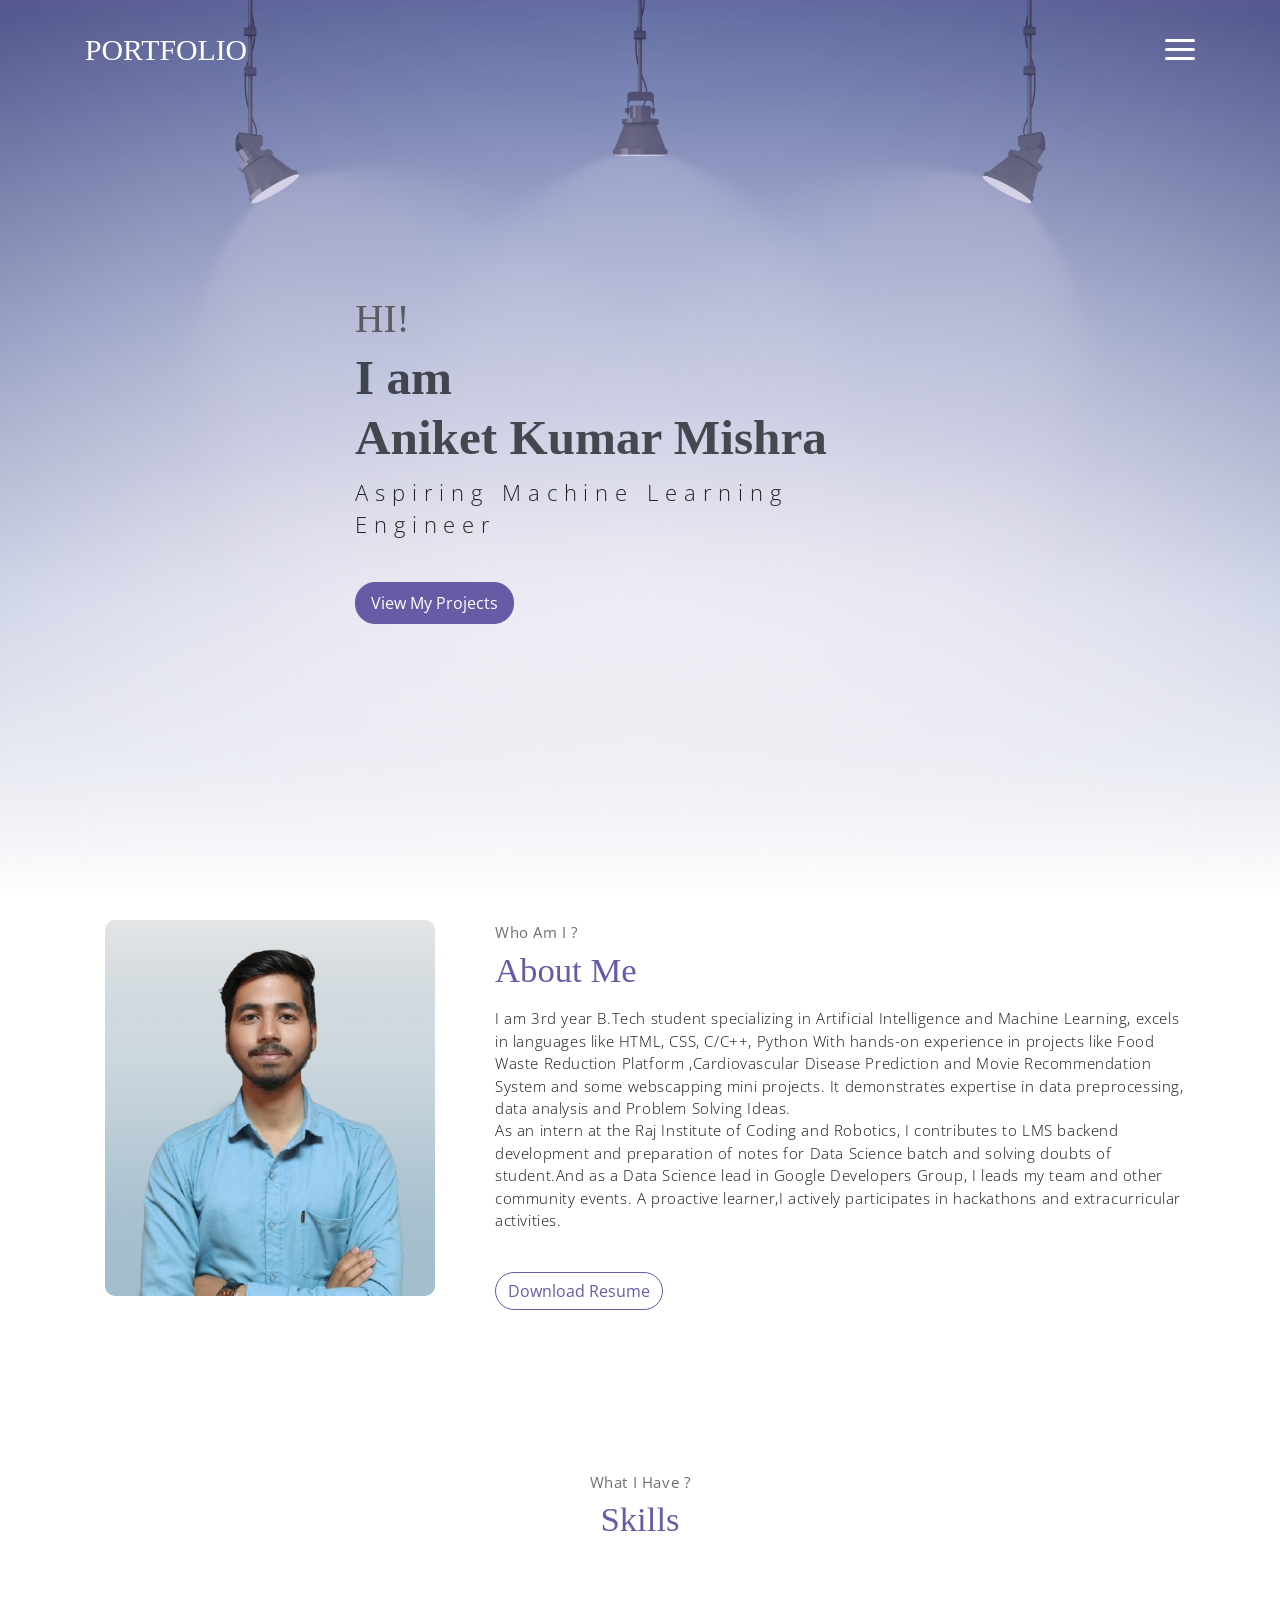
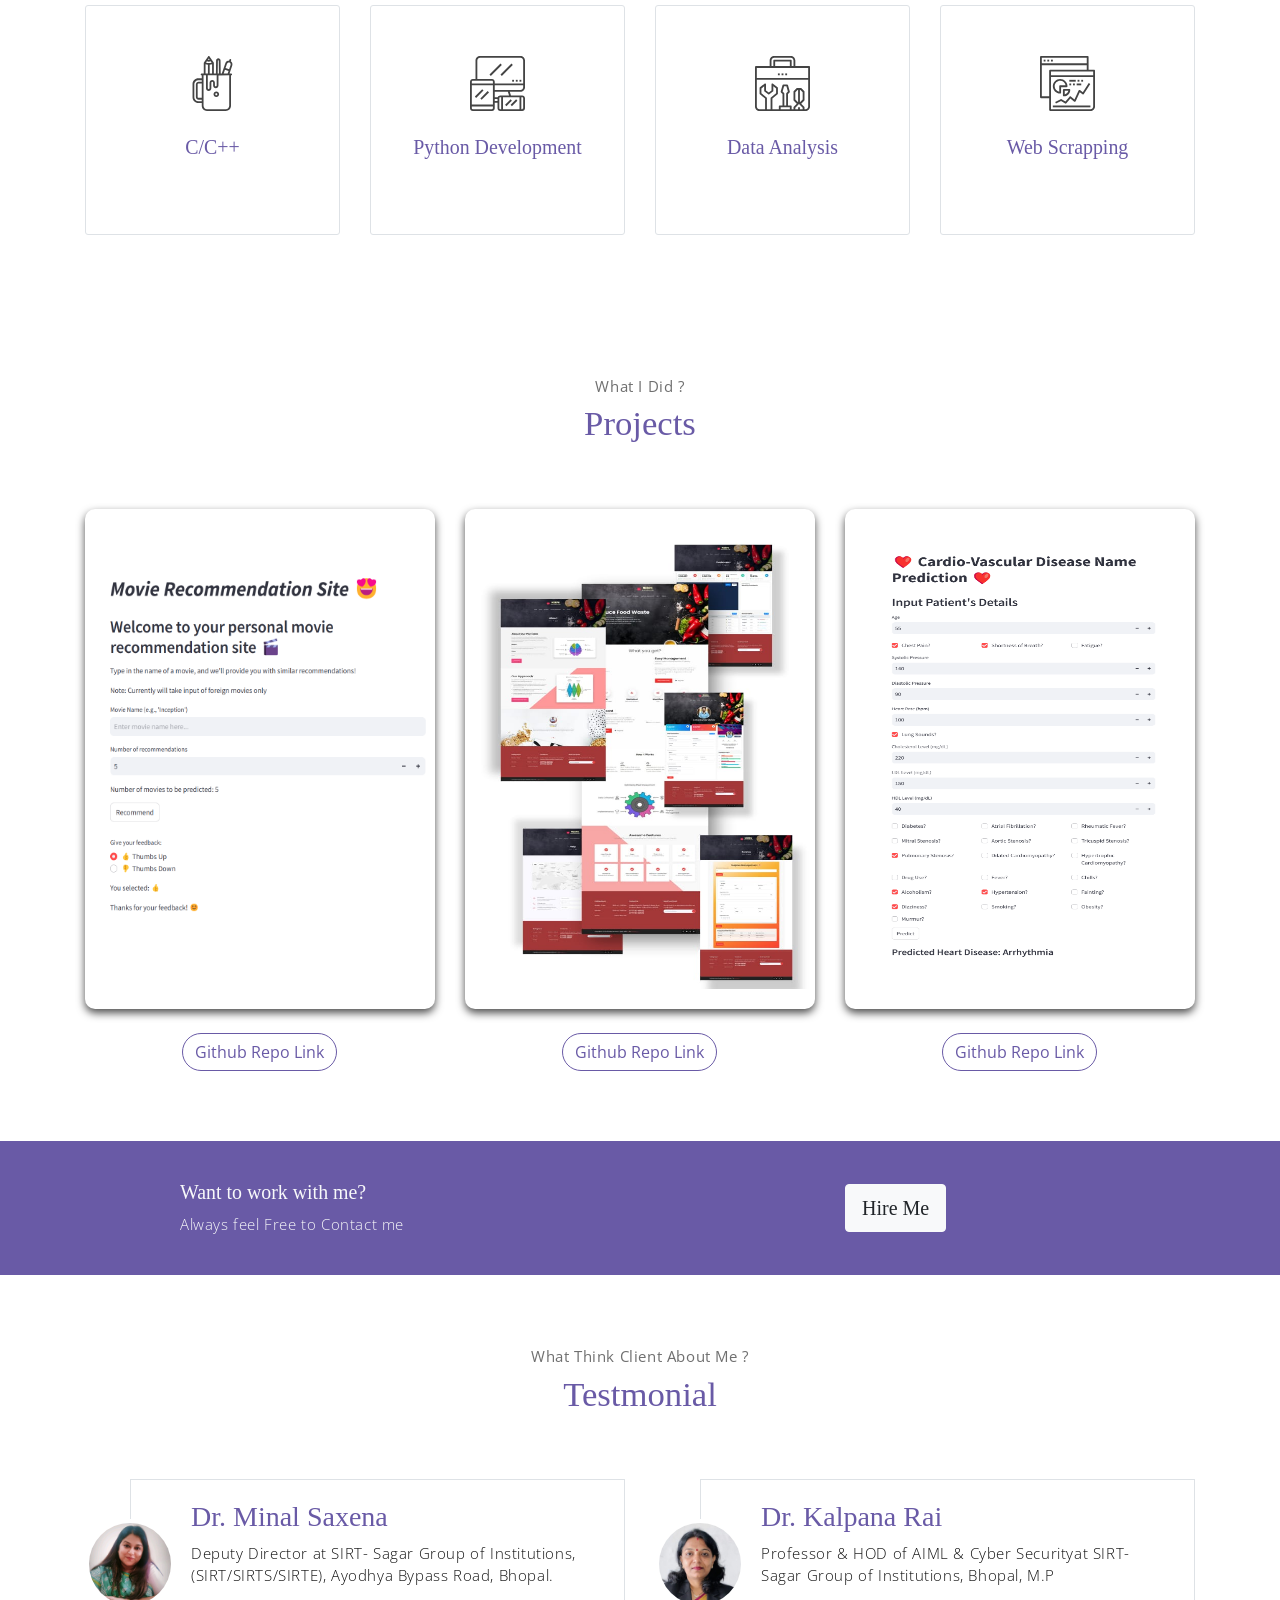
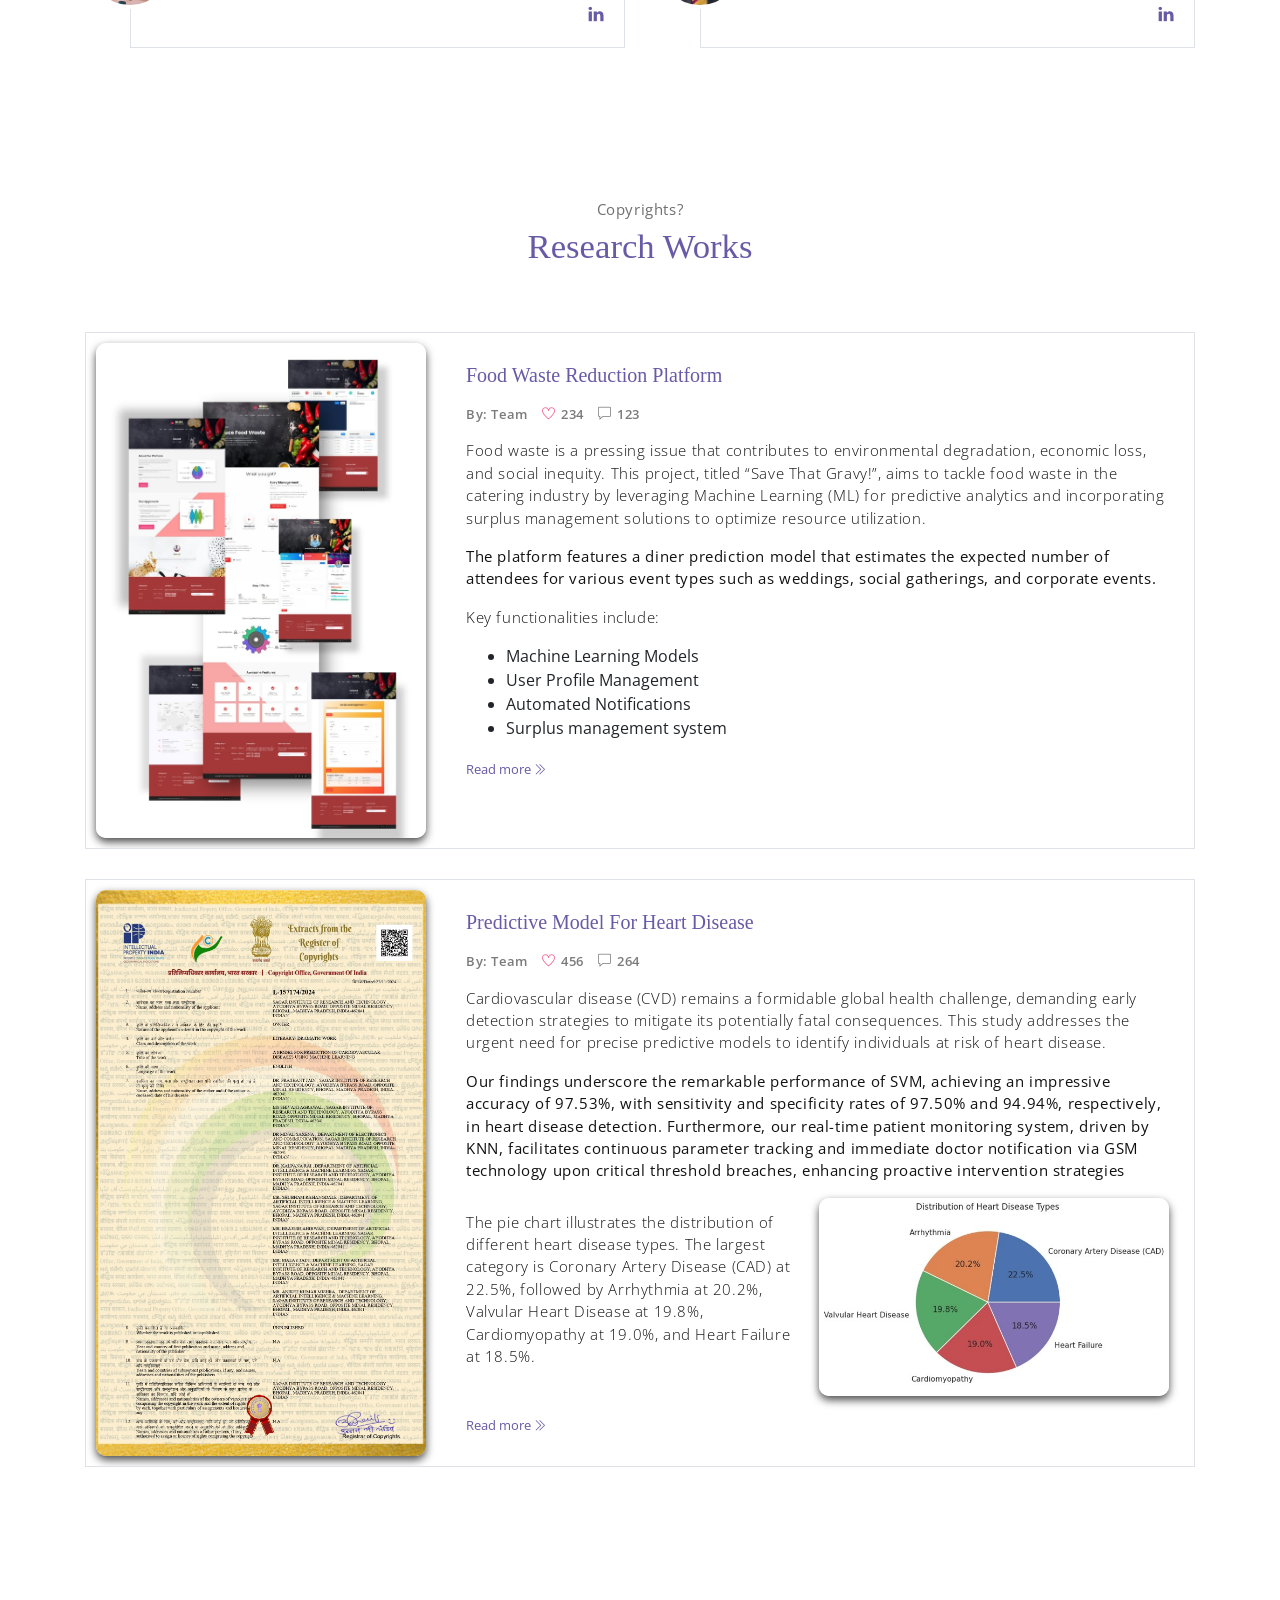
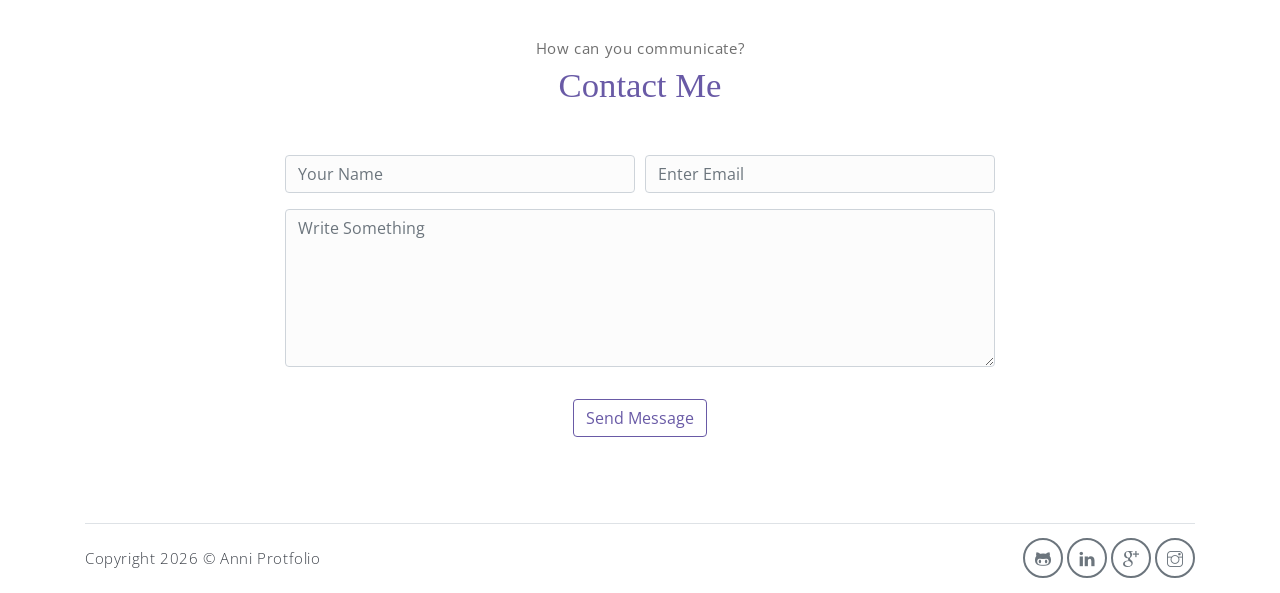
<file: index.html>
<!DOCTYPE html>
<html lang="en">

<head>
    <meta charset="utf-8">
    <meta name="viewport" content="width=device-width, initial-scale=1, shrink-to-fit=no">
    <meta name="author" content="Aniket">
    <title>Anni Portfolio</title>
    <!-- font icons -->
    <link rel="stylesheet" href="assets/vendors/themify-icons/css/themify-icons.css">
    <!-- Bootstrap + Meyawo main styles -->
    <link rel="stylesheet" href="assets/css/index.css">
</head>

<body data-spy="scroll" data-target=".navbar" data-offset="40" id="home">

    <!-- Page Navbar -->
    <nav class="custom-navbar" data-spy="affix" data-offset-top="20">
        <div class="container">
            <a class="logo" href="">PORTFOLIO</a>
            <ul class="nav">
                <li class="item">
                    <a class="link" href="#home">Home</a>
                </li>
                <li class="item">
                    <a class="link" href="#about">About</a>
                </li>
                <li class="item">
                    <a class="link" href="#portfolio">Projects</a>
                </li>
                <li class="item">
                    <a class="link" href="#testmonial">Testmonial</a>
                </li>
                <li class="item">
                    <a class="link" href="#blog">Research</a>
                </li>
                <li class="item">
                    <a class="link" href="#contact">Contact</a>
                </li>
                <li class="item ml-md-3">
                    <a href="assets/pdf/Aniket's Resume Aug 24.pdf" class="btn btn-primary"
                        download="Aniket_kumar_mishra_resume.pdf">My Resume</a>
                </li>
            </ul>
            <a href="javascript:void(0)" id="nav-toggle" class="hamburger hamburger--elastic">
                <div class="hamburger-box">
                    <div class="hamburger-inner"></div>
                </div>
            </a>
        </div>
    </nav><!-- End of Page Navbar -->

    <!-- page header -->
    <header id="home" class="header">
        <div class="overlay"></div>
        <div class="header-content container">
            <h1 class="header-title">
                <span class="up">HI!</span>
                <span class="down">I am</span>
                <span class="more-down">Aniket Kumar Mishra</span>
            </h1>
            <p class="header-subtitle">Aspiring Machine Learning Engineer</p>

            <a href="#portfolio" class="btn btn-primary">View My Projects</a>
        </div>
    </header><!-- end of page header -->

    <!-- about section -->
    <section class="section pt-0" id="about">
        <!-- container -->
        <div class="container text-center">
            <!-- about wrapper -->
            <div class="about">
                <div class="about-img-holder">
                    <img src="assets/imgs/man.png" class="about-img" alt="#">
                </div>
                <div class="about-caption">
                    <p class="section-subtitle">Who Am I ?</p>
                    <h2 class="section-title mb-3">About Me</h2>
                    <p>
                        I am 3rd year B.Tech student specializing in Artificial Intelligence and Machine Learning,
                        excels in languages like HTML, CSS, C/C++, Python With hands-on experience in projects like Food
                        Waste Reduction Platform ,Cardiovascular Disease Prediction and Movie Recommendation System and
                        some webscapping mini projects. It demonstrates expertise in data preprocessing, data analysis
                        and Problem Solving Ideas. <br> As an intern at the Raj Institute of Coding and Robotics, I
                        contributes to LMS backend development and preparation of notes for Data Science batch and
                        solving doubts of student.And as a Data Science lead in Google Developers Group, I leads my team
                        and other community events. A proactive learner,I actively participates in hackathons and
                        extracurricular activities.
                    </p>
                    <a href="assets/pdf/Aniket's Resume Dec 24.pdf" class="btn-rounded btn btn-outline-primary mt-4"
                        download="Aniket_kumar_mishra_resume.pdf">Download Resume</a>
                </div>
            </div><!-- end of about wrapper -->
        </div><!-- end of container -->
    </section> <!-- end of about section -->

    <!-- service section -->
    <section class="section" id="service">
        <div class="container text-center">
            <p class="section-subtitle">What I Have ?</p>
            <h6 class="section-title mb-6">Skills</h6>
            <!-- row -->
            <div class="row">
                <div class="col-md-6 col-lg-3">
                    <div class="service-card">
                        <div class="body">
                            <img src="assets/imgs/pencil-case.svg" alt="#" class="icon">
                            <h6 class="title">C/C++</h6>
                            <p class="subtitle">Implementation in the projects.</p>
                        </div>
                    </div>
                </div>
                <div class="col-md-6 col-lg-3">
                    <div class="service-card">
                        <div class="body">
                            <img src="assets/imgs/responsive.svg" alt="#" class="icon">
                            <h6 class="title">Python Development</h6>
                            <p class="subtitle">Implementation in the projects.</p>
                        </div>
                    </div>
                </div>
                <div class="col-md-6 col-lg-3">
                    <div class="service-card">
                        <div class="body">
                            <img src="assets/imgs/toolbox.svg" alt="#" class="icon">
                            <h6 class="title">Data Analysis</h6>
                            <p class="subtitle">Implementation in the projects.</p>
                        </div>
                    </div>
                </div>
                <div class="col-md-6 col-lg-3">
                    <div class="service-card">
                        <div class="body">
                            <img src="assets/imgs/analytics.svg" alt="#" class="icon">
                            <h6 class="title">Web Scrapping</h6>
                            <p class="subtitle">Implementation in the projects.</p>
                        </div>
                    </div>
                </div>
            </div><!-- end of row -->
        </div>
    </section><!-- end of service section -->

    <!-- Projects section -->
    <section class="section" id="portfolio">
        <div class="container text-center">
            <p class="section-subtitle">What I Did ?</p>
            <h6 class="section-title mb-6">Projects</h6>
            <!-- row -->
            <div class="row">
                <div class="col-md-4">
                    <a href="https://movie-recommenderr.streamlit.app/" target="_blank" class="portfolio-card">
                        <img class="portfolio-card-img" src="assets/imgs/project-2.png" class="img-responsive rounded"
                            alt="#">
                        <span class="portfolio-card-overlay">
                            <span class="portfolio-card-caption">
                                <h4>Movie Recommendation System</h5>
                                    <p class="font-weight-normal">Unsupervised Learning.</p>
                            </span>
                        </span>
                    </a>
                    <a href="https://github.com/anni990/Movie-Recommendation-System" target="_blank" class="btn-rounded btn btn-outline-primary mt-4"> Github Repo Link</a>
                </div>
                <div class="col-md-4">
                    <a href="https://morph-ai.onrender.com" target="_blank" class="portfolio-card">
                        <img src="assets/imgs/project-1.jpeg" class="portfolio-card-img" alt="#">
                        <span class="portfolio-card-overlay">
                            <span class="portfolio-card-caption">
                                <h4>Morph, "Save That Gravy"</h5>
                                    <p class="font-weight-normal">A Food Waste Rduction Platform</p>
                            </span>
                        </span>
                    </a>
                    <a href="https://github.com/anni990/My-Public-Minor-Project" target="_blank" class="btn-rounded btn btn-outline-primary mt-4"> Github Repo Link</a>
                </div>
                <div class="col-md-4">
                    <a href="#" class="portfolio-card">
                        <img class="portfolio-card-img" src="assets/imgs/project-3.png" class="img-responsive rounded"
                            alt="#">
                        <span class="portfolio-card-overlay">
                            <span class="portfolio-card-caption">
                                <h4>Heart Disease Prediction Model</h5>
                                    <p class="font-weight-normal">Using Machine learning on real Data.</p>
                            </span>
                        </span>
                    </a>
                    <a href="https://github.com/anni990/Heart-Dieases_Model" target="_blank" class="btn-rounded btn btn-outline-primary mt-4"> Github Repo Link</a>
                </div>
            </div><!-- end of row -->
        </div><!-- end of container -->
    </section> <!-- end of Projects section -->


    <!-- section -->
    <section class="section-sm bg-primary">
        <!-- container -->
        <div class="container text-center text-sm-left">
            <!-- row -->
            <div class="row align-items-center">
                <div class="col-sm offset-md-1 mb-4 mb-md-0">
                    <h6 class="title text-light">Want to work with me?</h6>
                    <p class="m-0 text-light">Always feel Free to Contact me</p>
                </div>
                <div class="col-sm offset-sm-2 offset-md-3">
                    <a href="#contact" class="btn btn-lg my-font btn-light rounded">Hire Me</a>
                </div>
            </div> <!-- end of row -->
        </div> <!-- end of container -->
    </section> <!-- end of section -->

    <!-- testimonial section -->
    <section class="section" id="testmonial">
        <div class="container text-center">
            <p class="section-subtitle">What Think Client About Me ?</p>
            <h6 class="section-title mb-6">Testmonial</h6>

            <!-- row -->
            <div class="row">
                <div class="col-md-6">
                    <div class="testimonial-card">
                        <div class="testimonial-card-img-holder">
                            <img src="assets/imgs/test-1.jpg" class="testimonial-card-img" alt="#">
                        </div>
                        <div class="testimonial-card-body">
                            <h3>Dr. Minal Saxena</h3>
                            <p class="testimonial-card-subtitle">
                                Deputy Director at SIRT- Sagar Group of Institutions, (SIRT/SIRTS/SIRTE), Ayodhya Bypass
                                Road, Bhopal.</p>
                            <div class="social-links text-right m-auto ml-sm-auto">
                                <a href="https://www.linkedin.com/in/dr-minal-saxena-9759baa0/" class="link"><i
                                        class="ti-linkedin"></i></a>
                            </div>
                        </div>
                    </div>
                </div>
                <div class="col-md-6">
                    <div class="testimonial-card">
                        <div class="testimonial-card-img-holder">
                            <img src="assets/imgs/test-2.jpg" class="testimonial-card-img" alt="#">
                        </div>
                        <div class="testimonial-card-body">
                            <h3>Dr. Kalpana Rai</h3>
                            <p class="testimonial-card-subtitle">
                                Professor & HOD of AIML & Cyber Securityat SIRT- Sagar Group of Institutions, Bhopal,
                                M.P</p>
                            <div class="social-links text-right m-auto ml-sm-auto">
                                <a href="https://www.linkedin.com/in/kalpana-rai-48077834/" class="link"><i
                                        class="ti-linkedin"></i></a>
                            </div>
                        </div>
                    </div>
                </div>
            </div>
        </div> <!-- end of container -->
    </section> <!-- end of testimonial section -->

    <!-- blog section -->
    <section class="section" id="blog">
        <!-- container -->
        <div class="container text-center">
            <p class="section-subtitle">Copyrights?</p>
            <h6 class="section-title mb-6">Research Works</h6>
            <!-- blog-wrapper -->
            <div class="blog-card">
                <div class="blog-card-header">
                    <img src="assets/imgs/project-1.jpeg" class="blog-card-img" alt="#">
                </div>
                <div class="blog-card-body">
                    <h5 class="blog-card-title">Food Waste Reduction Platform</h6>

                        <p class="blog-card-caption">
                            <a href="#">By: Team</a>
                            <a href="#"><i class="ti-heart text-danger"></i> 234</a>
                            <a href="#"><i class="ti-comment"></i> 123</a>
                        </p>
                        <p>Food waste is a pressing issue that contributes to environmental degradation, economic loss,
                            and social inequity. This project, titled “Save That Gravy!”, aims to tackle food waste in
                            the
                            catering industry by leveraging Machine Learning (ML) for predictive analytics and
                            incorporating surplus management solutions to optimize resource utilization.</p>

                        <p><b>The platform features a diner prediction model that estimates the expected number of
                                attendees for various event types such as weddings, social gatherings, and corporate
                                events.</b>
                        </p>
                        <p>Key functionalities include:</p>
                        <ul>
                            <li>Machine Learning Models</li>
                            <li>User Profile Management</li>
                            <li>Automated Notifications</li>
                            <li>Surplus management system</li>
                        </ul>

                        <a href="#" class="blog-card-link">Read more <i class="ti-angle-double-right"></i></a>
                </div>
            </div><!-- end of blog wrapper -->

            <!-- blog-wrapper -->
            <div class="blog-card">
                <div class="blog-card-header">
                    <img src="assets/imgs/Research 2.jpg" class="blog-card-img" alt="#">
                </div>
                <div class="blog-card-body">
                    <h5 class="blog-card-title">Predictive Model For Heart Disease</h6>

                        <p class="blog-card-caption">
                            <a href="#">By: Team</a>
                            <a href="#"><i class="ti-heart text-danger"></i> 456</a>
                            <a href="#"><i class="ti-comment"></i> 264</a>
                        </p>

                        <p>Cardiovascular disease (CVD) remains a formidable global health challenge, demanding early
                            detection strategies to mitigate its
                            potentially fatal consequences. This study addresses the urgent need for precise predictive
                            models to identify individuals at risk of
                            heart disease.</p>

                        <p><b>Our findings underscore the remarkable performance of SVM, achieving an impressive
                                accuracy of 97.53%, with sensitivity and
                                specificity rates of 97.50% and 94.94%, respectively, in heart disease detection.
                                Furthermore, our real-time patient monitoring
                                system, driven by KNN, facilitates continuous parameter tracking and immediate doctor
                                notification via GSM technology upon
                                critical threshold breaches, enhancing proactive intervention strategies</b></p>
                        <span class="blog-card-more-content row">
                            <p>The pie chart illustrates the distribution of different heart disease types. The largest
                                category is Coronary Artery Disease (CAD) at 22.5%, followed by Arrhythmia at 20.2%,
                                Valvular Heart Disease at 19.8%, Cardiomyopathy at 19.0%, and Heart Failure at 18.5%.
                            </p>
                            <img src="assets/imgs/pie-chart-dieases.jpg" alt="#" class="blog-card-inner-img">
                        </span>
                        <a href="#" class="blog-card-link">Read more <i class="ti-angle-double-right"></i></a>
                </div>
            </div><!-- end of blog wrapper -->

        </div><!-- end of container -->
    </section><!-- end of blog section -->

    <!-- contact section -->
    <section class="section" id="contact">
        <div class="container text-center">
            <p class="section-subtitle">How can you communicate?</p>
            <h6 class="section-title mb-5">Contact Me</h6>
            <!-- contact form -->
            <form action="" class="contact-form col-md-10 col-lg-8 m-auto">
                <div class="form-row">
                    <div class="form-group col-sm-6">
                        <input type="text" size="50" class="form-control" placeholder="Your Name" required>
                    </div>
                    <div class="form-group col-sm-6">
                        <input type="email" class="form-control" placeholder="Enter Email" requried>
                    </div>
                    <div class="form-group col-sm-12">
                        <textarea name="comment" id="comment" rows="6" class="form-control"
                            placeholder="Write Something"></textarea>
                    </div>
                    <div class="form-group col-sm-12 mt-3">
                        <input type="submit" value="Send Message" class="btn btn-outline-primary rounded">
                    </div>
                </div>
            </form><!-- end of contact form -->
        </div><!-- end of container -->
    </section><!-- end of contact section -->

    <!-- footer -->
    <div class="container">
        <footer class="footer">
            <p class="mb-0">Copyright
                <script>document.write(new Date().getFullYear())</script> &copy; <a href="#">Anni</a> Protfolio
            </p>
            <div class="social-links text-right m-auto ml-sm-auto">
                <a href="https://github.com/anni990" class="link" target="_blank"><i class="ti-github"></i></a>
                <a href="https://www.linkedin.com/in/aniket-kumar-mishra-35a9b5262/" class="link" target="_blank"><i
                        class="ti-linkedin"></i></a>
                <a href="https://mail.google.com/mail/u/0/?tab=rm&ogbl#inbox?compose=new" class="link"
                    target="_blank"><i class="ti-google"></i></a>
                <a href="https://www.instagram.com/_aniket_990/" class="link" target="_blank"><i
                        class="ti-instagram"></i></a>
            </div>
        </footer>
    </div> <!-- end of page footer -->

    <!-- core  -->
    <script src="assets/vendors/jquery/jquery-3.4.1.js"></script>
    <script src="assets/vendors/bootstrap/bootstrap.bundle.js"></script>

    <!-- bootstrap 3 affix -->
    <script src="assets/vendors/bootstrap/bootstrap.affix.js"></script>

    <!-- Meyawo js -->
    <script src="assets/js/meyawo.js"></script>

</body>

</html>
</file>
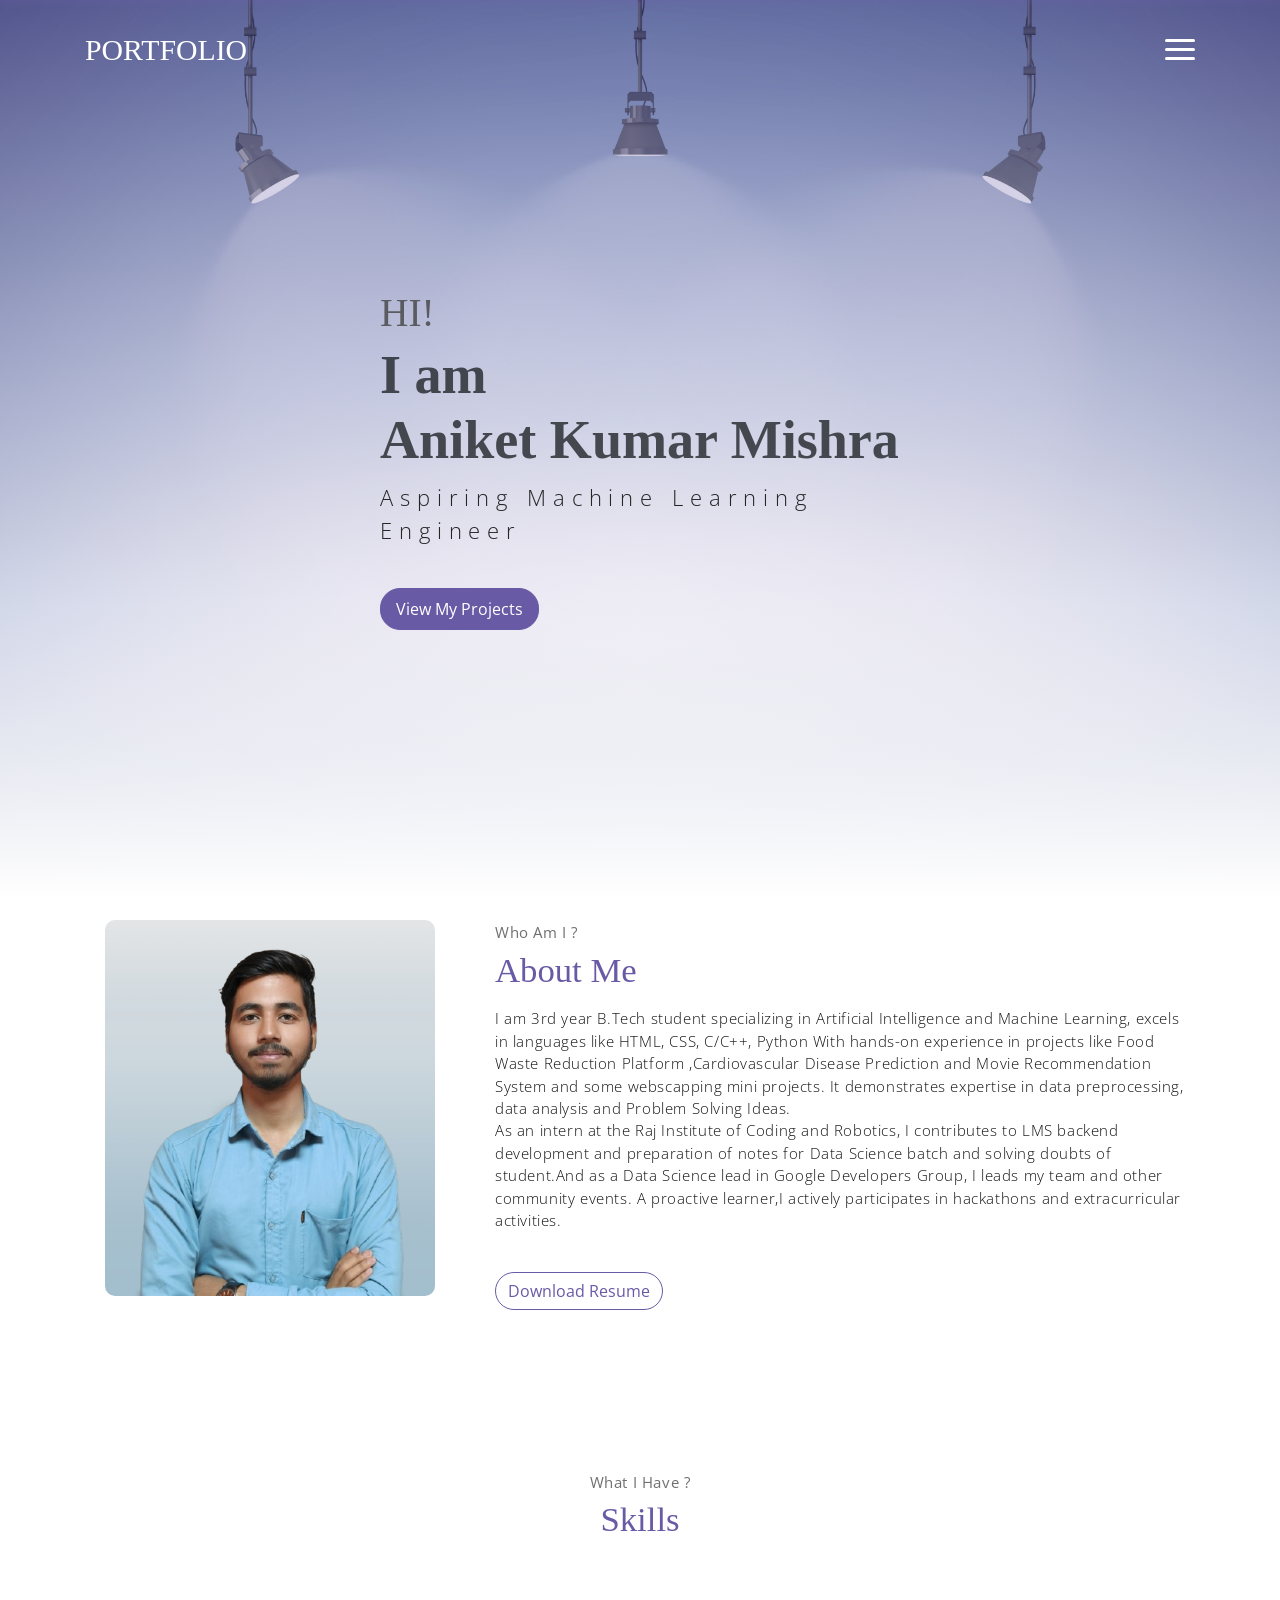
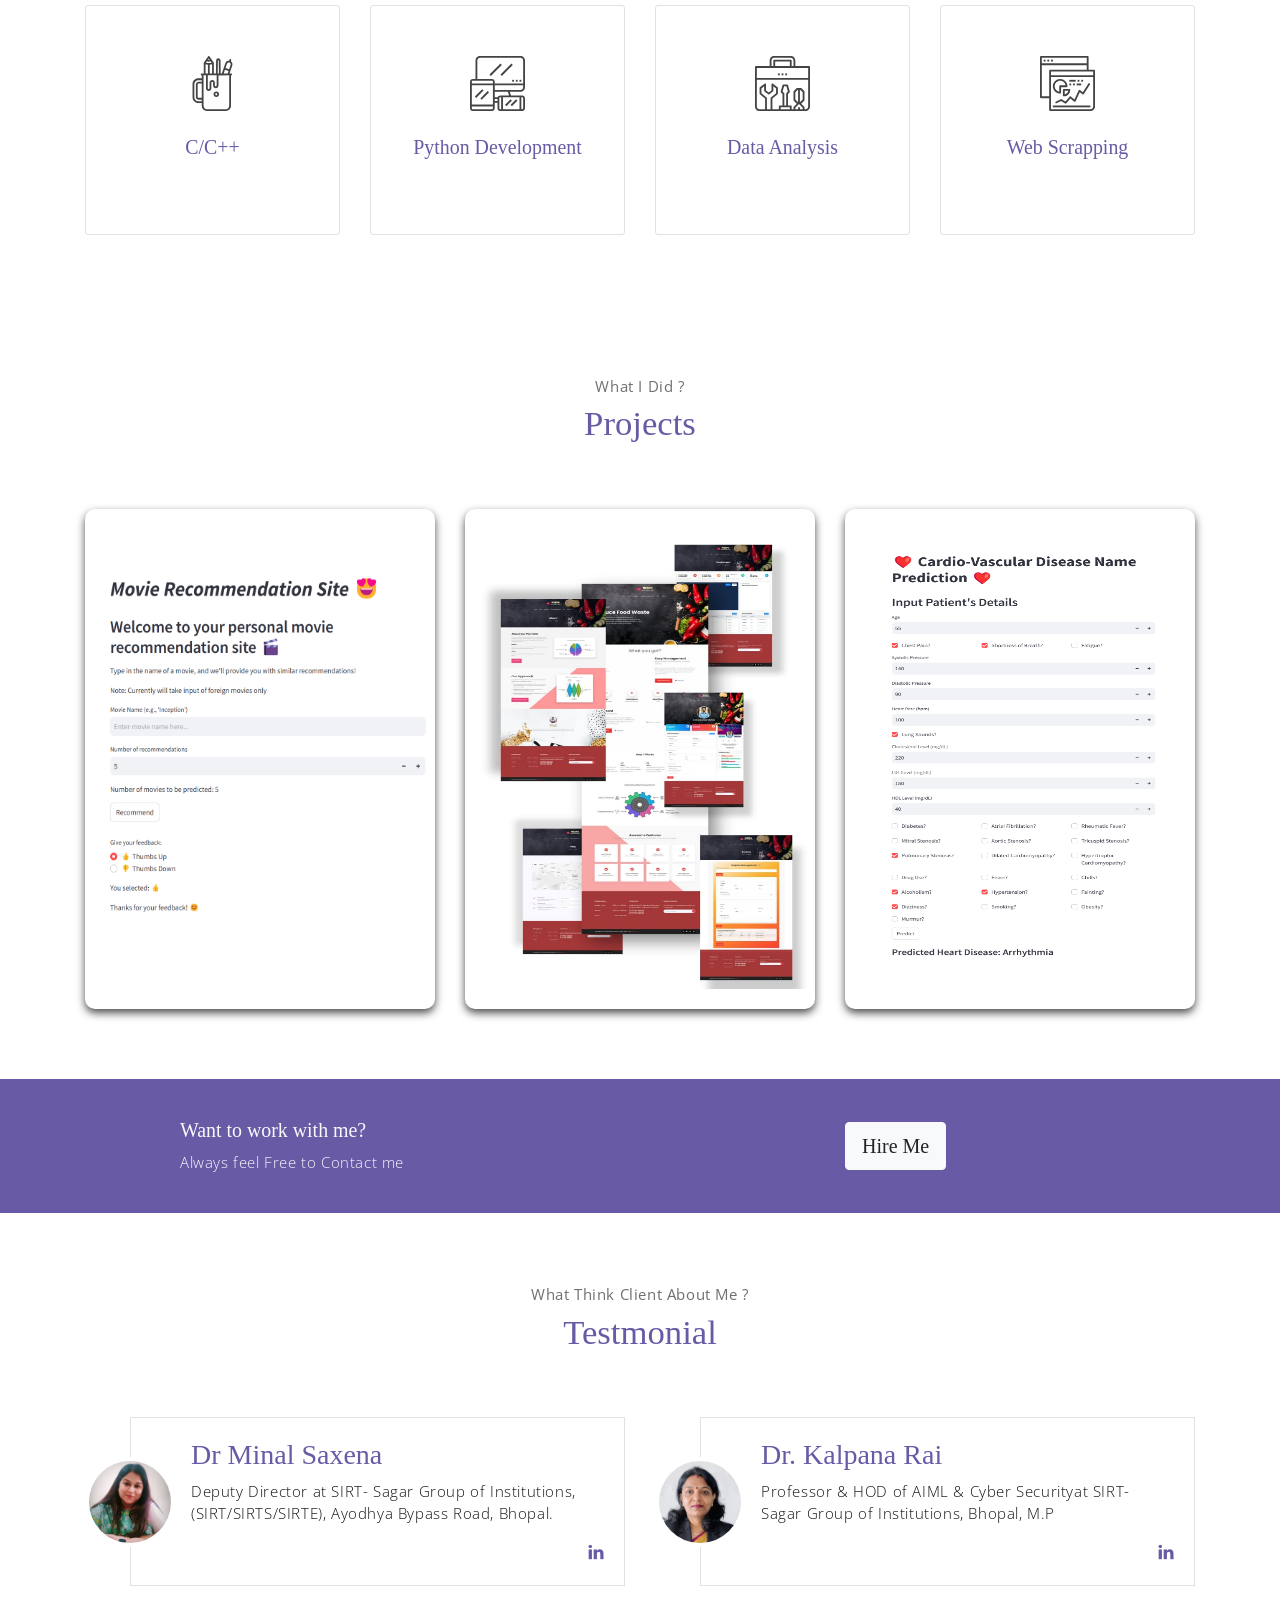
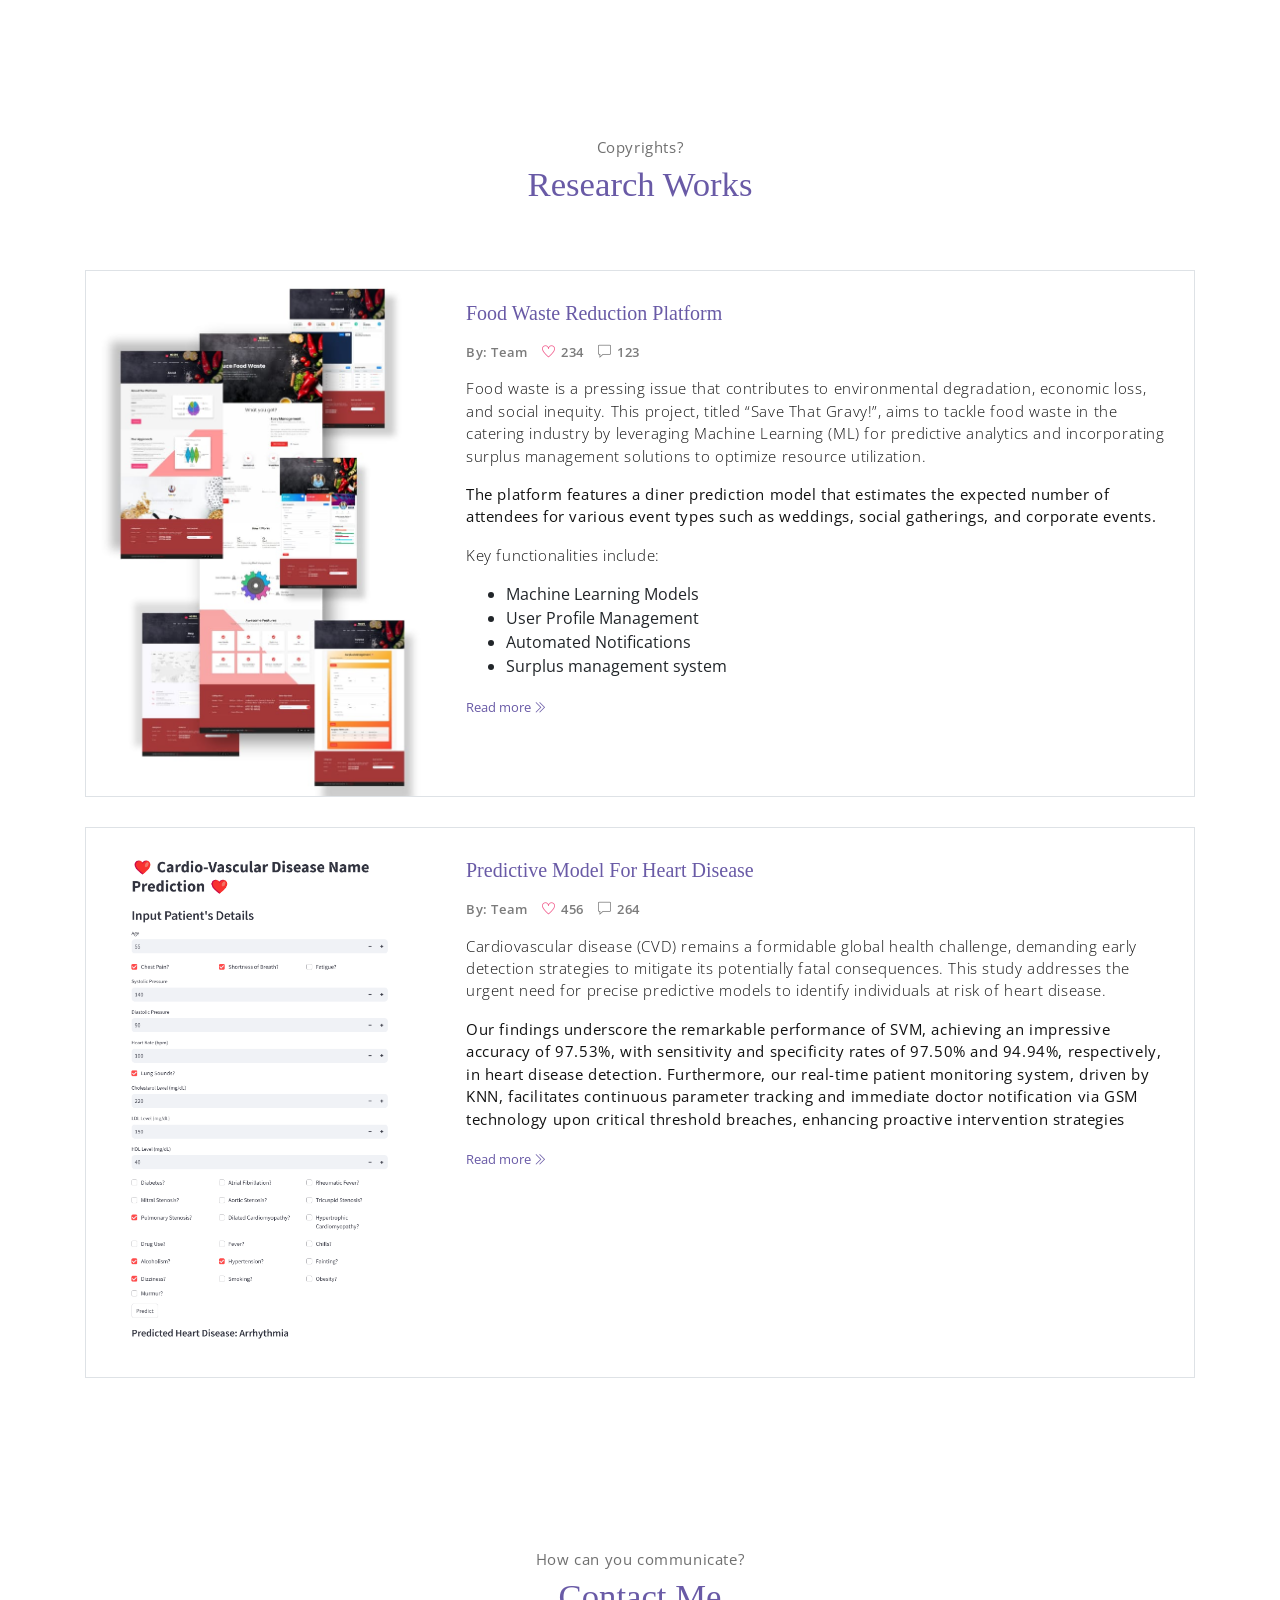
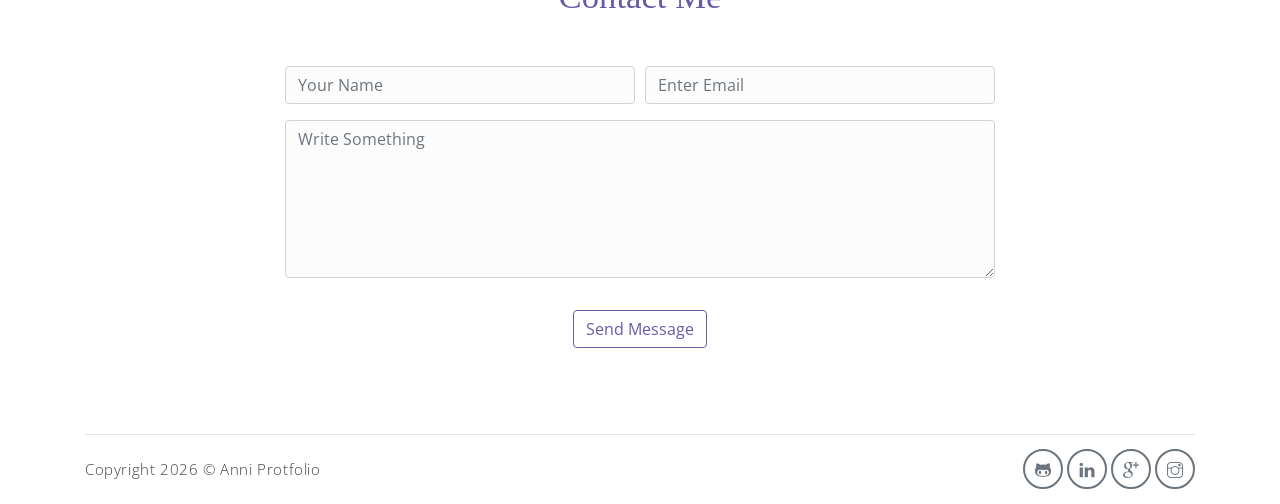
<file: MyPort/index.html>
<!DOCTYPE html>
<html lang="en">

<head>
    <meta charset="utf-8">
    <meta name="viewport" content="width=device-width, initial-scale=1, shrink-to-fit=no">
    <meta name="author" content="Aniket">
    <title>Anni Portfolio</title>
    <!-- font icons -->
    <link rel="stylesheet" href="assets/vendors/themify-icons/css/themify-icons.css">
    <!-- Bootstrap + Meyawo main styles -->
    <link rel="stylesheet" href="assets/css/index.css">
</head>

<body data-spy="scroll" data-target=".navbar" data-offset="40" id="home">

    <!-- Page Navbar -->
    <nav class="custom-navbar" data-spy="affix" data-offset-top="20">
        <div class="container">
            <a class="logo" href="">PORTFOLIO</a>
            <ul class="nav">
                <li class="item">
                    <a class="link" href="#home">Home</a>
                </li>
                <li class="item">
                    <a class="link" href="#about">About</a>
                </li>
                <li class="item">
                    <a class="link" href="#portfolio">Projects</a>
                </li>
                <li class="item">
                    <a class="link" href="#testmonial">Testmonial</a>
                </li>
                <li class="item">
                    <a class="link" href="#blog">Research</a>
                </li>
                <li class="item">
                    <a class="link" href="#contact">Contact</a>
                </li>
                <li class="item ml-md-3">
                    <a href="assets/pdf/Aniket's Resume Aug 24.pdf" class="btn btn-primary"
                        download="Aniket_kumar_mishra_resume.pdf">My Resume</a>
                </li>
            </ul>
            <a href="javascript:void(0)" id="nav-toggle" class="hamburger hamburger--elastic">
                <div class="hamburger-box">
                    <div class="hamburger-inner"></div>
                </div>
            </a>
        </div>
    </nav><!-- End of Page Navbar -->

    <!-- page header -->
    <header id="home" class="header">
        <div class="overlay"></div>
        <div class="header-content container">
            <h1 class="header-title">
                <span class="up">HI!</span>
                <span class="down">I am</span>
                <span class="more-down">Aniket Kumar Mishra</span>
            </h1>
            <p class="header-subtitle">Aspiring Machine Learning Engineer</p>

            <a href="#portfolio" class="btn btn-primary">View My Projects</a>
        </div>
    </header><!-- end of page header -->

    <!-- about section -->
    <section class="section pt-0" id="about">
        <!-- container -->
        <div class="container text-center">
            <!-- about wrapper -->
            <div class="about">
                <div class="about-img-holder">
                    <img src="assets/imgs/man.png" class="about-img" alt="#">
                </div>
                <div class="about-caption">
                    <p class="section-subtitle">Who Am I ?</p>
                    <h2 class="section-title mb-3">About Me</h2>
                    <p>
                        I am 3rd year B.Tech student specializing in Artificial Intelligence and Machine Learning,
                        excels in languages like HTML, CSS, C/C++, Python With hands-on experience in projects like Food
                        Waste Reduction Platform ,Cardiovascular Disease Prediction and Movie Recommendation System and
                        some webscapping mini projects. It demonstrates expertise in data preprocessing, data analysis
                        and Problem Solving Ideas. <br> As an intern at the Raj Institute of Coding and Robotics, I
                        contributes to LMS backend development and preparation of notes for Data Science batch and
                        solving doubts of student.And as a Data Science lead in Google Developers Group, I leads my team
                        and other community events. A proactive learner,I actively participates in hackathons and
                        extracurricular activities.
                    </p>
                    <a href="assets/pdf/Aniket's Resume Aug 24.pdf" class="btn-rounded btn btn-outline-primary mt-4"
                        download="Aniket_kumar_mishra_resume.pdf">Download Resume</a>
                </div>
            </div><!-- end of about wrapper -->
        </div><!-- end of container -->
    </section> <!-- end of about section -->

    <!-- service section -->
    <section class="section" id="service">
        <div class="container text-center">
            <p class="section-subtitle">What I Have ?</p>
            <h6 class="section-title mb-6">Skills</h6>
            <!-- row -->
            <div class="row">
                <div class="col-md-6 col-lg-3">
                    <div class="service-card">
                        <div class="body">
                            <img src="assets/imgs/pencil-case.svg" alt="#" class="icon">
                            <h6 class="title">C/C++</h6>
                            <p class="subtitle">Implementation in the projects.</p>
                        </div>
                    </div>
                </div>
                <div class="col-md-6 col-lg-3">
                    <div class="service-card">
                        <div class="body">
                            <img src="assets/imgs/responsive.svg" alt="#" class="icon">
                            <h6 class="title">Python Development</h6>
                            <p class="subtitle">Implementation in the projects.</p>
                        </div>
                    </div>
                </div>
                <div class="col-md-6 col-lg-3">
                    <div class="service-card">
                        <div class="body">
                            <img src="assets/imgs/toolbox.svg" alt="#" class="icon">
                            <h6 class="title">Data Analysis</h6>
                            <p class="subtitle">Implementation in the projects.</p>
                        </div>
                    </div>
                </div>
                <div class="col-md-6 col-lg-3">
                    <div class="service-card">
                        <div class="body">
                            <img src="assets/imgs/analytics.svg" alt="#" class="icon">
                            <h6 class="title">Web Scrapping</h6>
                            <p class="subtitle">Implementation in the projects.</p>
                        </div>
                    </div>
                </div>
            </div><!-- end of row -->
        </div>
    </section><!-- end of service section -->

    <!-- portfolio section -->
    <section class="section" id="portfolio">
        <div class="container text-center">
            <p class="section-subtitle">What I Did ?</p>
            <h6 class="section-title mb-6">Projects</h6>
            <!-- row -->
            <div class="row">
                <div class="col-md-4">
                    <a href="https://movie-recommenderr.streamlit.app/" target="_blank" class="portfolio-card">
                        <img class="portfolio-card-img" src="assets/imgs/project-2.png" class="img-responsive rounded"
                            alt="#">
                        <span class="portfolio-card-overlay">
                            <span class="portfolio-card-caption">
                                <h4>Movie Recommendation System</h5>
                                    <p class="font-weight-normal">Unsupervised Learning.</p>
                            </span>
                        </span>
                    </a>
                </div>
                <div class="col-md-4">
                    <a href="https://morph-ai.onrender.com" target="_blank" class="portfolio-card">
                        <img src="assets/imgs/project-1.jpeg" class="portfolio-card-img" alt="#">
                        <span class="portfolio-card-overlay">
                            <span class="portfolio-card-caption">
                                <h4>Morph, "Save That Gravy"</h5>
                                    <p class="font-weight-normal">A Food Waste Rduction Platform</p>
                            </span>
                        </span>
                    </a>
                </div>
                <div class="col-md-4">
                    <a href="#" class="portfolio-card">
                        <img class="portfolio-card-img" src="assets/imgs/project-3.png" class="img-responsive rounded"
                            alt="#">
                        <span class="portfolio-card-overlay">
                            <span class="portfolio-card-caption">
                                <h4>Heart Disease Prediction Model</h5>
                                    <p class="font-weight-normal">Using Machine learning on real Data.</p>
                            </span>
                        </span>
                    </a>
                </div>
            </div><!-- end of row -->
        </div><!-- end of container -->
    </section> <!-- end of portfolio section -->


    <!-- section -->
    <section class="section-sm bg-primary">
        <!-- container -->
        <div class="container text-center text-sm-left">
            <!-- row -->
            <div class="row align-items-center">
                <div class="col-sm offset-md-1 mb-4 mb-md-0">
                    <h6 class="title text-light">Want to work with me?</h6>
                    <p class="m-0 text-light">Always feel Free to Contact me</p>
                </div>
                <div class="col-sm offset-sm-2 offset-md-3">
                    <a href="#contact" class="btn btn-lg my-font btn-light rounded">Hire Me</a>
                </div>
            </div> <!-- end of row -->
        </div> <!-- end of container -->
    </section> <!-- end of section -->

    <!-- testimonial section -->
    <section class="section" id="testmonial">
        <div class="container text-center">
            <p class="section-subtitle">What Think Client About Me ?</p>
            <h6 class="section-title mb-6">Testmonial</h6>

            <!-- row -->
            <div class="row">
                <div class="col-md-6">
                    <div class="testimonial-card">
                        <div class="testimonial-card-img-holder">
                            <img src="assets/imgs/test-1.jpg" class="testimonial-card-img" alt="#">
                        </div>
                        <div class="testimonial-card-body">
                            <h3>Dr Minal Saxena</h3>
                            <p class="testimonial-card-subtitle">
                                Deputy Director at SIRT- Sagar Group of Institutions, (SIRT/SIRTS/SIRTE), Ayodhya Bypass
                                Road, Bhopal.</p>
                            <div class="social-links text-right m-auto ml-sm-auto">
                                <a href="https://www.linkedin.com/in/dr-minal-saxena-9759baa0/" class="link"><i
                                        class="ti-linkedin"></i></a>
                            </div>
                        </div>
                    </div>
                </div>
                <div class="col-md-6">
                    <div class="testimonial-card">
                        <div class="testimonial-card-img-holder">
                            <img src="assets/imgs/test-2.jpg" class="testimonial-card-img" alt="#">
                        </div>
                        <div class="testimonial-card-body">
                            <h3>Dr. Kalpana Rai</h3>
                            <p class="testimonial-card-subtitle">
                              Professor & HOD of AIML & Cyber Securityat SIRT- Sagar Group of Institutions, Bhopal, M.P</p>
                            <div class="social-links text-right m-auto ml-sm-auto">
                                <a href="https://www.linkedin.com/in/kalpana-rai-48077834/" class="link"><i
                                        class="ti-linkedin"></i></a>
                            </div>
                        </div>
                    </div>
                </div>
            </div>
        </div> <!-- end of container -->
    </section> <!-- end of testimonial section -->

    <!-- blog section -->
    <section class="section" id="blog">
        <!-- container -->
        <div class="container text-center">
            <p class="section-subtitle">Copyrights?</p>
            <h6 class="section-title mb-6">Research Works</h6>
            <!-- blog-wrapper -->
            <div class="blog-card">
                <div class="blog-card-header">
                    <img src="assets/imgs/project-1.jpeg" class="blog-card-img" alt="#">
                </div>
                <div class="blog-card-body">
                    <h5 class="blog-card-title">Food Waste Reduction Platform</h6>

                        <p class="blog-card-caption">
                            <a href="#">By: Team</a>
                            <a href="#"><i class="ti-heart text-danger"></i> 234</a>
                            <a href="#"><i class="ti-comment"></i> 123</a>
                        </p>
                        <p>Food waste is a pressing issue that contributes to environmental degradation, economic loss,
                            and social inequity. This project, titled “Save That Gravy!”, aims to tackle food waste in
                            the
                            catering industry by leveraging Machine Learning (ML) for predictive analytics and
                            incorporating surplus management solutions to optimize resource utilization.</p>

                        <p><b>The platform features a diner prediction model that estimates the expected number of
                                attendees for various event types such as weddings, social gatherings, and corporate
                                events.</b>
                        </p>
                        <p>Key functionalities include:</p>
                        <ul>
                            <li>Machine Learning Models</li>
                            <li>User Profile Management</li>
                            <li>Automated Notifications</li>
                            <li>Surplus management system</li>
                        </ul>

                        <a href="#" class="blog-card-link">Read more <i class="ti-angle-double-right"></i></a>
                </div>
            </div><!-- end of blog wrapper -->

            <!-- blog-wrapper -->
            <div class="blog-card">
                <div class="blog-card-header">
                    <img src="assets/imgs/project-3.png" class="blog-card-img" alt="#">
                </div>
                <div class="blog-card-body">
                    <h5 class="blog-card-title">Predictive Model For Heart Disease</h6>

                        <p class="blog-card-caption">
                            <a href="#">By: Team</a>
                            <a href="#"><i class="ti-heart text-danger"></i> 456</a>
                            <a href="#"><i class="ti-comment"></i> 264</a>
                        </p>

                        <p>Cardiovascular disease (CVD) remains a formidable global health challenge, demanding early
                            detection strategies to mitigate its
                            potentially fatal consequences. This study addresses the urgent need for precise predictive
                            models to identify individuals at risk of
                            heart disease.</p>

                        <p><b>Our findings underscore the remarkable performance of SVM, achieving an impressive
                                accuracy of 97.53%, with sensitivity and
                                specificity rates of 97.50% and 94.94%, respectively, in heart disease detection.
                                Furthermore, our real-time patient monitoring
                                system, driven by KNN, facilitates continuous parameter tracking and immediate doctor
                                notification via GSM technology upon
                                critical threshold breaches, enhancing proactive intervention strategies</b></p>

                        <a href="#" class="blog-card-link">Read more <i class="ti-angle-double-right"></i></a>
                </div>
            </div><!-- end of blog wrapper -->

        </div><!-- end of container -->
    </section><!-- end of blog section -->

    <!-- contact section -->
    <section class="section" id="contact">
        <div class="container text-center">
            <p class="section-subtitle">How can you communicate?</p>
            <h6 class="section-title mb-5">Contact Me</h6>
            <!-- contact form -->
            <form action="" class="contact-form col-md-10 col-lg-8 m-auto">
                <div class="form-row">
                    <div class="form-group col-sm-6">
                        <input type="text" size="50" class="form-control" placeholder="Your Name" required>
                    </div>
                    <div class="form-group col-sm-6">
                        <input type="email" class="form-control" placeholder="Enter Email" requried>
                    </div>
                    <div class="form-group col-sm-12">
                        <textarea name="comment" id="comment" rows="6" class="form-control"
                            placeholder="Write Something"></textarea>
                    </div>
                    <div class="form-group col-sm-12 mt-3">
                        <input type="submit" value="Send Message" class="btn btn-outline-primary rounded">
                    </div>
                </div>
            </form><!-- end of contact form -->
        </div><!-- end of container -->
    </section><!-- end of contact section -->

    <!-- footer -->
    <div class="container">
        <footer class="footer">
            <p class="mb-0">Copyright
                <script>document.write(new Date().getFullYear())</script> &copy; <a href="#">Anni</a> Protfolio
            </p>
            <div class="social-links text-right m-auto ml-sm-auto">
                <a href="https://github.com/anni990" class="link" target="_blank"><i class="ti-github"></i></a>
                <a href="https://www.linkedin.com/in/aniket-kumar-mishra-35a9b5262/" class="link" target="_blank"><i
                        class="ti-linkedin"></i></a>
                <a href="https://mail.google.com/mail/u/0/?tab=rm&ogbl#inbox?compose=new" class="link" target="_blank"><i class="ti-google"></i></a>
                <a href="https://www.instagram.com/_aniket_990/" class="link" target="_blank"><i class="ti-instagram"></i></a>
            </div>
        </footer>
    </div> <!-- end of page footer -->

    <!-- core  -->
    <script src="assets/vendors/jquery/jquery-3.4.1.js"></script>
    <script src="assets/vendors/bootstrap/bootstrap.bundle.js"></script>

    <!-- bootstrap 3 affix -->
    <script src="assets/vendors/bootstrap/bootstrap.affix.js"></script>

    <!-- Meyawo js -->
    <script src="assets/js/meyawo.js"></script>

</body>

</html>
</file>
<file: assets/vendors/themify-icons/css/themify-icons.css>
@font-face {
	font-family: 'themify';
	src:url("../fonts/themify.eot?-fvbane");
	src:url("../fonts/themify.eot?#iefix-fvbane") format("embedded-opentype"),
		url("../fonts/themify.woff?-fvbane") format("woff"),
		url("../fonts/themify.ttf?-fvbane") format("truetype"),
		url("../fonts/themify.svg?-fvbane#themify") format("svg");
	font-weight: normal;
	font-style: normal;
}

[class^="ti-"], [class*=" ti-"] {
	font-family: 'themify';
	speak: none;
	font-style: normal;
	font-weight: normal;
	font-variant: normal;
	text-transform: none;
	line-height: 1;

	/* Better Font Rendering =========== */
	-webkit-font-smoothing: antialiased;
	-moz-osx-font-smoothing: grayscale;
}

.ti-wand:before {
	content: "\e600";
}
.ti-volume:before {
	content: "\e601";
}
.ti-user:before {
	content: "\e602";
}
.ti-unlock:before {
	content: "\e603";
}
.ti-unlink:before {
	content: "\e604";
}
.ti-trash:before {
	content: "\e605";
}
.ti-thought:before {
	content: "\e606";
}
.ti-target:before {
	content: "\e607";
}
.ti-tag:before {
	content: "\e608";
}
.ti-tablet:before {
	content: "\e609";
}
.ti-star:before {
	content: "\e60a";
}
.ti-spray:before {
	content: "\e60b";
}
.ti-signal:before {
	content: "\e60c";
}
.ti-shopping-cart:before {
	content: "\e60d";
}
.ti-shopping-cart-full:before {
	content: "\e60e";
}
.ti-settings:before {
	content: "\e60f";
}
.ti-search:before {
	content: "\e610";
}
.ti-zoom-in:before {
	content: "\e611";
}
.ti-zoom-out:before {
	content: "\e612";
}
.ti-cut:before {
	content: "\e613";
}
.ti-ruler:before {
	content: "\e614";
}
.ti-ruler-pencil:before {
	content: "\e615";
}
.ti-ruler-alt:before {
	content: "\e616";
}
.ti-bookmark:before {
	content: "\e617";
}
.ti-bookmark-alt:before {
	content: "\e618";
}
.ti-reload:before {
	content: "\e619";
}
.ti-plus:before {
	content: "\e61a";
}
.ti-pin:before {
	content: "\e61b";
}
.ti-pencil:before {
	content: "\e61c";
}
.ti-pencil-alt:before {
	content: "\e61d";
}
.ti-paint-roller:before {
	content: "\e61e";
}
.ti-paint-bucket:before {
	content: "\e61f";
}
.ti-na:before {
	content: "\e620";
}
.ti-mobile:before {
	content: "\e621";
}
.ti-minus:before {
	content: "\e622";
}
.ti-medall:before {
	content: "\e623";
}
.ti-medall-alt:before {
	content: "\e624";
}
.ti-marker:before {
	content: "\e625";
}
.ti-marker-alt:before {
	content: "\e626";
}
.ti-arrow-up:before {
	content: "\e627";
}
.ti-arrow-right:before {
	content: "\e628";
}
.ti-arrow-left:before {
	content: "\e629";
}
.ti-arrow-down:before {
	content: "\e62a";
}
.ti-lock:before {
	content: "\e62b";
}
.ti-location-arrow:before {
	content: "\e62c";
}
.ti-link:before {
	content: "\e62d";
}
.ti-layout:before {
	content: "\e62e";
}
.ti-layers:before {
	content: "\e62f";
}
.ti-layers-alt:before {
	content: "\e630";
}
.ti-key:before {
	content: "\e631";
}
.ti-import:before {
	content: "\e632";
}
.ti-image:before {
	content: "\e633";
}
.ti-heart:before {
	content: "\e634";
}
.ti-heart-broken:before {
	content: "\e635";
}
.ti-hand-stop:before {
	content: "\e636";
}
.ti-hand-open:before {
	content: "\e637";
}
.ti-hand-drag:before {
	content: "\e638";
}
.ti-folder:before {
	content: "\e639";
}
.ti-flag:before {
	content: "\e63a";
}
.ti-flag-alt:before {
	content: "\e63b";
}
.ti-flag-alt-2:before {
	content: "\e63c";
}
.ti-eye:before {
	content: "\e63d";
}
.ti-export:before {
	content: "\e63e";
}
.ti-exchange-vertical:before {
	content: "\e63f";
}
.ti-desktop:before {
	content: "\e640";
}
.ti-cup:before {
	content: "\e641";
}
.ti-crown:before {
	content: "\e642";
}
.ti-comments:before {
	content: "\e643";
}
.ti-comment:before {
	content: "\e644";
}
.ti-comment-alt:before {
	content: "\e645";
}
.ti-close:before {
	content: "\e646";
}
.ti-clip:before {
	content: "\e647";
}
.ti-angle-up:before {
	content: "\e648";
}
.ti-angle-right:before {
	content: "\e649";
}
.ti-angle-left:before {
	content: "\e64a";
}
.ti-angle-down:before {
	content: "\e64b";
}
.ti-check:before {
	content: "\e64c";
}
.ti-check-box:before {
	content: "\e64d";
}
.ti-camera:before {
	content: "\e64e";
}
.ti-announcement:before {
	content: "\e64f";
}
.ti-brush:before {
	content: "\e650";
}
.ti-briefcase:before {
	content: "\e651";
}
.ti-bolt:before {
	content: "\e652";
}
.ti-bolt-alt:before {
	content: "\e653";
}
.ti-blackboard:before {
	content: "\e654";
}
.ti-bag:before {
	content: "\e655";
}
.ti-move:before {
	content: "\e656";
}
.ti-arrows-vertical:before {
	content: "\e657";
}
.ti-arrows-horizontal:before {
	content: "\e658";
}
.ti-fullscreen:before {
	content: "\e659";
}
.ti-arrow-top-right:before {
	content: "\e65a";
}
.ti-arrow-top-left:before {
	content: "\e65b";
}
.ti-arrow-circle-up:before {
	content: "\e65c";
}
.ti-arrow-circle-right:before {
	content: "\e65d";
}
.ti-arrow-circle-left:before {
	content: "\e65e";
}
.ti-arrow-circle-down:before {
	content: "\e65f";
}
.ti-angle-double-up:before {
	content: "\e660";
}
.ti-angle-double-right:before {
	content: "\e661";
}
.ti-angle-double-left:before {
	content: "\e662";
}
.ti-angle-double-down:before {
	content: "\e663";
}
.ti-zip:before {
	content: "\e664";
}
.ti-world:before {
	content: "\e665";
}
.ti-wheelchair:before {
	content: "\e666";
}
.ti-view-list:before {
	content: "\e667";
}
.ti-view-list-alt:before {
	content: "\e668";
}
.ti-view-grid:before {
	content: "\e669";
}
.ti-uppercase:before {
	content: "\e66a";
}
.ti-upload:before {
	content: "\e66b";
}
.ti-underline:before {
	content: "\e66c";
}
.ti-truck:before {
	content: "\e66d";
}
.ti-timer:before {
	content: "\e66e";
}
.ti-ticket:before {
	content: "\e66f";
}
.ti-thumb-up:before {
	content: "\e670";
}
.ti-thumb-down:before {
	content: "\e671";
}
.ti-text:before {
	content: "\e672";
}
.ti-stats-up:before {
	content: "\e673";
}
.ti-stats-down:before {
	content: "\e674";
}
.ti-split-v:before {
	content: "\e675";
}
.ti-split-h:before {
	content: "\e676";
}
.ti-smallcap:before {
	content: "\e677";
}
.ti-shine:before {
	content: "\e678";
}
.ti-shift-right:before {
	content: "\e679";
}
.ti-shift-left:before {
	content: "\e67a";
}
.ti-shield:before {
	content: "\e67b";
}
.ti-notepad:before {
	content: "\e67c";
}
.ti-server:before {
	content: "\e67d";
}
.ti-quote-right:before {
	content: "\e67e";
}
.ti-quote-left:before {
	content: "\e67f";
}
.ti-pulse:before {
	content: "\e680";
}
.ti-printer:before {
	content: "\e681";
}
.ti-power-off:before {
	content: "\e682";
}
.ti-plug:before {
	content: "\e683";
}
.ti-pie-chart:before {
	content: "\e684";
}
.ti-paragraph:before {
	content: "\e685";
}
.ti-panel:before {
	content: "\e686";
}
.ti-package:before {
	content: "\e687";
}
.ti-music:before {
	content: "\e688";
}
.ti-music-alt:before {
	content: "\e689";
}
.ti-mouse:before {
	content: "\e68a";
}
.ti-mouse-alt:before {
	content: "\e68b";
}
.ti-money:before {
	content: "\e68c";
}
.ti-microphone:before {
	content: "\e68d";
}
.ti-menu:before {
	content: "\e68e";
}
.ti-menu-alt:before {
	content: "\e68f";
}
.ti-map:before {
	content: "\e690";
}
.ti-map-alt:before {
	content: "\e691";
}
.ti-loop:before {
	content: "\e692";
}
.ti-location-pin:before {
	content: "\e693";
}
.ti-list:before {
	content: "\e694";
}
.ti-light-bulb:before {
	content: "\e695";
}
.ti-Italic:before {
	content: "\e696";
}
.ti-info:before {
	content: "\e697";
}
.ti-infinite:before {
	content: "\e698";
}
.ti-id-badge:before {
	content: "\e699";
}
.ti-hummer:before {
	content: "\e69a";
}
.ti-home:before {
	content: "\e69b";
}
.ti-help:before {
	content: "\e69c";
}
.ti-headphone:before {
	content: "\e69d";
}
.ti-harddrives:before {
	content: "\e69e";
}
.ti-harddrive:before {
	content: "\e69f";
}
.ti-gift:before {
	content: "\e6a0";
}
.ti-game:before {
	content: "\e6a1";
}
.ti-filter:before {
	content: "\e6a2";
}
.ti-files:before {
	content: "\e6a3";
}
.ti-file:before {
	content: "\e6a4";
}
.ti-eraser:before {
	content: "\e6a5";
}
.ti-envelope:before {
	content: "\e6a6";
}
.ti-download:before {
	content: "\e6a7";
}
.ti-direction:before {
	content: "\e6a8";
}
.ti-direction-alt:before {
	content: "\e6a9";
}
.ti-dashboard:before {
	content: "\e6aa";
}
.ti-control-stop:before {
	content: "\e6ab";
}
.ti-control-shuffle:before {
	content: "\e6ac";
}
.ti-control-play:before {
	content: "\e6ad";
}
.ti-control-pause:before {
	content: "\e6ae";
}
.ti-control-forward:before {
	content: "\e6af";
}
.ti-control-backward:before {
	content: "\e6b0";
}
.ti-cloud:before {
	content: "\e6b1";
}
.ti-cloud-up:before {
	content: "\e6b2";
}
.ti-cloud-down:before {
	content: "\e6b3";
}
.ti-clipboard:before {
	content: "\e6b4";
}
.ti-car:before {
	content: "\e6b5";
}
.ti-calendar:before {
	content: "\e6b6";
}
.ti-book:before {
	content: "\e6b7";
}
.ti-bell:before {
	content: "\e6b8";
}
.ti-basketball:before {
	content: "\e6b9";
}
.ti-bar-chart:before {
	content: "\e6ba";
}
.ti-bar-chart-alt:before {
	content: "\e6bb";
}
.ti-back-right:before {
	content: "\e6bc";
}
.ti-back-left:before {
	content: "\e6bd";
}
.ti-arrows-corner:before {
	content: "\e6be";
}
.ti-archive:before {
	content: "\e6bf";
}
.ti-anchor:before {
	content: "\e6c0";
}
.ti-align-right:before {
	content: "\e6c1";
}
.ti-align-left:before {
	content: "\e6c2";
}
.ti-align-justify:before {
	content: "\e6c3";
}
.ti-align-center:before {
	content: "\e6c4";
}
.ti-alert:before {
	content: "\e6c5";
}
.ti-alarm-clock:before {
	content: "\e6c6";
}
.ti-agenda:before {
	content: "\e6c7";
}
.ti-write:before {
	content: "\e6c8";
}
.ti-window:before {
	content: "\e6c9";
}
.ti-widgetized:before {
	content: "\e6ca";
}
.ti-widget:before {
	content: "\e6cb";
}
.ti-widget-alt:before {
	content: "\e6cc";
}
.ti-wallet:before {
	content: "\e6cd";
}
.ti-video-clapper:before {
	content: "\e6ce";
}
.ti-video-camera:before {
	content: "\e6cf";
}
.ti-vector:before {
	content: "\e6d0";
}
.ti-themify-logo:before {
	content: "\e6d1";
}
.ti-themify-favicon:before {
	content: "\e6d2";
}
.ti-themify-favicon-alt:before {
	content: "\e6d3";
}
.ti-support:before {
	content: "\e6d4";
}
.ti-stamp:before {
	content: "\e6d5";
}
.ti-split-v-alt:before {
	content: "\e6d6";
}
.ti-slice:before {
	content: "\e6d7";
}
.ti-shortcode:before {
	content: "\e6d8";
}
.ti-shift-right-alt:before {
	content: "\e6d9";
}
.ti-shift-left-alt:before {
	content: "\e6da";
}
.ti-ruler-alt-2:before {
	content: "\e6db";
}
.ti-receipt:before {
	content: "\e6dc";
}
.ti-pin2:before {
	content: "\e6dd";
}
.ti-pin-alt:before {
	content: "\e6de";
}
.ti-pencil-alt2:before {
	content: "\e6df";
}
.ti-palette:before {
	content: "\e6e0";
}
.ti-more:before {
	content: "\e6e1";
}
.ti-more-alt:before {
	content: "\e6e2";
}
.ti-microphone-alt:before {
	content: "\e6e3";
}
.ti-magnet:before {
	content: "\e6e4";
}
.ti-line-double:before {
	content: "\e6e5";
}
.ti-line-dotted:before {
	content: "\e6e6";
}
.ti-line-dashed:before {
	content: "\e6e7";
}
.ti-layout-width-full:before {
	content: "\e6e8";
}
.ti-layout-width-default:before {
	content: "\e6e9";
}
.ti-layout-width-default-alt:before {
	content: "\e6ea";
}
.ti-layout-tab:before {
	content: "\e6eb";
}
.ti-layout-tab-window:before {
	content: "\e6ec";
}
.ti-layout-tab-v:before {
	content: "\e6ed";
}
.ti-layout-tab-min:before {
	content: "\e6ee";
}
.ti-layout-slider:before {
	content: "\e6ef";
}
.ti-layout-slider-alt:before {
	content: "\e6f0";
}
.ti-layout-sidebar-right:before {
	content: "\e6f1";
}
.ti-layout-sidebar-none:before {
	content: "\e6f2";
}
.ti-layout-sidebar-left:before {
	content: "\e6f3";
}
.ti-layout-placeholder:before {
	content: "\e6f4";
}
.ti-layout-menu:before {
	content: "\e6f5";
}
.ti-layout-menu-v:before {
	content: "\e6f6";
}
.ti-layout-menu-separated:before {
	content: "\e6f7";
}
.ti-layout-menu-full:before {
	content: "\e6f8";
}
.ti-layout-media-right-alt:before {
	content: "\e6f9";
}
.ti-layout-media-right:before {
	content: "\e6fa";
}
.ti-layout-media-overlay:before {
	content: "\e6fb";
}
.ti-layout-media-overlay-alt:before {
	content: "\e6fc";
}
.ti-layout-media-overlay-alt-2:before {
	content: "\e6fd";
}
.ti-layout-media-left-alt:before {
	content: "\e6fe";
}
.ti-layout-media-left:before {
	content: "\e6ff";
}
.ti-layout-media-center-alt:before {
	content: "\e700";
}
.ti-layout-media-center:before {
	content: "\e701";
}
.ti-layout-list-thumb:before {
	content: "\e702";
}
.ti-layout-list-thumb-alt:before {
	content: "\e703";
}
.ti-layout-list-post:before {
	content: "\e704";
}
.ti-layout-list-large-image:before {
	content: "\e705";
}
.ti-layout-line-solid:before {
	content: "\e706";
}
.ti-layout-grid4:before {
	content: "\e707";
}
.ti-layout-grid3:before {
	content: "\e708";
}
.ti-layout-grid2:before {
	content: "\e709";
}
.ti-layout-grid2-thumb:before {
	content: "\e70a";
}
.ti-layout-cta-right:before {
	content: "\e70b";
}
.ti-layout-cta-left:before {
	content: "\e70c";
}
.ti-layout-cta-center:before {
	content: "\e70d";
}
.ti-layout-cta-btn-right:before {
	content: "\e70e";
}
.ti-layout-cta-btn-left:before {
	content: "\e70f";
}
.ti-layout-column4:before {
	content: "\e710";
}
.ti-layout-column3:before {
	content: "\e711";
}
.ti-layout-column2:before {
	content: "\e712";
}
.ti-layout-accordion-separated:before {
	content: "\e713";
}
.ti-layout-accordion-merged:before {
	content: "\e714";
}
.ti-layout-accordion-list:before {
	content: "\e715";
}
.ti-ink-pen:before {
	content: "\e716";
}
.ti-info-alt:before {
	content: "\e717";
}
.ti-help-alt:before {
	content: "\e718";
}
.ti-headphone-alt:before {
	content: "\e719";
}
.ti-hand-point-up:before {
	content: "\e71a";
}
.ti-hand-point-right:before {
	content: "\e71b";
}
.ti-hand-point-left:before {
	content: "\e71c";
}
.ti-hand-point-down:before {
	content: "\e71d";
}
.ti-gallery:before {
	content: "\e71e";
}
.ti-face-smile:before {
	content: "\e71f";
}
.ti-face-sad:before {
	content: "\e720";
}
.ti-credit-card:before {
	content: "\e721";
}
.ti-control-skip-forward:before {
	content: "\e722";
}
.ti-control-skip-backward:before {
	content: "\e723";
}
.ti-control-record:before {
	content: "\e724";
}
.ti-control-eject:before {
	content: "\e725";
}
.ti-comments-smiley:before {
	content: "\e726";
}
.ti-brush-alt:before {
	content: "\e727";
}
.ti-youtube:before {
	content: "\e728";
}
.ti-vimeo:before {
	content: "\e729";
}
.ti-twitter:before {
	content: "\e72a";
}
.ti-time:before {
	content: "\e72b";
}
.ti-tumblr:before {
	content: "\e72c";
}
.ti-skype:before {
	content: "\e72d";
}
.ti-share:before {
	content: "\e72e";
}
.ti-share-alt:before {
	content: "\e72f";
}
.ti-rocket:before {
	content: "\e730";
}
.ti-pinterest:before {
	content: "\e731";
}
.ti-new-window:before {
	content: "\e732";
}
.ti-microsoft:before {
	content: "\e733";
}
.ti-list-ol:before {
	content: "\e734";
}
.ti-linkedin:before {
	content: "\e735";
}
.ti-layout-sidebar-2:before {
	content: "\e736";
}
.ti-layout-grid4-alt:before {
	content: "\e737";
}
.ti-layout-grid3-alt:before {
	content: "\e738";
}
.ti-layout-grid2-alt:before {
	content: "\e739";
}
.ti-layout-column4-alt:before {
	content: "\e73a";
}
.ti-layout-column3-alt:before {
	content: "\e73b";
}
.ti-layout-column2-alt:before {
	content: "\e73c";
}
.ti-instagram:before {
	content: "\e73d";
}
.ti-google:before {
	content: "\e73e";
}
.ti-github:before {
	content: "\e73f";
}
.ti-flickr:before {
	content: "\e740";
}
.ti-facebook:before {
	content: "\e741";
}
.ti-dropbox:before {
	content: "\e742";
}
.ti-dribbble:before {
	content: "\e743";
}
.ti-apple:before {
	content: "\e744";
}
.ti-android:before {
	content: "\e745";
}
.ti-save:before {
	content: "\e746";
}
.ti-save-alt:before {
	content: "\e747";
}
.ti-yahoo:before {
	content: "\e748";
}
.ti-wordpress:before {
	content: "\e749";
}
.ti-vimeo-alt:before {
	content: "\e74a";
}
.ti-twitter-alt:before {
	content: "\e74b";
}
.ti-tumblr-alt:before {
	content: "\e74c";
}
.ti-trello:before {
	content: "\e74d";
}
.ti-stack-overflow:before {
	content: "\e74e";
}
.ti-soundcloud:before {
	content: "\e74f";
}
.ti-sharethis:before {
	content: "\e750";
}
.ti-sharethis-alt:before {
	content: "\e751";
}
.ti-reddit:before {
	content: "\e752";
}
.ti-pinterest-alt:before {
	content: "\e753";
}
.ti-microsoft-alt:before {
	content: "\e754";
}
.ti-linux:before {
	content: "\e755";
}
.ti-jsfiddle:before {
	content: "\e756";
}
.ti-joomla:before {
	content: "\e757";
}
.ti-html5:before {
	content: "\e758";
}
.ti-flickr-alt:before {
	content: "\e759";
}
.ti-email:before {
	content: "\e75a";
}
.ti-drupal:before {
	content: "\e75b";
}
.ti-dropbox-alt:before {
	content: "\e75c";
}
.ti-css3:before {
	content: "\e75d";
}
.ti-rss:before {
	content: "\e75e";
}
.ti-rss-alt:before {
	content: "\e75f";
}
</file>
<file: assets/css/index.css>
@charset "UTF-8";
@import url("https://fonts.googleapis.com/css?family=Baloo+Paaji|Open+Sans:300,300i,400,400i,600,600i,700,700i");
:root {
  --blue: #1e549f;
  --indigo: #695aa6;
  --purple: #6f42c1;
  --pink: #e83e8c;
  --red: #ec185d;
  --orange: #ff6d02;
  --yellow: #ffc107;
  --green: #1bb74f;
  --teal: #20c997;
  --cyan: #17a2b8;
  --white: #fff;
  --gray: #6c757d;
  --gray-dark: #393e46;
  --primary: #695aa6;
  --secondary: #393e46;
  --success: #1bb74f;
  --info: #17a2b8;
  --warning: #ff6d02;
  --danger: #ec185d;
  --light: #f8f9fa;
  --dark: #212529;
  --breakpoint-xs: 0;
  --breakpoint-sm: 576px;
  --breakpoint-md: 768px;
  --breakpoint-lg: 992px;
  --breakpoint-xl: 1200px;
  --font-family-sans-serif: "Open Sans", sans-serif;
  --font-family-monospace: SFMono-Regular, Menlo, Monaco, Consolas, "Liberation Mono", "Courier New", monospace;
}

*,
*::before,
*::after {
  box-sizing: border-box;
}

html {
  font-family: sans-serif;
  line-height: 1.15;
  -webkit-text-size-adjust: 100%;
  -webkit-tap-highlight-color: rgba(0, 0, 0, 0);
}

article, aside, figcaption, figure, footer, header, hgroup, main, nav, section {
  display: block;
}

body {
  margin: 0;
  font-family: "Open Sans", sans-serif;
  font-size: 1rem;
  font-weight: 400;
  line-height: 1.5;
  color: #212529;
  text-align: left;
  background-color: #fff;
}

[tabindex="-1"]:focus {
  outline: 0 !important;
}

hr {
  box-sizing: content-box;
  height: 0;
  overflow: visible;
}

h1, h2, h3, h4, h5, h6 {
  margin-top: 0;
  margin-bottom: 0.5rem;
}

p {
  margin-top: 0;
  margin-bottom: 1rem;
}

abbr[title],
abbr[data-original-title] {
  text-decoration: underline;
  -webkit-text-decoration: underline dotted;
          text-decoration: underline dotted;
  cursor: help;
  border-bottom: 0;
  -webkit-text-decoration-skip-ink: none;
          text-decoration-skip-ink: none;
}

address {
  margin-bottom: 1rem;
  font-style: normal;
  line-height: inherit;
}

ol,
ul,
dl {
  margin-top: 0;
  margin-bottom: 1rem;
}

ol ol,
ul ul,
ol ul,
ul ol {
  margin-bottom: 0;
}

dt {
  font-weight: 700;
}

dd {
  margin-bottom: .5rem;
  margin-left: 0;
}

blockquote {
  margin: 0 0 1rem;
}

b,
strong {
  font-weight: bolder;
}

small {
  font-size: 80%;
}

sub,
sup {
  position: relative;
  font-size: 75%;
  line-height: 0;
  vertical-align: baseline;
}

sub {
  bottom: -.25em;
}

sup {
  top: -.5em;
}

a {
  color: #695aa6;
  text-decoration: none;
  background-color: transparent;
}

a:hover {
  color: #493f75;
  text-decoration: none;
}

a:not([href]):not([tabindex]) {
  color: inherit;
  text-decoration: none;
}

a:not([href]):not([tabindex]):hover, a:not([href]):not([tabindex]):focus {
  color: inherit;
  text-decoration: none;
}

a:not([href]):not([tabindex]):focus {
  outline: 0;
}

pre,
code,
kbd,
samp {
  font-family: SFMono-Regular, Menlo, Monaco, Consolas, "Liberation Mono", "Courier New", monospace;
  font-size: 1em;
}

pre {
  margin-top: 0;
  margin-bottom: 1rem;
  overflow: auto;
}

figure {
  margin: 0 0 1rem;
}

img {
  vertical-align: middle;
  border-style: none;
}

svg {
  overflow: hidden;
  vertical-align: middle;
}

table {
  border-collapse: collapse;
}

caption {
  padding-top: 0.75rem;
  padding-bottom: 0.75rem;
  color: #6c757d;
  text-align: left;
  caption-side: bottom;
}

th {
  text-align: inherit;
}

label {
  display: inline-block;
  margin-bottom: 0.5rem;
}

button {
  border-radius: 0;
}

button:focus {
  outline: 1px dotted;
  outline: 5px auto -webkit-focus-ring-color;
}

input,
button,
select,
optgroup,
textarea {
  margin: 0;
  font-family: inherit;
  font-size: inherit;
  line-height: inherit;
}

button,
input {
  overflow: visible;
}

button,
select {
  text-transform: none;
}

select {
  word-wrap: normal;
}

button,
[type="button"],
[type="reset"],
[type="submit"] {
  -webkit-appearance: button;
}

button:not(:disabled),
[type="button"]:not(:disabled),
[type="reset"]:not(:disabled),
[type="submit"]:not(:disabled) {
  cursor: pointer;
}

button::-moz-focus-inner,
[type="button"]::-moz-focus-inner,
[type="reset"]::-moz-focus-inner,
[type="submit"]::-moz-focus-inner {
  padding: 0;
  border-style: none;
}

input[type="radio"],
input[type="checkbox"] {
  box-sizing: border-box;
  padding: 0;
}

input[type="date"],
input[type="time"],
input[type="datetime-local"],
input[type="month"] {
  -webkit-appearance: listbox;
}

textarea {
  overflow: auto;
  resize: vertical;
}

fieldset {
  min-width: 0;
  padding: 0;
  margin: 0;
  border: 0;
}

legend {
  display: block;
  width: 100%;
  max-width: 100%;
  padding: 0;
  margin-bottom: .5rem;
  font-size: 1.5rem;
  line-height: inherit;
  color: inherit;
  white-space: normal;
}

progress {
  vertical-align: baseline;
}

[type="number"]::-webkit-inner-spin-button,
[type="number"]::-webkit-outer-spin-button {
  height: auto;
}

[type="search"] {
  outline-offset: -2px;
  -webkit-appearance: none;
}

[type="search"]::-webkit-search-decoration {
  -webkit-appearance: none;
}

::-webkit-file-upload-button {
  font: inherit;
  -webkit-appearance: button;
}

output {
  display: inline-block;
}

summary {
  display: list-item;
  cursor: pointer;
}

template {
  display: none;
}

[hidden] {
  display: none !important;
}

h1, h2, h3, h4, h5, h6,
.h1, .h2, .h3, .h4, .h5, .h6 {
  margin-bottom: 0.5rem;
  font-weight: 500;
  line-height: 1.2;
}

h1, .h1 {
  font-size: 2.5rem;
}

h2, .h2 {
  font-size: 2rem;
}

h3, .h3 {
  font-size: 1.75rem;
}

h4, .h4 {
  font-size: 1.5rem;
}

h5, .h5 {
  font-size: 1.25rem;
}

h6, .h6 {
  font-size: 1rem;
}

.lead {
  font-size: 1.25rem;
  font-weight: 300;
}

.display-1 {
  font-size: 6rem;
  font-weight: 300;
  line-height: 1.2;
}

.display-2 {
  font-size: 5.5rem;
  font-weight: 300;
  line-height: 1.2;
}

.display-3 {
  font-size: 4.5rem;
  font-weight: 300;
  line-height: 1.2;
}

.display-4 {
  font-size: 3.5rem;
  font-weight: 300;
  line-height: 1.2;
}

hr {
  margin-top: 1rem;
  margin-bottom: 1rem;
  border: 0;
  border-top: 1px solid rgba(0, 0, 0, 0.1);
}

small,
.small {
  font-size: 80%;
  font-weight: 400;
}

mark,
.mark {
  padding: 0.2em;
  background-color: #fcf8e3;
}

.list-unstyled {
  padding-left: 0;
  list-style: none;
}

.list-inline {
  padding-left: 0;
  list-style: none;
}

.list-inline-item {
  display: inline-block;
}

.list-inline-item:not(:last-child) {
  margin-right: 0.5rem;
}

.initialism {
  font-size: 90%;
  text-transform: uppercase;
}

.blockquote {
  margin-bottom: 1rem;
  font-size: 1.25rem;
}

.blockquote-footer {
  display: block;
  font-size: 80%;
  color: #6c757d;
}

.blockquote-footer::before {
  content: "\2014\00A0";
}

.img-fluid {
  max-width: 100%;
  height: auto;
}

.img-thumbnail {
  padding: 0.25rem;
  background-color: #fff;
  border: 1px solid #dee2e6;
  border-radius: 0.25rem;
  max-width: 100%;
  height: auto;
}

.figure {
  display: inline-block;
}

.figure-img {
  margin-bottom: 0.5rem;
  line-height: 1;
}

.figure-caption {
  font-size: 90%;
  color: #6c757d;
}

code {
  font-size: 87.5%;
  color: #e83e8c;
  word-break: break-word;
}

a > code {
  color: inherit;
}

kbd {
  padding: 0.2rem 0.4rem;
  font-size: 87.5%;
  color: #fff;
  background-color: #212529;
  border-radius: 0.2rem;
}

kbd kbd {
  padding: 0;
  font-size: 100%;
  font-weight: 700;
}

pre {
  display: block;
  font-size: 87.5%;
  color: #212529;
}

pre code {
  font-size: inherit;
  color: inherit;
  word-break: normal;
}

.pre-scrollable {
  max-height: 340px;
  overflow-y: scroll;
}

.container {
  width: 100%;
  padding-right: 15px;
  padding-left: 15px;
  margin-right: auto;
  margin-left: auto;
}

@media (min-width: 576px) {
  .container {
    max-width: 540px;
  }
}

@media (min-width: 768px) {
  .container {
    max-width: 720px;
  }
}

@media (min-width: 992px) {
  .container {
    max-width: 960px;
  }
}

@media (min-width: 1200px) {
  .container {
    max-width: 1140px;
  }
}

.container-fluid {
  width: 100%;
  padding-right: 15px;
  padding-left: 15px;
  margin-right: auto;
  margin-left: auto;
}

.row {
  display: -webkit-box;
  display: -webkit-flex;
  display: -ms-flexbox;
  display: flex;
  -webkit-flex-wrap: wrap;
      -ms-flex-wrap: wrap;
          flex-wrap: wrap;
  margin-right: -15px;
  margin-left: -15px;
}

.no-gutters {
  margin-right: 0;
  margin-left: 0;
}

.no-gutters > .col,
.no-gutters > [class*="col-"] {
  padding-right: 0;
  padding-left: 0;
}

.col-1, .col-2, .col-3, .col-4, .col-5, .col-6, .col-7, .col-8, .col-9, .col-10, .col-11, .col-12, .col,
.col-auto, .col-sm-1, .col-sm-2, .col-sm-3, .col-sm-4, .col-sm-5, .col-sm-6, .col-sm-7, .col-sm-8, .col-sm-9, .col-sm-10, .col-sm-11, .col-sm-12, .col-sm,
.col-sm-auto, .col-md-1, .col-md-2, .col-md-3, .col-md-4, .col-md-5, .col-md-6, .col-md-7, .col-md-8, .col-md-9, .col-md-10, .col-md-11, .col-md-12, .col-md,
.col-md-auto, .col-lg-1, .col-lg-2, .col-lg-3, .col-lg-4, .col-lg-5, .col-lg-6, .col-lg-7, .col-lg-8, .col-lg-9, .col-lg-10, .col-lg-11, .col-lg-12, .col-lg,
.col-lg-auto, .col-xl-1, .col-xl-2, .col-xl-3, .col-xl-4, .col-xl-5, .col-xl-6, .col-xl-7, .col-xl-8, .col-xl-9, .col-xl-10, .col-xl-11, .col-xl-12, .col-xl,
.col-xl-auto {
  position: relative;
  width: 100%;
  padding-right: 15px;
  padding-left: 15px;
}

.col {
  -webkit-flex-basis: 0;
      -ms-flex-preferred-size: 0;
          flex-basis: 0;
  -webkit-box-flex: 1;
  -webkit-flex-grow: 1;
      -ms-flex-positive: 1;
          flex-grow: 1;
  max-width: 100%;
}

.col-auto {
  -webkit-box-flex: 0;
  -webkit-flex: 0 0 auto;
      -ms-flex: 0 0 auto;
          flex: 0 0 auto;
  width: auto;
  max-width: 100%;
}

.col-1 {
  -webkit-box-flex: 0;
  -webkit-flex: 0 0 8.33333%;
      -ms-flex: 0 0 8.33333%;
          flex: 0 0 8.33333%;
  max-width: 8.33333%;
}

.col-2 {
  -webkit-box-flex: 0;
  -webkit-flex: 0 0 16.66667%;
      -ms-flex: 0 0 16.66667%;
          flex: 0 0 16.66667%;
  max-width: 16.66667%;
}

.col-3 {
  -webkit-box-flex: 0;
  -webkit-flex: 0 0 25%;
      -ms-flex: 0 0 25%;
          flex: 0 0 25%;
  max-width: 25%;
}

.col-4 {
  -webkit-box-flex: 0;
  -webkit-flex: 0 0 33.33333%;
      -ms-flex: 0 0 33.33333%;
          flex: 0 0 33.33333%;
  max-width: 33.33333%;
}

.col-5 {
  -webkit-box-flex: 0;
  -webkit-flex: 0 0 41.66667%;
      -ms-flex: 0 0 41.66667%;
          flex: 0 0 41.66667%;
  max-width: 41.66667%;
}

.col-6 {
  -webkit-box-flex: 0;
  -webkit-flex: 0 0 50%;
      -ms-flex: 0 0 50%;
          flex: 0 0 50%;
  max-width: 50%;
}

.col-7 {
  -webkit-box-flex: 0;
  -webkit-flex: 0 0 58.33333%;
      -ms-flex: 0 0 58.33333%;
          flex: 0 0 58.33333%;
  max-width: 58.33333%;
}

.col-8 {
  -webkit-box-flex: 0;
  -webkit-flex: 0 0 66.66667%;
      -ms-flex: 0 0 66.66667%;
          flex: 0 0 66.66667%;
  max-width: 66.66667%;
}

.col-9 {
  -webkit-box-flex: 0;
  -webkit-flex: 0 0 75%;
      -ms-flex: 0 0 75%;
          flex: 0 0 75%;
  max-width: 75%;
}

.col-10 {
  -webkit-box-flex: 0;
  -webkit-flex: 0 0 83.33333%;
      -ms-flex: 0 0 83.33333%;
          flex: 0 0 83.33333%;
  max-width: 83.33333%;
}

.col-11 {
  -webkit-box-flex: 0;
  -webkit-flex: 0 0 91.66667%;
      -ms-flex: 0 0 91.66667%;
          flex: 0 0 91.66667%;
  max-width: 91.66667%;
}

.col-12 {
  -webkit-box-flex: 0;
  -webkit-flex: 0 0 100%;
      -ms-flex: 0 0 100%;
          flex: 0 0 100%;
  max-width: 100%;
}

.order-first {
  -webkit-box-ordinal-group: 0;
  -webkit-order: -1;
      -ms-flex-order: -1;
          order: -1;
}

.order-last {
  -webkit-box-ordinal-group: 14;
  -webkit-order: 13;
      -ms-flex-order: 13;
          order: 13;
}

.order-0 {
  -webkit-box-ordinal-group: 1;
  -webkit-order: 0;
      -ms-flex-order: 0;
          order: 0;
}

.order-1 {
  -webkit-box-ordinal-group: 2;
  -webkit-order: 1;
      -ms-flex-order: 1;
          order: 1;
}

.order-2 {
  -webkit-box-ordinal-group: 3;
  -webkit-order: 2;
      -ms-flex-order: 2;
          order: 2;
}

.order-3 {
  -webkit-box-ordinal-group: 4;
  -webkit-order: 3;
      -ms-flex-order: 3;
          order: 3;
}

.order-4 {
  -webkit-box-ordinal-group: 5;
  -webkit-order: 4;
      -ms-flex-order: 4;
          order: 4;
}

.order-5 {
  -webkit-box-ordinal-group: 6;
  -webkit-order: 5;
      -ms-flex-order: 5;
          order: 5;
}

.order-6 {
  -webkit-box-ordinal-group: 7;
  -webkit-order: 6;
      -ms-flex-order: 6;
          order: 6;
}

.order-7 {
  -webkit-box-ordinal-group: 8;
  -webkit-order: 7;
      -ms-flex-order: 7;
          order: 7;
}

.order-8 {
  -webkit-box-ordinal-group: 9;
  -webkit-order: 8;
      -ms-flex-order: 8;
          order: 8;
}

.order-9 {
  -webkit-box-ordinal-group: 10;
  -webkit-order: 9;
      -ms-flex-order: 9;
          order: 9;
}

.order-10 {
  -webkit-box-ordinal-group: 11;
  -webkit-order: 10;
      -ms-flex-order: 10;
          order: 10;
}

.order-11 {
  -webkit-box-ordinal-group: 12;
  -webkit-order: 11;
      -ms-flex-order: 11;
          order: 11;
}

.order-12 {
  -webkit-box-ordinal-group: 13;
  -webkit-order: 12;
      -ms-flex-order: 12;
          order: 12;
}

.offset-1 {
  margin-left: 8.33333%;
}

.offset-2 {
  margin-left: 16.66667%;
}

.offset-3 {
  margin-left: 25%;
}

.offset-4 {
  margin-left: 33.33333%;
}

.offset-5 {
  margin-left: 41.66667%;
}

.offset-6 {
  margin-left: 50%;
}

.offset-7 {
  margin-left: 58.33333%;
}

.offset-8 {
  margin-left: 66.66667%;
}

.offset-9 {
  margin-left: 75%;
}

.offset-10 {
  margin-left: 83.33333%;
}

.offset-11 {
  margin-left: 91.66667%;
}

@media (min-width: 576px) {
  .col-sm {
    -webkit-flex-basis: 0;
        -ms-flex-preferred-size: 0;
            flex-basis: 0;
    -webkit-box-flex: 1;
    -webkit-flex-grow: 1;
        -ms-flex-positive: 1;
            flex-grow: 1;
    max-width: 100%;
  }
  .col-sm-auto {
    -webkit-box-flex: 0;
    -webkit-flex: 0 0 auto;
        -ms-flex: 0 0 auto;
            flex: 0 0 auto;
    width: auto;
    max-width: 100%;
  }
  .col-sm-1 {
    -webkit-box-flex: 0;
    -webkit-flex: 0 0 8.33333%;
        -ms-flex: 0 0 8.33333%;
            flex: 0 0 8.33333%;
    max-width: 8.33333%;
  }
  .col-sm-2 {
    -webkit-box-flex: 0;
    -webkit-flex: 0 0 16.66667%;
        -ms-flex: 0 0 16.66667%;
            flex: 0 0 16.66667%;
    max-width: 16.66667%;
  }
  .col-sm-3 {
    -webkit-box-flex: 0;
    -webkit-flex: 0 0 25%;
        -ms-flex: 0 0 25%;
            flex: 0 0 25%;
    max-width: 25%;
  }
  .col-sm-4 {
    -webkit-box-flex: 0;
    -webkit-flex: 0 0 33.33333%;
        -ms-flex: 0 0 33.33333%;
            flex: 0 0 33.33333%;
    max-width: 33.33333%;
  }
  .col-sm-5 {
    -webkit-box-flex: 0;
    -webkit-flex: 0 0 41.66667%;
        -ms-flex: 0 0 41.66667%;
            flex: 0 0 41.66667%;
    max-width: 41.66667%;
  }
  .col-sm-6 {
    -webkit-box-flex: 0;
    -webkit-flex: 0 0 50%;
        -ms-flex: 0 0 50%;
            flex: 0 0 50%;
    max-width: 50%;
  }
  .col-sm-7 {
    -webkit-box-flex: 0;
    -webkit-flex: 0 0 58.33333%;
        -ms-flex: 0 0 58.33333%;
            flex: 0 0 58.33333%;
    max-width: 58.33333%;
  }
  .col-sm-8 {
    -webkit-box-flex: 0;
    -webkit-flex: 0 0 66.66667%;
        -ms-flex: 0 0 66.66667%;
            flex: 0 0 66.66667%;
    max-width: 66.66667%;
  }
  .col-sm-9 {
    -webkit-box-flex: 0;
    -webkit-flex: 0 0 75%;
        -ms-flex: 0 0 75%;
            flex: 0 0 75%;
    max-width: 75%;
  }
  .col-sm-10 {
    -webkit-box-flex: 0;
    -webkit-flex: 0 0 83.33333%;
        -ms-flex: 0 0 83.33333%;
            flex: 0 0 83.33333%;
    max-width: 83.33333%;
  }
  .col-sm-11 {
    -webkit-box-flex: 0;
    -webkit-flex: 0 0 91.66667%;
        -ms-flex: 0 0 91.66667%;
            flex: 0 0 91.66667%;
    max-width: 91.66667%;
  }
  .col-sm-12 {
    -webkit-box-flex: 0;
    -webkit-flex: 0 0 100%;
        -ms-flex: 0 0 100%;
            flex: 0 0 100%;
    max-width: 100%;
  }
  .order-sm-first {
    -webkit-box-ordinal-group: 0;
    -webkit-order: -1;
        -ms-flex-order: -1;
            order: -1;
  }
  .order-sm-last {
    -webkit-box-ordinal-group: 14;
    -webkit-order: 13;
        -ms-flex-order: 13;
            order: 13;
  }
  .order-sm-0 {
    -webkit-box-ordinal-group: 1;
    -webkit-order: 0;
        -ms-flex-order: 0;
            order: 0;
  }
  .order-sm-1 {
    -webkit-box-ordinal-group: 2;
    -webkit-order: 1;
        -ms-flex-order: 1;
            order: 1;
  }
  .order-sm-2 {
    -webkit-box-ordinal-group: 3;
    -webkit-order: 2;
        -ms-flex-order: 2;
            order: 2;
  }
  .order-sm-3 {
    -webkit-box-ordinal-group: 4;
    -webkit-order: 3;
        -ms-flex-order: 3;
            order: 3;
  }
  .order-sm-4 {
    -webkit-box-ordinal-group: 5;
    -webkit-order: 4;
        -ms-flex-order: 4;
            order: 4;
  }
  .order-sm-5 {
    -webkit-box-ordinal-group: 6;
    -webkit-order: 5;
        -ms-flex-order: 5;
            order: 5;
  }
  .order-sm-6 {
    -webkit-box-ordinal-group: 7;
    -webkit-order: 6;
        -ms-flex-order: 6;
            order: 6;
  }
  .order-sm-7 {
    -webkit-box-ordinal-group: 8;
    -webkit-order: 7;
        -ms-flex-order: 7;
            order: 7;
  }
  .order-sm-8 {
    -webkit-box-ordinal-group: 9;
    -webkit-order: 8;
        -ms-flex-order: 8;
            order: 8;
  }
  .order-sm-9 {
    -webkit-box-ordinal-group: 10;
    -webkit-order: 9;
        -ms-flex-order: 9;
            order: 9;
  }
  .order-sm-10 {
    -webkit-box-ordinal-group: 11;
    -webkit-order: 10;
        -ms-flex-order: 10;
            order: 10;
  }
  .order-sm-11 {
    -webkit-box-ordinal-group: 12;
    -webkit-order: 11;
        -ms-flex-order: 11;
            order: 11;
  }
  .order-sm-12 {
    -webkit-box-ordinal-group: 13;
    -webkit-order: 12;
        -ms-flex-order: 12;
            order: 12;
  }
  .offset-sm-0 {
    margin-left: 0;
  }
  .offset-sm-1 {
    margin-left: 8.33333%;
  }
  .offset-sm-2 {
    margin-left: 16.66667%;
  }
  .offset-sm-3 {
    margin-left: 25%;
  }
  .offset-sm-4 {
    margin-left: 33.33333%;
  }
  .offset-sm-5 {
    margin-left: 41.66667%;
  }
  .offset-sm-6 {
    margin-left: 50%;
  }
  .offset-sm-7 {
    margin-left: 58.33333%;
  }
  .offset-sm-8 {
    margin-left: 66.66667%;
  }
  .offset-sm-9 {
    margin-left: 75%;
  }
  .offset-sm-10 {
    margin-left: 83.33333%;
  }
  .offset-sm-11 {
    margin-left: 91.66667%;
  }
}

@media (min-width: 768px) {
  .col-md {
    -webkit-flex-basis: 0;
        -ms-flex-preferred-size: 0;
            flex-basis: 0;
    -webkit-box-flex: 1;
    -webkit-flex-grow: 1;
        -ms-flex-positive: 1;
            flex-grow: 1;
    max-width: 100%;
  }
  .col-md-auto {
    -webkit-box-flex: 0;
    -webkit-flex: 0 0 auto;
        -ms-flex: 0 0 auto;
            flex: 0 0 auto;
    width: auto;
    max-width: 100%;
  }
  .col-md-1 {
    -webkit-box-flex: 0;
    -webkit-flex: 0 0 8.33333%;
        -ms-flex: 0 0 8.33333%;
            flex: 0 0 8.33333%;
    max-width: 8.33333%;
  }
  .col-md-2 {
    -webkit-box-flex: 0;
    -webkit-flex: 0 0 16.66667%;
        -ms-flex: 0 0 16.66667%;
            flex: 0 0 16.66667%;
    max-width: 16.66667%;
  }
  .col-md-3 {
    -webkit-box-flex: 0;
    -webkit-flex: 0 0 25%;
        -ms-flex: 0 0 25%;
            flex: 0 0 25%;
    max-width: 25%;
  }
  .col-md-4 {
    -webkit-box-flex: 0;
    -webkit-flex: 0 0 33.33333%;
        -ms-flex: 0 0 33.33333%;
            flex: 0 0 33.33333%;
    max-width: 33.33333%;
  }
  .col-md-5 {
    -webkit-box-flex: 0;
    -webkit-flex: 0 0 41.66667%;
        -ms-flex: 0 0 41.66667%;
            flex: 0 0 41.66667%;
    max-width: 41.66667%;
  }
  .col-md-6 {
    -webkit-box-flex: 0;
    -webkit-flex: 0 0 50%;
        -ms-flex: 0 0 50%;
            flex: 0 0 50%;
    max-width: 50%;
  }
  .col-md-7 {
    -webkit-box-flex: 0;
    -webkit-flex: 0 0 58.33333%;
        -ms-flex: 0 0 58.33333%;
            flex: 0 0 58.33333%;
    max-width: 58.33333%;
  }
  .col-md-8 {
    -webkit-box-flex: 0;
    -webkit-flex: 0 0 66.66667%;
        -ms-flex: 0 0 66.66667%;
            flex: 0 0 66.66667%;
    max-width: 66.66667%;
  }
  .col-md-9 {
    -webkit-box-flex: 0;
    -webkit-flex: 0 0 75%;
        -ms-flex: 0 0 75%;
            flex: 0 0 75%;
    max-width: 75%;
  }
  .col-md-10 {
    -webkit-box-flex: 0;
    -webkit-flex: 0 0 83.33333%;
        -ms-flex: 0 0 83.33333%;
            flex: 0 0 83.33333%;
    max-width: 83.33333%;
  }
  .col-md-11 {
    -webkit-box-flex: 0;
    -webkit-flex: 0 0 91.66667%;
        -ms-flex: 0 0 91.66667%;
            flex: 0 0 91.66667%;
    max-width: 91.66667%;
  }
  .col-md-12 {
    -webkit-box-flex: 0;
    -webkit-flex: 0 0 100%;
        -ms-flex: 0 0 100%;
            flex: 0 0 100%;
    max-width: 100%;
  }
  .order-md-first {
    -webkit-box-ordinal-group: 0;
    -webkit-order: -1;
        -ms-flex-order: -1;
            order: -1;
  }
  .order-md-last {
    -webkit-box-ordinal-group: 14;
    -webkit-order: 13;
        -ms-flex-order: 13;
            order: 13;
  }
  .order-md-0 {
    -webkit-box-ordinal-group: 1;
    -webkit-order: 0;
        -ms-flex-order: 0;
            order: 0;
  }
  .order-md-1 {
    -webkit-box-ordinal-group: 2;
    -webkit-order: 1;
        -ms-flex-order: 1;
            order: 1;
  }
  .order-md-2 {
    -webkit-box-ordinal-group: 3;
    -webkit-order: 2;
        -ms-flex-order: 2;
            order: 2;
  }
  .order-md-3 {
    -webkit-box-ordinal-group: 4;
    -webkit-order: 3;
        -ms-flex-order: 3;
            order: 3;
  }
  .order-md-4 {
    -webkit-box-ordinal-group: 5;
    -webkit-order: 4;
        -ms-flex-order: 4;
            order: 4;
  }
  .order-md-5 {
    -webkit-box-ordinal-group: 6;
    -webkit-order: 5;
        -ms-flex-order: 5;
            order: 5;
  }
  .order-md-6 {
    -webkit-box-ordinal-group: 7;
    -webkit-order: 6;
        -ms-flex-order: 6;
            order: 6;
  }
  .order-md-7 {
    -webkit-box-ordinal-group: 8;
    -webkit-order: 7;
        -ms-flex-order: 7;
            order: 7;
  }
  .order-md-8 {
    -webkit-box-ordinal-group: 9;
    -webkit-order: 8;
        -ms-flex-order: 8;
            order: 8;
  }
  .order-md-9 {
    -webkit-box-ordinal-group: 10;
    -webkit-order: 9;
        -ms-flex-order: 9;
            order: 9;
  }
  .order-md-10 {
    -webkit-box-ordinal-group: 11;
    -webkit-order: 10;
        -ms-flex-order: 10;
            order: 10;
  }
  .order-md-11 {
    -webkit-box-ordinal-group: 12;
    -webkit-order: 11;
        -ms-flex-order: 11;
            order: 11;
  }
  .order-md-12 {
    -webkit-box-ordinal-group: 13;
    -webkit-order: 12;
        -ms-flex-order: 12;
            order: 12;
  }
  .offset-md-0 {
    margin-left: 0;
  }
  .offset-md-1 {
    margin-left: 8.33333%;
  }
  .offset-md-2 {
    margin-left: 16.66667%;
  }
  .offset-md-3 {
    margin-left: 25%;
  }
  .offset-md-4 {
    margin-left: 33.33333%;
  }
  .offset-md-5 {
    margin-left: 41.66667%;
  }
  .offset-md-6 {
    margin-left: 50%;
  }
  .offset-md-7 {
    margin-left: 58.33333%;
  }
  .offset-md-8 {
    margin-left: 66.66667%;
  }
  .offset-md-9 {
    margin-left: 75%;
  }
  .offset-md-10 {
    margin-left: 83.33333%;
  }
  .offset-md-11 {
    margin-left: 91.66667%;
  }
}

@media (min-width: 992px) {
  .col-lg {
    -webkit-flex-basis: 0;
        -ms-flex-preferred-size: 0;
            flex-basis: 0;
    -webkit-box-flex: 1;
    -webkit-flex-grow: 1;
        -ms-flex-positive: 1;
            flex-grow: 1;
    max-width: 100%;
  }
  .col-lg-auto {
    -webkit-box-flex: 0;
    -webkit-flex: 0 0 auto;
        -ms-flex: 0 0 auto;
            flex: 0 0 auto;
    width: auto;
    max-width: 100%;
  }
  .col-lg-1 {
    -webkit-box-flex: 0;
    -webkit-flex: 0 0 8.33333%;
        -ms-flex: 0 0 8.33333%;
            flex: 0 0 8.33333%;
    max-width: 8.33333%;
  }
  .col-lg-2 {
    -webkit-box-flex: 0;
    -webkit-flex: 0 0 16.66667%;
        -ms-flex: 0 0 16.66667%;
            flex: 0 0 16.66667%;
    max-width: 16.66667%;
  }
  .col-lg-3 {
    -webkit-box-flex: 0;
    -webkit-flex: 0 0 25%;
        -ms-flex: 0 0 25%;
            flex: 0 0 25%;
    max-width: 25%;
  }
  .col-lg-4 {
    -webkit-box-flex: 0;
    -webkit-flex: 0 0 33.33333%;
        -ms-flex: 0 0 33.33333%;
            flex: 0 0 33.33333%;
    max-width: 33.33333%;
  }
  .col-lg-5 {
    -webkit-box-flex: 0;
    -webkit-flex: 0 0 41.66667%;
        -ms-flex: 0 0 41.66667%;
            flex: 0 0 41.66667%;
    max-width: 41.66667%;
  }
  .col-lg-6 {
    -webkit-box-flex: 0;
    -webkit-flex: 0 0 50%;
        -ms-flex: 0 0 50%;
            flex: 0 0 50%;
    max-width: 50%;
  }
  .col-lg-7 {
    -webkit-box-flex: 0;
    -webkit-flex: 0 0 58.33333%;
        -ms-flex: 0 0 58.33333%;
            flex: 0 0 58.33333%;
    max-width: 58.33333%;
  }
  .col-lg-8 {
    -webkit-box-flex: 0;
    -webkit-flex: 0 0 66.66667%;
        -ms-flex: 0 0 66.66667%;
            flex: 0 0 66.66667%;
    max-width: 66.66667%;
  }
  .col-lg-9 {
    -webkit-box-flex: 0;
    -webkit-flex: 0 0 75%;
        -ms-flex: 0 0 75%;
            flex: 0 0 75%;
    max-width: 75%;
  }
  .col-lg-10 {
    -webkit-box-flex: 0;
    -webkit-flex: 0 0 83.33333%;
        -ms-flex: 0 0 83.33333%;
            flex: 0 0 83.33333%;
    max-width: 83.33333%;
  }
  .col-lg-11 {
    -webkit-box-flex: 0;
    -webkit-flex: 0 0 91.66667%;
        -ms-flex: 0 0 91.66667%;
            flex: 0 0 91.66667%;
    max-width: 91.66667%;
  }
  .col-lg-12 {
    -webkit-box-flex: 0;
    -webkit-flex: 0 0 100%;
        -ms-flex: 0 0 100%;
            flex: 0 0 100%;
    max-width: 100%;
  }
  .order-lg-first {
    -webkit-box-ordinal-group: 0;
    -webkit-order: -1;
        -ms-flex-order: -1;
            order: -1;
  }
  .order-lg-last {
    -webkit-box-ordinal-group: 14;
    -webkit-order: 13;
        -ms-flex-order: 13;
            order: 13;
  }
  .order-lg-0 {
    -webkit-box-ordinal-group: 1;
    -webkit-order: 0;
        -ms-flex-order: 0;
            order: 0;
  }
  .order-lg-1 {
    -webkit-box-ordinal-group: 2;
    -webkit-order: 1;
        -ms-flex-order: 1;
            order: 1;
  }
  .order-lg-2 {
    -webkit-box-ordinal-group: 3;
    -webkit-order: 2;
        -ms-flex-order: 2;
            order: 2;
  }
  .order-lg-3 {
    -webkit-box-ordinal-group: 4;
    -webkit-order: 3;
        -ms-flex-order: 3;
            order: 3;
  }
  .order-lg-4 {
    -webkit-box-ordinal-group: 5;
    -webkit-order: 4;
        -ms-flex-order: 4;
            order: 4;
  }
  .order-lg-5 {
    -webkit-box-ordinal-group: 6;
    -webkit-order: 5;
        -ms-flex-order: 5;
            order: 5;
  }
  .order-lg-6 {
    -webkit-box-ordinal-group: 7;
    -webkit-order: 6;
        -ms-flex-order: 6;
            order: 6;
  }
  .order-lg-7 {
    -webkit-box-ordinal-group: 8;
    -webkit-order: 7;
        -ms-flex-order: 7;
            order: 7;
  }
  .order-lg-8 {
    -webkit-box-ordinal-group: 9;
    -webkit-order: 8;
        -ms-flex-order: 8;
            order: 8;
  }
  .order-lg-9 {
    -webkit-box-ordinal-group: 10;
    -webkit-order: 9;
        -ms-flex-order: 9;
            order: 9;
  }
  .order-lg-10 {
    -webkit-box-ordinal-group: 11;
    -webkit-order: 10;
        -ms-flex-order: 10;
            order: 10;
  }
  .order-lg-11 {
    -webkit-box-ordinal-group: 12;
    -webkit-order: 11;
        -ms-flex-order: 11;
            order: 11;
  }
  .order-lg-12 {
    -webkit-box-ordinal-group: 13;
    -webkit-order: 12;
        -ms-flex-order: 12;
            order: 12;
  }
  .offset-lg-0 {
    margin-left: 0;
  }
  .offset-lg-1 {
    margin-left: 8.33333%;
  }
  .offset-lg-2 {
    margin-left: 16.66667%;
  }
  .offset-lg-3 {
    margin-left: 25%;
  }
  .offset-lg-4 {
    margin-left: 33.33333%;
  }
  .offset-lg-5 {
    margin-left: 41.66667%;
  }
  .offset-lg-6 {
    margin-left: 50%;
  }
  .offset-lg-7 {
    margin-left: 58.33333%;
  }
  .offset-lg-8 {
    margin-left: 66.66667%;
  }
  .offset-lg-9 {
    margin-left: 75%;
  }
  .offset-lg-10 {
    margin-left: 83.33333%;
  }
  .offset-lg-11 {
    margin-left: 91.66667%;
  }
}

@media (min-width: 1200px) {
  .col-xl {
    -webkit-flex-basis: 0;
        -ms-flex-preferred-size: 0;
            flex-basis: 0;
    -webkit-box-flex: 1;
    -webkit-flex-grow: 1;
        -ms-flex-positive: 1;
            flex-grow: 1;
    max-width: 100%;
  }
  .col-xl-auto {
    -webkit-box-flex: 0;
    -webkit-flex: 0 0 auto;
        -ms-flex: 0 0 auto;
            flex: 0 0 auto;
    width: auto;
    max-width: 100%;
  }
  .col-xl-1 {
    -webkit-box-flex: 0;
    -webkit-flex: 0 0 8.33333%;
        -ms-flex: 0 0 8.33333%;
            flex: 0 0 8.33333%;
    max-width: 8.33333%;
  }
  .col-xl-2 {
    -webkit-box-flex: 0;
    -webkit-flex: 0 0 16.66667%;
        -ms-flex: 0 0 16.66667%;
            flex: 0 0 16.66667%;
    max-width: 16.66667%;
  }
  .col-xl-3 {
    -webkit-box-flex: 0;
    -webkit-flex: 0 0 25%;
        -ms-flex: 0 0 25%;
            flex: 0 0 25%;
    max-width: 25%;
  }
  .col-xl-4 {
    -webkit-box-flex: 0;
    -webkit-flex: 0 0 33.33333%;
        -ms-flex: 0 0 33.33333%;
            flex: 0 0 33.33333%;
    max-width: 33.33333%;
  }
  .col-xl-5 {
    -webkit-box-flex: 0;
    -webkit-flex: 0 0 41.66667%;
        -ms-flex: 0 0 41.66667%;
            flex: 0 0 41.66667%;
    max-width: 41.66667%;
  }
  .col-xl-6 {
    -webkit-box-flex: 0;
    -webkit-flex: 0 0 50%;
        -ms-flex: 0 0 50%;
            flex: 0 0 50%;
    max-width: 50%;
  }
  .col-xl-7 {
    -webkit-box-flex: 0;
    -webkit-flex: 0 0 58.33333%;
        -ms-flex: 0 0 58.33333%;
            flex: 0 0 58.33333%;
    max-width: 58.33333%;
  }
  .col-xl-8 {
    -webkit-box-flex: 0;
    -webkit-flex: 0 0 66.66667%;
        -ms-flex: 0 0 66.66667%;
            flex: 0 0 66.66667%;
    max-width: 66.66667%;
  }
  .col-xl-9 {
    -webkit-box-flex: 0;
    -webkit-flex: 0 0 75%;
        -ms-flex: 0 0 75%;
            flex: 0 0 75%;
    max-width: 75%;
  }
  .col-xl-10 {
    -webkit-box-flex: 0;
    -webkit-flex: 0 0 83.33333%;
        -ms-flex: 0 0 83.33333%;
            flex: 0 0 83.33333%;
    max-width: 83.33333%;
  }
  .col-xl-11 {
    -webkit-box-flex: 0;
    -webkit-flex: 0 0 91.66667%;
        -ms-flex: 0 0 91.66667%;
            flex: 0 0 91.66667%;
    max-width: 91.66667%;
  }
  .col-xl-12 {
    -webkit-box-flex: 0;
    -webkit-flex: 0 0 100%;
        -ms-flex: 0 0 100%;
            flex: 0 0 100%;
    max-width: 100%;
  }
  .order-xl-first {
    -webkit-box-ordinal-group: 0;
    -webkit-order: -1;
        -ms-flex-order: -1;
            order: -1;
  }
  .order-xl-last {
    -webkit-box-ordinal-group: 14;
    -webkit-order: 13;
        -ms-flex-order: 13;
            order: 13;
  }
  .order-xl-0 {
    -webkit-box-ordinal-group: 1;
    -webkit-order: 0;
        -ms-flex-order: 0;
            order: 0;
  }
  .order-xl-1 {
    -webkit-box-ordinal-group: 2;
    -webkit-order: 1;
        -ms-flex-order: 1;
            order: 1;
  }
  .order-xl-2 {
    -webkit-box-ordinal-group: 3;
    -webkit-order: 2;
        -ms-flex-order: 2;
            order: 2;
  }
  .order-xl-3 {
    -webkit-box-ordinal-group: 4;
    -webkit-order: 3;
        -ms-flex-order: 3;
            order: 3;
  }
  .order-xl-4 {
    -webkit-box-ordinal-group: 5;
    -webkit-order: 4;
        -ms-flex-order: 4;
            order: 4;
  }
  .order-xl-5 {
    -webkit-box-ordinal-group: 6;
    -webkit-order: 5;
        -ms-flex-order: 5;
            order: 5;
  }
  .order-xl-6 {
    -webkit-box-ordinal-group: 7;
    -webkit-order: 6;
        -ms-flex-order: 6;
            order: 6;
  }
  .order-xl-7 {
    -webkit-box-ordinal-group: 8;
    -webkit-order: 7;
        -ms-flex-order: 7;
            order: 7;
  }
  .order-xl-8 {
    -webkit-box-ordinal-group: 9;
    -webkit-order: 8;
        -ms-flex-order: 8;
            order: 8;
  }
  .order-xl-9 {
    -webkit-box-ordinal-group: 10;
    -webkit-order: 9;
        -ms-flex-order: 9;
            order: 9;
  }
  .order-xl-10 {
    -webkit-box-ordinal-group: 11;
    -webkit-order: 10;
        -ms-flex-order: 10;
            order: 10;
  }
  .order-xl-11 {
    -webkit-box-ordinal-group: 12;
    -webkit-order: 11;
        -ms-flex-order: 11;
            order: 11;
  }
  .order-xl-12 {
    -webkit-box-ordinal-group: 13;
    -webkit-order: 12;
        -ms-flex-order: 12;
            order: 12;
  }
  .offset-xl-0 {
    margin-left: 0;
  }
  .offset-xl-1 {
    margin-left: 8.33333%;
  }
  .offset-xl-2 {
    margin-left: 16.66667%;
  }
  .offset-xl-3 {
    margin-left: 25%;
  }
  .offset-xl-4 {
    margin-left: 33.33333%;
  }
  .offset-xl-5 {
    margin-left: 41.66667%;
  }
  .offset-xl-6 {
    margin-left: 50%;
  }
  .offset-xl-7 {
    margin-left: 58.33333%;
  }
  .offset-xl-8 {
    margin-left: 66.66667%;
  }
  .offset-xl-9 {
    margin-left: 75%;
  }
  .offset-xl-10 {
    margin-left: 83.33333%;
  }
  .offset-xl-11 {
    margin-left: 91.66667%;
  }
}

.table {
  width: 100%;
  margin-bottom: 1rem;
  color: #212529;
}

.table th,
.table td {
  padding: 0.75rem;
  vertical-align: top;
  border-top: 1px solid #dee2e6;
}

.table thead th {
  vertical-align: bottom;
  border-bottom: 2px solid #dee2e6;
}

.table tbody + tbody {
  border-top: 2px solid #dee2e6;
}

.table-sm th,
.table-sm td {
  padding: 0.3rem;
}

.table-bordered {
  border: 1px solid #dee2e6;
}

.table-bordered th,
.table-bordered td {
  border: 1px solid #dee2e6;
}

.table-bordered thead th,
.table-bordered thead td {
  border-bottom-width: 2px;
}

.table-borderless th,
.table-borderless td,
.table-borderless thead th,
.table-borderless tbody + tbody {
  border: 0;
}

.table-striped tbody tr:nth-of-type(odd) {
  background-color: rgba(0, 0, 0, 0.05);
}

.table-hover tbody tr:hover {
  color: #212529;
  background-color: rgba(0, 0, 0, 0.075);
}

.table-primary,
.table-primary > th,
.table-primary > td {
  background-color: #d5d1e6;
}

.table-primary th,
.table-primary td,
.table-primary thead th,
.table-primary tbody + tbody {
  border-color: #b1a9d1;
}

.table-hover .table-primary:hover {
  background-color: #c6c0dd;
}

.table-hover .table-primary:hover > td,
.table-hover .table-primary:hover > th {
  background-color: #c6c0dd;
}

.table-secondary,
.table-secondary > th,
.table-secondary > td {
  background-color: #c8c9cb;
}

.table-secondary th,
.table-secondary td,
.table-secondary thead th,
.table-secondary tbody + tbody {
  border-color: #989b9f;
}

.table-hover .table-secondary:hover {
  background-color: #bbbcbf;
}

.table-hover .table-secondary:hover > td,
.table-hover .table-secondary:hover > th {
  background-color: #bbbcbf;
}

.table-success,
.table-success > th,
.table-success > td {
  background-color: #bfebce;
}

.table-success th,
.table-success td,
.table-success thead th,
.table-success tbody + tbody {
  border-color: #88daa3;
}

.table-hover .table-success:hover {
  background-color: #ace5bf;
}

.table-hover .table-success:hover > td,
.table-hover .table-success:hover > th {
  background-color: #ace5bf;
}

.table-info,
.table-info > th,
.table-info > td {
  background-color: #bee5eb;
}

.table-info th,
.table-info td,
.table-info thead th,
.table-info tbody + tbody {
  border-color: #86cfda;
}

.table-hover .table-info:hover {
  background-color: #abdde5;
}

.table-hover .table-info:hover > td,
.table-hover .table-info:hover > th {
  background-color: #abdde5;
}

.table-warning,
.table-warning > th,
.table-warning > td {
  background-color: #ffd6b8;
}

.table-warning th,
.table-warning td,
.table-warning thead th,
.table-warning tbody + tbody {
  border-color: #ffb37b;
}

.table-hover .table-warning:hover {
  background-color: #ffc79f;
}

.table-hover .table-warning:hover > td,
.table-hover .table-warning:hover > th {
  background-color: #ffc79f;
}

.table-danger,
.table-danger > th,
.table-danger > td {
  background-color: #fabed2;
}

.table-danger th,
.table-danger td,
.table-danger thead th,
.table-danger tbody + tbody {
  border-color: #f587ab;
}

.table-hover .table-danger:hover {
  background-color: #f8a6c2;
}

.table-hover .table-danger:hover > td,
.table-hover .table-danger:hover > th {
  background-color: #f8a6c2;
}

.table-light,
.table-light > th,
.table-light > td {
  background-color: #fdfdfe;
}

.table-light th,
.table-light td,
.table-light thead th,
.table-light tbody + tbody {
  border-color: #fbfcfc;
}

.table-hover .table-light:hover {
  background-color: #ececf6;
}

.table-hover .table-light:hover > td,
.table-hover .table-light:hover > th {
  background-color: #ececf6;
}

.table-dark,
.table-dark > th,
.table-dark > td {
  background-color: #c1c2c3;
}

.table-dark th,
.table-dark td,
.table-dark thead th,
.table-dark tbody + tbody {
  border-color: #8c8e90;
}

.table-hover .table-dark:hover {
  background-color: #b4b5b6;
}

.table-hover .table-dark:hover > td,
.table-hover .table-dark:hover > th {
  background-color: #b4b5b6;
}

.table-active,
.table-active > th,
.table-active > td {
  background-color: rgba(0, 0, 0, 0.075);
}

.table-hover .table-active:hover {
  background-color: rgba(0, 0, 0, 0.075);
}

.table-hover .table-active:hover > td,
.table-hover .table-active:hover > th {
  background-color: rgba(0, 0, 0, 0.075);
}

.table .thead-dark th {
  color: #fff;
  background-color: #393e46;
  border-color: #4a515b;
}

.table .thead-light th {
  color: #495057;
  background-color: #e9ecef;
  border-color: #dee2e6;
}

.table-dark {
  color: #fff;
  background-color: #393e46;
}

.table-dark th,
.table-dark td,
.table-dark thead th {
  border-color: #4a515b;
}

.table-dark.table-bordered {
  border: 0;
}

.table-dark.table-striped tbody tr:nth-of-type(odd) {
  background-color: rgba(255, 255, 255, 0.05);
}

.table-dark.table-hover tbody tr:hover {
  color: #fff;
  background-color: rgba(255, 255, 255, 0.075);
}

@media (max-width: 575.98px) {
  .table-responsive-sm {
    display: block;
    width: 100%;
    overflow-x: auto;
    -webkit-overflow-scrolling: touch;
  }
  .table-responsive-sm > .table-bordered {
    border: 0;
  }
}

@media (max-width: 767.98px) {
  .table-responsive-md {
    display: block;
    width: 100%;
    overflow-x: auto;
    -webkit-overflow-scrolling: touch;
  }
  .table-responsive-md > .table-bordered {
    border: 0;
  }
}

@media (max-width: 991.98px) {
  .table-responsive-lg {
    display: block;
    width: 100%;
    overflow-x: auto;
    -webkit-overflow-scrolling: touch;
  }
  .table-responsive-lg > .table-bordered {
    border: 0;
  }
}

@media (max-width: 1199.98px) {
  .table-responsive-xl {
    display: block;
    width: 100%;
    overflow-x: auto;
    -webkit-overflow-scrolling: touch;
  }
  .table-responsive-xl > .table-bordered {
    border: 0;
  }
}

.table-responsive {
  display: block;
  width: 100%;
  overflow-x: auto;
  -webkit-overflow-scrolling: touch;
}

.table-responsive > .table-bordered {
  border: 0;
}

.form-control {
  display: block;
  width: 100%;
  height: calc(1.5em + 0.75rem + 2px);
  padding: 0.375rem 0.75rem;
  font-size: 1rem;
  font-weight: 400;
  line-height: 1.5;
  color: #495057;
  background-color: rgba(0, 0, 0, 0.01);
  background-clip: padding-box;
  border: 1px solid #ced4da;
  border-radius: 0.25rem;
  -webkit-transition: border-color 0.15s ease-in-out, box-shadow 0.15s ease-in-out;
  transition: border-color 0.15s ease-in-out, box-shadow 0.15s ease-in-out;
}

@media (prefers-reduced-motion: reduce) {
  .form-control {
    -webkit-transition: none;
    transition: none;
  }
}

.form-control::-ms-expand {
  background-color: transparent;
  border: 0;
}

.form-control:focus {
  color: #495057;
  background-color: rgba(0, 0, 0, 0.01);
  border-color: #b4add3;
  outline: 0;
  box-shadow: 0 0 0 0.2rem rgba(105, 90, 166, 0.25);
}

.form-control::-webkit-input-placeholder {
  color: #6c757d;
  opacity: 1;
}

.form-control::-moz-placeholder {
  color: #6c757d;
  opacity: 1;
}

.form-control:-ms-input-placeholder {
  color: #6c757d;
  opacity: 1;
}

.form-control::-ms-input-placeholder {
  color: #6c757d;
  opacity: 1;
}

.form-control::placeholder {
  color: #6c757d;
  opacity: 1;
}

.form-control:disabled, .form-control[readonly] {
  background-color: #e9ecef;
  opacity: 1;
}

select.form-control:focus::-ms-value {
  color: #495057;
  background-color: rgba(0, 0, 0, 0.01);
}

.form-control-file,
.form-control-range {
  display: block;
  width: 100%;
}

.col-form-label {
  padding-top: calc(0.375rem + 1px);
  padding-bottom: calc(0.375rem + 1px);
  margin-bottom: 0;
  font-size: inherit;
  line-height: 1.5;
}

.col-form-label-lg {
  padding-top: calc(0.5rem + 1px);
  padding-bottom: calc(0.5rem + 1px);
  font-size: 1.25rem;
  line-height: 1.5;
}

.col-form-label-sm {
  padding-top: calc(0.25rem + 1px);
  padding-bottom: calc(0.25rem + 1px);
  font-size: 0.875rem;
  line-height: 1.5;
}

.form-control-plaintext {
  display: block;
  width: 100%;
  padding-top: 0.375rem;
  padding-bottom: 0.375rem;
  margin-bottom: 0;
  line-height: 1.5;
  color: #212529;
  background-color: transparent;
  border: solid transparent;
  border-width: 1px 0;
}

.form-control-plaintext.form-control-sm, .form-control-plaintext.form-control-lg {
  padding-right: 0;
  padding-left: 0;
}

.form-control-sm {
  height: calc(1.5em + 0.5rem + 2px);
  padding: 0.25rem 0.5rem;
  font-size: 0.875rem;
  line-height: 1.5;
  border-radius: 0.2rem;
}

.form-control-lg {
  height: calc(1.5em + 1rem + 2px);
  padding: 0.5rem 1rem;
  font-size: 1.25rem;
  line-height: 1.5;
  border-radius: 0.3rem;
}

select.form-control[size], select.form-control[multiple] {
  height: auto;
}

textarea.form-control {
  height: auto;
}

.form-group {
  margin-bottom: 1rem;
}

.form-text {
  display: block;
  margin-top: 0.25rem;
}

.form-row {
  display: -webkit-box;
  display: -webkit-flex;
  display: -ms-flexbox;
  display: flex;
  -webkit-flex-wrap: wrap;
      -ms-flex-wrap: wrap;
          flex-wrap: wrap;
  margin-right: -5px;
  margin-left: -5px;
}

.form-row > .col,
.form-row > [class*="col-"] {
  padding-right: 5px;
  padding-left: 5px;
}

.form-check {
  position: relative;
  display: block;
  padding-left: 1.25rem;
}

.form-check-input {
  position: absolute;
  margin-top: 0.3rem;
  margin-left: -1.25rem;
}

.form-check-input:disabled ~ .form-check-label {
  color: #6c757d;
}

.form-check-label {
  margin-bottom: 0;
}

.form-check-inline {
  display: -webkit-inline-box;
  display: -webkit-inline-flex;
  display: -ms-inline-flexbox;
  display: inline-flex;
  -webkit-box-align: center;
  -webkit-align-items: center;
      -ms-flex-align: center;
          align-items: center;
  padding-left: 0;
  margin-right: 0.75rem;
}

.form-check-inline .form-check-input {
  position: static;
  margin-top: 0;
  margin-right: 0.3125rem;
  margin-left: 0;
}

.valid-feedback {
  display: none;
  width: 100%;
  margin-top: 0.25rem;
  font-size: 80%;
  color: #1bb74f;
}

.valid-tooltip {
  position: absolute;
  top: 100%;
  z-index: 5;
  display: none;
  max-width: 100%;
  padding: 0.25rem 0.5rem;
  margin-top: .1rem;
  font-size: 0.875rem;
  line-height: 1.5;
  color: #fff;
  background-color: rgba(27, 183, 79, 0.9);
  border-radius: 0.25rem;
}

.was-validated .form-control:valid, .form-control.is-valid {
  border-color: #1bb74f;
  padding-right: calc(1.5em + 0.75rem);
  background-image: url("data:image/svg+xml,%3csvg xmlns='http://www.w3.org/2000/svg' viewBox='0 0 8 8'%3e%3cpath fill='%231bb74f' d='M2.3 6.73L.6 4.53c-.4-1.04.46-1.4 1.1-.8l1.1 1.4 3.4-3.8c.6-.63 1.6-.27 1.2.7l-4 4.6c-.43.5-.8.4-1.1.1z'/%3e%3c/svg%3e");
  background-repeat: no-repeat;
  background-position: center right calc(0.375em + 0.1875rem);
  background-size: calc(0.75em + 0.375rem) calc(0.75em + 0.375rem);
}

.was-validated .form-control:valid:focus, .form-control.is-valid:focus {
  border-color: #1bb74f;
  box-shadow: 0 0 0 0.2rem rgba(27, 183, 79, 0.25);
}

.was-validated .form-control:valid ~ .valid-feedback,
.was-validated .form-control:valid ~ .valid-tooltip, .form-control.is-valid ~ .valid-feedback,
.form-control.is-valid ~ .valid-tooltip {
  display: block;
}

.was-validated textarea.form-control:valid, textarea.form-control.is-valid {
  padding-right: calc(1.5em + 0.75rem);
  background-position: top calc(0.375em + 0.1875rem) right calc(0.375em + 0.1875rem);
}

.was-validated .custom-select:valid, .custom-select.is-valid {
  border-color: #1bb74f;
  padding-right: calc((1em + 0.75rem) * 3 / 4 + 1.75rem);
  background: url("data:image/svg+xml,%3csvg xmlns='http://www.w3.org/2000/svg' viewBox='0 0 4 5'%3e%3cpath fill='%23393e46' d='M2 0L0 2h4zm0 5L0 3h4z'/%3e%3c/svg%3e") no-repeat right 0.75rem center/8px 10px, url("data:image/svg+xml,%3csvg xmlns='http://www.w3.org/2000/svg' viewBox='0 0 8 8'%3e%3cpath fill='%231bb74f' d='M2.3 6.73L.6 4.53c-.4-1.04.46-1.4 1.1-.8l1.1 1.4 3.4-3.8c.6-.63 1.6-.27 1.2.7l-4 4.6c-.43.5-.8.4-1.1.1z'/%3e%3c/svg%3e") rgba(0, 0, 0, 0.01) no-repeat center right 1.75rem/calc(0.75em + 0.375rem) calc(0.75em + 0.375rem);
}

.was-validated .custom-select:valid:focus, .custom-select.is-valid:focus {
  border-color: #1bb74f;
  box-shadow: 0 0 0 0.2rem rgba(27, 183, 79, 0.25);
}

.was-validated .custom-select:valid ~ .valid-feedback,
.was-validated .custom-select:valid ~ .valid-tooltip, .custom-select.is-valid ~ .valid-feedback,
.custom-select.is-valid ~ .valid-tooltip {
  display: block;
}

.was-validated .form-control-file:valid ~ .valid-feedback,
.was-validated .form-control-file:valid ~ .valid-tooltip, .form-control-file.is-valid ~ .valid-feedback,
.form-control-file.is-valid ~ .valid-tooltip {
  display: block;
}

.was-validated .form-check-input:valid ~ .form-check-label, .form-check-input.is-valid ~ .form-check-label {
  color: #1bb74f;
}

.was-validated .form-check-input:valid ~ .valid-feedback,
.was-validated .form-check-input:valid ~ .valid-tooltip, .form-check-input.is-valid ~ .valid-feedback,
.form-check-input.is-valid ~ .valid-tooltip {
  display: block;
}

.was-validated .custom-control-input:valid ~ .custom-control-label, .custom-control-input.is-valid ~ .custom-control-label {
  color: #1bb74f;
}

.was-validated .custom-control-input:valid ~ .custom-control-label::before, .custom-control-input.is-valid ~ .custom-control-label::before {
  border-color: #1bb74f;
}

.was-validated .custom-control-input:valid ~ .valid-feedback,
.was-validated .custom-control-input:valid ~ .valid-tooltip, .custom-control-input.is-valid ~ .valid-feedback,
.custom-control-input.is-valid ~ .valid-tooltip {
  display: block;
}

.was-validated .custom-control-input:valid:checked ~ .custom-control-label::before, .custom-control-input.is-valid:checked ~ .custom-control-label::before {
  border-color: #26df64;
  background-color: #26df64;
}

.was-validated .custom-control-input:valid:focus ~ .custom-control-label::before, .custom-control-input.is-valid:focus ~ .custom-control-label::before {
  box-shadow: 0 0 0 0.2rem rgba(27, 183, 79, 0.25);
}

.was-validated .custom-control-input:valid:focus:not(:checked) ~ .custom-control-label::before, .custom-control-input.is-valid:focus:not(:checked) ~ .custom-control-label::before {
  border-color: #1bb74f;
}

.was-validated .custom-file-input:valid ~ .custom-file-label, .custom-file-input.is-valid ~ .custom-file-label {
  border-color: #1bb74f;
}

.was-validated .custom-file-input:valid ~ .valid-feedback,
.was-validated .custom-file-input:valid ~ .valid-tooltip, .custom-file-input.is-valid ~ .valid-feedback,
.custom-file-input.is-valid ~ .valid-tooltip {
  display: block;
}

.was-validated .custom-file-input:valid:focus ~ .custom-file-label, .custom-file-input.is-valid:focus ~ .custom-file-label {
  border-color: #1bb74f;
  box-shadow: 0 0 0 0.2rem rgba(27, 183, 79, 0.25);
}

.invalid-feedback {
  display: none;
  width: 100%;
  margin-top: 0.25rem;
  font-size: 80%;
  color: #ec185d;
}

.invalid-tooltip {
  position: absolute;
  top: 100%;
  z-index: 5;
  display: none;
  max-width: 100%;
  padding: 0.25rem 0.5rem;
  margin-top: .1rem;
  font-size: 0.875rem;
  line-height: 1.5;
  color: #fff;
  background-color: rgba(236, 24, 93, 0.9);
  border-radius: 0.25rem;
}

.was-validated .form-control:invalid, .form-control.is-invalid {
  border-color: #ec185d;
  padding-right: calc(1.5em + 0.75rem);
  background-image: url("data:image/svg+xml,%3csvg xmlns='http://www.w3.org/2000/svg' fill='%23ec185d' viewBox='-2 -2 7 7'%3e%3cpath stroke='%23ec185d' d='M0 0l3 3m0-3L0 3'/%3e%3ccircle r='.5'/%3e%3ccircle cx='3' r='.5'/%3e%3ccircle cy='3' r='.5'/%3e%3ccircle cx='3' cy='3' r='.5'/%3e%3c/svg%3E");
  background-repeat: no-repeat;
  background-position: center right calc(0.375em + 0.1875rem);
  background-size: calc(0.75em + 0.375rem) calc(0.75em + 0.375rem);
}

.was-validated .form-control:invalid:focus, .form-control.is-invalid:focus {
  border-color: #ec185d;
  box-shadow: 0 0 0 0.2rem rgba(236, 24, 93, 0.25);
}

.was-validated .form-control:invalid ~ .invalid-feedback,
.was-validated .form-control:invalid ~ .invalid-tooltip, .form-control.is-invalid ~ .invalid-feedback,
.form-control.is-invalid ~ .invalid-tooltip {
  display: block;
}

.was-validated textarea.form-control:invalid, textarea.form-control.is-invalid {
  padding-right: calc(1.5em + 0.75rem);
  background-position: top calc(0.375em + 0.1875rem) right calc(0.375em + 0.1875rem);
}

.was-validated .custom-select:invalid, .custom-select.is-invalid {
  border-color: #ec185d;
  padding-right: calc((1em + 0.75rem) * 3 / 4 + 1.75rem);
  background: url("data:image/svg+xml,%3csvg xmlns='http://www.w3.org/2000/svg' viewBox='0 0 4 5'%3e%3cpath fill='%23393e46' d='M2 0L0 2h4zm0 5L0 3h4z'/%3e%3c/svg%3e") no-repeat right 0.75rem center/8px 10px, url("data:image/svg+xml,%3csvg xmlns='http://www.w3.org/2000/svg' fill='%23ec185d' viewBox='-2 -2 7 7'%3e%3cpath stroke='%23ec185d' d='M0 0l3 3m0-3L0 3'/%3e%3ccircle r='.5'/%3e%3ccircle cx='3' r='.5'/%3e%3ccircle cy='3' r='.5'/%3e%3ccircle cx='3' cy='3' r='.5'/%3e%3c/svg%3E") rgba(0, 0, 0, 0.01) no-repeat center right 1.75rem/calc(0.75em + 0.375rem) calc(0.75em + 0.375rem);
}

.was-validated .custom-select:invalid:focus, .custom-select.is-invalid:focus {
  border-color: #ec185d;
  box-shadow: 0 0 0 0.2rem rgba(236, 24, 93, 0.25);
}

.was-validated .custom-select:invalid ~ .invalid-feedback,
.was-validated .custom-select:invalid ~ .invalid-tooltip, .custom-select.is-invalid ~ .invalid-feedback,
.custom-select.is-invalid ~ .invalid-tooltip {
  display: block;
}

.was-validated .form-control-file:invalid ~ .invalid-feedback,
.was-validated .form-control-file:invalid ~ .invalid-tooltip, .form-control-file.is-invalid ~ .invalid-feedback,
.form-control-file.is-invalid ~ .invalid-tooltip {
  display: block;
}

.was-validated .form-check-input:invalid ~ .form-check-label, .form-check-input.is-invalid ~ .form-check-label {
  color: #ec185d;
}

.was-validated .form-check-input:invalid ~ .invalid-feedback,
.was-validated .form-check-input:invalid ~ .invalid-tooltip, .form-check-input.is-invalid ~ .invalid-feedback,
.form-check-input.is-invalid ~ .invalid-tooltip {
  display: block;
}

.was-validated .custom-control-input:invalid ~ .custom-control-label, .custom-control-input.is-invalid ~ .custom-control-label {
  color: #ec185d;
}

.was-validated .custom-control-input:invalid ~ .custom-control-label::before, .custom-control-input.is-invalid ~ .custom-control-label::before {
  border-color: #ec185d;
}

.was-validated .custom-control-input:invalid ~ .invalid-feedback,
.was-validated .custom-control-input:invalid ~ .invalid-tooltip, .custom-control-input.is-invalid ~ .invalid-feedback,
.custom-control-input.is-invalid ~ .invalid-tooltip {
  display: block;
}

.was-validated .custom-control-input:invalid:checked ~ .custom-control-label::before, .custom-control-input.is-invalid:checked ~ .custom-control-label::before {
  border-color: #f0477e;
  background-color: #f0477e;
}

.was-validated .custom-control-input:invalid:focus ~ .custom-control-label::before, .custom-control-input.is-invalid:focus ~ .custom-control-label::before {
  box-shadow: 0 0 0 0.2rem rgba(236, 24, 93, 0.25);
}

.was-validated .custom-control-input:invalid:focus:not(:checked) ~ .custom-control-label::before, .custom-control-input.is-invalid:focus:not(:checked) ~ .custom-control-label::before {
  border-color: #ec185d;
}

.was-validated .custom-file-input:invalid ~ .custom-file-label, .custom-file-input.is-invalid ~ .custom-file-label {
  border-color: #ec185d;
}

.was-validated .custom-file-input:invalid ~ .invalid-feedback,
.was-validated .custom-file-input:invalid ~ .invalid-tooltip, .custom-file-input.is-invalid ~ .invalid-feedback,
.custom-file-input.is-invalid ~ .invalid-tooltip {
  display: block;
}

.was-validated .custom-file-input:invalid:focus ~ .custom-file-label, .custom-file-input.is-invalid:focus ~ .custom-file-label {
  border-color: #ec185d;
  box-shadow: 0 0 0 0.2rem rgba(236, 24, 93, 0.25);
}

.form-inline {
  display: -webkit-box;
  display: -webkit-flex;
  display: -ms-flexbox;
  display: flex;
  -webkit-box-orient: horizontal;
  -webkit-box-direction: normal;
  -webkit-flex-flow: row wrap;
      -ms-flex-flow: row wrap;
          flex-flow: row wrap;
  -webkit-box-align: center;
  -webkit-align-items: center;
      -ms-flex-align: center;
          align-items: center;
}

.form-inline .form-check {
  width: 100%;
}

@media (min-width: 576px) {
  .form-inline label {
    display: -webkit-box;
    display: -webkit-flex;
    display: -ms-flexbox;
    display: flex;
    -webkit-box-align: center;
    -webkit-align-items: center;
        -ms-flex-align: center;
            align-items: center;
    -webkit-box-pack: center;
    -webkit-justify-content: center;
        -ms-flex-pack: center;
            justify-content: center;
    margin-bottom: 0;
  }
  .form-inline .form-group {
    display: -webkit-box;
    display: -webkit-flex;
    display: -ms-flexbox;
    display: flex;
    -webkit-box-flex: 0;
    -webkit-flex: 0 0 auto;
        -ms-flex: 0 0 auto;
            flex: 0 0 auto;
    -webkit-box-orient: horizontal;
    -webkit-box-direction: normal;
    -webkit-flex-flow: row wrap;
        -ms-flex-flow: row wrap;
            flex-flow: row wrap;
    -webkit-box-align: center;
    -webkit-align-items: center;
        -ms-flex-align: center;
            align-items: center;
    margin-bottom: 0;
  }
  .form-inline .form-control {
    display: inline-block;
    width: auto;
    vertical-align: middle;
  }
  .form-inline .form-control-plaintext {
    display: inline-block;
  }
  .form-inline .input-group,
  .form-inline .custom-select {
    width: auto;
  }
  .form-inline .form-check {
    display: -webkit-box;
    display: -webkit-flex;
    display: -ms-flexbox;
    display: flex;
    -webkit-box-align: center;
    -webkit-align-items: center;
        -ms-flex-align: center;
            align-items: center;
    -webkit-box-pack: center;
    -webkit-justify-content: center;
        -ms-flex-pack: center;
            justify-content: center;
    width: auto;
    padding-left: 0;
  }
  .form-inline .form-check-input {
    position: relative;
    -webkit-flex-shrink: 0;
        -ms-flex-negative: 0;
            flex-shrink: 0;
    margin-top: 0;
    margin-right: 0.25rem;
    margin-left: 0;
  }
  .form-inline .custom-control {
    -webkit-box-align: center;
    -webkit-align-items: center;
        -ms-flex-align: center;
            align-items: center;
    -webkit-box-pack: center;
    -webkit-justify-content: center;
        -ms-flex-pack: center;
            justify-content: center;
  }
  .form-inline .custom-control-label {
    margin-bottom: 0;
  }
}

.btn {
  display: inline-block;
  font-weight: 400;
  color: #212529;
  text-align: center;
  vertical-align: middle;
  -webkit-user-select: none;
     -moz-user-select: none;
      -ms-user-select: none;
          user-select: none;
  background-color: transparent;
  border: 1px solid transparent;
  padding: 0.375rem 0.75rem;
  font-size: 1rem;
  line-height: 1.5;
  border-radius: 0.1rem;
  -webkit-transition: color 0.15s ease-in-out, background-color 0.15s ease-in-out, border-color 0.15s ease-in-out, box-shadow 0.15s ease-in-out;
  transition: color 0.15s ease-in-out, background-color 0.15s ease-in-out, border-color 0.15s ease-in-out, box-shadow 0.15s ease-in-out;
}

@media (prefers-reduced-motion: reduce) {
  .btn {
    -webkit-transition: none;
    transition: none;
  }
}

.btn:hover {
  color: #212529;
  text-decoration: none;
}

.btn:focus, .btn.focus {
  outline: 0;
  box-shadow: 0 0 0 0.2rem rgba(105, 90, 166, 0.25);
}

.btn.disabled, .btn:disabled {
  opacity: 0.65;
}

a.btn.disabled,
fieldset:disabled a.btn {
  pointer-events: none;
}

.btn-primary {
  color: #fff;
  background-color: #695aa6;
  border-color: #695aa6;
}

.btn-primary:hover {
  color: #fff;
  background-color: #594c8d;
  border-color: #544885;
}

.btn-primary:focus, .btn-primary.focus {
  box-shadow: 0 0 0 0.2rem rgba(128, 115, 179, 0.5);
}

.btn-primary.disabled, .btn-primary:disabled {
  color: #fff;
  background-color: #695aa6;
  border-color: #695aa6;
}

.btn-primary:not(:disabled):not(.disabled):active, .btn-primary:not(:disabled):not(.disabled).active,
.show > .btn-primary.dropdown-toggle {
  color: #fff;
  background-color: #544885;
  border-color: #4f437d;
}

.btn-primary:not(:disabled):not(.disabled):active:focus, .btn-primary:not(:disabled):not(.disabled).active:focus,
.show > .btn-primary.dropdown-toggle:focus {
  box-shadow: 0 0 0 0.2rem rgba(128, 115, 179, 0.5);
}

.btn-secondary {
  color: #fff;
  background-color: #393e46;
  border-color: #393e46;
}

.btn-secondary:hover {
  color: #fff;
  background-color: #282b31;
  border-color: #22252a;
}

.btn-secondary:focus, .btn-secondary.focus {
  box-shadow: 0 0 0 0.2rem rgba(87, 91, 98, 0.5);
}

.btn-secondary.disabled, .btn-secondary:disabled {
  color: #fff;
  background-color: #393e46;
  border-color: #393e46;
}

.btn-secondary:not(:disabled):not(.disabled):active, .btn-secondary:not(:disabled):not(.disabled).active,
.show > .btn-secondary.dropdown-toggle {
  color: #fff;
  background-color: #22252a;
  border-color: #1c1f23;
}

.btn-secondary:not(:disabled):not(.disabled):active:focus, .btn-secondary:not(:disabled):not(.disabled).active:focus,
.show > .btn-secondary.dropdown-toggle:focus {
  box-shadow: 0 0 0 0.2rem rgba(87, 91, 98, 0.5);
}

.btn-success {
  color: #fff;
  background-color: #1bb74f;
  border-color: #1bb74f;
}

.btn-success:hover {
  color: #fff;
  background-color: #169641;
  border-color: #148b3c;
}

.btn-success:focus, .btn-success.focus {
  box-shadow: 0 0 0 0.2rem rgba(61, 194, 105, 0.5);
}

.btn-success.disabled, .btn-success:disabled {
  color: #fff;
  background-color: #1bb74f;
  border-color: #1bb74f;
}

.btn-success:not(:disabled):not(.disabled):active, .btn-success:not(:disabled):not(.disabled).active,
.show > .btn-success.dropdown-toggle {
  color: #fff;
  background-color: #148b3c;
  border-color: #137f37;
}

.btn-success:not(:disabled):not(.disabled):active:focus, .btn-success:not(:disabled):not(.disabled).active:focus,
.show > .btn-success.dropdown-toggle:focus {
  box-shadow: 0 0 0 0.2rem rgba(61, 194, 105, 0.5);
}

.btn-info {
  color: #fff;
  background-color: #17a2b8;
  border-color: #17a2b8;
}

.btn-info:hover {
  color: #fff;
  background-color: #138496;
  border-color: #117a8b;
}

.btn-info:focus, .btn-info.focus {
  box-shadow: 0 0 0 0.2rem rgba(58, 176, 195, 0.5);
}

.btn-info.disabled, .btn-info:disabled {
  color: #fff;
  background-color: #17a2b8;
  border-color: #17a2b8;
}

.btn-info:not(:disabled):not(.disabled):active, .btn-info:not(:disabled):not(.disabled).active,
.show > .btn-info.dropdown-toggle {
  color: #fff;
  background-color: #117a8b;
  border-color: #10707f;
}

.btn-info:not(:disabled):not(.disabled):active:focus, .btn-info:not(:disabled):not(.disabled).active:focus,
.show > .btn-info.dropdown-toggle:focus {
  box-shadow: 0 0 0 0.2rem rgba(58, 176, 195, 0.5);
}

.btn-warning {
  color: #fff;
  background-color: #ff6d02;
  border-color: #ff6d02;
}

.btn-warning:hover {
  color: #fff;
  background-color: #db5d00;
  border-color: #ce5700;
}

.btn-warning:focus, .btn-warning.focus {
  box-shadow: 0 0 0 0.2rem rgba(255, 131, 40, 0.5);
}

.btn-warning.disabled, .btn-warning:disabled {
  color: #fff;
  background-color: #ff6d02;
  border-color: #ff6d02;
}

.btn-warning:not(:disabled):not(.disabled):active, .btn-warning:not(:disabled):not(.disabled).active,
.show > .btn-warning.dropdown-toggle {
  color: #fff;
  background-color: #ce5700;
  border-color: #c15200;
}

.btn-warning:not(:disabled):not(.disabled):active:focus, .btn-warning:not(:disabled):not(.disabled).active:focus,
.show > .btn-warning.dropdown-toggle:focus {
  box-shadow: 0 0 0 0.2rem rgba(255, 131, 40, 0.5);
}

.btn-danger {
  color: #fff;
  background-color: #ec185d;
  border-color: #ec185d;
}

.btn-danger:hover {
  color: #fff;
  background-color: #cd114e;
  border-color: #c1104a;
}

.btn-danger:focus, .btn-danger.focus {
  box-shadow: 0 0 0 0.2rem rgba(239, 59, 117, 0.5);
}

.btn-danger.disabled, .btn-danger:disabled {
  color: #fff;
  background-color: #ec185d;
  border-color: #ec185d;
}

.btn-danger:not(:disabled):not(.disabled):active, .btn-danger:not(:disabled):not(.disabled).active,
.show > .btn-danger.dropdown-toggle {
  color: #fff;
  background-color: #c1104a;
  border-color: #b50f45;
}

.btn-danger:not(:disabled):not(.disabled):active:focus, .btn-danger:not(:disabled):not(.disabled).active:focus,
.show > .btn-danger.dropdown-toggle:focus {
  box-shadow: 0 0 0 0.2rem rgba(239, 59, 117, 0.5);
}

.btn-light {
  color: #212529;
  background-color: #f8f9fa;
  border-color: #f8f9fa;
}

.btn-light:hover {
  color: #212529;
  background-color: #e2e6ea;
  border-color: #dae0e5;
}

.btn-light:focus, .btn-light.focus {
  box-shadow: 0 0 0 0.2rem rgba(216, 217, 219, 0.5);
}

.btn-light.disabled, .btn-light:disabled {
  color: #212529;
  background-color: #f8f9fa;
  border-color: #f8f9fa;
}

.btn-light:not(:disabled):not(.disabled):active, .btn-light:not(:disabled):not(.disabled).active,
.show > .btn-light.dropdown-toggle {
  color: #212529;
  background-color: #dae0e5;
  border-color: #d3d9df;
}

.btn-light:not(:disabled):not(.disabled):active:focus, .btn-light:not(:disabled):not(.disabled).active:focus,
.show > .btn-light.dropdown-toggle:focus {
  box-shadow: 0 0 0 0.2rem rgba(216, 217, 219, 0.5);
}

.btn-dark {
  color: #fff;
  background-color: #212529;
  border-color: #212529;
}

.btn-dark:hover {
  color: #fff;
  background-color: #101214;
  border-color: #0a0c0d;
}

.btn-dark:focus, .btn-dark.focus {
  box-shadow: 0 0 0 0.2rem rgba(66, 70, 73, 0.5);
}

.btn-dark.disabled, .btn-dark:disabled {
  color: #fff;
  background-color: #212529;
  border-color: #212529;
}

.btn-dark:not(:disabled):not(.disabled):active, .btn-dark:not(:disabled):not(.disabled).active,
.show > .btn-dark.dropdown-toggle {
  color: #fff;
  background-color: #0a0c0d;
  border-color: #050506;
}

.btn-dark:not(:disabled):not(.disabled):active:focus, .btn-dark:not(:disabled):not(.disabled).active:focus,
.show > .btn-dark.dropdown-toggle:focus {
  box-shadow: 0 0 0 0.2rem rgba(66, 70, 73, 0.5);
}

.btn-outline-primary {
  color: #695aa6;
  border-color: #695aa6;
}

.btn-outline-primary:hover {
  color: #fff;
  background-color: #695aa6;
  border-color: #695aa6;
}

.btn-outline-primary:focus, .btn-outline-primary.focus {
  box-shadow: 0 0 0 0.2rem rgba(105, 90, 166, 0.5);
}

.btn-outline-primary.disabled, .btn-outline-primary:disabled {
  color: #695aa6;
  background-color: transparent;
}

.btn-outline-primary:not(:disabled):not(.disabled):active, .btn-outline-primary:not(:disabled):not(.disabled).active,
.show > .btn-outline-primary.dropdown-toggle {
  color: #fff;
  background-color: #695aa6;
  border-color: #695aa6;
}

.btn-outline-primary:not(:disabled):not(.disabled):active:focus, .btn-outline-primary:not(:disabled):not(.disabled).active:focus,
.show > .btn-outline-primary.dropdown-toggle:focus {
  box-shadow: 0 0 0 0.2rem rgba(105, 90, 166, 0.5);
}

.btn-outline-secondary {
  color: #393e46;
  border-color: #393e46;
}

.btn-outline-secondary:hover {
  color: #fff;
  background-color: #393e46;
  border-color: #393e46;
}

.btn-outline-secondary:focus, .btn-outline-secondary.focus {
  box-shadow: 0 0 0 0.2rem rgba(57, 62, 70, 0.5);
}

.btn-outline-secondary.disabled, .btn-outline-secondary:disabled {
  color: #393e46;
  background-color: transparent;
}

.btn-outline-secondary:not(:disabled):not(.disabled):active, .btn-outline-secondary:not(:disabled):not(.disabled).active,
.show > .btn-outline-secondary.dropdown-toggle {
  color: #fff;
  background-color: #393e46;
  border-color: #393e46;
}

.btn-outline-secondary:not(:disabled):not(.disabled):active:focus, .btn-outline-secondary:not(:disabled):not(.disabled).active:focus,
.show > .btn-outline-secondary.dropdown-toggle:focus {
  box-shadow: 0 0 0 0.2rem rgba(57, 62, 70, 0.5);
}

.btn-outline-success {
  color: #1bb74f;
  border-color: #1bb74f;
}

.btn-outline-success:hover {
  color: #fff;
  background-color: #1bb74f;
  border-color: #1bb74f;
}

.btn-outline-success:focus, .btn-outline-success.focus {
  box-shadow: 0 0 0 0.2rem rgba(27, 183, 79, 0.5);
}

.btn-outline-success.disabled, .btn-outline-success:disabled {
  color: #1bb74f;
  background-color: transparent;
}

.btn-outline-success:not(:disabled):not(.disabled):active, .btn-outline-success:not(:disabled):not(.disabled).active,
.show > .btn-outline-success.dropdown-toggle {
  color: #fff;
  background-color: #1bb74f;
  border-color: #1bb74f;
}

.btn-outline-success:not(:disabled):not(.disabled):active:focus, .btn-outline-success:not(:disabled):not(.disabled).active:focus,
.show > .btn-outline-success.dropdown-toggle:focus {
  box-shadow: 0 0 0 0.2rem rgba(27, 183, 79, 0.5);
}

.btn-outline-info {
  color: #17a2b8;
  border-color: #17a2b8;
}

.btn-outline-info:hover {
  color: #fff;
  background-color: #17a2b8;
  border-color: #17a2b8;
}

.btn-outline-info:focus, .btn-outline-info.focus {
  box-shadow: 0 0 0 0.2rem rgba(23, 162, 184, 0.5);
}

.btn-outline-info.disabled, .btn-outline-info:disabled {
  color: #17a2b8;
  background-color: transparent;
}

.btn-outline-info:not(:disabled):not(.disabled):active, .btn-outline-info:not(:disabled):not(.disabled).active,
.show > .btn-outline-info.dropdown-toggle {
  color: #fff;
  background-color: #17a2b8;
  border-color: #17a2b8;
}

.btn-outline-info:not(:disabled):not(.disabled):active:focus, .btn-outline-info:not(:disabled):not(.disabled).active:focus,
.show > .btn-outline-info.dropdown-toggle:focus {
  box-shadow: 0 0 0 0.2rem rgba(23, 162, 184, 0.5);
}

.btn-outline-warning {
  color: #ff6d02;
  border-color: #ff6d02;
}

.btn-outline-warning:hover {
  color: #fff;
  background-color: #ff6d02;
  border-color: #ff6d02;
}

.btn-outline-warning:focus, .btn-outline-warning.focus {
  box-shadow: 0 0 0 0.2rem rgba(255, 109, 2, 0.5);
}

.btn-outline-warning.disabled, .btn-outline-warning:disabled {
  color: #ff6d02;
  background-color: transparent;
}

.btn-outline-warning:not(:disabled):not(.disabled):active, .btn-outline-warning:not(:disabled):not(.disabled).active,
.show > .btn-outline-warning.dropdown-toggle {
  color: #fff;
  background-color: #ff6d02;
  border-color: #ff6d02;
}

.btn-outline-warning:not(:disabled):not(.disabled):active:focus, .btn-outline-warning:not(:disabled):not(.disabled).active:focus,
.show > .btn-outline-warning.dropdown-toggle:focus {
  box-shadow: 0 0 0 0.2rem rgba(255, 109, 2, 0.5);
}

.btn-outline-danger {
  color: #ec185d;
  border-color: #ec185d;
}

.btn-outline-danger:hover {
  color: #fff;
  background-color: #ec185d;
  border-color: #ec185d;
}

.btn-outline-danger:focus, .btn-outline-danger.focus {
  box-shadow: 0 0 0 0.2rem rgba(236, 24, 93, 0.5);
}

.btn-outline-danger.disabled, .btn-outline-danger:disabled {
  color: #ec185d;
  background-color: transparent;
}

.btn-outline-danger:not(:disabled):not(.disabled):active, .btn-outline-danger:not(:disabled):not(.disabled).active,
.show > .btn-outline-danger.dropdown-toggle {
  color: #fff;
  background-color: #ec185d;
  border-color: #ec185d;
}

.btn-outline-danger:not(:disabled):not(.disabled):active:focus, .btn-outline-danger:not(:disabled):not(.disabled).active:focus,
.show > .btn-outline-danger.dropdown-toggle:focus {
  box-shadow: 0 0 0 0.2rem rgba(236, 24, 93, 0.5);
}

.btn-outline-light {
  color: #f8f9fa;
  border-color: #f8f9fa;
}

.btn-outline-light:hover {
  color: #212529;
  background-color: #f8f9fa;
  border-color: #f8f9fa;
}

.btn-outline-light:focus, .btn-outline-light.focus {
  box-shadow: 0 0 0 0.2rem rgba(248, 249, 250, 0.5);
}

.btn-outline-light.disabled, .btn-outline-light:disabled {
  color: #f8f9fa;
  background-color: transparent;
}

.btn-outline-light:not(:disabled):not(.disabled):active, .btn-outline-light:not(:disabled):not(.disabled).active,
.show > .btn-outline-light.dropdown-toggle {
  color: #212529;
  background-color: #f8f9fa;
  border-color: #f8f9fa;
}

.btn-outline-light:not(:disabled):not(.disabled):active:focus, .btn-outline-light:not(:disabled):not(.disabled).active:focus,
.show > .btn-outline-light.dropdown-toggle:focus {
  box-shadow: 0 0 0 0.2rem rgba(248, 249, 250, 0.5);
}

.btn-outline-dark {
  color: #212529;
  border-color: #212529;
}

.btn-outline-dark:hover {
  color: #fff;
  background-color: #212529;
  border-color: #212529;
}

.btn-outline-dark:focus, .btn-outline-dark.focus {
  box-shadow: 0 0 0 0.2rem rgba(33, 37, 41, 0.5);
}

.btn-outline-dark.disabled, .btn-outline-dark:disabled {
  color: #212529;
  background-color: transparent;
}

.btn-outline-dark:not(:disabled):not(.disabled):active, .btn-outline-dark:not(:disabled):not(.disabled).active,
.show > .btn-outline-dark.dropdown-toggle {
  color: #fff;
  background-color: #212529;
  border-color: #212529;
}

.btn-outline-dark:not(:disabled):not(.disabled):active:focus, .btn-outline-dark:not(:disabled):not(.disabled).active:focus,
.show > .btn-outline-dark.dropdown-toggle:focus {
  box-shadow: 0 0 0 0.2rem rgba(33, 37, 41, 0.5);
}

.btn-link {
  font-weight: 400;
  color: #695aa6;
  text-decoration: none;
}

.btn-link:hover {
  color: #493f75;
  text-decoration: none;
}

.btn-link:focus, .btn-link.focus {
  text-decoration: none;
  box-shadow: none;
}

.btn-link:disabled, .btn-link.disabled {
  color: #6c757d;
  pointer-events: none;
}

.btn-lg, .btn-group-lg > .btn {
  padding: 0.5rem 1rem;
  font-size: 1.25rem;
  line-height: 1.5;
  border-radius: 0.3rem;
}

.btn-sm, .btn-group-sm > .btn {
  padding: 0.25rem 0.5rem;
  font-size: 0.875rem;
  line-height: 1.5;
  border-radius: 0.05rem;
}

.btn-block {
  display: block;
  width: 100%;
}

.btn-block + .btn-block {
  margin-top: 0.5rem;
}

input[type="submit"].btn-block,
input[type="reset"].btn-block,
input[type="button"].btn-block {
  width: 100%;
}

.fade {
  -webkit-transition: opacity 0.15s linear;
  transition: opacity 0.15s linear;
}

@media (prefers-reduced-motion: reduce) {
  .fade {
    -webkit-transition: none;
    transition: none;
  }
}

.fade:not(.show) {
  opacity: 0;
}

.collapse:not(.show) {
  display: none;
}

.collapsing {
  position: relative;
  height: 0;
  overflow: hidden;
  -webkit-transition: height 0.35s ease;
  transition: height 0.35s ease;
}

@media (prefers-reduced-motion: reduce) {
  .collapsing {
    -webkit-transition: none;
    transition: none;
  }
}

.dropup,
.dropright,
.dropdown,
.dropleft {
  position: relative;
}

.dropdown-toggle {
  white-space: nowrap;
}

.dropdown-toggle::after {
  display: inline-block;
  margin-left: 0.255em;
  vertical-align: 0.255em;
  content: "";
  border-top: 0.3em solid;
  border-right: 0.3em solid transparent;
  border-bottom: 0;
  border-left: 0.3em solid transparent;
}

.dropdown-toggle:empty::after {
  margin-left: 0;
}

.dropdown-menu {
  position: absolute;
  top: 100%;
  left: 0;
  z-index: 1000;
  display: none;
  float: left;
  min-width: 10rem;
  padding: 0.5rem 0;
  margin: 0.125rem 0 0;
  font-size: 1rem;
  color: #212529;
  text-align: left;
  list-style: none;
  background-color: #fff;
  background-clip: padding-box;
  border: 1px solid rgba(0, 0, 0, 0.15);
  border-radius: 0.25rem;
}

.dropdown-menu-left {
  right: auto;
  left: 0;
}

.dropdown-menu-right {
  right: 0;
  left: auto;
}

@media (min-width: 576px) {
  .dropdown-menu-sm-left {
    right: auto;
    left: 0;
  }
  .dropdown-menu-sm-right {
    right: 0;
    left: auto;
  }
}

@media (min-width: 768px) {
  .dropdown-menu-md-left {
    right: auto;
    left: 0;
  }
  .dropdown-menu-md-right {
    right: 0;
    left: auto;
  }
}

@media (min-width: 992px) {
  .dropdown-menu-lg-left {
    right: auto;
    left: 0;
  }
  .dropdown-menu-lg-right {
    right: 0;
    left: auto;
  }
}

@media (min-width: 1200px) {
  .dropdown-menu-xl-left {
    right: auto;
    left: 0;
  }
  .dropdown-menu-xl-right {
    right: 0;
    left: auto;
  }
}

.dropup .dropdown-menu {
  top: auto;
  bottom: 100%;
  margin-top: 0;
  margin-bottom: 0.125rem;
}

.dropup .dropdown-toggle::after {
  display: inline-block;
  margin-left: 0.255em;
  vertical-align: 0.255em;
  content: "";
  border-top: 0;
  border-right: 0.3em solid transparent;
  border-bottom: 0.3em solid;
  border-left: 0.3em solid transparent;
}

.dropup .dropdown-toggle:empty::after {
  margin-left: 0;
}

.dropright .dropdown-menu {
  top: 0;
  right: auto;
  left: 100%;
  margin-top: 0;
  margin-left: 0.125rem;
}

.dropright .dropdown-toggle::after {
  display: inline-block;
  margin-left: 0.255em;
  vertical-align: 0.255em;
  content: "";
  border-top: 0.3em solid transparent;
  border-right: 0;
  border-bottom: 0.3em solid transparent;
  border-left: 0.3em solid;
}

.dropright .dropdown-toggle:empty::after {
  margin-left: 0;
}

.dropright .dropdown-toggle::after {
  vertical-align: 0;
}

.dropleft .dropdown-menu {
  top: 0;
  right: 100%;
  left: auto;
  margin-top: 0;
  margin-right: 0.125rem;
}

.dropleft .dropdown-toggle::after {
  display: inline-block;
  margin-left: 0.255em;
  vertical-align: 0.255em;
  content: "";
}

.dropleft .dropdown-toggle::after {
  display: none;
}

.dropleft .dropdown-toggle::before {
  display: inline-block;
  margin-right: 0.255em;
  vertical-align: 0.255em;
  content: "";
  border-top: 0.3em solid transparent;
  border-right: 0.3em solid;
  border-bottom: 0.3em solid transparent;
}

.dropleft .dropdown-toggle:empty::after {
  margin-left: 0;
}

.dropleft .dropdown-toggle::before {
  vertical-align: 0;
}

.dropdown-menu[x-placement^="top"], .dropdown-menu[x-placement^="right"], .dropdown-menu[x-placement^="bottom"], .dropdown-menu[x-placement^="left"] {
  right: auto;
  bottom: auto;
}

.dropdown-divider {
  height: 0;
  margin: 0.5rem 0;
  overflow: hidden;
  border-top: 1px solid #e9ecef;
}

.dropdown-item {
  display: block;
  width: 100%;
  padding: 0.25rem 1.5rem;
  clear: both;
  font-weight: 400;
  color: #212529;
  text-align: inherit;
  white-space: nowrap;
  background-color: transparent;
  border: 0;
}

.dropdown-item:hover, .dropdown-item:focus {
  color: #16181b;
  text-decoration: none;
  background-color: #f8f9fa;
}

.dropdown-item.active, .dropdown-item:active {
  color: #fff;
  text-decoration: none;
  background-color: #695aa6;
}

.dropdown-item.disabled, .dropdown-item:disabled {
  color: #6c757d;
  pointer-events: none;
  background-color: transparent;
}

.dropdown-menu.show {
  display: block;
}

.dropdown-header {
  display: block;
  padding: 0.5rem 1.5rem;
  margin-bottom: 0;
  font-size: 0.875rem;
  color: #6c757d;
  white-space: nowrap;
}

.dropdown-item-text {
  display: block;
  padding: 0.25rem 1.5rem;
  color: #212529;
}

.btn-group,
.btn-group-vertical {
  position: relative;
  display: -webkit-inline-box;
  display: -webkit-inline-flex;
  display: -ms-inline-flexbox;
  display: inline-flex;
  vertical-align: middle;
}

.btn-group > .btn,
.btn-group-vertical > .btn {
  position: relative;
  -webkit-box-flex: 1;
  -webkit-flex: 1 1 auto;
      -ms-flex: 1 1 auto;
          flex: 1 1 auto;
}

.btn-group > .btn:hover,
.btn-group-vertical > .btn:hover {
  z-index: 1;
}

.btn-group > .btn:focus, .btn-group > .btn:active, .btn-group > .btn.active,
.btn-group-vertical > .btn:focus,
.btn-group-vertical > .btn:active,
.btn-group-vertical > .btn.active {
  z-index: 1;
}

.btn-toolbar {
  display: -webkit-box;
  display: -webkit-flex;
  display: -ms-flexbox;
  display: flex;
  -webkit-flex-wrap: wrap;
      -ms-flex-wrap: wrap;
          flex-wrap: wrap;
  -webkit-box-pack: start;
  -webkit-justify-content: flex-start;
      -ms-flex-pack: start;
          justify-content: flex-start;
}

.btn-toolbar .input-group {
  width: auto;
}

.btn-group > .btn:not(:first-child),
.btn-group > .btn-group:not(:first-child) {
  margin-left: -1px;
}

.btn-group > .btn:not(:last-child):not(.dropdown-toggle),
.btn-group > .btn-group:not(:last-child) > .btn {
  border-top-right-radius: 0;
  border-bottom-right-radius: 0;
}

.btn-group > .btn:not(:first-child),
.btn-group > .btn-group:not(:first-child) > .btn {
  border-top-left-radius: 0;
  border-bottom-left-radius: 0;
}

.dropdown-toggle-split {
  padding-right: 0.5625rem;
  padding-left: 0.5625rem;
}

.dropdown-toggle-split::after,
.dropup .dropdown-toggle-split::after,
.dropright .dropdown-toggle-split::after {
  margin-left: 0;
}

.dropleft .dropdown-toggle-split::before {
  margin-right: 0;
}

.btn-sm + .dropdown-toggle-split, .btn-group-sm > .btn + .dropdown-toggle-split {
  padding-right: 0.375rem;
  padding-left: 0.375rem;
}

.btn-lg + .dropdown-toggle-split, .btn-group-lg > .btn + .dropdown-toggle-split {
  padding-right: 0.75rem;
  padding-left: 0.75rem;
}

.btn-group-vertical {
  -webkit-box-orient: vertical;
  -webkit-box-direction: normal;
  -webkit-flex-direction: column;
      -ms-flex-direction: column;
          flex-direction: column;
  -webkit-box-align: start;
  -webkit-align-items: flex-start;
      -ms-flex-align: start;
          align-items: flex-start;
  -webkit-box-pack: center;
  -webkit-justify-content: center;
      -ms-flex-pack: center;
          justify-content: center;
}

.btn-group-vertical > .btn,
.btn-group-vertical > .btn-group {
  width: 100%;
}

.btn-group-vertical > .btn:not(:first-child),
.btn-group-vertical > .btn-group:not(:first-child) {
  margin-top: -1px;
}

.btn-group-vertical > .btn:not(:last-child):not(.dropdown-toggle),
.btn-group-vertical > .btn-group:not(:last-child) > .btn {
  border-bottom-right-radius: 0;
  border-bottom-left-radius: 0;
}

.btn-group-vertical > .btn:not(:first-child),
.btn-group-vertical > .btn-group:not(:first-child) > .btn {
  border-top-left-radius: 0;
  border-top-right-radius: 0;
}

.btn-group-toggle > .btn,
.btn-group-toggle > .btn-group > .btn {
  margin-bottom: 0;
}

.btn-group-toggle > .btn input[type="radio"],
.btn-group-toggle > .btn input[type="checkbox"],
.btn-group-toggle > .btn-group > .btn input[type="radio"],
.btn-group-toggle > .btn-group > .btn input[type="checkbox"] {
  position: absolute;
  clip: rect(0, 0, 0, 0);
  pointer-events: none;
}

.input-group {
  position: relative;
  display: -webkit-box;
  display: -webkit-flex;
  display: -ms-flexbox;
  display: flex;
  -webkit-flex-wrap: wrap;
      -ms-flex-wrap: wrap;
          flex-wrap: wrap;
  -webkit-box-align: stretch;
  -webkit-align-items: stretch;
      -ms-flex-align: stretch;
          align-items: stretch;
  width: 100%;
}

.input-group > .form-control,
.input-group > .form-control-plaintext,
.input-group > .custom-select,
.input-group > .custom-file {
  position: relative;
  -webkit-box-flex: 1;
  -webkit-flex: 1 1 auto;
      -ms-flex: 1 1 auto;
          flex: 1 1 auto;
  width: 1%;
  margin-bottom: 0;
}

.input-group > .form-control + .form-control,
.input-group > .form-control + .custom-select,
.input-group > .form-control + .custom-file,
.input-group > .form-control-plaintext + .form-control,
.input-group > .form-control-plaintext + .custom-select,
.input-group > .form-control-plaintext + .custom-file,
.input-group > .custom-select + .form-control,
.input-group > .custom-select + .custom-select,
.input-group > .custom-select + .custom-file,
.input-group > .custom-file + .form-control,
.input-group > .custom-file + .custom-select,
.input-group > .custom-file + .custom-file {
  margin-left: -1px;
}

.input-group > .form-control:focus,
.input-group > .custom-select:focus,
.input-group > .custom-file .custom-file-input:focus ~ .custom-file-label {
  z-index: 3;
}

.input-group > .custom-file .custom-file-input:focus {
  z-index: 4;
}

.input-group > .form-control:not(:last-child),
.input-group > .custom-select:not(:last-child) {
  border-top-right-radius: 0;
  border-bottom-right-radius: 0;
}

.input-group > .form-control:not(:first-child),
.input-group > .custom-select:not(:first-child) {
  border-top-left-radius: 0;
  border-bottom-left-radius: 0;
}

.input-group > .custom-file {
  display: -webkit-box;
  display: -webkit-flex;
  display: -ms-flexbox;
  display: flex;
  -webkit-box-align: center;
  -webkit-align-items: center;
      -ms-flex-align: center;
          align-items: center;
}

.input-group > .custom-file:not(:last-child) .custom-file-label,
.input-group > .custom-file:not(:last-child) .custom-file-label::after {
  border-top-right-radius: 0;
  border-bottom-right-radius: 0;
}

.input-group > .custom-file:not(:first-child) .custom-file-label {
  border-top-left-radius: 0;
  border-bottom-left-radius: 0;
}

.input-group-prepend,
.input-group-append {
  display: -webkit-box;
  display: -webkit-flex;
  display: -ms-flexbox;
  display: flex;
}

.input-group-prepend .btn,
.input-group-append .btn {
  position: relative;
  z-index: 2;
}

.input-group-prepend .btn:focus,
.input-group-append .btn:focus {
  z-index: 3;
}

.input-group-prepend .btn + .btn,
.input-group-prepend .btn + .input-group-text,
.input-group-prepend .input-group-text + .input-group-text,
.input-group-prepend .input-group-text + .btn,
.input-group-append .btn + .btn,
.input-group-append .btn + .input-group-text,
.input-group-append .input-group-text + .input-group-text,
.input-group-append .input-group-text + .btn {
  margin-left: -1px;
}

.input-group-prepend {
  margin-right: -1px;
}

.input-group-append {
  margin-left: -1px;
}

.input-group-text {
  display: -webkit-box;
  display: -webkit-flex;
  display: -ms-flexbox;
  display: flex;
  -webkit-box-align: center;
  -webkit-align-items: center;
      -ms-flex-align: center;
          align-items: center;
  padding: 0.375rem 0.75rem;
  margin-bottom: 0;
  font-size: 1rem;
  font-weight: 400;
  line-height: 1.5;
  color: #495057;
  text-align: center;
  white-space: nowrap;
  background-color: #e9ecef;
  border: 1px solid #ced4da;
  border-radius: 0.25rem;
}

.input-group-text input[type="radio"],
.input-group-text input[type="checkbox"] {
  margin-top: 0;
}

.input-group-lg > .form-control:not(textarea),
.input-group-lg > .custom-select {
  height: calc(1.5em + 1rem + 2px);
}

.input-group-lg > .form-control,
.input-group-lg > .custom-select,
.input-group-lg > .input-group-prepend > .input-group-text,
.input-group-lg > .input-group-append > .input-group-text,
.input-group-lg > .input-group-prepend > .btn,
.input-group-lg > .input-group-append > .btn {
  padding: 0.5rem 1rem;
  font-size: 1.25rem;
  line-height: 1.5;
  border-radius: 0.3rem;
}

.input-group-sm > .form-control:not(textarea),
.input-group-sm > .custom-select {
  height: calc(1.5em + 0.5rem + 2px);
}

.input-group-sm > .form-control,
.input-group-sm > .custom-select,
.input-group-sm > .input-group-prepend > .input-group-text,
.input-group-sm > .input-group-append > .input-group-text,
.input-group-sm > .input-group-prepend > .btn,
.input-group-sm > .input-group-append > .btn {
  padding: 0.25rem 0.5rem;
  font-size: 0.875rem;
  line-height: 1.5;
  border-radius: 0.2rem;
}

.input-group-lg > .custom-select,
.input-group-sm > .custom-select {
  padding-right: 1.75rem;
}

.input-group > .input-group-prepend > .btn,
.input-group > .input-group-prepend > .input-group-text,
.input-group > .input-group-append:not(:last-child) > .btn,
.input-group > .input-group-append:not(:last-child) > .input-group-text,
.input-group > .input-group-append:last-child > .btn:not(:last-child):not(.dropdown-toggle),
.input-group > .input-group-append:last-child > .input-group-text:not(:last-child) {
  border-top-right-radius: 0;
  border-bottom-right-radius: 0;
}

.input-group > .input-group-append > .btn,
.input-group > .input-group-append > .input-group-text,
.input-group > .input-group-prepend:not(:first-child) > .btn,
.input-group > .input-group-prepend:not(:first-child) > .input-group-text,
.input-group > .input-group-prepend:first-child > .btn:not(:first-child),
.input-group > .input-group-prepend:first-child > .input-group-text:not(:first-child) {
  border-top-left-radius: 0;
  border-bottom-left-radius: 0;
}

.custom-control {
  position: relative;
  display: block;
  min-height: 1.5rem;
  padding-left: 1.5rem;
}

.custom-control-inline {
  display: -webkit-inline-box;
  display: -webkit-inline-flex;
  display: -ms-inline-flexbox;
  display: inline-flex;
  margin-right: 1rem;
}

.custom-control-input {
  position: absolute;
  z-index: -1;
  opacity: 0;
}

.custom-control-input:checked ~ .custom-control-label::before {
  color: #fff;
  border-color: #695aa6;
  background-color: #695aa6;
}

.custom-control-input:focus ~ .custom-control-label::before {
  box-shadow: 0 0 0 0.2rem rgba(105, 90, 166, 0.25);
}

.custom-control-input:focus:not(:checked) ~ .custom-control-label::before {
  border-color: #b4add3;
}

.custom-control-input:not(:disabled):active ~ .custom-control-label::before {
  color: #fff;
  background-color: #d2cee5;
  border-color: #d2cee5;
}

.custom-control-input:disabled ~ .custom-control-label {
  color: #6c757d;
}

.custom-control-input:disabled ~ .custom-control-label::before {
  background-color: #e9ecef;
}

.custom-control-label {
  position: relative;
  margin-bottom: 0;
  vertical-align: top;
}

.custom-control-label::before {
  position: absolute;
  top: 0.25rem;
  left: -1.5rem;
  display: block;
  width: 1rem;
  height: 1rem;
  pointer-events: none;
  content: "";
  background-color: rgba(0, 0, 0, 0.01);
  border: #adb5bd solid 1px;
}

.custom-control-label::after {
  position: absolute;
  top: 0.25rem;
  left: -1.5rem;
  display: block;
  width: 1rem;
  height: 1rem;
  content: "";
  background: no-repeat 50% / 50% 50%;
}

.custom-checkbox .custom-control-label::before {
  border-radius: 0.25rem;
}

.custom-checkbox .custom-control-input:checked ~ .custom-control-label::after {
  background-image: url("data:image/svg+xml,%3csvg xmlns='http://www.w3.org/2000/svg' viewBox='0 0 8 8'%3e%3cpath fill='%23fff' d='M6.564.75l-3.59 3.612-1.538-1.55L0 4.26 2.974 7.25 8 2.193z'/%3e%3c/svg%3e");
}

.custom-checkbox .custom-control-input:indeterminate ~ .custom-control-label::before {
  border-color: #695aa6;
  background-color: #695aa6;
}

.custom-checkbox .custom-control-input:indeterminate ~ .custom-control-label::after {
  background-image: url("data:image/svg+xml,%3csvg xmlns='http://www.w3.org/2000/svg' viewBox='0 0 4 4'%3e%3cpath stroke='%23fff' d='M0 2h4'/%3e%3c/svg%3e");
}

.custom-checkbox .custom-control-input:disabled:checked ~ .custom-control-label::before {
  background-color: rgba(105, 90, 166, 0.5);
}

.custom-checkbox .custom-control-input:disabled:indeterminate ~ .custom-control-label::before {
  background-color: rgba(105, 90, 166, 0.5);
}

.custom-radio .custom-control-label::before {
  border-radius: 50%;
}

.custom-radio .custom-control-input:checked ~ .custom-control-label::after {
  background-image: url("data:image/svg+xml,%3csvg xmlns='http://www.w3.org/2000/svg' viewBox='-4 -4 8 8'%3e%3ccircle r='3' fill='%23fff'/%3e%3c/svg%3e");
}

.custom-radio .custom-control-input:disabled:checked ~ .custom-control-label::before {
  background-color: rgba(105, 90, 166, 0.5);
}

.custom-switch {
  padding-left: 2.25rem;
}

.custom-switch .custom-control-label::before {
  left: -2.25rem;
  width: 1.75rem;
  pointer-events: all;
  border-radius: 0.5rem;
}

.custom-switch .custom-control-label::after {
  top: calc(0.25rem + 2px);
  left: calc(-2.25rem + 2px);
  width: calc(1rem - 4px);
  height: calc(1rem - 4px);
  background-color: #adb5bd;
  border-radius: 0.5rem;
  -webkit-transition: background-color 0.15s ease-in-out, border-color 0.15s ease-in-out, box-shadow 0.15s ease-in-out, -webkit-transform 0.15s ease-in-out;
  transition: background-color 0.15s ease-in-out, border-color 0.15s ease-in-out, box-shadow 0.15s ease-in-out, -webkit-transform 0.15s ease-in-out;
  transition: transform 0.15s ease-in-out, background-color 0.15s ease-in-out, border-color 0.15s ease-in-out, box-shadow 0.15s ease-in-out;
  transition: transform 0.15s ease-in-out, background-color 0.15s ease-in-out, border-color 0.15s ease-in-out, box-shadow 0.15s ease-in-out, -webkit-transform 0.15s ease-in-out;
}

@media (prefers-reduced-motion: reduce) {
  .custom-switch .custom-control-label::after {
    -webkit-transition: none;
    transition: none;
  }
}

.custom-switch .custom-control-input:checked ~ .custom-control-label::after {
  background-color: rgba(0, 0, 0, 0.01);
  -webkit-transform: translateX(0.75rem);
      -ms-transform: translateX(0.75rem);
          transform: translateX(0.75rem);
}

.custom-switch .custom-control-input:disabled:checked ~ .custom-control-label::before {
  background-color: rgba(105, 90, 166, 0.5);
}

.custom-select {
  display: inline-block;
  width: 100%;
  height: calc(1.5em + 0.75rem + 2px);
  padding: 0.375rem 1.75rem 0.375rem 0.75rem;
  font-size: 1rem;
  font-weight: 400;
  line-height: 1.5;
  color: #495057;
  vertical-align: middle;
  background: url("data:image/svg+xml,%3csvg xmlns='http://www.w3.org/2000/svg' viewBox='0 0 4 5'%3e%3cpath fill='%23393e46' d='M2 0L0 2h4zm0 5L0 3h4z'/%3e%3c/svg%3e") no-repeat right 0.75rem center/8px 10px;
  background-color: rgba(0, 0, 0, 0.01);
  border: 1px solid #ced4da;
  border-radius: 0.25rem;
  -webkit-appearance: none;
     -moz-appearance: none;
          appearance: none;
}

.custom-select:focus {
  border-color: #b4add3;
  outline: 0;
  box-shadow: 0 0 0 0.2rem rgba(105, 90, 166, 0.25);
}

.custom-select:focus::-ms-value {
  color: #495057;
  background-color: rgba(0, 0, 0, 0.01);
}

.custom-select[multiple], .custom-select[size]:not([size="1"]) {
  height: auto;
  padding-right: 0.75rem;
  background-image: none;
}

.custom-select:disabled {
  color: #6c757d;
  background-color: #e9ecef;
}

.custom-select::-ms-expand {
  display: none;
}

.custom-select-sm {
  height: calc(1.5em + 0.5rem + 2px);
  padding-top: 0.25rem;
  padding-bottom: 0.25rem;
  padding-left: 0.5rem;
  font-size: 0.875rem;
}

.custom-select-lg {
  height: calc(1.5em + 1rem + 2px);
  padding-top: 0.5rem;
  padding-bottom: 0.5rem;
  padding-left: 1rem;
  font-size: 1.25rem;
}

.custom-file {
  position: relative;
  display: inline-block;
  width: 100%;
  height: calc(1.5em + 0.75rem + 2px);
  margin-bottom: 0;
}

.custom-file-input {
  position: relative;
  z-index: 2;
  width: 100%;
  height: calc(1.5em + 0.75rem + 2px);
  margin: 0;
  opacity: 0;
}

.custom-file-input:focus ~ .custom-file-label {
  border-color: #b4add3;
  box-shadow: 0 0 0 0.2rem rgba(105, 90, 166, 0.25);
}

.custom-file-input:disabled ~ .custom-file-label {
  background-color: #e9ecef;
}

.custom-file-input:lang(en) ~ .custom-file-label::after {
  content: "Browse";
}

.custom-file-input ~ .custom-file-label[data-browse]::after {
  content: attr(data-browse);
}

.custom-file-label {
  position: absolute;
  top: 0;
  right: 0;
  left: 0;
  z-index: 1;
  height: calc(1.5em + 0.75rem + 2px);
  padding: 0.375rem 0.75rem;
  font-weight: 400;
  line-height: 1.5;
  color: #495057;
  background-color: rgba(0, 0, 0, 0.01);
  border: 1px solid #ced4da;
  border-radius: 0.25rem;
}

.custom-file-label::after {
  position: absolute;
  top: 0;
  right: 0;
  bottom: 0;
  z-index: 3;
  display: block;
  height: calc(1.5em + 0.75rem);
  padding: 0.375rem 0.75rem;
  line-height: 1.5;
  color: #495057;
  content: "Browse";
  background-color: #e9ecef;
  border-left: inherit;
  border-radius: 0 0.25rem 0.25rem 0;
}

.custom-range {
  width: 100%;
  height: calc(1rem + 0.4rem);
  padding: 0;
  background-color: transparent;
  -webkit-appearance: none;
     -moz-appearance: none;
          appearance: none;
}

.custom-range:focus {
  outline: none;
}

.custom-range:focus::-webkit-slider-thumb {
  box-shadow: 0 0 0 1px #fff, 0 0 0 0.2rem rgba(105, 90, 166, 0.25);
}

.custom-range:focus::-moz-range-thumb {
  box-shadow: 0 0 0 1px #fff, 0 0 0 0.2rem rgba(105, 90, 166, 0.25);
}

.custom-range:focus::-ms-thumb {
  box-shadow: 0 0 0 1px #fff, 0 0 0 0.2rem rgba(105, 90, 166, 0.25);
}

.custom-range::-moz-focus-outer {
  border: 0;
}

.custom-range::-webkit-slider-thumb {
  width: 1rem;
  height: 1rem;
  margin-top: -0.25rem;
  background-color: #695aa6;
  border: 0;
  border-radius: 1rem;
  -webkit-transition: background-color 0.15s ease-in-out, border-color 0.15s ease-in-out, box-shadow 0.15s ease-in-out;
  transition: background-color 0.15s ease-in-out, border-color 0.15s ease-in-out, box-shadow 0.15s ease-in-out;
  -webkit-appearance: none;
          appearance: none;
}

@media (prefers-reduced-motion: reduce) {
  .custom-range::-webkit-slider-thumb {
    -webkit-transition: none;
    transition: none;
  }
}

.custom-range::-webkit-slider-thumb:active {
  background-color: #d2cee5;
}

.custom-range::-webkit-slider-runnable-track {
  width: 100%;
  height: 0.5rem;
  color: transparent;
  cursor: pointer;
  background-color: #dee2e6;
  border-color: transparent;
  border-radius: 1rem;
}

.custom-range::-moz-range-thumb {
  width: 1rem;
  height: 1rem;
  background-color: #695aa6;
  border: 0;
  border-radius: 1rem;
  -webkit-transition: background-color 0.15s ease-in-out, border-color 0.15s ease-in-out, box-shadow 0.15s ease-in-out;
  transition: background-color 0.15s ease-in-out, border-color 0.15s ease-in-out, box-shadow 0.15s ease-in-out;
  -moz-appearance: none;
       appearance: none;
}

@media (prefers-reduced-motion: reduce) {
  .custom-range::-moz-range-thumb {
    -webkit-transition: none;
    transition: none;
  }
}

.custom-range::-moz-range-thumb:active {
  background-color: #d2cee5;
}

.custom-range::-moz-range-track {
  width: 100%;
  height: 0.5rem;
  color: transparent;
  cursor: pointer;
  background-color: #dee2e6;
  border-color: transparent;
  border-radius: 1rem;
}

.custom-range::-ms-thumb {
  width: 1rem;
  height: 1rem;
  margin-top: 0;
  margin-right: 0.2rem;
  margin-left: 0.2rem;
  background-color: #695aa6;
  border: 0;
  border-radius: 1rem;
  -webkit-transition: background-color 0.15s ease-in-out, border-color 0.15s ease-in-out, box-shadow 0.15s ease-in-out;
  transition: background-color 0.15s ease-in-out, border-color 0.15s ease-in-out, box-shadow 0.15s ease-in-out;
  appearance: none;
}

@media (prefers-reduced-motion: reduce) {
  .custom-range::-ms-thumb {
    -webkit-transition: none;
    transition: none;
  }
}

.custom-range::-ms-thumb:active {
  background-color: #d2cee5;
}

.custom-range::-ms-track {
  width: 100%;
  height: 0.5rem;
  color: transparent;
  cursor: pointer;
  background-color: transparent;
  border-color: transparent;
  border-width: 0.5rem;
}

.custom-range::-ms-fill-lower {
  background-color: #dee2e6;
  border-radius: 1rem;
}

.custom-range::-ms-fill-upper {
  margin-right: 15px;
  background-color: #dee2e6;
  border-radius: 1rem;
}

.custom-range:disabled::-webkit-slider-thumb {
  background-color: #adb5bd;
}

.custom-range:disabled::-webkit-slider-runnable-track {
  cursor: default;
}

.custom-range:disabled::-moz-range-thumb {
  background-color: #adb5bd;
}

.custom-range:disabled::-moz-range-track {
  cursor: default;
}

.custom-range:disabled::-ms-thumb {
  background-color: #adb5bd;
}

.custom-control-label::before,
.custom-file-label,
.custom-select {
  -webkit-transition: background-color 0.15s ease-in-out, border-color 0.15s ease-in-out, box-shadow 0.15s ease-in-out;
  transition: background-color 0.15s ease-in-out, border-color 0.15s ease-in-out, box-shadow 0.15s ease-in-out;
}

@media (prefers-reduced-motion: reduce) {
  .custom-control-label::before,
  .custom-file-label,
  .custom-select {
    -webkit-transition: none;
    transition: none;
  }
}

.nav {
  display: -webkit-box;
  display: -webkit-flex;
  display: -ms-flexbox;
  display: flex;
  -webkit-flex-wrap: wrap;
      -ms-flex-wrap: wrap;
          flex-wrap: wrap;
  padding-left: 0;
  margin-bottom: 0;
  list-style: none;
}

.nav-link {
  display: block;
  padding: 0.5rem 1rem;
}

.nav-link:hover, .nav-link:focus {
  text-decoration: none;
}

.nav-link.disabled {
  color: #6c757d;
  pointer-events: none;
  cursor: default;
}

.nav-tabs {
  border-bottom: 1px solid #dee2e6;
}

.nav-tabs .nav-item {
  margin-bottom: -1px;
}

.nav-tabs .nav-link {
  border: 1px solid transparent;
  border-top-left-radius: 0.25rem;
  border-top-right-radius: 0.25rem;
}

.nav-tabs .nav-link:hover, .nav-tabs .nav-link:focus {
  border-color: #e9ecef #e9ecef #dee2e6;
}

.nav-tabs .nav-link.disabled {
  color: #6c757d;
  background-color: transparent;
  border-color: transparent;
}

.nav-tabs .nav-link.active,
.nav-tabs .nav-item.show .nav-link {
  color: #495057;
  background-color: #fff;
  border-color: #dee2e6 #dee2e6 #fff;
}

.nav-tabs .dropdown-menu {
  margin-top: -1px;
  border-top-left-radius: 0;
  border-top-right-radius: 0;
}

.nav-pills .nav-link {
  border-radius: 0.25rem;
}

.nav-pills .nav-link.active,
.nav-pills .show > .nav-link {
  color: #fff;
  background-color: #695aa6;
}

.nav-fill .nav-item {
  -webkit-box-flex: 1;
  -webkit-flex: 1 1 auto;
      -ms-flex: 1 1 auto;
          flex: 1 1 auto;
  text-align: center;
}

.nav-justified .nav-item {
  -webkit-flex-basis: 0;
      -ms-flex-preferred-size: 0;
          flex-basis: 0;
  -webkit-box-flex: 1;
  -webkit-flex-grow: 1;
      -ms-flex-positive: 1;
          flex-grow: 1;
  text-align: center;
}

.tab-content > .tab-pane {
  display: none;
}

.tab-content > .active {
  display: block;
}

.navbar {
  position: relative;
  display: -webkit-box;
  display: -webkit-flex;
  display: -ms-flexbox;
  display: flex;
  -webkit-flex-wrap: wrap;
      -ms-flex-wrap: wrap;
          flex-wrap: wrap;
  -webkit-box-align: center;
  -webkit-align-items: center;
      -ms-flex-align: center;
          align-items: center;
  -webkit-box-pack: justify;
  -webkit-justify-content: space-between;
      -ms-flex-pack: justify;
          justify-content: space-between;
  padding: 0.8rem 1rem;
}

.navbar > .container,
.navbar > .container-fluid {
  display: -webkit-box;
  display: -webkit-flex;
  display: -ms-flexbox;
  display: flex;
  -webkit-flex-wrap: wrap;
      -ms-flex-wrap: wrap;
          flex-wrap: wrap;
  -webkit-box-align: center;
  -webkit-align-items: center;
      -ms-flex-align: center;
          align-items: center;
  -webkit-box-pack: justify;
  -webkit-justify-content: space-between;
      -ms-flex-pack: justify;
          justify-content: space-between;
}

.navbar-brand {
  display: inline-block;
  padding-top: 0.3125rem;
  padding-bottom: 0.3125rem;
  margin-right: 1rem;
  font-size: 1.25rem;
  line-height: inherit;
  white-space: nowrap;
}

.navbar-brand:hover, .navbar-brand:focus {
  text-decoration: none;
}

.navbar-nav {
  display: -webkit-box;
  display: -webkit-flex;
  display: -ms-flexbox;
  display: flex;
  -webkit-box-orient: vertical;
  -webkit-box-direction: normal;
  -webkit-flex-direction: column;
      -ms-flex-direction: column;
          flex-direction: column;
  padding-left: 0;
  margin-bottom: 0;
  list-style: none;
}

.navbar-nav .nav-link {
  padding-right: 0;
  padding-left: 0;
}

.navbar-nav .dropdown-menu {
  position: static;
  float: none;
}

.navbar-text {
  display: inline-block;
  padding-top: 0.5rem;
  padding-bottom: 0.5rem;
}

.navbar-collapse {
  -webkit-flex-basis: 100%;
      -ms-flex-preferred-size: 100%;
          flex-basis: 100%;
  -webkit-box-flex: 1;
  -webkit-flex-grow: 1;
      -ms-flex-positive: 1;
          flex-grow: 1;
  -webkit-box-align: center;
  -webkit-align-items: center;
      -ms-flex-align: center;
          align-items: center;
}

.navbar-toggler {
  padding: 0 0;
  font-size: 1.25rem;
  line-height: 1;
  background-color: transparent;
  border: 1px solid transparent;
  border-radius: 0;
}

.navbar-toggler:hover, .navbar-toggler:focus {
  text-decoration: none;
}

.navbar-toggler-icon {
  display: inline-block;
  width: 1.5em;
  height: 1.5em;
  vertical-align: middle;
  content: "";
  background: no-repeat center center;
  background-size: 100% 100%;
}

@media (max-width: 575.98px) {
  .navbar-expand-sm > .container,
  .navbar-expand-sm > .container-fluid {
    padding-right: 0;
    padding-left: 0;
  }
}

@media (min-width: 576px) {
  .navbar-expand-sm {
    -webkit-box-orient: horizontal;
    -webkit-box-direction: normal;
    -webkit-flex-flow: row nowrap;
        -ms-flex-flow: row nowrap;
            flex-flow: row nowrap;
    -webkit-box-pack: start;
    -webkit-justify-content: flex-start;
        -ms-flex-pack: start;
            justify-content: flex-start;
  }
  .navbar-expand-sm .navbar-nav {
    -webkit-box-orient: horizontal;
    -webkit-box-direction: normal;
    -webkit-flex-direction: row;
        -ms-flex-direction: row;
            flex-direction: row;
  }
  .navbar-expand-sm .navbar-nav .dropdown-menu {
    position: absolute;
  }
  .navbar-expand-sm .navbar-nav .nav-link {
    padding-right: 0.8rem;
    padding-left: 0.8rem;
  }
  .navbar-expand-sm > .container,
  .navbar-expand-sm > .container-fluid {
    -webkit-flex-wrap: nowrap;
        -ms-flex-wrap: nowrap;
            flex-wrap: nowrap;
  }
  .navbar-expand-sm .navbar-collapse {
    display: -webkit-box !important;
    display: -webkit-flex !important;
    display: -ms-flexbox !important;
    display: flex !important;
    -webkit-flex-basis: auto;
        -ms-flex-preferred-size: auto;
            flex-basis: auto;
  }
  .navbar-expand-sm .navbar-toggler {
    display: none;
  }
}

@media (max-width: 767.98px) {
  .navbar-expand-md > .container,
  .navbar-expand-md > .container-fluid {
    padding-right: 0;
    padding-left: 0;
  }
}

@media (min-width: 768px) {
  .navbar-expand-md {
    -webkit-box-orient: horizontal;
    -webkit-box-direction: normal;
    -webkit-flex-flow: row nowrap;
        -ms-flex-flow: row nowrap;
            flex-flow: row nowrap;
    -webkit-box-pack: start;
    -webkit-justify-content: flex-start;
        -ms-flex-pack: start;
            justify-content: flex-start;
  }
  .navbar-expand-md .navbar-nav {
    -webkit-box-orient: horizontal;
    -webkit-box-direction: normal;
    -webkit-flex-direction: row;
        -ms-flex-direction: row;
            flex-direction: row;
  }
  .navbar-expand-md .navbar-nav .dropdown-menu {
    position: absolute;
  }
  .navbar-expand-md .navbar-nav .nav-link {
    padding-right: 0.8rem;
    padding-left: 0.8rem;
  }
  .navbar-expand-md > .container,
  .navbar-expand-md > .container-fluid {
    -webkit-flex-wrap: nowrap;
        -ms-flex-wrap: nowrap;
            flex-wrap: nowrap;
  }
  .navbar-expand-md .navbar-collapse {
    display: -webkit-box !important;
    display: -webkit-flex !important;
    display: -ms-flexbox !important;
    display: flex !important;
    -webkit-flex-basis: auto;
        -ms-flex-preferred-size: auto;
            flex-basis: auto;
  }
  .navbar-expand-md .navbar-toggler {
    display: none;
  }
}

@media (max-width: 991.98px) {
  .navbar-expand-lg > .container,
  .navbar-expand-lg > .container-fluid {
    padding-right: 0;
    padding-left: 0;
  }
}

@media (min-width: 992px) {
  .navbar-expand-lg {
    -webkit-box-orient: horizontal;
    -webkit-box-direction: normal;
    -webkit-flex-flow: row nowrap;
        -ms-flex-flow: row nowrap;
            flex-flow: row nowrap;
    -webkit-box-pack: start;
    -webkit-justify-content: flex-start;
        -ms-flex-pack: start;
            justify-content: flex-start;
  }
  .navbar-expand-lg .navbar-nav {
    -webkit-box-orient: horizontal;
    -webkit-box-direction: normal;
    -webkit-flex-direction: row;
        -ms-flex-direction: row;
            flex-direction: row;
  }
  .navbar-expand-lg .navbar-nav .dropdown-menu {
    position: absolute;
  }
  .navbar-expand-lg .navbar-nav .nav-link {
    padding-right: 0.8rem;
    padding-left: 0.8rem;
  }
  .navbar-expand-lg > .container,
  .navbar-expand-lg > .container-fluid {
    -webkit-flex-wrap: nowrap;
        -ms-flex-wrap: nowrap;
            flex-wrap: nowrap;
  }
  .navbar-expand-lg .navbar-collapse {
    display: -webkit-box !important;
    display: -webkit-flex !important;
    display: -ms-flexbox !important;
    display: flex !important;
    -webkit-flex-basis: auto;
        -ms-flex-preferred-size: auto;
            flex-basis: auto;
  }
  .navbar-expand-lg .navbar-toggler {
    display: none;
  }
}

@media (max-width: 1199.98px) {
  .navbar-expand-xl > .container,
  .navbar-expand-xl > .container-fluid {
    padding-right: 0;
    padding-left: 0;
  }
}

@media (min-width: 1200px) {
  .navbar-expand-xl {
    -webkit-box-orient: horizontal;
    -webkit-box-direction: normal;
    -webkit-flex-flow: row nowrap;
        -ms-flex-flow: row nowrap;
            flex-flow: row nowrap;
    -webkit-box-pack: start;
    -webkit-justify-content: flex-start;
        -ms-flex-pack: start;
            justify-content: flex-start;
  }
  .navbar-expand-xl .navbar-nav {
    -webkit-box-orient: horizontal;
    -webkit-box-direction: normal;
    -webkit-flex-direction: row;
        -ms-flex-direction: row;
            flex-direction: row;
  }
  .navbar-expand-xl .navbar-nav .dropdown-menu {
    position: absolute;
  }
  .navbar-expand-xl .navbar-nav .nav-link {
    padding-right: 0.8rem;
    padding-left: 0.8rem;
  }
  .navbar-expand-xl > .container,
  .navbar-expand-xl > .container-fluid {
    -webkit-flex-wrap: nowrap;
        -ms-flex-wrap: nowrap;
            flex-wrap: nowrap;
  }
  .navbar-expand-xl .navbar-collapse {
    display: -webkit-box !important;
    display: -webkit-flex !important;
    display: -ms-flexbox !important;
    display: flex !important;
    -webkit-flex-basis: auto;
        -ms-flex-preferred-size: auto;
            flex-basis: auto;
  }
  .navbar-expand-xl .navbar-toggler {
    display: none;
  }
}

.navbar-expand {
  -webkit-box-orient: horizontal;
  -webkit-box-direction: normal;
  -webkit-flex-flow: row nowrap;
      -ms-flex-flow: row nowrap;
          flex-flow: row nowrap;
  -webkit-box-pack: start;
  -webkit-justify-content: flex-start;
      -ms-flex-pack: start;
          justify-content: flex-start;
}

.navbar-expand > .container,
.navbar-expand > .container-fluid {
  padding-right: 0;
  padding-left: 0;
}

.navbar-expand .navbar-nav {
  -webkit-box-orient: horizontal;
  -webkit-box-direction: normal;
  -webkit-flex-direction: row;
      -ms-flex-direction: row;
          flex-direction: row;
}

.navbar-expand .navbar-nav .dropdown-menu {
  position: absolute;
}

.navbar-expand .navbar-nav .nav-link {
  padding-right: 0.8rem;
  padding-left: 0.8rem;
}

.navbar-expand > .container,
.navbar-expand > .container-fluid {
  -webkit-flex-wrap: nowrap;
      -ms-flex-wrap: nowrap;
          flex-wrap: nowrap;
}

.navbar-expand .navbar-collapse {
  display: -webkit-box !important;
  display: -webkit-flex !important;
  display: -ms-flexbox !important;
  display: flex !important;
  -webkit-flex-basis: auto;
      -ms-flex-preferred-size: auto;
          flex-basis: auto;
}

.navbar-expand .navbar-toggler {
  display: none;
}

.navbar-light .navbar-brand {
  color: rgba(0, 0, 0, 0.9);
}

.navbar-light .navbar-brand:hover, .navbar-light .navbar-brand:focus {
  color: rgba(0, 0, 0, 0.9);
}

.navbar-light .navbar-nav .nav-link {
  color: rgba(0, 0, 0, 0.7);
}

.navbar-light .navbar-nav .nav-link:hover, .navbar-light .navbar-nav .nav-link:focus {
  color: rgba(0, 0, 0, 0.95);
}

.navbar-light .navbar-nav .nav-link.disabled {
  color: rgba(0, 0, 0, 0.3);
}

.navbar-light .navbar-nav .show > .nav-link,
.navbar-light .navbar-nav .active > .nav-link,
.navbar-light .navbar-nav .nav-link.show,
.navbar-light .navbar-nav .nav-link.active {
  color: rgba(0, 0, 0, 0.9);
}

.navbar-light .navbar-toggler {
  color: rgba(0, 0, 0, 0.7);
  border-color: rgba(0, 0, 0, 0.1);
}

.navbar-light .navbar-toggler-icon {
  background-image: url("data:image/svg+xml,%3csvg viewBox='0 0 30 30' xmlns='http://www.w3.org/2000/svg'%3e%3cpath stroke='rgba(0, 0, 0, 0.7)' stroke-width='2' stroke-linecap='round' stroke-miterlimit='10' d='M4 7h22M4 15h22M4 23h22'/%3e%3c/svg%3e");
}

.navbar-light .navbar-text {
  color: rgba(0, 0, 0, 0.7);
}

.navbar-light .navbar-text a {
  color: rgba(0, 0, 0, 0.9);
}

.navbar-light .navbar-text a:hover, .navbar-light .navbar-text a:focus {
  color: rgba(0, 0, 0, 0.9);
}

.navbar-dark .navbar-brand {
  color: #fff;
}

.navbar-dark .navbar-brand:hover, .navbar-dark .navbar-brand:focus {
  color: #fff;
}

.navbar-dark .navbar-nav .nav-link {
  color: rgba(255, 255, 255, 0.8);
}

.navbar-dark .navbar-nav .nav-link:hover, .navbar-dark .navbar-nav .nav-link:focus {
  color: rgba(255, 255, 255, 0.95);
}

.navbar-dark .navbar-nav .nav-link.disabled {
  color: rgba(255, 255, 255, 0.25);
}

.navbar-dark .navbar-nav .show > .nav-link,
.navbar-dark .navbar-nav .active > .nav-link,
.navbar-dark .navbar-nav .nav-link.show,
.navbar-dark .navbar-nav .nav-link.active {
  color: #fff;
}

.navbar-dark .navbar-toggler {
  color: rgba(255, 255, 255, 0.8);
  border-color: rgba(255, 255, 255, 0.1);
}

.navbar-dark .navbar-toggler-icon {
  background-image: url("data:image/svg+xml,%3csvg viewBox='0 0 30 30' xmlns='http://www.w3.org/2000/svg'%3e%3cpath stroke='rgba(255, 255, 255, 0.8)' stroke-width='2' stroke-linecap='round' stroke-miterlimit='10' d='M4 7h22M4 15h22M4 23h22'/%3e%3c/svg%3e");
}

.navbar-dark .navbar-text {
  color: rgba(255, 255, 255, 0.8);
}

.navbar-dark .navbar-text a {
  color: #fff;
}

.navbar-dark .navbar-text a:hover, .navbar-dark .navbar-text a:focus {
  color: #fff;
}

.card {
  position: relative;
  display: -webkit-box;
  display: -webkit-flex;
  display: -ms-flexbox;
  display: flex;
  -webkit-box-orient: vertical;
  -webkit-box-direction: normal;
  -webkit-flex-direction: column;
      -ms-flex-direction: column;
          flex-direction: column;
  min-width: 0;
  word-wrap: break-word;
  background-color: #fff;
  background-clip: border-box;
  border: 1px solid rgba(0, 0, 0, 0.125);
  border-radius: 0;
}

.card > hr {
  margin-right: 0;
  margin-left: 0;
}

.card > .list-group:first-child .list-group-item:first-child {
  border-top-left-radius: 0;
  border-top-right-radius: 0;
}

.card > .list-group:last-child .list-group-item:last-child {
  border-bottom-right-radius: 0;
  border-bottom-left-radius: 0;
}

.card-body {
  -webkit-box-flex: 1;
  -webkit-flex: 1 1 auto;
      -ms-flex: 1 1 auto;
          flex: 1 1 auto;
  padding: 1.25rem;
}

.card-title {
  margin-bottom: 0.75rem;
}

.card-subtitle {
  margin-top: -0.375rem;
  margin-bottom: 0;
}

.card-text:last-child {
  margin-bottom: 0;
}

.card-link:hover {
  text-decoration: none;
}

.card-link + .card-link {
  margin-left: 1.25rem;
}

.card-header {
  padding: 0.75rem 1.25rem;
  margin-bottom: 0;
  background-color: rgba(0, 0, 0, 0.03);
  border-bottom: 1px solid rgba(0, 0, 0, 0.125);
}

.card-header:first-child {
  border-radius: calc(0 - 1px) calc(0 - 1px) 0 0;
}

.card-header + .list-group .list-group-item:first-child {
  border-top: 0;
}

.card-footer {
  padding: 0.75rem 1.25rem;
  background-color: rgba(0, 0, 0, 0.03);
  border-top: 1px solid rgba(0, 0, 0, 0.125);
}

.card-footer:last-child {
  border-radius: 0 0 calc(0 - 1px) calc(0 - 1px);
}

.card-header-tabs {
  margin-right: -0.625rem;
  margin-bottom: -0.75rem;
  margin-left: -0.625rem;
  border-bottom: 0;
}

.card-header-pills {
  margin-right: -0.625rem;
  margin-left: -0.625rem;
}

.card-img-overlay {
  position: absolute;
  top: 0;
  right: 0;
  bottom: 0;
  left: 0;
  padding: 1.25rem;
}

.card-img {
  width: 100%;
  border-radius: calc(0 - 1px);
}

.card-img-top {
  width: 100%;
  border-top-left-radius: calc(0 - 1px);
  border-top-right-radius: calc(0 - 1px);
}

.card-img-bottom {
  width: 100%;
  border-bottom-right-radius: calc(0 - 1px);
  border-bottom-left-radius: calc(0 - 1px);
}

.card-deck {
  display: -webkit-box;
  display: -webkit-flex;
  display: -ms-flexbox;
  display: flex;
  -webkit-box-orient: vertical;
  -webkit-box-direction: normal;
  -webkit-flex-direction: column;
      -ms-flex-direction: column;
          flex-direction: column;
}

.card-deck .card {
  margin-bottom: 15px;
}

@media (min-width: 576px) {
  .card-deck {
    -webkit-box-orient: horizontal;
    -webkit-box-direction: normal;
    -webkit-flex-flow: row wrap;
        -ms-flex-flow: row wrap;
            flex-flow: row wrap;
    margin-right: -15px;
    margin-left: -15px;
  }
  .card-deck .card {
    display: -webkit-box;
    display: -webkit-flex;
    display: -ms-flexbox;
    display: flex;
    -webkit-box-flex: 1;
    -webkit-flex: 1 0 0%;
        -ms-flex: 1 0 0%;
            flex: 1 0 0%;
    -webkit-box-orient: vertical;
    -webkit-box-direction: normal;
    -webkit-flex-direction: column;
        -ms-flex-direction: column;
            flex-direction: column;
    margin-right: 15px;
    margin-bottom: 0;
    margin-left: 15px;
  }
}

.card-group {
  display: -webkit-box;
  display: -webkit-flex;
  display: -ms-flexbox;
  display: flex;
  -webkit-box-orient: vertical;
  -webkit-box-direction: normal;
  -webkit-flex-direction: column;
      -ms-flex-direction: column;
          flex-direction: column;
}

.card-group > .card {
  margin-bottom: 15px;
}

@media (min-width: 576px) {
  .card-group {
    -webkit-box-orient: horizontal;
    -webkit-box-direction: normal;
    -webkit-flex-flow: row wrap;
        -ms-flex-flow: row wrap;
            flex-flow: row wrap;
  }
  .card-group > .card {
    -webkit-box-flex: 1;
    -webkit-flex: 1 0 0%;
        -ms-flex: 1 0 0%;
            flex: 1 0 0%;
    margin-bottom: 0;
  }
  .card-group > .card + .card {
    margin-left: 0;
    border-left: 0;
  }
  .card-group > .card:not(:last-child) {
    border-top-right-radius: 0;
    border-bottom-right-radius: 0;
  }
  .card-group > .card:not(:last-child) .card-img-top,
  .card-group > .card:not(:last-child) .card-header {
    border-top-right-radius: 0;
  }
  .card-group > .card:not(:last-child) .card-img-bottom,
  .card-group > .card:not(:last-child) .card-footer {
    border-bottom-right-radius: 0;
  }
  .card-group > .card:not(:first-child) {
    border-top-left-radius: 0;
    border-bottom-left-radius: 0;
  }
  .card-group > .card:not(:first-child) .card-img-top,
  .card-group > .card:not(:first-child) .card-header {
    border-top-left-radius: 0;
  }
  .card-group > .card:not(:first-child) .card-img-bottom,
  .card-group > .card:not(:first-child) .card-footer {
    border-bottom-left-radius: 0;
  }
}

.card-columns .card {
  margin-bottom: 0.75rem;
}

@media (min-width: 576px) {
  .card-columns {
    -webkit-column-count: 3;
       -moz-column-count: 3;
            column-count: 3;
    -webkit-column-gap: 1.25rem;
       -moz-column-gap: 1.25rem;
            column-gap: 1.25rem;
    orphans: 1;
    widows: 1;
  }
  .card-columns .card {
    display: inline-block;
    width: 100%;
  }
}

.accordion > .card {
  overflow: hidden;
}

.accordion > .card:not(:first-of-type) .card-header:first-child {
  border-radius: 0;
}

.accordion > .card:not(:first-of-type):not(:last-of-type) {
  border-bottom: 0;
  border-radius: 0;
}

.accordion > .card:first-of-type {
  border-bottom: 0;
  border-bottom-right-radius: 0;
  border-bottom-left-radius: 0;
}

.accordion > .card:last-of-type {
  border-top-left-radius: 0;
  border-top-right-radius: 0;
}

.accordion > .card .card-header {
  margin-bottom: -1px;
}

.breadcrumb {
  display: -webkit-box;
  display: -webkit-flex;
  display: -ms-flexbox;
  display: flex;
  -webkit-flex-wrap: wrap;
      -ms-flex-wrap: wrap;
          flex-wrap: wrap;
  padding: 0.55rem 1rem;
  margin-bottom: 1rem;
  list-style: none;
  background-color: transparent;
  border-radius: 0.25rem;
}

.breadcrumb-item + .breadcrumb-item {
  padding-left: 0.5rem;
}

.breadcrumb-item + .breadcrumb-item::before {
  display: inline-block;
  padding-right: 0.5rem;
  color: #212529;
  content: "·";
}

.breadcrumb-item + .breadcrumb-item:hover::before {
  text-decoration: underline;
}

.breadcrumb-item + .breadcrumb-item:hover::before {
  text-decoration: none;
}

.breadcrumb-item.active {
  color: #495057;
}

.pagination {
  display: -webkit-box;
  display: -webkit-flex;
  display: -ms-flexbox;
  display: flex;
  padding-left: 0;
  list-style: none;
  border-radius: 0.25rem;
}

.page-link {
  position: relative;
  display: block;
  padding: 0.3rem 0.7rem;
  margin-left: -1px;
  line-height: 1.25;
  color: #393e46;
  background-color: #fff;
  border: 1px solid transparent;
}

.page-link:hover {
  z-index: 2;
  color: #493f75;
  text-decoration: none;
  background-color: rgba(105, 90, 166, 0.3);
  border-color: transparent;
}

.page-link:focus {
  z-index: 2;
  outline: 0;
  box-shadow: 0 0 0 0.2rem rgba(105, 90, 166, 0.25);
}

.page-item:first-child .page-link {
  margin-left: 0;
  border-top-left-radius: 0.25rem;
  border-bottom-left-radius: 0.25rem;
}

.page-item:last-child .page-link {
  border-top-right-radius: 0.25rem;
  border-bottom-right-radius: 0.25rem;
}

.page-item.active .page-link {
  z-index: 1;
  color: #fff;
  background-color: #695aa6;
  border-color: #695aa6;
}

.page-item.disabled .page-link {
  color: #6c757d;
  pointer-events: none;
  cursor: auto;
  background-color: #fff;
  border-color: #dee2e6;
}

.pagination-lg .page-link {
  padding: 0.4rem 1rem;
  font-size: 1.25rem;
  line-height: 1.5;
}

.pagination-lg .page-item:first-child .page-link {
  border-top-left-radius: 0.3rem;
  border-bottom-left-radius: 0.3rem;
}

.pagination-lg .page-item:last-child .page-link {
  border-top-right-radius: 0.3rem;
  border-bottom-right-radius: 0.3rem;
}

.pagination-sm .page-link {
  padding: 0.15rem 0.5rem;
  font-size: 0.875rem;
  line-height: 1.5;
}

.pagination-sm .page-item:first-child .page-link {
  border-top-left-radius: 0.2rem;
  border-bottom-left-radius: 0.2rem;
}

.pagination-sm .page-item:last-child .page-link {
  border-top-right-radius: 0.2rem;
  border-bottom-right-radius: 0.2rem;
}

.badge {
  display: inline-block;
  padding: 0.25em 0.4em;
  font-size: 75%;
  font-weight: 700;
  line-height: 1;
  text-align: center;
  white-space: nowrap;
  vertical-align: baseline;
  border-radius: 0.25rem;
  -webkit-transition: color 0.15s ease-in-out, background-color 0.15s ease-in-out, border-color 0.15s ease-in-out, box-shadow 0.15s ease-in-out;
  transition: color 0.15s ease-in-out, background-color 0.15s ease-in-out, border-color 0.15s ease-in-out, box-shadow 0.15s ease-in-out;
}

@media (prefers-reduced-motion: reduce) {
  .badge {
    -webkit-transition: none;
    transition: none;
  }
}

a.badge:hover, a.badge:focus {
  text-decoration: none;
}

.badge:empty {
  display: none;
}

.btn .badge {
  position: relative;
  top: -1px;
}

.badge-pill {
  padding-right: 0.6em;
  padding-left: 0.6em;
  border-radius: 10rem;
}

.badge-primary {
  color: #fff;
  background-color: #695aa6;
}

a.badge-primary:hover, a.badge-primary:focus {
  color: #fff;
  background-color: #544885;
}

a.badge-primary:focus, a.badge-primary.focus {
  outline: 0;
  box-shadow: 0 0 0 0.2rem rgba(105, 90, 166, 0.5);
}

.badge-secondary {
  color: #fff;
  background-color: #393e46;
}

a.badge-secondary:hover, a.badge-secondary:focus {
  color: #fff;
  background-color: #22252a;
}

a.badge-secondary:focus, a.badge-secondary.focus {
  outline: 0;
  box-shadow: 0 0 0 0.2rem rgba(57, 62, 70, 0.5);
}

.badge-success {
  color: #fff;
  background-color: #1bb74f;
}

a.badge-success:hover, a.badge-success:focus {
  color: #fff;
  background-color: #148b3c;
}

a.badge-success:focus, a.badge-success.focus {
  outline: 0;
  box-shadow: 0 0 0 0.2rem rgba(27, 183, 79, 0.5);
}

.badge-info {
  color: #fff;
  background-color: #17a2b8;
}

a.badge-info:hover, a.badge-info:focus {
  color: #fff;
  background-color: #117a8b;
}

a.badge-info:focus, a.badge-info.focus {
  outline: 0;
  box-shadow: 0 0 0 0.2rem rgba(23, 162, 184, 0.5);
}

.badge-warning {
  color: #fff;
  background-color: #ff6d02;
}

a.badge-warning:hover, a.badge-warning:focus {
  color: #fff;
  background-color: #ce5700;
}

a.badge-warning:focus, a.badge-warning.focus {
  outline: 0;
  box-shadow: 0 0 0 0.2rem rgba(255, 109, 2, 0.5);
}

.badge-danger {
  color: #fff;
  background-color: #ec185d;
}

a.badge-danger:hover, a.badge-danger:focus {
  color: #fff;
  background-color: #c1104a;
}

a.badge-danger:focus, a.badge-danger.focus {
  outline: 0;
  box-shadow: 0 0 0 0.2rem rgba(236, 24, 93, 0.5);
}

.badge-light {
  color: #212529;
  background-color: #f8f9fa;
}

a.badge-light:hover, a.badge-light:focus {
  color: #212529;
  background-color: #dae0e5;
}

a.badge-light:focus, a.badge-light.focus {
  outline: 0;
  box-shadow: 0 0 0 0.2rem rgba(248, 249, 250, 0.5);
}

.badge-dark {
  color: #fff;
  background-color: #212529;
}

a.badge-dark:hover, a.badge-dark:focus {
  color: #fff;
  background-color: #0a0c0d;
}

a.badge-dark:focus, a.badge-dark.focus {
  outline: 0;
  box-shadow: 0 0 0 0.2rem rgba(33, 37, 41, 0.5);
}

.jumbotron {
  padding: 2rem 1rem;
  margin-bottom: 2rem;
  background-color: #e9ecef;
  border-radius: 0.3rem;
}

@media (min-width: 576px) {
  .jumbotron {
    padding: 4rem 2rem;
  }
}

.jumbotron-fluid {
  padding-right: 0;
  padding-left: 0;
  border-radius: 0;
}

.alert {
  position: relative;
  padding: 0.75rem 1.25rem;
  margin-bottom: 1rem;
  border: 1px solid transparent;
  border-radius: 0.25rem;
}

.alert-heading {
  color: inherit;
}

.alert-link {
  font-weight: 700;
}

.alert-dismissible {
  padding-right: 4rem;
}

.alert-dismissible .close {
  position: absolute;
  top: 0;
  right: 0;
  padding: 0.75rem 1.25rem;
  color: inherit;
}

.alert-primary {
  color: #372f56;
  background-color: #e1deed;
  border-color: #d5d1e6;
}

.alert-primary hr {
  border-top-color: #c6c0dd;
}

.alert-primary .alert-link {
  color: #221d35;
}

.alert-secondary {
  color: #1e2024;
  background-color: #d7d8da;
  border-color: #c8c9cb;
}

.alert-secondary hr {
  border-top-color: #bbbcbf;
}

.alert-secondary .alert-link {
  color: #070708;
}

.alert-success {
  color: #0e5f29;
  background-color: #d1f1dc;
  border-color: #bfebce;
}

.alert-success hr {
  border-top-color: #ace5bf;
}

.alert-success .alert-link {
  color: #073316;
}

.alert-info {
  color: #0c5460;
  background-color: #d1ecf1;
  border-color: #bee5eb;
}

.alert-info hr {
  border-top-color: #abdde5;
}

.alert-info .alert-link {
  color: #062c33;
}

.alert-warning {
  color: #853901;
  background-color: #ffe2cc;
  border-color: #ffd6b8;
}

.alert-warning hr {
  border-top-color: #ffc79f;
}

.alert-warning .alert-link {
  color: #522301;
}

.alert-danger {
  color: #7b0c30;
  background-color: #fbd1df;
  border-color: #fabed2;
}

.alert-danger hr {
  border-top-color: #f8a6c2;
}

.alert-danger .alert-link {
  color: #4d071e;
}

.alert-light {
  color: #818182;
  background-color: #fefefe;
  border-color: #fdfdfe;
}

.alert-light hr {
  border-top-color: #ececf6;
}

.alert-light .alert-link {
  color: #686868;
}

.alert-dark {
  color: #111315;
  background-color: #d3d3d4;
  border-color: #c1c2c3;
}

.alert-dark hr {
  border-top-color: #b4b5b6;
}

.alert-dark .alert-link {
  color: black;
}

@-webkit-keyframes progress-bar-stripes {
  from {
    background-position: 0.3rem 0;
  }
  to {
    background-position: 0 0;
  }
}

@keyframes progress-bar-stripes {
  from {
    background-position: 0.3rem 0;
  }
  to {
    background-position: 0 0;
  }
}

.progress {
  display: -webkit-box;
  display: -webkit-flex;
  display: -ms-flexbox;
  display: flex;
  height: 0.3rem;
  overflow: hidden;
  font-size: 0.75rem;
  background-color: #e9ecef;
  border-radius: 0.25rem;
}

.progress-bar {
  display: -webkit-box;
  display: -webkit-flex;
  display: -ms-flexbox;
  display: flex;
  -webkit-box-orient: vertical;
  -webkit-box-direction: normal;
  -webkit-flex-direction: column;
      -ms-flex-direction: column;
          flex-direction: column;
  -webkit-box-pack: center;
  -webkit-justify-content: center;
      -ms-flex-pack: center;
          justify-content: center;
  color: #fff;
  text-align: center;
  white-space: nowrap;
  background-color: #695aa6;
  -webkit-transition: width 0.6s ease;
  transition: width 0.6s ease;
}

@media (prefers-reduced-motion: reduce) {
  .progress-bar {
    -webkit-transition: none;
    transition: none;
  }
}

.progress-bar-striped {
  background-image: -webkit-linear-gradient(45deg, rgba(255, 255, 255, 0.15) 25%, transparent 25%, transparent 50%, rgba(255, 255, 255, 0.15) 50%, rgba(255, 255, 255, 0.15) 75%, transparent 75%, transparent);
  background-image: linear-gradient(45deg, rgba(255, 255, 255, 0.15) 25%, transparent 25%, transparent 50%, rgba(255, 255, 255, 0.15) 50%, rgba(255, 255, 255, 0.15) 75%, transparent 75%, transparent);
  background-size: 0.3rem 0.3rem;
}

.progress-bar-animated {
  -webkit-animation: progress-bar-stripes 1s linear infinite;
          animation: progress-bar-stripes 1s linear infinite;
}

@media (prefers-reduced-motion: reduce) {
  .progress-bar-animated {
    -webkit-animation: none;
            animation: none;
  }
}

.media {
  display: -webkit-box;
  display: -webkit-flex;
  display: -ms-flexbox;
  display: flex;
  -webkit-box-align: start;
  -webkit-align-items: flex-start;
      -ms-flex-align: start;
          align-items: flex-start;
}

.media-body {
  -webkit-box-flex: 1;
  -webkit-flex: 1;
      -ms-flex: 1;
          flex: 1;
}

.list-group {
  display: -webkit-box;
  display: -webkit-flex;
  display: -ms-flexbox;
  display: flex;
  -webkit-box-orient: vertical;
  -webkit-box-direction: normal;
  -webkit-flex-direction: column;
      -ms-flex-direction: column;
          flex-direction: column;
  padding-left: 0;
  margin-bottom: 0;
}

.list-group-item-action {
  width: 100%;
  color: #495057;
  text-align: inherit;
}

.list-group-item-action:hover, .list-group-item-action:focus {
  z-index: 1;
  color: #495057;
  text-decoration: none;
  background-color: #f8f9fa;
}

.list-group-item-action:active {
  color: #212529;
  background-color: #e9ecef;
}

.list-group-item {
  position: relative;
  display: block;
  padding: 0.75rem 1.25rem;
  margin-bottom: -1px;
  background-color: #fff;
  border: 1px solid rgba(0, 0, 0, 0.125);
}

.list-group-item:first-child {
  border-top-left-radius: 0.25rem;
  border-top-right-radius: 0.25rem;
}

.list-group-item:last-child {
  margin-bottom: 0;
  border-bottom-right-radius: 0.25rem;
  border-bottom-left-radius: 0.25rem;
}

.list-group-item.disabled, .list-group-item:disabled {
  color: #6c757d;
  pointer-events: none;
  background-color: #fff;
}

.list-group-item.active {
  z-index: 2;
  color: #fff;
  background-color: #695aa6;
  border-color: #695aa6;
}

.list-group-horizontal {
  -webkit-box-orient: horizontal;
  -webkit-box-direction: normal;
  -webkit-flex-direction: row;
      -ms-flex-direction: row;
          flex-direction: row;
}

.list-group-horizontal .list-group-item {
  margin-right: -1px;
  margin-bottom: 0;
}

.list-group-horizontal .list-group-item:first-child {
  border-top-left-radius: 0.25rem;
  border-bottom-left-radius: 0.25rem;
  border-top-right-radius: 0;
}

.list-group-horizontal .list-group-item:last-child {
  margin-right: 0;
  border-top-right-radius: 0.25rem;
  border-bottom-right-radius: 0.25rem;
  border-bottom-left-radius: 0;
}

@media (min-width: 576px) {
  .list-group-horizontal-sm {
    -webkit-box-orient: horizontal;
    -webkit-box-direction: normal;
    -webkit-flex-direction: row;
        -ms-flex-direction: row;
            flex-direction: row;
  }
  .list-group-horizontal-sm .list-group-item {
    margin-right: -1px;
    margin-bottom: 0;
  }
  .list-group-horizontal-sm .list-group-item:first-child {
    border-top-left-radius: 0.25rem;
    border-bottom-left-radius: 0.25rem;
    border-top-right-radius: 0;
  }
  .list-group-horizontal-sm .list-group-item:last-child {
    margin-right: 0;
    border-top-right-radius: 0.25rem;
    border-bottom-right-radius: 0.25rem;
    border-bottom-left-radius: 0;
  }
}

@media (min-width: 768px) {
  .list-group-horizontal-md {
    -webkit-box-orient: horizontal;
    -webkit-box-direction: normal;
    -webkit-flex-direction: row;
        -ms-flex-direction: row;
            flex-direction: row;
  }
  .list-group-horizontal-md .list-group-item {
    margin-right: -1px;
    margin-bottom: 0;
  }
  .list-group-horizontal-md .list-group-item:first-child {
    border-top-left-radius: 0.25rem;
    border-bottom-left-radius: 0.25rem;
    border-top-right-radius: 0;
  }
  .list-group-horizontal-md .list-group-item:last-child {
    margin-right: 0;
    border-top-right-radius: 0.25rem;
    border-bottom-right-radius: 0.25rem;
    border-bottom-left-radius: 0;
  }
}

@media (min-width: 992px) {
  .list-group-horizontal-lg {
    -webkit-box-orient: horizontal;
    -webkit-box-direction: normal;
    -webkit-flex-direction: row;
        -ms-flex-direction: row;
            flex-direction: row;
  }
  .list-group-horizontal-lg .list-group-item {
    margin-right: -1px;
    margin-bottom: 0;
  }
  .list-group-horizontal-lg .list-group-item:first-child {
    border-top-left-radius: 0.25rem;
    border-bottom-left-radius: 0.25rem;
    border-top-right-radius: 0;
  }
  .list-group-horizontal-lg .list-group-item:last-child {
    margin-right: 0;
    border-top-right-radius: 0.25rem;
    border-bottom-right-radius: 0.25rem;
    border-bottom-left-radius: 0;
  }
}

@media (min-width: 1200px) {
  .list-group-horizontal-xl {
    -webkit-box-orient: horizontal;
    -webkit-box-direction: normal;
    -webkit-flex-direction: row;
        -ms-flex-direction: row;
            flex-direction: row;
  }
  .list-group-horizontal-xl .list-group-item {
    margin-right: -1px;
    margin-bottom: 0;
  }
  .list-group-horizontal-xl .list-group-item:first-child {
    border-top-left-radius: 0.25rem;
    border-bottom-left-radius: 0.25rem;
    border-top-right-radius: 0;
  }
  .list-group-horizontal-xl .list-group-item:last-child {
    margin-right: 0;
    border-top-right-radius: 0.25rem;
    border-bottom-right-radius: 0.25rem;
    border-bottom-left-radius: 0;
  }
}

.list-group-flush .list-group-item {
  border-right: 0;
  border-left: 0;
  border-radius: 0;
}

.list-group-flush .list-group-item:last-child {
  margin-bottom: -1px;
}

.list-group-flush:first-child .list-group-item:first-child {
  border-top: 0;
}

.list-group-flush:last-child .list-group-item:last-child {
  margin-bottom: 0;
  border-bottom: 0;
}

.list-group-item-primary {
  color: #372f56;
  background-color: #d5d1e6;
}

.list-group-item-primary.list-group-item-action:hover, .list-group-item-primary.list-group-item-action:focus {
  color: #372f56;
  background-color: #c6c0dd;
}

.list-group-item-primary.list-group-item-action.active {
  color: #fff;
  background-color: #372f56;
  border-color: #372f56;
}

.list-group-item-secondary {
  color: #1e2024;
  background-color: #c8c9cb;
}

.list-group-item-secondary.list-group-item-action:hover, .list-group-item-secondary.list-group-item-action:focus {
  color: #1e2024;
  background-color: #bbbcbf;
}

.list-group-item-secondary.list-group-item-action.active {
  color: #fff;
  background-color: #1e2024;
  border-color: #1e2024;
}

.list-group-item-success {
  color: #0e5f29;
  background-color: #bfebce;
}

.list-group-item-success.list-group-item-action:hover, .list-group-item-success.list-group-item-action:focus {
  color: #0e5f29;
  background-color: #ace5bf;
}

.list-group-item-success.list-group-item-action.active {
  color: #fff;
  background-color: #0e5f29;
  border-color: #0e5f29;
}

.list-group-item-info {
  color: #0c5460;
  background-color: #bee5eb;
}

.list-group-item-info.list-group-item-action:hover, .list-group-item-info.list-group-item-action:focus {
  color: #0c5460;
  background-color: #abdde5;
}

.list-group-item-info.list-group-item-action.active {
  color: #fff;
  background-color: #0c5460;
  border-color: #0c5460;
}

.list-group-item-warning {
  color: #853901;
  background-color: #ffd6b8;
}

.list-group-item-warning.list-group-item-action:hover, .list-group-item-warning.list-group-item-action:focus {
  color: #853901;
  background-color: #ffc79f;
}

.list-group-item-warning.list-group-item-action.active {
  color: #fff;
  background-color: #853901;
  border-color: #853901;
}

.list-group-item-danger {
  color: #7b0c30;
  background-color: #fabed2;
}

.list-group-item-danger.list-group-item-action:hover, .list-group-item-danger.list-group-item-action:focus {
  color: #7b0c30;
  background-color: #f8a6c2;
}

.list-group-item-danger.list-group-item-action.active {
  color: #fff;
  background-color: #7b0c30;
  border-color: #7b0c30;
}

.list-group-item-light {
  color: #818182;
  background-color: #fdfdfe;
}

.list-group-item-light.list-group-item-action:hover, .list-group-item-light.list-group-item-action:focus {
  color: #818182;
  background-color: #ececf6;
}

.list-group-item-light.list-group-item-action.active {
  color: #fff;
  background-color: #818182;
  border-color: #818182;
}

.list-group-item-dark {
  color: #111315;
  background-color: #c1c2c3;
}

.list-group-item-dark.list-group-item-action:hover, .list-group-item-dark.list-group-item-action:focus {
  color: #111315;
  background-color: #b4b5b6;
}

.list-group-item-dark.list-group-item-action.active {
  color: #fff;
  background-color: #111315;
  border-color: #111315;
}

.close {
  float: right;
  font-size: 1.5rem;
  font-weight: 700;
  line-height: 1;
  color: #000;
  text-shadow: 0 1px 0 #fff;
  opacity: .5;
}

.close:hover {
  color: #000;
  text-decoration: none;
}

.close:not(:disabled):not(.disabled):hover, .close:not(:disabled):not(.disabled):focus {
  opacity: .75;
}

button.close {
  padding: 0;
  background-color: transparent;
  border: 0;
  -webkit-appearance: none;
     -moz-appearance: none;
          appearance: none;
}

a.close.disabled {
  pointer-events: none;
}

.toast {
  max-width: 350px;
  overflow: hidden;
  font-size: 0.875rem;
  background-color: rgba(255, 255, 255, 0.85);
  background-clip: padding-box;
  border: 1px solid rgba(0, 0, 0, 0.1);
  box-shadow: 0 0.25rem 0.75rem rgba(0, 0, 0, 0.1);
  -webkit-backdrop-filter: blur(10px);
          backdrop-filter: blur(10px);
  opacity: 0;
  border-radius: 0.25rem;
}

.toast:not(:last-child) {
  margin-bottom: 0.75rem;
}

.toast.showing {
  opacity: 1;
}

.toast.show {
  display: block;
  opacity: 1;
}

.toast.hide {
  display: none;
}

.toast-header {
  display: -webkit-box;
  display: -webkit-flex;
  display: -ms-flexbox;
  display: flex;
  -webkit-box-align: center;
  -webkit-align-items: center;
      -ms-flex-align: center;
          align-items: center;
  padding: 0.25rem 0.75rem;
  color: #6c757d;
  background-color: rgba(255, 255, 255, 0.85);
  background-clip: padding-box;
  border-bottom: 1px solid rgba(0, 0, 0, 0.05);
}

.toast-body {
  padding: 0.75rem;
}

.modal-open {
  overflow: hidden;
}

.modal-open .modal {
  overflow-x: hidden;
  overflow-y: auto;
}

.modal {
  position: fixed;
  top: 0;
  left: 0;
  z-index: 1050;
  display: none;
  width: 100%;
  height: 100%;
  overflow: hidden;
  outline: 0;
}

.modal-dialog {
  position: relative;
  width: auto;
  margin: 0.5rem;
  pointer-events: none;
}

.modal.fade .modal-dialog {
  -webkit-transition: -webkit-transform 0.3s ease-out;
  transition: -webkit-transform 0.3s ease-out;
  transition: transform 0.3s ease-out;
  transition: transform 0.3s ease-out, -webkit-transform 0.3s ease-out;
  -webkit-transform: translate(0, -50px);
      -ms-transform: translate(0, -50px);
          transform: translate(0, -50px);
}

@media (prefers-reduced-motion: reduce) {
  .modal.fade .modal-dialog {
    -webkit-transition: none;
    transition: none;
  }
}

.modal.show .modal-dialog {
  -webkit-transform: none;
      -ms-transform: none;
          transform: none;
}

.modal-dialog-scrollable {
  display: -webkit-box;
  display: -webkit-flex;
  display: -ms-flexbox;
  display: flex;
  max-height: calc(100% - 1rem);
}

.modal-dialog-scrollable .modal-content {
  max-height: calc(100vh - 1rem);
  overflow: hidden;
}

.modal-dialog-scrollable .modal-header,
.modal-dialog-scrollable .modal-footer {
  -webkit-flex-shrink: 0;
      -ms-flex-negative: 0;
          flex-shrink: 0;
}

.modal-dialog-scrollable .modal-body {
  overflow-y: auto;
}

.modal-dialog-centered {
  display: -webkit-box;
  display: -webkit-flex;
  display: -ms-flexbox;
  display: flex;
  -webkit-box-align: center;
  -webkit-align-items: center;
      -ms-flex-align: center;
          align-items: center;
  min-height: calc(100% - 1rem);
}

.modal-dialog-centered::before {
  display: block;
  height: calc(100vh - 1rem);
  content: "";
}

.modal-dialog-centered.modal-dialog-scrollable {
  -webkit-box-orient: vertical;
  -webkit-box-direction: normal;
  -webkit-flex-direction: column;
      -ms-flex-direction: column;
          flex-direction: column;
  -webkit-box-pack: center;
  -webkit-justify-content: center;
      -ms-flex-pack: center;
          justify-content: center;
  height: 100%;
}

.modal-dialog-centered.modal-dialog-scrollable .modal-content {
  max-height: none;
}

.modal-dialog-centered.modal-dialog-scrollable::before {
  content: none;
}

.modal-content {
  position: relative;
  display: -webkit-box;
  display: -webkit-flex;
  display: -ms-flexbox;
  display: flex;
  -webkit-box-orient: vertical;
  -webkit-box-direction: normal;
  -webkit-flex-direction: column;
      -ms-flex-direction: column;
          flex-direction: column;
  width: 100%;
  pointer-events: auto;
  background-color: #fff;
  background-clip: padding-box;
  border: 1px solid rgba(0, 0, 0, 0.2);
  border-radius: 0.3rem;
  outline: 0;
}

.modal-backdrop {
  position: fixed;
  top: 0;
  left: 0;
  z-index: 1040;
  width: 100vw;
  height: 100vh;
  background-color: #000;
}

.modal-backdrop.fade {
  opacity: 0;
}

.modal-backdrop.show {
  opacity: 0.5;
}

.modal-header {
  display: -webkit-box;
  display: -webkit-flex;
  display: -ms-flexbox;
  display: flex;
  -webkit-box-align: start;
  -webkit-align-items: flex-start;
      -ms-flex-align: start;
          align-items: flex-start;
  -webkit-box-pack: justify;
  -webkit-justify-content: space-between;
      -ms-flex-pack: justify;
          justify-content: space-between;
  padding: 1rem 1rem;
  border-bottom: 1px solid #dee2e6;
  border-top-left-radius: 0.3rem;
  border-top-right-radius: 0.3rem;
}

.modal-header .close {
  padding: 1rem 1rem;
  margin: -1rem -1rem -1rem auto;
}

.modal-title {
  margin-bottom: 0;
  line-height: 1.5;
}

.modal-body {
  position: relative;
  -webkit-box-flex: 1;
  -webkit-flex: 1 1 auto;
      -ms-flex: 1 1 auto;
          flex: 1 1 auto;
  padding: 1rem;
}

.modal-footer {
  display: -webkit-box;
  display: -webkit-flex;
  display: -ms-flexbox;
  display: flex;
  -webkit-box-align: center;
  -webkit-align-items: center;
      -ms-flex-align: center;
          align-items: center;
  -webkit-box-pack: end;
  -webkit-justify-content: flex-end;
      -ms-flex-pack: end;
          justify-content: flex-end;
  padding: 1rem;
  border-top: 1px solid #dee2e6;
  border-bottom-right-radius: 0.3rem;
  border-bottom-left-radius: 0.3rem;
}

.modal-footer > :not(:first-child) {
  margin-left: .25rem;
}

.modal-footer > :not(:last-child) {
  margin-right: .25rem;
}

.modal-scrollbar-measure {
  position: absolute;
  top: -9999px;
  width: 50px;
  height: 50px;
  overflow: scroll;
}

@media (min-width: 576px) {
  .modal-dialog {
    max-width: 500px;
    margin: 1.75rem auto;
  }
  .modal-dialog-scrollable {
    max-height: calc(100% - 3.5rem);
  }
  .modal-dialog-scrollable .modal-content {
    max-height: calc(100vh - 3.5rem);
  }
  .modal-dialog-centered {
    min-height: calc(100% - 3.5rem);
  }
  .modal-dialog-centered::before {
    height: calc(100vh - 3.5rem);
  }
  .modal-sm {
    max-width: 300px;
  }
}

@media (min-width: 992px) {
  .modal-lg,
  .modal-xl {
    max-width: 800px;
  }
}

@media (min-width: 1200px) {
  .modal-xl {
    max-width: 1140px;
  }
}

.tooltip {
  position: absolute;
  z-index: 1070;
  display: block;
  margin: 0;
  font-family: "Open Sans", sans-serif;
  font-style: normal;
  font-weight: 400;
  line-height: 1.5;
  text-align: left;
  text-align: start;
  text-decoration: none;
  text-shadow: none;
  text-transform: none;
  letter-spacing: normal;
  word-break: normal;
  word-spacing: normal;
  white-space: normal;
  line-break: auto;
  font-size: 0.875rem;
  word-wrap: break-word;
  opacity: 0;
}

.tooltip.show {
  opacity: 0.9;
}

.tooltip .arrow {
  position: absolute;
  display: block;
  width: 0.8rem;
  height: 0.4rem;
}

.tooltip .arrow::before {
  position: absolute;
  content: "";
  border-color: transparent;
  border-style: solid;
}

.bs-tooltip-top, .bs-tooltip-auto[x-placement^="top"] {
  padding: 0.4rem 0;
}

.bs-tooltip-top .arrow, .bs-tooltip-auto[x-placement^="top"] .arrow {
  bottom: 0;
}

.bs-tooltip-top .arrow::before, .bs-tooltip-auto[x-placement^="top"] .arrow::before {
  top: 0;
  border-width: 0.4rem 0.4rem 0;
  border-top-color: #000;
}

.bs-tooltip-right, .bs-tooltip-auto[x-placement^="right"] {
  padding: 0 0.4rem;
}

.bs-tooltip-right .arrow, .bs-tooltip-auto[x-placement^="right"] .arrow {
  left: 0;
  width: 0.4rem;
  height: 0.8rem;
}

.bs-tooltip-right .arrow::before, .bs-tooltip-auto[x-placement^="right"] .arrow::before {
  right: 0;
  border-width: 0.4rem 0.4rem 0.4rem 0;
  border-right-color: #000;
}

.bs-tooltip-bottom, .bs-tooltip-auto[x-placement^="bottom"] {
  padding: 0.4rem 0;
}

.bs-tooltip-bottom .arrow, .bs-tooltip-auto[x-placement^="bottom"] .arrow {
  top: 0;
}

.bs-tooltip-bottom .arrow::before, .bs-tooltip-auto[x-placement^="bottom"] .arrow::before {
  bottom: 0;
  border-width: 0 0.4rem 0.4rem;
  border-bottom-color: #000;
}

.bs-tooltip-left, .bs-tooltip-auto[x-placement^="left"] {
  padding: 0 0.4rem;
}

.bs-tooltip-left .arrow, .bs-tooltip-auto[x-placement^="left"] .arrow {
  right: 0;
  width: 0.4rem;
  height: 0.8rem;
}

.bs-tooltip-left .arrow::before, .bs-tooltip-auto[x-placement^="left"] .arrow::before {
  left: 0;
  border-width: 0.4rem 0 0.4rem 0.4rem;
  border-left-color: #000;
}

.tooltip-inner {
  max-width: 200px;
  padding: 0.25rem 0.5rem;
  color: #fff;
  text-align: center;
  background-color: #000;
  border-radius: 0.25rem;
}

.popover {
  position: absolute;
  top: 0;
  left: 0;
  z-index: 1060;
  display: block;
  max-width: 276px;
  font-family: "Open Sans", sans-serif;
  font-style: normal;
  font-weight: 400;
  line-height: 1.5;
  text-align: left;
  text-align: start;
  text-decoration: none;
  text-shadow: none;
  text-transform: none;
  letter-spacing: normal;
  word-break: normal;
  word-spacing: normal;
  white-space: normal;
  line-break: auto;
  font-size: 0.875rem;
  word-wrap: break-word;
  background-color: #fff;
  background-clip: padding-box;
  border: 1px solid rgba(0, 0, 0, 0.2);
  border-radius: 0.3rem;
}

.popover .arrow {
  position: absolute;
  display: block;
  width: 1rem;
  height: 0.5rem;
  margin: 0 0.3rem;
}

.popover .arrow::before, .popover .arrow::after {
  position: absolute;
  display: block;
  content: "";
  border-color: transparent;
  border-style: solid;
}

.bs-popover-top, .bs-popover-auto[x-placement^="top"] {
  margin-bottom: 0.5rem;
}

.bs-popover-top > .arrow, .bs-popover-auto[x-placement^="top"] > .arrow {
  bottom: calc((0.5rem + 1px) * -1);
}

.bs-popover-top > .arrow::before, .bs-popover-auto[x-placement^="top"] > .arrow::before {
  bottom: 0;
  border-width: 0.5rem 0.5rem 0;
  border-top-color: rgba(0, 0, 0, 0.25);
}

.bs-popover-top > .arrow::after, .bs-popover-auto[x-placement^="top"] > .arrow::after {
  bottom: 1px;
  border-width: 0.5rem 0.5rem 0;
  border-top-color: #fff;
}

.bs-popover-right, .bs-popover-auto[x-placement^="right"] {
  margin-left: 0.5rem;
}

.bs-popover-right > .arrow, .bs-popover-auto[x-placement^="right"] > .arrow {
  left: calc((0.5rem + 1px) * -1);
  width: 0.5rem;
  height: 1rem;
  margin: 0.3rem 0;
}

.bs-popover-right > .arrow::before, .bs-popover-auto[x-placement^="right"] > .arrow::before {
  left: 0;
  border-width: 0.5rem 0.5rem 0.5rem 0;
  border-right-color: rgba(0, 0, 0, 0.25);
}

.bs-popover-right > .arrow::after, .bs-popover-auto[x-placement^="right"] > .arrow::after {
  left: 1px;
  border-width: 0.5rem 0.5rem 0.5rem 0;
  border-right-color: #fff;
}

.bs-popover-bottom, .bs-popover-auto[x-placement^="bottom"] {
  margin-top: 0.5rem;
}

.bs-popover-bottom > .arrow, .bs-popover-auto[x-placement^="bottom"] > .arrow {
  top: calc((0.5rem + 1px) * -1);
}

.bs-popover-bottom > .arrow::before, .bs-popover-auto[x-placement^="bottom"] > .arrow::before {
  top: 0;
  border-width: 0 0.5rem 0.5rem 0.5rem;
  border-bottom-color: rgba(0, 0, 0, 0.25);
}

.bs-popover-bottom > .arrow::after, .bs-popover-auto[x-placement^="bottom"] > .arrow::after {
  top: 1px;
  border-width: 0 0.5rem 0.5rem 0.5rem;
  border-bottom-color: #fff;
}

.bs-popover-bottom .popover-header::before, .bs-popover-auto[x-placement^="bottom"] .popover-header::before {
  position: absolute;
  top: 0;
  left: 50%;
  display: block;
  width: 1rem;
  margin-left: -0.5rem;
  content: "";
  border-bottom: 1px solid #f7f7f7;
}

.bs-popover-left, .bs-popover-auto[x-placement^="left"] {
  margin-right: 0.5rem;
}

.bs-popover-left > .arrow, .bs-popover-auto[x-placement^="left"] > .arrow {
  right: calc((0.5rem + 1px) * -1);
  width: 0.5rem;
  height: 1rem;
  margin: 0.3rem 0;
}

.bs-popover-left > .arrow::before, .bs-popover-auto[x-placement^="left"] > .arrow::before {
  right: 0;
  border-width: 0.5rem 0 0.5rem 0.5rem;
  border-left-color: rgba(0, 0, 0, 0.25);
}

.bs-popover-left > .arrow::after, .bs-popover-auto[x-placement^="left"] > .arrow::after {
  right: 1px;
  border-width: 0.5rem 0 0.5rem 0.5rem;
  border-left-color: #fff;
}

.popover-header {
  padding: 0.5rem 0.75rem;
  margin-bottom: 0;
  font-size: 1rem;
  background-color: #f7f7f7;
  border-bottom: 1px solid #ebebeb;
  border-top-left-radius: calc(0.3rem - 1px);
  border-top-right-radius: calc(0.3rem - 1px);
}

.popover-header:empty {
  display: none;
}

.popover-body {
  padding: 0.5rem 0.75rem;
  color: #212529;
}

.carousel {
  position: relative;
}

.carousel.pointer-event {
  -ms-touch-action: pan-y;
      touch-action: pan-y;
}

.carousel-inner {
  position: relative;
  width: 100%;
  overflow: hidden;
}

.carousel-inner::after {
  display: block;
  clear: both;
  content: "";
}

.carousel-item {
  position: relative;
  display: none;
  float: left;
  width: 100%;
  margin-right: -100%;
  -webkit-backface-visibility: hidden;
          backface-visibility: hidden;
  -webkit-transition: -webkit-transform 0.6s ease-in-out;
  transition: -webkit-transform 0.6s ease-in-out;
  transition: transform 0.6s ease-in-out;
  transition: transform 0.6s ease-in-out, -webkit-transform 0.6s ease-in-out;
}

@media (prefers-reduced-motion: reduce) {
  .carousel-item {
    -webkit-transition: none;
    transition: none;
  }
}

.carousel-item.active,
.carousel-item-next,
.carousel-item-prev {
  display: block;
}

.carousel-item-next:not(.carousel-item-left),
.active.carousel-item-right {
  -webkit-transform: translateX(100%);
      -ms-transform: translateX(100%);
          transform: translateX(100%);
}

.carousel-item-prev:not(.carousel-item-right),
.active.carousel-item-left {
  -webkit-transform: translateX(-100%);
      -ms-transform: translateX(-100%);
          transform: translateX(-100%);
}

.carousel-fade .carousel-item {
  opacity: 0;
  -webkit-transition-property: opacity;
  transition-property: opacity;
  -webkit-transform: none;
      -ms-transform: none;
          transform: none;
}

.carousel-fade .carousel-item.active,
.carousel-fade .carousel-item-next.carousel-item-left,
.carousel-fade .carousel-item-prev.carousel-item-right {
  z-index: 1;
  opacity: 1;
}

.carousel-fade .active.carousel-item-left,
.carousel-fade .active.carousel-item-right {
  z-index: 0;
  opacity: 0;
  -webkit-transition: 0s 0.6s opacity;
  transition: 0s 0.6s opacity;
}

@media (prefers-reduced-motion: reduce) {
  .carousel-fade .active.carousel-item-left,
  .carousel-fade .active.carousel-item-right {
    -webkit-transition: none;
    transition: none;
  }
}

.carousel-control-prev,
.carousel-control-next {
  position: absolute;
  top: 0;
  bottom: 0;
  z-index: 1;
  display: -webkit-box;
  display: -webkit-flex;
  display: -ms-flexbox;
  display: flex;
  -webkit-box-align: center;
  -webkit-align-items: center;
      -ms-flex-align: center;
          align-items: center;
  -webkit-box-pack: center;
  -webkit-justify-content: center;
      -ms-flex-pack: center;
          justify-content: center;
  width: 15%;
  color: #fff;
  text-align: center;
  opacity: 0.5;
  -webkit-transition: opacity 0.15s ease;
  transition: opacity 0.15s ease;
}

@media (prefers-reduced-motion: reduce) {
  .carousel-control-prev,
  .carousel-control-next {
    -webkit-transition: none;
    transition: none;
  }
}

.carousel-control-prev:hover, .carousel-control-prev:focus,
.carousel-control-next:hover,
.carousel-control-next:focus {
  color: #fff;
  text-decoration: none;
  outline: 0;
  opacity: 0.9;
}

.carousel-control-prev {
  left: 0;
}

.carousel-control-next {
  right: 0;
}

.carousel-control-prev-icon,
.carousel-control-next-icon {
  display: inline-block;
  width: 20px;
  height: 20px;
  background: no-repeat 50% / 100% 100%;
}

.carousel-control-prev-icon {
  background-image: url("data:image/svg+xml,%3csvg xmlns='http://www.w3.org/2000/svg' fill='%23fff' viewBox='0 0 8 8'%3e%3cpath d='M5.25 0l-4 4 4 4 1.5-1.5-2.5-2.5 2.5-2.5-1.5-1.5z'/%3e%3c/svg%3e");
}

.carousel-control-next-icon {
  background-image: url("data:image/svg+xml,%3csvg xmlns='http://www.w3.org/2000/svg' fill='%23fff' viewBox='0 0 8 8'%3e%3cpath d='M2.75 0l-1.5 1.5 2.5 2.5-2.5 2.5 1.5 1.5 4-4-4-4z'/%3e%3c/svg%3e");
}

.carousel-indicators {
  position: absolute;
  right: 0;
  bottom: 0;
  left: 0;
  z-index: 15;
  display: -webkit-box;
  display: -webkit-flex;
  display: -ms-flexbox;
  display: flex;
  -webkit-box-pack: center;
  -webkit-justify-content: center;
      -ms-flex-pack: center;
          justify-content: center;
  padding-left: 0;
  margin-right: 15%;
  margin-left: 15%;
  list-style: none;
}

.carousel-indicators li {
  box-sizing: content-box;
  -webkit-box-flex: 0;
  -webkit-flex: 0 1 auto;
      -ms-flex: 0 1 auto;
          flex: 0 1 auto;
  width: 30px;
  height: 3px;
  margin-right: 3px;
  margin-left: 3px;
  text-indent: -999px;
  cursor: pointer;
  background-color: #fff;
  background-clip: padding-box;
  border-top: 10px solid transparent;
  border-bottom: 10px solid transparent;
  opacity: .5;
  -webkit-transition: opacity 0.6s ease;
  transition: opacity 0.6s ease;
}

@media (prefers-reduced-motion: reduce) {
  .carousel-indicators li {
    -webkit-transition: none;
    transition: none;
  }
}

.carousel-indicators .active {
  opacity: 1;
}

.carousel-caption {
  position: absolute;
  right: 15%;
  bottom: 20px;
  left: 15%;
  z-index: 10;
  padding-top: 20px;
  padding-bottom: 20px;
  color: #fff;
  text-align: center;
}

@-webkit-keyframes spinner-border {
  to {
    -webkit-transform: rotate(360deg);
            transform: rotate(360deg);
  }
}

@keyframes spinner-border {
  to {
    -webkit-transform: rotate(360deg);
            transform: rotate(360deg);
  }
}

.spinner-border {
  display: inline-block;
  width: 2rem;
  height: 2rem;
  vertical-align: text-bottom;
  border: 0.25em solid currentColor;
  border-right-color: transparent;
  border-radius: 50%;
  -webkit-animation: spinner-border .75s linear infinite;
          animation: spinner-border .75s linear infinite;
}

.spinner-border-sm {
  width: 1rem;
  height: 1rem;
  border-width: 0.2em;
}

@-webkit-keyframes spinner-grow {
  0% {
    -webkit-transform: scale(0);
            transform: scale(0);
  }
  50% {
    opacity: 1;
  }
}

@keyframes spinner-grow {
  0% {
    -webkit-transform: scale(0);
            transform: scale(0);
  }
  50% {
    opacity: 1;
  }
}

.spinner-grow {
  display: inline-block;
  width: 2rem;
  height: 2rem;
  vertical-align: text-bottom;
  background-color: currentColor;
  border-radius: 50%;
  opacity: 0;
  -webkit-animation: spinner-grow .75s linear infinite;
          animation: spinner-grow .75s linear infinite;
}

.spinner-grow-sm {
  width: 1rem;
  height: 1rem;
}

.align-baseline {
  vertical-align: baseline !important;
}

.align-top {
  vertical-align: top !important;
}

.align-middle {
  vertical-align: middle !important;
}

.align-bottom {
  vertical-align: bottom !important;
}

.align-text-bottom {
  vertical-align: text-bottom !important;
}

.align-text-top {
  vertical-align: text-top !important;
}

.bg-primary {
  background-color: #695aa6 !important;
}

a.bg-primary:hover, a.bg-primary:focus,
button.bg-primary:hover,
button.bg-primary:focus {
  background-color: #544885 !important;
}

.bg-secondary {
  background-color: #393e46 !important;
}

a.bg-secondary:hover, a.bg-secondary:focus,
button.bg-secondary:hover,
button.bg-secondary:focus {
  background-color: #22252a !important;
}

.bg-success {
  background-color: #1bb74f !important;
}

a.bg-success:hover, a.bg-success:focus,
button.bg-success:hover,
button.bg-success:focus {
  background-color: #148b3c !important;
}

.bg-info {
  background-color: #17a2b8 !important;
}

a.bg-info:hover, a.bg-info:focus,
button.bg-info:hover,
button.bg-info:focus {
  background-color: #117a8b !important;
}

.bg-warning {
  background-color: #ff6d02 !important;
}

a.bg-warning:hover, a.bg-warning:focus,
button.bg-warning:hover,
button.bg-warning:focus {
  background-color: #ce5700 !important;
}

.bg-danger {
  background-color: #ec185d !important;
}

a.bg-danger:hover, a.bg-danger:focus,
button.bg-danger:hover,
button.bg-danger:focus {
  background-color: #c1104a !important;
}

.bg-light {
  background-color: #f8f9fa !important;
}

a.bg-light:hover, a.bg-light:focus,
button.bg-light:hover,
button.bg-light:focus {
  background-color: #dae0e5 !important;
}

.bg-dark {
  background-color: #212529 !important;
}

a.bg-dark:hover, a.bg-dark:focus,
button.bg-dark:hover,
button.bg-dark:focus {
  background-color: #0a0c0d !important;
}

.bg-white {
  background-color: #fff !important;
}

.bg-transparent {
  background-color: transparent !important;
}

.border {
  border: 1px solid #dee2e6 !important;
}

.border-top {
  border-top: 1px solid #dee2e6 !important;
}

.border-right {
  border-right: 1px solid #dee2e6 !important;
}

.border-bottom {
  border-bottom: 1px solid #dee2e6 !important;
}

.border-left {
  border-left: 1px solid #dee2e6 !important;
}

.border-0 {
  border: 0 !important;
}

.border-top-0 {
  border-top: 0 !important;
}

.border-right-0 {
  border-right: 0 !important;
}

.border-bottom-0 {
  border-bottom: 0 !important;
}

.border-left-0 {
  border-left: 0 !important;
}

.border-primary {
  border-color: #695aa6 !important;
}

.border-secondary {
  border-color: #393e46 !important;
}

.border-success {
  border-color: #1bb74f !important;
}

.border-info {
  border-color: #17a2b8 !important;
}

.border-warning {
  border-color: #ff6d02 !important;
}

.border-danger {
  border-color: #ec185d !important;
}

.border-light {
  border-color: #f8f9fa !important;
}

.border-dark {
  border-color: #212529 !important;
}

.border-white {
  border-color: #fff !important;
}

.rounded-sm {
  border-radius: 0.2rem !important;
}

.rounded {
  border-radius: 0.25rem !important;
}

.rounded-top {
  border-top-left-radius: 0.25rem !important;
  border-top-right-radius: 0.25rem !important;
}

.rounded-right {
  border-top-right-radius: 0.25rem !important;
  border-bottom-right-radius: 0.25rem !important;
}

.rounded-bottom {
  border-bottom-right-radius: 0.25rem !important;
  border-bottom-left-radius: 0.25rem !important;
}

.rounded-left {
  border-top-left-radius: 0.25rem !important;
  border-bottom-left-radius: 0.25rem !important;
}

.rounded-lg {
  border-radius: 0.3rem !important;
}

.rounded-circle {
  border-radius: 50% !important;
}

.rounded-pill {
  border-radius: 50rem !important;
}

.rounded-0 {
  border-radius: 0 !important;
}

.clearfix::after {
  display: block;
  clear: both;
  content: "";
}

.d-none {
  display: none !important;
}

.d-inline {
  display: inline !important;
}

.d-inline-block {
  display: inline-block !important;
}

.d-block {
  display: block !important;
}

.d-table {
  display: table !important;
}

.d-table-row {
  display: table-row !important;
}

.d-table-cell {
  display: table-cell !important;
}

.d-flex {
  display: -webkit-box !important;
  display: -webkit-flex !important;
  display: -ms-flexbox !important;
  display: flex !important;
}

.d-inline-flex {
  display: -webkit-inline-box !important;
  display: -webkit-inline-flex !important;
  display: -ms-inline-flexbox !important;
  display: inline-flex !important;
}

@media (min-width: 576px) {
  .d-sm-none {
    display: none !important;
  }
  .d-sm-inline {
    display: inline !important;
  }
  .d-sm-inline-block {
    display: inline-block !important;
  }
  .d-sm-block {
    display: block !important;
  }
  .d-sm-table {
    display: table !important;
  }
  .d-sm-table-row {
    display: table-row !important;
  }
  .d-sm-table-cell {
    display: table-cell !important;
  }
  .d-sm-flex {
    display: -webkit-box !important;
    display: -webkit-flex !important;
    display: -ms-flexbox !important;
    display: flex !important;
  }
  .d-sm-inline-flex {
    display: -webkit-inline-box !important;
    display: -webkit-inline-flex !important;
    display: -ms-inline-flexbox !important;
    display: inline-flex !important;
  }
}

@media (min-width: 768px) {
  .d-md-none {
    display: none !important;
  }
  .d-md-inline {
    display: inline !important;
  }
  .d-md-inline-block {
    display: inline-block !important;
  }
  .d-md-block {
    display: block !important;
  }
  .d-md-table {
    display: table !important;
  }
  .d-md-table-row {
    display: table-row !important;
  }
  .d-md-table-cell {
    display: table-cell !important;
  }
  .d-md-flex {
    display: -webkit-box !important;
    display: -webkit-flex !important;
    display: -ms-flexbox !important;
    display: flex !important;
  }
  .d-md-inline-flex {
    display: -webkit-inline-box !important;
    display: -webkit-inline-flex !important;
    display: -ms-inline-flexbox !important;
    display: inline-flex !important;
  }
}

@media (min-width: 992px) {
  .d-lg-none {
    display: none !important;
  }
  .d-lg-inline {
    display: inline !important;
  }
  .d-lg-inline-block {
    display: inline-block !important;
  }
  .d-lg-block {
    display: block !important;
  }
  .d-lg-table {
    display: table !important;
  }
  .d-lg-table-row {
    display: table-row !important;
  }
  .d-lg-table-cell {
    display: table-cell !important;
  }
  .d-lg-flex {
    display: -webkit-box !important;
    display: -webkit-flex !important;
    display: -ms-flexbox !important;
    display: flex !important;
  }
  .d-lg-inline-flex {
    display: -webkit-inline-box !important;
    display: -webkit-inline-flex !important;
    display: -ms-inline-flexbox !important;
    display: inline-flex !important;
  }
}

@media (min-width: 1200px) {
  .d-xl-none {
    display: none !important;
  }
  .d-xl-inline {
    display: inline !important;
  }
  .d-xl-inline-block {
    display: inline-block !important;
  }
  .d-xl-block {
    display: block !important;
  }
  .d-xl-table {
    display: table !important;
  }
  .d-xl-table-row {
    display: table-row !important;
  }
  .d-xl-table-cell {
    display: table-cell !important;
  }
  .d-xl-flex {
    display: -webkit-box !important;
    display: -webkit-flex !important;
    display: -ms-flexbox !important;
    display: flex !important;
  }
  .d-xl-inline-flex {
    display: -webkit-inline-box !important;
    display: -webkit-inline-flex !important;
    display: -ms-inline-flexbox !important;
    display: inline-flex !important;
  }
}

@media print {
  .d-print-none {
    display: none !important;
  }
  .d-print-inline {
    display: inline !important;
  }
  .d-print-inline-block {
    display: inline-block !important;
  }
  .d-print-block {
    display: block !important;
  }
  .d-print-table {
    display: table !important;
  }
  .d-print-table-row {
    display: table-row !important;
  }
  .d-print-table-cell {
    display: table-cell !important;
  }
  .d-print-flex {
    display: -webkit-box !important;
    display: -webkit-flex !important;
    display: -ms-flexbox !important;
    display: flex !important;
  }
  .d-print-inline-flex {
    display: -webkit-inline-box !important;
    display: -webkit-inline-flex !important;
    display: -ms-inline-flexbox !important;
    display: inline-flex !important;
  }
}

.embed-responsive {
  position: relative;
  display: block;
  width: 100%;
  padding: 0;
  overflow: hidden;
}

.embed-responsive::before {
  display: block;
  content: "";
}

.embed-responsive .embed-responsive-item,
.embed-responsive iframe,
.embed-responsive embed,
.embed-responsive object,
.embed-responsive video {
  position: absolute;
  top: 0;
  bottom: 0;
  left: 0;
  width: 100%;
  height: 100%;
  border: 0;
}

.embed-responsive-21by9::before {
  padding-top: 42.85714%;
}

.embed-responsive-16by9::before {
  padding-top: 56.25%;
}

.embed-responsive-4by3::before {
  padding-top: 75%;
}

.embed-responsive-1by1::before {
  padding-top: 100%;
}

.flex-row {
  -webkit-box-orient: horizontal !important;
  -webkit-box-direction: normal !important;
  -webkit-flex-direction: row !important;
      -ms-flex-direction: row !important;
          flex-direction: row !important;
}

.flex-column {
  -webkit-box-orient: vertical !important;
  -webkit-box-direction: normal !important;
  -webkit-flex-direction: column !important;
      -ms-flex-direction: column !important;
          flex-direction: column !important;
}

.flex-row-reverse {
  -webkit-box-orient: horizontal !important;
  -webkit-box-direction: reverse !important;
  -webkit-flex-direction: row-reverse !important;
      -ms-flex-direction: row-reverse !important;
          flex-direction: row-reverse !important;
}

.flex-column-reverse {
  -webkit-box-orient: vertical !important;
  -webkit-box-direction: reverse !important;
  -webkit-flex-direction: column-reverse !important;
      -ms-flex-direction: column-reverse !important;
          flex-direction: column-reverse !important;
}

.flex-wrap {
  -webkit-flex-wrap: wrap !important;
      -ms-flex-wrap: wrap !important;
          flex-wrap: wrap !important;
}

.flex-nowrap {
  -webkit-flex-wrap: nowrap !important;
      -ms-flex-wrap: nowrap !important;
          flex-wrap: nowrap !important;
}

.flex-wrap-reverse {
  -webkit-flex-wrap: wrap-reverse !important;
      -ms-flex-wrap: wrap-reverse !important;
          flex-wrap: wrap-reverse !important;
}

.flex-fill {
  -webkit-box-flex: 1 !important;
  -webkit-flex: 1 1 auto !important;
      -ms-flex: 1 1 auto !important;
          flex: 1 1 auto !important;
}

.flex-grow-0 {
  -webkit-box-flex: 0 !important;
  -webkit-flex-grow: 0 !important;
      -ms-flex-positive: 0 !important;
          flex-grow: 0 !important;
}

.flex-grow-1 {
  -webkit-box-flex: 1 !important;
  -webkit-flex-grow: 1 !important;
      -ms-flex-positive: 1 !important;
          flex-grow: 1 !important;
}

.flex-shrink-0 {
  -webkit-flex-shrink: 0 !important;
      -ms-flex-negative: 0 !important;
          flex-shrink: 0 !important;
}

.flex-shrink-1 {
  -webkit-flex-shrink: 1 !important;
      -ms-flex-negative: 1 !important;
          flex-shrink: 1 !important;
}

.justify-content-start {
  -webkit-box-pack: start !important;
  -webkit-justify-content: flex-start !important;
      -ms-flex-pack: start !important;
          justify-content: flex-start !important;
}

.justify-content-end {
  -webkit-box-pack: end !important;
  -webkit-justify-content: flex-end !important;
      -ms-flex-pack: end !important;
          justify-content: flex-end !important;
}

.justify-content-center {
  -webkit-box-pack: center !important;
  -webkit-justify-content: center !important;
      -ms-flex-pack: center !important;
          justify-content: center !important;
}

.justify-content-between {
  -webkit-box-pack: justify !important;
  -webkit-justify-content: space-between !important;
      -ms-flex-pack: justify !important;
          justify-content: space-between !important;
}

.justify-content-around {
  -webkit-justify-content: space-around !important;
      -ms-flex-pack: distribute !important;
          justify-content: space-around !important;
}

.align-items-start {
  -webkit-box-align: start !important;
  -webkit-align-items: flex-start !important;
      -ms-flex-align: start !important;
          align-items: flex-start !important;
}

.align-items-end {
  -webkit-box-align: end !important;
  -webkit-align-items: flex-end !important;
      -ms-flex-align: end !important;
          align-items: flex-end !important;
}

.align-items-center {
  -webkit-box-align: center !important;
  -webkit-align-items: center !important;
      -ms-flex-align: center !important;
          align-items: center !important;
}

.align-items-baseline {
  -webkit-box-align: baseline !important;
  -webkit-align-items: baseline !important;
      -ms-flex-align: baseline !important;
          align-items: baseline !important;
}

.align-items-stretch {
  -webkit-box-align: stretch !important;
  -webkit-align-items: stretch !important;
      -ms-flex-align: stretch !important;
          align-items: stretch !important;
}

.align-content-start {
  -webkit-align-content: flex-start !important;
      -ms-flex-line-pack: start !important;
          align-content: flex-start !important;
}

.align-content-end {
  -webkit-align-content: flex-end !important;
      -ms-flex-line-pack: end !important;
          align-content: flex-end !important;
}

.align-content-center {
  -webkit-align-content: center !important;
      -ms-flex-line-pack: center !important;
          align-content: center !important;
}

.align-content-between {
  -webkit-align-content: space-between !important;
      -ms-flex-line-pack: justify !important;
          align-content: space-between !important;
}

.align-content-around {
  -webkit-align-content: space-around !important;
      -ms-flex-line-pack: distribute !important;
          align-content: space-around !important;
}

.align-content-stretch {
  -webkit-align-content: stretch !important;
      -ms-flex-line-pack: stretch !important;
          align-content: stretch !important;
}

.align-self-auto {
  -webkit-align-self: auto !important;
      -ms-flex-item-align: auto !important;
          align-self: auto !important;
}

.align-self-start {
  -webkit-align-self: flex-start !important;
      -ms-flex-item-align: start !important;
          align-self: flex-start !important;
}

.align-self-end {
  -webkit-align-self: flex-end !important;
      -ms-flex-item-align: end !important;
          align-self: flex-end !important;
}

.align-self-center {
  -webkit-align-self: center !important;
      -ms-flex-item-align: center !important;
          align-self: center !important;
}

.align-self-baseline {
  -webkit-align-self: baseline !important;
      -ms-flex-item-align: baseline !important;
          align-self: baseline !important;
}

.align-self-stretch {
  -webkit-align-self: stretch !important;
      -ms-flex-item-align: stretch !important;
          align-self: stretch !important;
}

@media (min-width: 576px) {
  .flex-sm-row {
    -webkit-box-orient: horizontal !important;
    -webkit-box-direction: normal !important;
    -webkit-flex-direction: row !important;
        -ms-flex-direction: row !important;
            flex-direction: row !important;
  }
  .flex-sm-column {
    -webkit-box-orient: vertical !important;
    -webkit-box-direction: normal !important;
    -webkit-flex-direction: column !important;
        -ms-flex-direction: column !important;
            flex-direction: column !important;
  }
  .flex-sm-row-reverse {
    -webkit-box-orient: horizontal !important;
    -webkit-box-direction: reverse !important;
    -webkit-flex-direction: row-reverse !important;
        -ms-flex-direction: row-reverse !important;
            flex-direction: row-reverse !important;
  }
  .flex-sm-column-reverse {
    -webkit-box-orient: vertical !important;
    -webkit-box-direction: reverse !important;
    -webkit-flex-direction: column-reverse !important;
        -ms-flex-direction: column-reverse !important;
            flex-direction: column-reverse !important;
  }
  .flex-sm-wrap {
    -webkit-flex-wrap: wrap !important;
        -ms-flex-wrap: wrap !important;
            flex-wrap: wrap !important;
  }
  .flex-sm-nowrap {
    -webkit-flex-wrap: nowrap !important;
        -ms-flex-wrap: nowrap !important;
            flex-wrap: nowrap !important;
  }
  .flex-sm-wrap-reverse {
    -webkit-flex-wrap: wrap-reverse !important;
        -ms-flex-wrap: wrap-reverse !important;
            flex-wrap: wrap-reverse !important;
  }
  .flex-sm-fill {
    -webkit-box-flex: 1 !important;
    -webkit-flex: 1 1 auto !important;
        -ms-flex: 1 1 auto !important;
            flex: 1 1 auto !important;
  }
  .flex-sm-grow-0 {
    -webkit-box-flex: 0 !important;
    -webkit-flex-grow: 0 !important;
        -ms-flex-positive: 0 !important;
            flex-grow: 0 !important;
  }
  .flex-sm-grow-1 {
    -webkit-box-flex: 1 !important;
    -webkit-flex-grow: 1 !important;
        -ms-flex-positive: 1 !important;
            flex-grow: 1 !important;
  }
  .flex-sm-shrink-0 {
    -webkit-flex-shrink: 0 !important;
        -ms-flex-negative: 0 !important;
            flex-shrink: 0 !important;
  }
  .flex-sm-shrink-1 {
    -webkit-flex-shrink: 1 !important;
        -ms-flex-negative: 1 !important;
            flex-shrink: 1 !important;
  }
  .justify-content-sm-start {
    -webkit-box-pack: start !important;
    -webkit-justify-content: flex-start !important;
        -ms-flex-pack: start !important;
            justify-content: flex-start !important;
  }
  .justify-content-sm-end {
    -webkit-box-pack: end !important;
    -webkit-justify-content: flex-end !important;
        -ms-flex-pack: end !important;
            justify-content: flex-end !important;
  }
  .justify-content-sm-center {
    -webkit-box-pack: center !important;
    -webkit-justify-content: center !important;
        -ms-flex-pack: center !important;
            justify-content: center !important;
  }
  .justify-content-sm-between {
    -webkit-box-pack: justify !important;
    -webkit-justify-content: space-between !important;
        -ms-flex-pack: justify !important;
            justify-content: space-between !important;
  }
  .justify-content-sm-around {
    -webkit-justify-content: space-around !important;
        -ms-flex-pack: distribute !important;
            justify-content: space-around !important;
  }
  .align-items-sm-start {
    -webkit-box-align: start !important;
    -webkit-align-items: flex-start !important;
        -ms-flex-align: start !important;
            align-items: flex-start !important;
  }
  .align-items-sm-end {
    -webkit-box-align: end !important;
    -webkit-align-items: flex-end !important;
        -ms-flex-align: end !important;
            align-items: flex-end !important;
  }
  .align-items-sm-center {
    -webkit-box-align: center !important;
    -webkit-align-items: center !important;
        -ms-flex-align: center !important;
            align-items: center !important;
  }
  .align-items-sm-baseline {
    -webkit-box-align: baseline !important;
    -webkit-align-items: baseline !important;
        -ms-flex-align: baseline !important;
            align-items: baseline !important;
  }
  .align-items-sm-stretch {
    -webkit-box-align: stretch !important;
    -webkit-align-items: stretch !important;
        -ms-flex-align: stretch !important;
            align-items: stretch !important;
  }
  .align-content-sm-start {
    -webkit-align-content: flex-start !important;
        -ms-flex-line-pack: start !important;
            align-content: flex-start !important;
  }
  .align-content-sm-end {
    -webkit-align-content: flex-end !important;
        -ms-flex-line-pack: end !important;
            align-content: flex-end !important;
  }
  .align-content-sm-center {
    -webkit-align-content: center !important;
        -ms-flex-line-pack: center !important;
            align-content: center !important;
  }
  .align-content-sm-between {
    -webkit-align-content: space-between !important;
        -ms-flex-line-pack: justify !important;
            align-content: space-between !important;
  }
  .align-content-sm-around {
    -webkit-align-content: space-around !important;
        -ms-flex-line-pack: distribute !important;
            align-content: space-around !important;
  }
  .align-content-sm-stretch {
    -webkit-align-content: stretch !important;
        -ms-flex-line-pack: stretch !important;
            align-content: stretch !important;
  }
  .align-self-sm-auto {
    -webkit-align-self: auto !important;
        -ms-flex-item-align: auto !important;
            align-self: auto !important;
  }
  .align-self-sm-start {
    -webkit-align-self: flex-start !important;
        -ms-flex-item-align: start !important;
            align-self: flex-start !important;
  }
  .align-self-sm-end {
    -webkit-align-self: flex-end !important;
        -ms-flex-item-align: end !important;
            align-self: flex-end !important;
  }
  .align-self-sm-center {
    -webkit-align-self: center !important;
        -ms-flex-item-align: center !important;
            align-self: center !important;
  }
  .align-self-sm-baseline {
    -webkit-align-self: baseline !important;
        -ms-flex-item-align: baseline !important;
            align-self: baseline !important;
  }
  .align-self-sm-stretch {
    -webkit-align-self: stretch !important;
        -ms-flex-item-align: stretch !important;
            align-self: stretch !important;
  }
}

@media (min-width: 768px) {
  .flex-md-row {
    -webkit-box-orient: horizontal !important;
    -webkit-box-direction: normal !important;
    -webkit-flex-direction: row !important;
        -ms-flex-direction: row !important;
            flex-direction: row !important;
  }
  .flex-md-column {
    -webkit-box-orient: vertical !important;
    -webkit-box-direction: normal !important;
    -webkit-flex-direction: column !important;
        -ms-flex-direction: column !important;
            flex-direction: column !important;
  }
  .flex-md-row-reverse {
    -webkit-box-orient: horizontal !important;
    -webkit-box-direction: reverse !important;
    -webkit-flex-direction: row-reverse !important;
        -ms-flex-direction: row-reverse !important;
            flex-direction: row-reverse !important;
  }
  .flex-md-column-reverse {
    -webkit-box-orient: vertical !important;
    -webkit-box-direction: reverse !important;
    -webkit-flex-direction: column-reverse !important;
        -ms-flex-direction: column-reverse !important;
            flex-direction: column-reverse !important;
  }
  .flex-md-wrap {
    -webkit-flex-wrap: wrap !important;
        -ms-flex-wrap: wrap !important;
            flex-wrap: wrap !important;
  }
  .flex-md-nowrap {
    -webkit-flex-wrap: nowrap !important;
        -ms-flex-wrap: nowrap !important;
            flex-wrap: nowrap !important;
  }
  .flex-md-wrap-reverse {
    -webkit-flex-wrap: wrap-reverse !important;
        -ms-flex-wrap: wrap-reverse !important;
            flex-wrap: wrap-reverse !important;
  }
  .flex-md-fill {
    -webkit-box-flex: 1 !important;
    -webkit-flex: 1 1 auto !important;
        -ms-flex: 1 1 auto !important;
            flex: 1 1 auto !important;
  }
  .flex-md-grow-0 {
    -webkit-box-flex: 0 !important;
    -webkit-flex-grow: 0 !important;
        -ms-flex-positive: 0 !important;
            flex-grow: 0 !important;
  }
  .flex-md-grow-1 {
    -webkit-box-flex: 1 !important;
    -webkit-flex-grow: 1 !important;
        -ms-flex-positive: 1 !important;
            flex-grow: 1 !important;
  }
  .flex-md-shrink-0 {
    -webkit-flex-shrink: 0 !important;
        -ms-flex-negative: 0 !important;
            flex-shrink: 0 !important;
  }
  .flex-md-shrink-1 {
    -webkit-flex-shrink: 1 !important;
        -ms-flex-negative: 1 !important;
            flex-shrink: 1 !important;
  }
  .justify-content-md-start {
    -webkit-box-pack: start !important;
    -webkit-justify-content: flex-start !important;
        -ms-flex-pack: start !important;
            justify-content: flex-start !important;
  }
  .justify-content-md-end {
    -webkit-box-pack: end !important;
    -webkit-justify-content: flex-end !important;
        -ms-flex-pack: end !important;
            justify-content: flex-end !important;
  }
  .justify-content-md-center {
    -webkit-box-pack: center !important;
    -webkit-justify-content: center !important;
        -ms-flex-pack: center !important;
            justify-content: center !important;
  }
  .justify-content-md-between {
    -webkit-box-pack: justify !important;
    -webkit-justify-content: space-between !important;
        -ms-flex-pack: justify !important;
            justify-content: space-between !important;
  }
  .justify-content-md-around {
    -webkit-justify-content: space-around !important;
        -ms-flex-pack: distribute !important;
            justify-content: space-around !important;
  }
  .align-items-md-start {
    -webkit-box-align: start !important;
    -webkit-align-items: flex-start !important;
        -ms-flex-align: start !important;
            align-items: flex-start !important;
  }
  .align-items-md-end {
    -webkit-box-align: end !important;
    -webkit-align-items: flex-end !important;
        -ms-flex-align: end !important;
            align-items: flex-end !important;
  }
  .align-items-md-center {
    -webkit-box-align: center !important;
    -webkit-align-items: center !important;
        -ms-flex-align: center !important;
            align-items: center !important;
  }
  .align-items-md-baseline {
    -webkit-box-align: baseline !important;
    -webkit-align-items: baseline !important;
        -ms-flex-align: baseline !important;
            align-items: baseline !important;
  }
  .align-items-md-stretch {
    -webkit-box-align: stretch !important;
    -webkit-align-items: stretch !important;
        -ms-flex-align: stretch !important;
            align-items: stretch !important;
  }
  .align-content-md-start {
    -webkit-align-content: flex-start !important;
        -ms-flex-line-pack: start !important;
            align-content: flex-start !important;
  }
  .align-content-md-end {
    -webkit-align-content: flex-end !important;
        -ms-flex-line-pack: end !important;
            align-content: flex-end !important;
  }
  .align-content-md-center {
    -webkit-align-content: center !important;
        -ms-flex-line-pack: center !important;
            align-content: center !important;
  }
  .align-content-md-between {
    -webkit-align-content: space-between !important;
        -ms-flex-line-pack: justify !important;
            align-content: space-between !important;
  }
  .align-content-md-around {
    -webkit-align-content: space-around !important;
        -ms-flex-line-pack: distribute !important;
            align-content: space-around !important;
  }
  .align-content-md-stretch {
    -webkit-align-content: stretch !important;
        -ms-flex-line-pack: stretch !important;
            align-content: stretch !important;
  }
  .align-self-md-auto {
    -webkit-align-self: auto !important;
        -ms-flex-item-align: auto !important;
            align-self: auto !important;
  }
  .align-self-md-start {
    -webkit-align-self: flex-start !important;
        -ms-flex-item-align: start !important;
            align-self: flex-start !important;
  }
  .align-self-md-end {
    -webkit-align-self: flex-end !important;
        -ms-flex-item-align: end !important;
            align-self: flex-end !important;
  }
  .align-self-md-center {
    -webkit-align-self: center !important;
        -ms-flex-item-align: center !important;
            align-self: center !important;
  }
  .align-self-md-baseline {
    -webkit-align-self: baseline !important;
        -ms-flex-item-align: baseline !important;
            align-self: baseline !important;
  }
  .align-self-md-stretch {
    -webkit-align-self: stretch !important;
        -ms-flex-item-align: stretch !important;
            align-self: stretch !important;
  }
}

@media (min-width: 992px) {
  .flex-lg-row {
    -webkit-box-orient: horizontal !important;
    -webkit-box-direction: normal !important;
    -webkit-flex-direction: row !important;
        -ms-flex-direction: row !important;
            flex-direction: row !important;
  }
  .flex-lg-column {
    -webkit-box-orient: vertical !important;
    -webkit-box-direction: normal !important;
    -webkit-flex-direction: column !important;
        -ms-flex-direction: column !important;
            flex-direction: column !important;
  }
  .flex-lg-row-reverse {
    -webkit-box-orient: horizontal !important;
    -webkit-box-direction: reverse !important;
    -webkit-flex-direction: row-reverse !important;
        -ms-flex-direction: row-reverse !important;
            flex-direction: row-reverse !important;
  }
  .flex-lg-column-reverse {
    -webkit-box-orient: vertical !important;
    -webkit-box-direction: reverse !important;
    -webkit-flex-direction: column-reverse !important;
        -ms-flex-direction: column-reverse !important;
            flex-direction: column-reverse !important;
  }
  .flex-lg-wrap {
    -webkit-flex-wrap: wrap !important;
        -ms-flex-wrap: wrap !important;
            flex-wrap: wrap !important;
  }
  .flex-lg-nowrap {
    -webkit-flex-wrap: nowrap !important;
        -ms-flex-wrap: nowrap !important;
            flex-wrap: nowrap !important;
  }
  .flex-lg-wrap-reverse {
    -webkit-flex-wrap: wrap-reverse !important;
        -ms-flex-wrap: wrap-reverse !important;
            flex-wrap: wrap-reverse !important;
  }
  .flex-lg-fill {
    -webkit-box-flex: 1 !important;
    -webkit-flex: 1 1 auto !important;
        -ms-flex: 1 1 auto !important;
            flex: 1 1 auto !important;
  }
  .flex-lg-grow-0 {
    -webkit-box-flex: 0 !important;
    -webkit-flex-grow: 0 !important;
        -ms-flex-positive: 0 !important;
            flex-grow: 0 !important;
  }
  .flex-lg-grow-1 {
    -webkit-box-flex: 1 !important;
    -webkit-flex-grow: 1 !important;
        -ms-flex-positive: 1 !important;
            flex-grow: 1 !important;
  }
  .flex-lg-shrink-0 {
    -webkit-flex-shrink: 0 !important;
        -ms-flex-negative: 0 !important;
            flex-shrink: 0 !important;
  }
  .flex-lg-shrink-1 {
    -webkit-flex-shrink: 1 !important;
        -ms-flex-negative: 1 !important;
            flex-shrink: 1 !important;
  }
  .justify-content-lg-start {
    -webkit-box-pack: start !important;
    -webkit-justify-content: flex-start !important;
        -ms-flex-pack: start !important;
            justify-content: flex-start !important;
  }
  .justify-content-lg-end {
    -webkit-box-pack: end !important;
    -webkit-justify-content: flex-end !important;
        -ms-flex-pack: end !important;
            justify-content: flex-end !important;
  }
  .justify-content-lg-center {
    -webkit-box-pack: center !important;
    -webkit-justify-content: center !important;
        -ms-flex-pack: center !important;
            justify-content: center !important;
  }
  .justify-content-lg-between {
    -webkit-box-pack: justify !important;
    -webkit-justify-content: space-between !important;
        -ms-flex-pack: justify !important;
            justify-content: space-between !important;
  }
  .justify-content-lg-around {
    -webkit-justify-content: space-around !important;
        -ms-flex-pack: distribute !important;
            justify-content: space-around !important;
  }
  .align-items-lg-start {
    -webkit-box-align: start !important;
    -webkit-align-items: flex-start !important;
        -ms-flex-align: start !important;
            align-items: flex-start !important;
  }
  .align-items-lg-end {
    -webkit-box-align: end !important;
    -webkit-align-items: flex-end !important;
        -ms-flex-align: end !important;
            align-items: flex-end !important;
  }
  .align-items-lg-center {
    -webkit-box-align: center !important;
    -webkit-align-items: center !important;
        -ms-flex-align: center !important;
            align-items: center !important;
  }
  .align-items-lg-baseline {
    -webkit-box-align: baseline !important;
    -webkit-align-items: baseline !important;
        -ms-flex-align: baseline !important;
            align-items: baseline !important;
  }
  .align-items-lg-stretch {
    -webkit-box-align: stretch !important;
    -webkit-align-items: stretch !important;
        -ms-flex-align: stretch !important;
            align-items: stretch !important;
  }
  .align-content-lg-start {
    -webkit-align-content: flex-start !important;
        -ms-flex-line-pack: start !important;
            align-content: flex-start !important;
  }
  .align-content-lg-end {
    -webkit-align-content: flex-end !important;
        -ms-flex-line-pack: end !important;
            align-content: flex-end !important;
  }
  .align-content-lg-center {
    -webkit-align-content: center !important;
        -ms-flex-line-pack: center !important;
            align-content: center !important;
  }
  .align-content-lg-between {
    -webkit-align-content: space-between !important;
        -ms-flex-line-pack: justify !important;
            align-content: space-between !important;
  }
  .align-content-lg-around {
    -webkit-align-content: space-around !important;
        -ms-flex-line-pack: distribute !important;
            align-content: space-around !important;
  }
  .align-content-lg-stretch {
    -webkit-align-content: stretch !important;
        -ms-flex-line-pack: stretch !important;
            align-content: stretch !important;
  }
  .align-self-lg-auto {
    -webkit-align-self: auto !important;
        -ms-flex-item-align: auto !important;
            align-self: auto !important;
  }
  .align-self-lg-start {
    -webkit-align-self: flex-start !important;
        -ms-flex-item-align: start !important;
            align-self: flex-start !important;
  }
  .align-self-lg-end {
    -webkit-align-self: flex-end !important;
        -ms-flex-item-align: end !important;
            align-self: flex-end !important;
  }
  .align-self-lg-center {
    -webkit-align-self: center !important;
        -ms-flex-item-align: center !important;
            align-self: center !important;
  }
  .align-self-lg-baseline {
    -webkit-align-self: baseline !important;
        -ms-flex-item-align: baseline !important;
            align-self: baseline !important;
  }
  .align-self-lg-stretch {
    -webkit-align-self: stretch !important;
        -ms-flex-item-align: stretch !important;
            align-self: stretch !important;
  }
}

@media (min-width: 1200px) {
  .flex-xl-row {
    -webkit-box-orient: horizontal !important;
    -webkit-box-direction: normal !important;
    -webkit-flex-direction: row !important;
        -ms-flex-direction: row !important;
            flex-direction: row !important;
  }
  .flex-xl-column {
    -webkit-box-orient: vertical !important;
    -webkit-box-direction: normal !important;
    -webkit-flex-direction: column !important;
        -ms-flex-direction: column !important;
            flex-direction: column !important;
  }
  .flex-xl-row-reverse {
    -webkit-box-orient: horizontal !important;
    -webkit-box-direction: reverse !important;
    -webkit-flex-direction: row-reverse !important;
        -ms-flex-direction: row-reverse !important;
            flex-direction: row-reverse !important;
  }
  .flex-xl-column-reverse {
    -webkit-box-orient: vertical !important;
    -webkit-box-direction: reverse !important;
    -webkit-flex-direction: column-reverse !important;
        -ms-flex-direction: column-reverse !important;
            flex-direction: column-reverse !important;
  }
  .flex-xl-wrap {
    -webkit-flex-wrap: wrap !important;
        -ms-flex-wrap: wrap !important;
            flex-wrap: wrap !important;
  }
  .flex-xl-nowrap {
    -webkit-flex-wrap: nowrap !important;
        -ms-flex-wrap: nowrap !important;
            flex-wrap: nowrap !important;
  }
  .flex-xl-wrap-reverse {
    -webkit-flex-wrap: wrap-reverse !important;
        -ms-flex-wrap: wrap-reverse !important;
            flex-wrap: wrap-reverse !important;
  }
  .flex-xl-fill {
    -webkit-box-flex: 1 !important;
    -webkit-flex: 1 1 auto !important;
        -ms-flex: 1 1 auto !important;
            flex: 1 1 auto !important;
  }
  .flex-xl-grow-0 {
    -webkit-box-flex: 0 !important;
    -webkit-flex-grow: 0 !important;
        -ms-flex-positive: 0 !important;
            flex-grow: 0 !important;
  }
  .flex-xl-grow-1 {
    -webkit-box-flex: 1 !important;
    -webkit-flex-grow: 1 !important;
        -ms-flex-positive: 1 !important;
            flex-grow: 1 !important;
  }
  .flex-xl-shrink-0 {
    -webkit-flex-shrink: 0 !important;
        -ms-flex-negative: 0 !important;
            flex-shrink: 0 !important;
  }
  .flex-xl-shrink-1 {
    -webkit-flex-shrink: 1 !important;
        -ms-flex-negative: 1 !important;
            flex-shrink: 1 !important;
  }
  .justify-content-xl-start {
    -webkit-box-pack: start !important;
    -webkit-justify-content: flex-start !important;
        -ms-flex-pack: start !important;
            justify-content: flex-start !important;
  }
  .justify-content-xl-end {
    -webkit-box-pack: end !important;
    -webkit-justify-content: flex-end !important;
        -ms-flex-pack: end !important;
            justify-content: flex-end !important;
  }
  .justify-content-xl-center {
    -webkit-box-pack: center !important;
    -webkit-justify-content: center !important;
        -ms-flex-pack: center !important;
            justify-content: center !important;
  }
  .justify-content-xl-between {
    -webkit-box-pack: justify !important;
    -webkit-justify-content: space-between !important;
        -ms-flex-pack: justify !important;
            justify-content: space-between !important;
  }
  .justify-content-xl-around {
    -webkit-justify-content: space-around !important;
        -ms-flex-pack: distribute !important;
            justify-content: space-around !important;
  }
  .align-items-xl-start {
    -webkit-box-align: start !important;
    -webkit-align-items: flex-start !important;
        -ms-flex-align: start !important;
            align-items: flex-start !important;
  }
  .align-items-xl-end {
    -webkit-box-align: end !important;
    -webkit-align-items: flex-end !important;
        -ms-flex-align: end !important;
            align-items: flex-end !important;
  }
  .align-items-xl-center {
    -webkit-box-align: center !important;
    -webkit-align-items: center !important;
        -ms-flex-align: center !important;
            align-items: center !important;
  }
  .align-items-xl-baseline {
    -webkit-box-align: baseline !important;
    -webkit-align-items: baseline !important;
        -ms-flex-align: baseline !important;
            align-items: baseline !important;
  }
  .align-items-xl-stretch {
    -webkit-box-align: stretch !important;
    -webkit-align-items: stretch !important;
        -ms-flex-align: stretch !important;
            align-items: stretch !important;
  }
  .align-content-xl-start {
    -webkit-align-content: flex-start !important;
        -ms-flex-line-pack: start !important;
            align-content: flex-start !important;
  }
  .align-content-xl-end {
    -webkit-align-content: flex-end !important;
        -ms-flex-line-pack: end !important;
            align-content: flex-end !important;
  }
  .align-content-xl-center {
    -webkit-align-content: center !important;
        -ms-flex-line-pack: center !important;
            align-content: center !important;
  }
  .align-content-xl-between {
    -webkit-align-content: space-between !important;
        -ms-flex-line-pack: justify !important;
            align-content: space-between !important;
  }
  .align-content-xl-around {
    -webkit-align-content: space-around !important;
        -ms-flex-line-pack: distribute !important;
            align-content: space-around !important;
  }
  .align-content-xl-stretch {
    -webkit-align-content: stretch !important;
        -ms-flex-line-pack: stretch !important;
            align-content: stretch !important;
  }
  .align-self-xl-auto {
    -webkit-align-self: auto !important;
        -ms-flex-item-align: auto !important;
            align-self: auto !important;
  }
  .align-self-xl-start {
    -webkit-align-self: flex-start !important;
        -ms-flex-item-align: start !important;
            align-self: flex-start !important;
  }
  .align-self-xl-end {
    -webkit-align-self: flex-end !important;
        -ms-flex-item-align: end !important;
            align-self: flex-end !important;
  }
  .align-self-xl-center {
    -webkit-align-self: center !important;
        -ms-flex-item-align: center !important;
            align-self: center !important;
  }
  .align-self-xl-baseline {
    -webkit-align-self: baseline !important;
        -ms-flex-item-align: baseline !important;
            align-self: baseline !important;
  }
  .align-self-xl-stretch {
    -webkit-align-self: stretch !important;
        -ms-flex-item-align: stretch !important;
            align-self: stretch !important;
  }
}

.float-left {
  float: left !important;
}

.float-right {
  float: right !important;
}

.float-none {
  float: none !important;
}

@media (min-width: 576px) {
  .float-sm-left {
    float: left !important;
  }
  .float-sm-right {
    float: right !important;
  }
  .float-sm-none {
    float: none !important;
  }
}

@media (min-width: 768px) {
  .float-md-left {
    float: left !important;
  }
  .float-md-right {
    float: right !important;
  }
  .float-md-none {
    float: none !important;
  }
}

@media (min-width: 992px) {
  .float-lg-left {
    float: left !important;
  }
  .float-lg-right {
    float: right !important;
  }
  .float-lg-none {
    float: none !important;
  }
}

@media (min-width: 1200px) {
  .float-xl-left {
    float: left !important;
  }
  .float-xl-right {
    float: right !important;
  }
  .float-xl-none {
    float: none !important;
  }
}

.overflow-auto {
  overflow: auto !important;
}

.overflow-hidden {
  overflow: hidden !important;
}

.position-static {
  position: static !important;
}

.position-relative {
  position: relative !important;
}

.position-absolute {
  position: absolute !important;
}

.position-fixed {
  position: fixed !important;
}

.position-sticky {
  position: -webkit-sticky !important;
  position: sticky !important;
}

.fixed-top {
  position: fixed;
  top: 0;
  right: 0;
  left: 0;
  z-index: 1030;
}

.fixed-bottom {
  position: fixed;
  right: 0;
  bottom: 0;
  left: 0;
  z-index: 1030;
}

@supports ((position: -webkit-sticky) or (position: sticky)) {
  .sticky-top {
    position: -webkit-sticky;
    position: sticky;
    top: 0;
    z-index: 1020;
  }
}

.sr-only {
  position: absolute;
  width: 1px;
  height: 1px;
  padding: 0;
  overflow: hidden;
  clip: rect(0, 0, 0, 0);
  white-space: nowrap;
  border: 0;
}

.sr-only-focusable:active, .sr-only-focusable:focus {
  position: static;
  width: auto;
  height: auto;
  overflow: visible;
  clip: auto;
  white-space: normal;
}

.shadow-sm {
  box-shadow: 0 0.125rem 0.25rem rgba(0, 0, 0, 0.075) !important;
}

.shadow {
  box-shadow: 0 1px 1px rgba(0, 0, 0, 0.2) !important;
}

.shadow-lg {
  box-shadow: 0 1rem 3rem rgba(0, 0, 0, 0.175) !important;
}

.shadow-none {
  box-shadow: none !important;
}

.w-25 {
  width: 25% !important;
}

.w-50 {
  width: 50% !important;
}

.w-75 {
  width: 75% !important;
}

.w-100 {
  width: 100% !important;
}

.w-auto {
  width: auto !important;
}

.h-25 {
  height: 25% !important;
}

.h-50 {
  height: 50% !important;
}

.h-75 {
  height: 75% !important;
}

.h-100 {
  height: 100% !important;
}

.h-auto {
  height: auto !important;
}

.mw-100 {
  max-width: 100% !important;
}

.mh-100 {
  max-height: 100% !important;
}

.min-vw-100 {
  min-width: 100vw !important;
}

.min-vh-100 {
  min-height: 100vh !important;
}

.vw-100 {
  width: 100vw !important;
}

.vh-100 {
  height: 100vh !important;
}

.stretched-link::after {
  position: absolute;
  top: 0;
  right: 0;
  bottom: 0;
  left: 0;
  z-index: 1;
  pointer-events: auto;
  content: "";
  background-color: rgba(0, 0, 0, 0);
}

.m-0 {
  margin: 0 !important;
}

.mt-0,
.my-0 {
  margin-top: 0 !important;
}

.mr-0,
.mx-0 {
  margin-right: 0 !important;
}

.mb-0,
.my-0 {
  margin-bottom: 0 !important;
}

.ml-0,
.mx-0 {
  margin-left: 0 !important;
}

.m-1 {
  margin: 0.25rem !important;
}

.mt-1,
.my-1 {
  margin-top: 0.25rem !important;
}

.mr-1,
.mx-1 {
  margin-right: 0.25rem !important;
}

.mb-1,
.my-1 {
  margin-bottom: 0.25rem !important;
}

.ml-1,
.mx-1 {
  margin-left: 0.25rem !important;
}

.m-2 {
  margin: 0.5rem !important;
}

.mt-2,
.my-2 {
  margin-top: 0.5rem !important;
}

.mr-2,
.mx-2 {
  margin-right: 0.5rem !important;
}

.mb-2,
.my-2 {
  margin-bottom: 0.5rem !important;
}

.ml-2,
.mx-2 {
  margin-left: 0.5rem !important;
}

.m-3 {
  margin: 1rem !important;
}

.mt-3,
.my-3 {
  margin-top: 1rem !important;
}

.mr-3,
.mx-3 {
  margin-right: 1rem !important;
}

.mb-3,
.my-3 {
  margin-bottom: 1rem !important;
}

.ml-3,
.mx-3 {
  margin-left: 1rem !important;
}

.m-4 {
  margin: 1.5rem !important;
}

.mt-4,
.my-4 {
  margin-top: 1.5rem !important;
}

.mr-4,
.mx-4 {
  margin-right: 1.5rem !important;
}

.mb-4,
.my-4 {
  margin-bottom: 1.5rem !important;
}

.ml-4,
.mx-4 {
  margin-left: 1.5rem !important;
}

.m-5 {
  margin: 3rem !important;
}

.mt-5,
.my-5 {
  margin-top: 3rem !important;
}

.mr-5,
.mx-5 {
  margin-right: 3rem !important;
}

.mb-5,
.my-5 {
  margin-bottom: 3rem !important;
}

.ml-5,
.mx-5 {
  margin-left: 3rem !important;
}

.p-0 {
  padding: 0 !important;
}

.pt-0,
.py-0 {
  padding-top: 0 !important;
}

.pr-0,
.px-0 {
  padding-right: 0 !important;
}

.pb-0,
.py-0 {
  padding-bottom: 0 !important;
}

.pl-0,
.px-0 {
  padding-left: 0 !important;
}

.p-1 {
  padding: 0.25rem !important;
}

.pt-1,
.py-1 {
  padding-top: 0.25rem !important;
}

.pr-1,
.px-1 {
  padding-right: 0.25rem !important;
}

.pb-1,
.py-1 {
  padding-bottom: 0.25rem !important;
}

.pl-1,
.px-1 {
  padding-left: 0.25rem !important;
}

.p-2 {
  padding: 0.5rem !important;
}

.pt-2,
.py-2 {
  padding-top: 0.5rem !important;
}

.pr-2,
.px-2 {
  padding-right: 0.5rem !important;
}

.pb-2,
.py-2 {
  padding-bottom: 0.5rem !important;
}

.pl-2,
.px-2 {
  padding-left: 0.5rem !important;
}

.p-3 {
  padding: 1rem !important;
}

.pt-3,
.py-3 {
  padding-top: 1rem !important;
}

.pr-3,
.px-3 {
  padding-right: 1rem !important;
}

.pb-3,
.py-3 {
  padding-bottom: 1rem !important;
}

.pl-3,
.px-3 {
  padding-left: 1rem !important;
}

.p-4 {
  padding: 1.5rem !important;
}

.pt-4,
.py-4 {
  padding-top: 1.5rem !important;
}

.pr-4,
.px-4 {
  padding-right: 1.5rem !important;
}

.pb-4,
.py-4 {
  padding-bottom: 1.5rem !important;
}

.pl-4,
.px-4 {
  padding-left: 1.5rem !important;
}

.p-5 {
  padding: 3rem !important;
}

.pt-5,
.py-5 {
  padding-top: 3rem !important;
}

.pr-5,
.px-5 {
  padding-right: 3rem !important;
}

.pb-5,
.py-5 {
  padding-bottom: 3rem !important;
}

.pl-5,
.px-5 {
  padding-left: 3rem !important;
}

.m-n1 {
  margin: -0.25rem !important;
}

.mt-n1,
.my-n1 {
  margin-top: -0.25rem !important;
}

.mr-n1,
.mx-n1 {
  margin-right: -0.25rem !important;
}

.mb-n1,
.my-n1 {
  margin-bottom: -0.25rem !important;
}

.ml-n1,
.mx-n1 {
  margin-left: -0.25rem !important;
}

.m-n2 {
  margin: -0.5rem !important;
}

.mt-n2,
.my-n2 {
  margin-top: -0.5rem !important;
}

.mr-n2,
.mx-n2 {
  margin-right: -0.5rem !important;
}

.mb-n2,
.my-n2 {
  margin-bottom: -0.5rem !important;
}

.ml-n2,
.mx-n2 {
  margin-left: -0.5rem !important;
}

.m-n3 {
  margin: -1rem !important;
}

.mt-n3,
.my-n3 {
  margin-top: -1rem !important;
}

.mr-n3,
.mx-n3 {
  margin-right: -1rem !important;
}

.mb-n3,
.my-n3 {
  margin-bottom: -1rem !important;
}

.ml-n3,
.mx-n3 {
  margin-left: -1rem !important;
}

.m-n4 {
  margin: -1.5rem !important;
}

.mt-n4,
.my-n4 {
  margin-top: -1.5rem !important;
}

.mr-n4,
.mx-n4 {
  margin-right: -1.5rem !important;
}

.mb-n4,
.my-n4 {
  margin-bottom: -1.5rem !important;
}

.ml-n4,
.mx-n4 {
  margin-left: -1.5rem !important;
}

.m-n5 {
  margin: -3rem !important;
}

.mt-n5,
.my-n5 {
  margin-top: -3rem !important;
}

.mr-n5,
.mx-n5 {
  margin-right: -3rem !important;
}

.mb-n5,
.my-n5 {
  margin-bottom: -3rem !important;
}

.ml-n5,
.mx-n5 {
  margin-left: -3rem !important;
}

.m-auto {
  margin: auto !important;
}

.mt-auto,
.my-auto {
  margin-top: auto !important;
}

.mr-auto,
.mx-auto {
  margin-right: auto !important;
}

.mb-auto,
.my-auto {
  margin-bottom: auto !important;
}

.ml-auto,
.mx-auto {
  margin-left: auto !important;
}

@media (min-width: 576px) {
  .m-sm-0 {
    margin: 0 !important;
  }
  .mt-sm-0,
  .my-sm-0 {
    margin-top: 0 !important;
  }
  .mr-sm-0,
  .mx-sm-0 {
    margin-right: 0 !important;
  }
  .mb-sm-0,
  .my-sm-0 {
    margin-bottom: 0 !important;
  }
  .ml-sm-0,
  .mx-sm-0 {
    margin-left: 0 !important;
  }
  .m-sm-1 {
    margin: 0.25rem !important;
  }
  .mt-sm-1,
  .my-sm-1 {
    margin-top: 0.25rem !important;
  }
  .mr-sm-1,
  .mx-sm-1 {
    margin-right: 0.25rem !important;
  }
  .mb-sm-1,
  .my-sm-1 {
    margin-bottom: 0.25rem !important;
  }
  .ml-sm-1,
  .mx-sm-1 {
    margin-left: 0.25rem !important;
  }
  .m-sm-2 {
    margin: 0.5rem !important;
  }
  .mt-sm-2,
  .my-sm-2 {
    margin-top: 0.5rem !important;
  }
  .mr-sm-2,
  .mx-sm-2 {
    margin-right: 0.5rem !important;
  }
  .mb-sm-2,
  .my-sm-2 {
    margin-bottom: 0.5rem !important;
  }
  .ml-sm-2,
  .mx-sm-2 {
    margin-left: 0.5rem !important;
  }
  .m-sm-3 {
    margin: 1rem !important;
  }
  .mt-sm-3,
  .my-sm-3 {
    margin-top: 1rem !important;
  }
  .mr-sm-3,
  .mx-sm-3 {
    margin-right: 1rem !important;
  }
  .mb-sm-3,
  .my-sm-3 {
    margin-bottom: 1rem !important;
  }
  .ml-sm-3,
  .mx-sm-3 {
    margin-left: 1rem !important;
  }
  .m-sm-4 {
    margin: 1.5rem !important;
  }
  .mt-sm-4,
  .my-sm-4 {
    margin-top: 1.5rem !important;
  }
  .mr-sm-4,
  .mx-sm-4 {
    margin-right: 1.5rem !important;
  }
  .mb-sm-4,
  .my-sm-4 {
    margin-bottom: 1.5rem !important;
  }
  .ml-sm-4,
  .mx-sm-4 {
    margin-left: 1.5rem !important;
  }
  .m-sm-5 {
    margin: 3rem !important;
  }
  .mt-sm-5,
  .my-sm-5 {
    margin-top: 3rem !important;
  }
  .mr-sm-5,
  .mx-sm-5 {
    margin-right: 3rem !important;
  }
  .mb-sm-5,
  .my-sm-5 {
    margin-bottom: 3rem !important;
  }
  .ml-sm-5,
  .mx-sm-5 {
    margin-left: 3rem !important;
  }
  .p-sm-0 {
    padding: 0 !important;
  }
  .pt-sm-0,
  .py-sm-0 {
    padding-top: 0 !important;
  }
  .pr-sm-0,
  .px-sm-0 {
    padding-right: 0 !important;
  }
  .pb-sm-0,
  .py-sm-0 {
    padding-bottom: 0 !important;
  }
  .pl-sm-0,
  .px-sm-0 {
    padding-left: 0 !important;
  }
  .p-sm-1 {
    padding: 0.25rem !important;
  }
  .pt-sm-1,
  .py-sm-1 {
    padding-top: 0.25rem !important;
  }
  .pr-sm-1,
  .px-sm-1 {
    padding-right: 0.25rem !important;
  }
  .pb-sm-1,
  .py-sm-1 {
    padding-bottom: 0.25rem !important;
  }
  .pl-sm-1,
  .px-sm-1 {
    padding-left: 0.25rem !important;
  }
  .p-sm-2 {
    padding: 0.5rem !important;
  }
  .pt-sm-2,
  .py-sm-2 {
    padding-top: 0.5rem !important;
  }
  .pr-sm-2,
  .px-sm-2 {
    padding-right: 0.5rem !important;
  }
  .pb-sm-2,
  .py-sm-2 {
    padding-bottom: 0.5rem !important;
  }
  .pl-sm-2,
  .px-sm-2 {
    padding-left: 0.5rem !important;
  }
  .p-sm-3 {
    padding: 1rem !important;
  }
  .pt-sm-3,
  .py-sm-3 {
    padding-top: 1rem !important;
  }
  .pr-sm-3,
  .px-sm-3 {
    padding-right: 1rem !important;
  }
  .pb-sm-3,
  .py-sm-3 {
    padding-bottom: 1rem !important;
  }
  .pl-sm-3,
  .px-sm-3 {
    padding-left: 1rem !important;
  }
  .p-sm-4 {
    padding: 1.5rem !important;
  }
  .pt-sm-4,
  .py-sm-4 {
    padding-top: 1.5rem !important;
  }
  .pr-sm-4,
  .px-sm-4 {
    padding-right: 1.5rem !important;
  }
  .pb-sm-4,
  .py-sm-4 {
    padding-bottom: 1.5rem !important;
  }
  .pl-sm-4,
  .px-sm-4 {
    padding-left: 1.5rem !important;
  }
  .p-sm-5 {
    padding: 3rem !important;
  }
  .pt-sm-5,
  .py-sm-5 {
    padding-top: 3rem !important;
  }
  .pr-sm-5,
  .px-sm-5 {
    padding-right: 3rem !important;
  }
  .pb-sm-5,
  .py-sm-5 {
    padding-bottom: 3rem !important;
  }
  .pl-sm-5,
  .px-sm-5 {
    padding-left: 3rem !important;
  }
  .m-sm-n1 {
    margin: -0.25rem !important;
  }
  .mt-sm-n1,
  .my-sm-n1 {
    margin-top: -0.25rem !important;
  }
  .mr-sm-n1,
  .mx-sm-n1 {
    margin-right: -0.25rem !important;
  }
  .mb-sm-n1,
  .my-sm-n1 {
    margin-bottom: -0.25rem !important;
  }
  .ml-sm-n1,
  .mx-sm-n1 {
    margin-left: -0.25rem !important;
  }
  .m-sm-n2 {
    margin: -0.5rem !important;
  }
  .mt-sm-n2,
  .my-sm-n2 {
    margin-top: -0.5rem !important;
  }
  .mr-sm-n2,
  .mx-sm-n2 {
    margin-right: -0.5rem !important;
  }
  .mb-sm-n2,
  .my-sm-n2 {
    margin-bottom: -0.5rem !important;
  }
  .ml-sm-n2,
  .mx-sm-n2 {
    margin-left: -0.5rem !important;
  }
  .m-sm-n3 {
    margin: -1rem !important;
  }
  .mt-sm-n3,
  .my-sm-n3 {
    margin-top: -1rem !important;
  }
  .mr-sm-n3,
  .mx-sm-n3 {
    margin-right: -1rem !important;
  }
  .mb-sm-n3,
  .my-sm-n3 {
    margin-bottom: -1rem !important;
  }
  .ml-sm-n3,
  .mx-sm-n3 {
    margin-left: -1rem !important;
  }
  .m-sm-n4 {
    margin: -1.5rem !important;
  }
  .mt-sm-n4,
  .my-sm-n4 {
    margin-top: -1.5rem !important;
  }
  .mr-sm-n4,
  .mx-sm-n4 {
    margin-right: -1.5rem !important;
  }
  .mb-sm-n4,
  .my-sm-n4 {
    margin-bottom: -1.5rem !important;
  }
  .ml-sm-n4,
  .mx-sm-n4 {
    margin-left: -1.5rem !important;
  }
  .m-sm-n5 {
    margin: -3rem !important;
  }
  .mt-sm-n5,
  .my-sm-n5 {
    margin-top: -3rem !important;
  }
  .mr-sm-n5,
  .mx-sm-n5 {
    margin-right: -3rem !important;
  }
  .mb-sm-n5,
  .my-sm-n5 {
    margin-bottom: -3rem !important;
  }
  .ml-sm-n5,
  .mx-sm-n5 {
    margin-left: -3rem !important;
  }
  .m-sm-auto {
    margin: auto !important;
  }
  .mt-sm-auto,
  .my-sm-auto {
    margin-top: auto !important;
  }
  .mr-sm-auto,
  .mx-sm-auto {
    margin-right: auto !important;
  }
  .mb-sm-auto,
  .my-sm-auto {
    margin-bottom: auto !important;
  }
  .ml-sm-auto,
  .mx-sm-auto {
    margin-left: auto !important;
  }
}

@media (min-width: 768px) {
  .m-md-0 {
    margin: 0 !important;
  }
  .mt-md-0,
  .my-md-0 {
    margin-top: 0 !important;
  }
  .mr-md-0,
  .mx-md-0 {
    margin-right: 0 !important;
  }
  .mb-md-0,
  .my-md-0 {
    margin-bottom: 0 !important;
  }
  .ml-md-0,
  .mx-md-0 {
    margin-left: 0 !important;
  }
  .m-md-1 {
    margin: 0.25rem !important;
  }
  .mt-md-1,
  .my-md-1 {
    margin-top: 0.25rem !important;
  }
  .mr-md-1,
  .mx-md-1 {
    margin-right: 0.25rem !important;
  }
  .mb-md-1,
  .my-md-1 {
    margin-bottom: 0.25rem !important;
  }
  .ml-md-1,
  .mx-md-1 {
    margin-left: 0.25rem !important;
  }
  .m-md-2 {
    margin: 0.5rem !important;
  }
  .mt-md-2,
  .my-md-2 {
    margin-top: 0.5rem !important;
  }
  .mr-md-2,
  .mx-md-2 {
    margin-right: 0.5rem !important;
  }
  .mb-md-2,
  .my-md-2 {
    margin-bottom: 0.5rem !important;
  }
  .ml-md-2,
  .mx-md-2 {
    margin-left: 0.5rem !important;
  }
  .m-md-3 {
    margin: 1rem !important;
  }
  .mt-md-3,
  .my-md-3 {
    margin-top: 1rem !important;
  }
  .mr-md-3,
  .mx-md-3 {
    margin-right: 1rem !important;
  }
  .mb-md-3,
  .my-md-3 {
    margin-bottom: 1rem !important;
  }
  .ml-md-3,
  .mx-md-3 {
    margin-left: 1rem !important;
  }
  .m-md-4 {
    margin: 1.5rem !important;
  }
  .mt-md-4,
  .my-md-4 {
    margin-top: 1.5rem !important;
  }
  .mr-md-4,
  .mx-md-4 {
    margin-right: 1.5rem !important;
  }
  .mb-md-4,
  .my-md-4 {
    margin-bottom: 1.5rem !important;
  }
  .ml-md-4,
  .mx-md-4 {
    margin-left: 1.5rem !important;
  }
  .m-md-5 {
    margin: 3rem !important;
  }
  .mt-md-5,
  .my-md-5 {
    margin-top: 3rem !important;
  }
  .mr-md-5,
  .mx-md-5 {
    margin-right: 3rem !important;
  }
  .mb-md-5,
  .my-md-5 {
    margin-bottom: 3rem !important;
  }
  .ml-md-5,
  .mx-md-5 {
    margin-left: 3rem !important;
  }
  .p-md-0 {
    padding: 0 !important;
  }
  .pt-md-0,
  .py-md-0 {
    padding-top: 0 !important;
  }
  .pr-md-0,
  .px-md-0 {
    padding-right: 0 !important;
  }
  .pb-md-0,
  .py-md-0 {
    padding-bottom: 0 !important;
  }
  .pl-md-0,
  .px-md-0 {
    padding-left: 0 !important;
  }
  .p-md-1 {
    padding: 0.25rem !important;
  }
  .pt-md-1,
  .py-md-1 {
    padding-top: 0.25rem !important;
  }
  .pr-md-1,
  .px-md-1 {
    padding-right: 0.25rem !important;
  }
  .pb-md-1,
  .py-md-1 {
    padding-bottom: 0.25rem !important;
  }
  .pl-md-1,
  .px-md-1 {
    padding-left: 0.25rem !important;
  }
  .p-md-2 {
    padding: 0.5rem !important;
  }
  .pt-md-2,
  .py-md-2 {
    padding-top: 0.5rem !important;
  }
  .pr-md-2,
  .px-md-2 {
    padding-right: 0.5rem !important;
  }
  .pb-md-2,
  .py-md-2 {
    padding-bottom: 0.5rem !important;
  }
  .pl-md-2,
  .px-md-2 {
    padding-left: 0.5rem !important;
  }
  .p-md-3 {
    padding: 1rem !important;
  }
  .pt-md-3,
  .py-md-3 {
    padding-top: 1rem !important;
  }
  .pr-md-3,
  .px-md-3 {
    padding-right: 1rem !important;
  }
  .pb-md-3,
  .py-md-3 {
    padding-bottom: 1rem !important;
  }
  .pl-md-3,
  .px-md-3 {
    padding-left: 1rem !important;
  }
  .p-md-4 {
    padding: 1.5rem !important;
  }
  .pt-md-4,
  .py-md-4 {
    padding-top: 1.5rem !important;
  }
  .pr-md-4,
  .px-md-4 {
    padding-right: 1.5rem !important;
  }
  .pb-md-4,
  .py-md-4 {
    padding-bottom: 1.5rem !important;
  }
  .pl-md-4,
  .px-md-4 {
    padding-left: 1.5rem !important;
  }
  .p-md-5 {
    padding: 3rem !important;
  }
  .pt-md-5,
  .py-md-5 {
    padding-top: 3rem !important;
  }
  .pr-md-5,
  .px-md-5 {
    padding-right: 3rem !important;
  }
  .pb-md-5,
  .py-md-5 {
    padding-bottom: 3rem !important;
  }
  .pl-md-5,
  .px-md-5 {
    padding-left: 3rem !important;
  }
  .m-md-n1 {
    margin: -0.25rem !important;
  }
  .mt-md-n1,
  .my-md-n1 {
    margin-top: -0.25rem !important;
  }
  .mr-md-n1,
  .mx-md-n1 {
    margin-right: -0.25rem !important;
  }
  .mb-md-n1,
  .my-md-n1 {
    margin-bottom: -0.25rem !important;
  }
  .ml-md-n1,
  .mx-md-n1 {
    margin-left: -0.25rem !important;
  }
  .m-md-n2 {
    margin: -0.5rem !important;
  }
  .mt-md-n2,
  .my-md-n2 {
    margin-top: -0.5rem !important;
  }
  .mr-md-n2,
  .mx-md-n2 {
    margin-right: -0.5rem !important;
  }
  .mb-md-n2,
  .my-md-n2 {
    margin-bottom: -0.5rem !important;
  }
  .ml-md-n2,
  .mx-md-n2 {
    margin-left: -0.5rem !important;
  }
  .m-md-n3 {
    margin: -1rem !important;
  }
  .mt-md-n3,
  .my-md-n3 {
    margin-top: -1rem !important;
  }
  .mr-md-n3,
  .mx-md-n3 {
    margin-right: -1rem !important;
  }
  .mb-md-n3,
  .my-md-n3 {
    margin-bottom: -1rem !important;
  }
  .ml-md-n3,
  .mx-md-n3 {
    margin-left: -1rem !important;
  }
  .m-md-n4 {
    margin: -1.5rem !important;
  }
  .mt-md-n4,
  .my-md-n4 {
    margin-top: -1.5rem !important;
  }
  .mr-md-n4,
  .mx-md-n4 {
    margin-right: -1.5rem !important;
  }
  .mb-md-n4,
  .my-md-n4 {
    margin-bottom: -1.5rem !important;
  }
  .ml-md-n4,
  .mx-md-n4 {
    margin-left: -1.5rem !important;
  }
  .m-md-n5 {
    margin: -3rem !important;
  }
  .mt-md-n5,
  .my-md-n5 {
    margin-top: -3rem !important;
  }
  .mr-md-n5,
  .mx-md-n5 {
    margin-right: -3rem !important;
  }
  .mb-md-n5,
  .my-md-n5 {
    margin-bottom: -3rem !important;
  }
  .ml-md-n5,
  .mx-md-n5 {
    margin-left: -3rem !important;
  }
  .m-md-auto {
    margin: auto !important;
  }
  .mt-md-auto,
  .my-md-auto {
    margin-top: auto !important;
  }
  .mr-md-auto,
  .mx-md-auto {
    margin-right: auto !important;
  }
  .mb-md-auto,
  .my-md-auto {
    margin-bottom: auto !important;
  }
  .ml-md-auto,
  .mx-md-auto {
    margin-left: auto !important;
  }
}

@media (min-width: 992px) {
  .m-lg-0 {
    margin: 0 !important;
  }
  .mt-lg-0,
  .my-lg-0 {
    margin-top: 0 !important;
  }
  .mr-lg-0,
  .mx-lg-0 {
    margin-right: 0 !important;
  }
  .mb-lg-0,
  .my-lg-0 {
    margin-bottom: 0 !important;
  }
  .ml-lg-0,
  .mx-lg-0 {
    margin-left: 0 !important;
  }
  .m-lg-1 {
    margin: 0.25rem !important;
  }
  .mt-lg-1,
  .my-lg-1 {
    margin-top: 0.25rem !important;
  }
  .mr-lg-1,
  .mx-lg-1 {
    margin-right: 0.25rem !important;
  }
  .mb-lg-1,
  .my-lg-1 {
    margin-bottom: 0.25rem !important;
  }
  .ml-lg-1,
  .mx-lg-1 {
    margin-left: 0.25rem !important;
  }
  .m-lg-2 {
    margin: 0.5rem !important;
  }
  .mt-lg-2,
  .my-lg-2 {
    margin-top: 0.5rem !important;
  }
  .mr-lg-2,
  .mx-lg-2 {
    margin-right: 0.5rem !important;
  }
  .mb-lg-2,
  .my-lg-2 {
    margin-bottom: 0.5rem !important;
  }
  .ml-lg-2,
  .mx-lg-2 {
    margin-left: 0.5rem !important;
  }
  .m-lg-3 {
    margin: 1rem !important;
  }
  .mt-lg-3,
  .my-lg-3 {
    margin-top: 1rem !important;
  }
  .mr-lg-3,
  .mx-lg-3 {
    margin-right: 1rem !important;
  }
  .mb-lg-3,
  .my-lg-3 {
    margin-bottom: 1rem !important;
  }
  .ml-lg-3,
  .mx-lg-3 {
    margin-left: 1rem !important;
  }
  .m-lg-4 {
    margin: 1.5rem !important;
  }
  .mt-lg-4,
  .my-lg-4 {
    margin-top: 1.5rem !important;
  }
  .mr-lg-4,
  .mx-lg-4 {
    margin-right: 1.5rem !important;
  }
  .mb-lg-4,
  .my-lg-4 {
    margin-bottom: 1.5rem !important;
  }
  .ml-lg-4,
  .mx-lg-4 {
    margin-left: 1.5rem !important;
  }
  .m-lg-5 {
    margin: 3rem !important;
  }
  .mt-lg-5,
  .my-lg-5 {
    margin-top: 3rem !important;
  }
  .mr-lg-5,
  .mx-lg-5 {
    margin-right: 3rem !important;
  }
  .mb-lg-5,
  .my-lg-5 {
    margin-bottom: 3rem !important;
  }
  .ml-lg-5,
  .mx-lg-5 {
    margin-left: 3rem !important;
  }
  .p-lg-0 {
    padding: 0 !important;
  }
  .pt-lg-0,
  .py-lg-0 {
    padding-top: 0 !important;
  }
  .pr-lg-0,
  .px-lg-0 {
    padding-right: 0 !important;
  }
  .pb-lg-0,
  .py-lg-0 {
    padding-bottom: 0 !important;
  }
  .pl-lg-0,
  .px-lg-0 {
    padding-left: 0 !important;
  }
  .p-lg-1 {
    padding: 0.25rem !important;
  }
  .pt-lg-1,
  .py-lg-1 {
    padding-top: 0.25rem !important;
  }
  .pr-lg-1,
  .px-lg-1 {
    padding-right: 0.25rem !important;
  }
  .pb-lg-1,
  .py-lg-1 {
    padding-bottom: 0.25rem !important;
  }
  .pl-lg-1,
  .px-lg-1 {
    padding-left: 0.25rem !important;
  }
  .p-lg-2 {
    padding: 0.5rem !important;
  }
  .pt-lg-2,
  .py-lg-2 {
    padding-top: 0.5rem !important;
  }
  .pr-lg-2,
  .px-lg-2 {
    padding-right: 0.5rem !important;
  }
  .pb-lg-2,
  .py-lg-2 {
    padding-bottom: 0.5rem !important;
  }
  .pl-lg-2,
  .px-lg-2 {
    padding-left: 0.5rem !important;
  }
  .p-lg-3 {
    padding: 1rem !important;
  }
  .pt-lg-3,
  .py-lg-3 {
    padding-top: 1rem !important;
  }
  .pr-lg-3,
  .px-lg-3 {
    padding-right: 1rem !important;
  }
  .pb-lg-3,
  .py-lg-3 {
    padding-bottom: 1rem !important;
  }
  .pl-lg-3,
  .px-lg-3 {
    padding-left: 1rem !important;
  }
  .p-lg-4 {
    padding: 1.5rem !important;
  }
  .pt-lg-4,
  .py-lg-4 {
    padding-top: 1.5rem !important;
  }
  .pr-lg-4,
  .px-lg-4 {
    padding-right: 1.5rem !important;
  }
  .pb-lg-4,
  .py-lg-4 {
    padding-bottom: 1.5rem !important;
  }
  .pl-lg-4,
  .px-lg-4 {
    padding-left: 1.5rem !important;
  }
  .p-lg-5 {
    padding: 3rem !important;
  }
  .pt-lg-5,
  .py-lg-5 {
    padding-top: 3rem !important;
  }
  .pr-lg-5,
  .px-lg-5 {
    padding-right: 3rem !important;
  }
  .pb-lg-5,
  .py-lg-5 {
    padding-bottom: 3rem !important;
  }
  .pl-lg-5,
  .px-lg-5 {
    padding-left: 3rem !important;
  }
  .m-lg-n1 {
    margin: -0.25rem !important;
  }
  .mt-lg-n1,
  .my-lg-n1 {
    margin-top: -0.25rem !important;
  }
  .mr-lg-n1,
  .mx-lg-n1 {
    margin-right: -0.25rem !important;
  }
  .mb-lg-n1,
  .my-lg-n1 {
    margin-bottom: -0.25rem !important;
  }
  .ml-lg-n1,
  .mx-lg-n1 {
    margin-left: -0.25rem !important;
  }
  .m-lg-n2 {
    margin: -0.5rem !important;
  }
  .mt-lg-n2,
  .my-lg-n2 {
    margin-top: -0.5rem !important;
  }
  .mr-lg-n2,
  .mx-lg-n2 {
    margin-right: -0.5rem !important;
  }
  .mb-lg-n2,
  .my-lg-n2 {
    margin-bottom: -0.5rem !important;
  }
  .ml-lg-n2,
  .mx-lg-n2 {
    margin-left: -0.5rem !important;
  }
  .m-lg-n3 {
    margin: -1rem !important;
  }
  .mt-lg-n3,
  .my-lg-n3 {
    margin-top: -1rem !important;
  }
  .mr-lg-n3,
  .mx-lg-n3 {
    margin-right: -1rem !important;
  }
  .mb-lg-n3,
  .my-lg-n3 {
    margin-bottom: -1rem !important;
  }
  .ml-lg-n3,
  .mx-lg-n3 {
    margin-left: -1rem !important;
  }
  .m-lg-n4 {
    margin: -1.5rem !important;
  }
  .mt-lg-n4,
  .my-lg-n4 {
    margin-top: -1.5rem !important;
  }
  .mr-lg-n4,
  .mx-lg-n4 {
    margin-right: -1.5rem !important;
  }
  .mb-lg-n4,
  .my-lg-n4 {
    margin-bottom: -1.5rem !important;
  }
  .ml-lg-n4,
  .mx-lg-n4 {
    margin-left: -1.5rem !important;
  }
  .m-lg-n5 {
    margin: -3rem !important;
  }
  .mt-lg-n5,
  .my-lg-n5 {
    margin-top: -3rem !important;
  }
  .mr-lg-n5,
  .mx-lg-n5 {
    margin-right: -3rem !important;
  }
  .mb-lg-n5,
  .my-lg-n5 {
    margin-bottom: -3rem !important;
  }
  .ml-lg-n5,
  .mx-lg-n5 {
    margin-left: -3rem !important;
  }
  .m-lg-auto {
    margin: auto !important;
  }
  .mt-lg-auto,
  .my-lg-auto {
    margin-top: auto !important;
  }
  .mr-lg-auto,
  .mx-lg-auto {
    margin-right: auto !important;
  }
  .mb-lg-auto,
  .my-lg-auto {
    margin-bottom: auto !important;
  }
  .ml-lg-auto,
  .mx-lg-auto {
    margin-left: auto !important;
  }
}

@media (min-width: 1200px) {
  .m-xl-0 {
    margin: 0 !important;
  }
  .mt-xl-0,
  .my-xl-0 {
    margin-top: 0 !important;
  }
  .mr-xl-0,
  .mx-xl-0 {
    margin-right: 0 !important;
  }
  .mb-xl-0,
  .my-xl-0 {
    margin-bottom: 0 !important;
  }
  .ml-xl-0,
  .mx-xl-0 {
    margin-left: 0 !important;
  }
  .m-xl-1 {
    margin: 0.25rem !important;
  }
  .mt-xl-1,
  .my-xl-1 {
    margin-top: 0.25rem !important;
  }
  .mr-xl-1,
  .mx-xl-1 {
    margin-right: 0.25rem !important;
  }
  .mb-xl-1,
  .my-xl-1 {
    margin-bottom: 0.25rem !important;
  }
  .ml-xl-1,
  .mx-xl-1 {
    margin-left: 0.25rem !important;
  }
  .m-xl-2 {
    margin: 0.5rem !important;
  }
  .mt-xl-2,
  .my-xl-2 {
    margin-top: 0.5rem !important;
  }
  .mr-xl-2,
  .mx-xl-2 {
    margin-right: 0.5rem !important;
  }
  .mb-xl-2,
  .my-xl-2 {
    margin-bottom: 0.5rem !important;
  }
  .ml-xl-2,
  .mx-xl-2 {
    margin-left: 0.5rem !important;
  }
  .m-xl-3 {
    margin: 1rem !important;
  }
  .mt-xl-3,
  .my-xl-3 {
    margin-top: 1rem !important;
  }
  .mr-xl-3,
  .mx-xl-3 {
    margin-right: 1rem !important;
  }
  .mb-xl-3,
  .my-xl-3 {
    margin-bottom: 1rem !important;
  }
  .ml-xl-3,
  .mx-xl-3 {
    margin-left: 1rem !important;
  }
  .m-xl-4 {
    margin: 1.5rem !important;
  }
  .mt-xl-4,
  .my-xl-4 {
    margin-top: 1.5rem !important;
  }
  .mr-xl-4,
  .mx-xl-4 {
    margin-right: 1.5rem !important;
  }
  .mb-xl-4,
  .my-xl-4 {
    margin-bottom: 1.5rem !important;
  }
  .ml-xl-4,
  .mx-xl-4 {
    margin-left: 1.5rem !important;
  }
  .m-xl-5 {
    margin: 3rem !important;
  }
  .mt-xl-5,
  .my-xl-5 {
    margin-top: 3rem !important;
  }
  .mr-xl-5,
  .mx-xl-5 {
    margin-right: 3rem !important;
  }
  .mb-xl-5,
  .my-xl-5 {
    margin-bottom: 3rem !important;
  }
  .ml-xl-5,
  .mx-xl-5 {
    margin-left: 3rem !important;
  }
  .p-xl-0 {
    padding: 0 !important;
  }
  .pt-xl-0,
  .py-xl-0 {
    padding-top: 0 !important;
  }
  .pr-xl-0,
  .px-xl-0 {
    padding-right: 0 !important;
  }
  .pb-xl-0,
  .py-xl-0 {
    padding-bottom: 0 !important;
  }
  .pl-xl-0,
  .px-xl-0 {
    padding-left: 0 !important;
  }
  .p-xl-1 {
    padding: 0.25rem !important;
  }
  .pt-xl-1,
  .py-xl-1 {
    padding-top: 0.25rem !important;
  }
  .pr-xl-1,
  .px-xl-1 {
    padding-right: 0.25rem !important;
  }
  .pb-xl-1,
  .py-xl-1 {
    padding-bottom: 0.25rem !important;
  }
  .pl-xl-1,
  .px-xl-1 {
    padding-left: 0.25rem !important;
  }
  .p-xl-2 {
    padding: 0.5rem !important;
  }
  .pt-xl-2,
  .py-xl-2 {
    padding-top: 0.5rem !important;
  }
  .pr-xl-2,
  .px-xl-2 {
    padding-right: 0.5rem !important;
  }
  .pb-xl-2,
  .py-xl-2 {
    padding-bottom: 0.5rem !important;
  }
  .pl-xl-2,
  .px-xl-2 {
    padding-left: 0.5rem !important;
  }
  .p-xl-3 {
    padding: 1rem !important;
  }
  .pt-xl-3,
  .py-xl-3 {
    padding-top: 1rem !important;
  }
  .pr-xl-3,
  .px-xl-3 {
    padding-right: 1rem !important;
  }
  .pb-xl-3,
  .py-xl-3 {
    padding-bottom: 1rem !important;
  }
  .pl-xl-3,
  .px-xl-3 {
    padding-left: 1rem !important;
  }
  .p-xl-4 {
    padding: 1.5rem !important;
  }
  .pt-xl-4,
  .py-xl-4 {
    padding-top: 1.5rem !important;
  }
  .pr-xl-4,
  .px-xl-4 {
    padding-right: 1.5rem !important;
  }
  .pb-xl-4,
  .py-xl-4 {
    padding-bottom: 1.5rem !important;
  }
  .pl-xl-4,
  .px-xl-4 {
    padding-left: 1.5rem !important;
  }
  .p-xl-5 {
    padding: 3rem !important;
  }
  .pt-xl-5,
  .py-xl-5 {
    padding-top: 3rem !important;
  }
  .pr-xl-5,
  .px-xl-5 {
    padding-right: 3rem !important;
  }
  .pb-xl-5,
  .py-xl-5 {
    padding-bottom: 3rem !important;
  }
  .pl-xl-5,
  .px-xl-5 {
    padding-left: 3rem !important;
  }
  .m-xl-n1 {
    margin: -0.25rem !important;
  }
  .mt-xl-n1,
  .my-xl-n1 {
    margin-top: -0.25rem !important;
  }
  .mr-xl-n1,
  .mx-xl-n1 {
    margin-right: -0.25rem !important;
  }
  .mb-xl-n1,
  .my-xl-n1 {
    margin-bottom: -0.25rem !important;
  }
  .ml-xl-n1,
  .mx-xl-n1 {
    margin-left: -0.25rem !important;
  }
  .m-xl-n2 {
    margin: -0.5rem !important;
  }
  .mt-xl-n2,
  .my-xl-n2 {
    margin-top: -0.5rem !important;
  }
  .mr-xl-n2,
  .mx-xl-n2 {
    margin-right: -0.5rem !important;
  }
  .mb-xl-n2,
  .my-xl-n2 {
    margin-bottom: -0.5rem !important;
  }
  .ml-xl-n2,
  .mx-xl-n2 {
    margin-left: -0.5rem !important;
  }
  .m-xl-n3 {
    margin: -1rem !important;
  }
  .mt-xl-n3,
  .my-xl-n3 {
    margin-top: -1rem !important;
  }
  .mr-xl-n3,
  .mx-xl-n3 {
    margin-right: -1rem !important;
  }
  .mb-xl-n3,
  .my-xl-n3 {
    margin-bottom: -1rem !important;
  }
  .ml-xl-n3,
  .mx-xl-n3 {
    margin-left: -1rem !important;
  }
  .m-xl-n4 {
    margin: -1.5rem !important;
  }
  .mt-xl-n4,
  .my-xl-n4 {
    margin-top: -1.5rem !important;
  }
  .mr-xl-n4,
  .mx-xl-n4 {
    margin-right: -1.5rem !important;
  }
  .mb-xl-n4,
  .my-xl-n4 {
    margin-bottom: -1.5rem !important;
  }
  .ml-xl-n4,
  .mx-xl-n4 {
    margin-left: -1.5rem !important;
  }
  .m-xl-n5 {
    margin: -3rem !important;
  }
  .mt-xl-n5,
  .my-xl-n5 {
    margin-top: -3rem !important;
  }
  .mr-xl-n5,
  .mx-xl-n5 {
    margin-right: -3rem !important;
  }
  .mb-xl-n5,
  .my-xl-n5 {
    margin-bottom: -3rem !important;
  }
  .ml-xl-n5,
  .mx-xl-n5 {
    margin-left: -3rem !important;
  }
  .m-xl-auto {
    margin: auto !important;
  }
  .mt-xl-auto,
  .my-xl-auto {
    margin-top: auto !important;
  }
  .mr-xl-auto,
  .mx-xl-auto {
    margin-right: auto !important;
  }
  .mb-xl-auto,
  .my-xl-auto {
    margin-bottom: auto !important;
  }
  .ml-xl-auto,
  .mx-xl-auto {
    margin-left: auto !important;
  }
}

.text-monospace {
  font-family: SFMono-Regular, Menlo, Monaco, Consolas, "Liberation Mono", "Courier New", monospace !important;
}

.text-justify {
  text-align: justify !important;
}

.text-wrap {
  white-space: normal !important;
}

.text-nowrap {
  white-space: nowrap !important;
}

.text-truncate {
  overflow: hidden;
  text-overflow: ellipsis;
  white-space: nowrap;
}

.text-left {
  text-align: left !important;
}

.text-right {
  text-align: right !important;
}

.text-center {
  text-align: center !important;
}

@media (min-width: 576px) {
  .text-sm-left {
    text-align: left !important;
  }
  .text-sm-right {
    text-align: right !important;
  }
  .text-sm-center {
    text-align: center !important;
  }
}

@media (min-width: 768px) {
  .text-md-left {
    text-align: left !important;
  }
  .text-md-right {
    text-align: right !important;
  }
  .text-md-center {
    text-align: center !important;
  }
}

@media (min-width: 992px) {
  .text-lg-left {
    text-align: left !important;
  }
  .text-lg-right {
    text-align: right !important;
  }
  .text-lg-center {
    text-align: center !important;
  }
}

@media (min-width: 1200px) {
  .text-xl-left {
    text-align: left !important;
  }
  .text-xl-right {
    text-align: right !important;
  }
  .text-xl-center {
    text-align: center !important;
  }
}

.text-lowercase {
  text-transform: lowercase !important;
}

.text-uppercase {
  text-transform: uppercase !important;
}

.text-capitalize {
  text-transform: capitalize !important;
}

.font-weight-light {
  font-weight: 300 !important;
}

.font-weight-lighter {
  font-weight: lighter !important;
}

.font-weight-normal {
  font-weight: 400 !important;
}

.font-weight-bold {
  font-weight: 700 !important;
}

.font-weight-bolder {
  font-weight: bolder !important;
}

.font-italic {
  font-style: italic !important;
}

.text-white {
  color: #fff !important;
}

.text-primary {
  color: #695aa6 !important;
}

a.text-primary:hover, a.text-primary:focus {
  color: #493f75 !important;
}

.text-secondary {
  color: #393e46 !important;
}

a.text-secondary:hover, a.text-secondary:focus {
  color: #17191c !important;
}

.text-success {
  color: #1bb74f !important;
}

a.text-success:hover, a.text-success:focus {
  color: #117432 !important;
}

.text-info {
  color: #17a2b8 !important;
}

a.text-info:hover, a.text-info:focus {
  color: #0f6674 !important;
}

.text-warning {
  color: #ff6d02 !important;
}

a.text-warning:hover, a.text-warning:focus {
  color: #b54c00 !important;
}

.text-danger {
  color: #ec185d !important;
}

a.text-danger:hover, a.text-danger:focus {
  color: #aa0e41 !important;
}

.text-light {
  color: #f8f9fa !important;
}

a.text-light:hover, a.text-light:focus {
  color: #cbd3da !important;
}

.text-dark {
  color: #212529 !important;
}

a.text-dark:hover, a.text-dark:focus {
  color: black !important;
}

.text-body {
  color: #212529 !important;
}

.text-muted {
  color: #6c757d !important;
}

.text-black-50 {
  color: rgba(0, 0, 0, 0.5) !important;
}

.text-white-50 {
  color: rgba(255, 255, 255, 0.5) !important;
}

.text-hide {
  font: 0/0 a;
  color: transparent;
  text-shadow: none;
  background-color: transparent;
  border: 0;
}

.text-decoration-none {
  text-decoration: none !important;
}

.text-break {
  word-break: break-word !important;
  overflow-wrap: break-word !important;
}

.text-reset {
  color: inherit !important;
}

.visible {
  visibility: visible !important;
}

.invisible {
  visibility: hidden !important;
}

@media print {
  *,
  *::before,
  *::after {
    text-shadow: none !important;
    box-shadow: none !important;
  }
  a:not(.btn) {
    text-decoration: underline;
  }
  abbr[title]::after {
    content: " (" attr(title) ")";
  }
  pre {
    white-space: pre-wrap !important;
  }
  pre,
  blockquote {
    border: 1px solid #adb5bd;
    page-break-inside: avoid;
  }
  thead {
    display: table-header-group;
  }
  tr,
  img {
    page-break-inside: avoid;
  }
  p,
  h2,
  h3 {
    orphans: 3;
    widows: 3;
  }
  h2,
  h3 {
    page-break-after: avoid;
  }
  @page {
    size: a3;
  }
  body {
    min-width: 992px !important;
  }
  .container {
    min-width: 992px !important;
  }
  .navbar {
    display: none;
  }
  .badge {
    border: 1px solid #000;
  }
  .table {
    border-collapse: collapse !important;
  }
  .table td,
  .table th {
    background-color: #fff !important;
  }
  .table-bordered th,
  .table-bordered td {
    border: 1px solid #dee2e6 !important;
  }
  .table-dark {
    color: inherit;
  }
  .table-dark th,
  .table-dark td,
  .table-dark thead th,
  .table-dark tbody + tbody {
    border-color: #dee2e6;
  }
  .table .thead-dark th {
    color: inherit;
    border-color: #dee2e6;
  }
}

::-moz-selection {
  background: #695aa6;
  color: white;
}

::selection {
  background: #695aa6;
  color: white;
}

.infos {
  height: 100px;
  padding-bottom: 20px;
  color: #fff;
  display: -webkit-box;
  display: -ms-flexbox;
  display: -webkit-flex;
  display: flex;
  opacity: .8;
  -webkit-box-align: end;
  -webkit-align-items: flex-end;
      -ms-flex-align: end;
          align-items: flex-end;
}

.infos * {
  margin: 0;
  padding: 0;
}

.infos .title,
.infos .socials {
  -webkit-box-flex: 1;
  -webkit-flex-grow: 1;
      -ms-flex-positive: 1;
          flex-grow: 1;
}

.infos .title .subtitle,
.infos .socials .subtitle {
  font-size: 14px;
  opacity: .9;
}

.infos .title .font-small {
  color: #fff;
  font-size: 13px;
}

.infos .subtitle {
  margin: 2px;
}

.infos .subtitle i {
  width: 20px;
  display: inline-block;
  position: relative;
  top: 2px;
}

.infos .social-links a {
  font-size: 14px;
  color: #fff;
}

.infos .social-links a:hover {
  color: #695aa6;
}

/* contact section */
.list {
  list-style-type: none;
  padding-left: 0;
  padding: 0 30px;
}

.list .list-head {
  border-bottom: 1px solid #dee2e6;
  padding-bottom: 6px;
}

.list .list-body {
  padding-top: 6px;
}

.list .list-body p {
  margin-bottom: 5px;
}

.list .list-body p i {
  display: inline-block;
  width: 20px;
}

.list .list-body a {
  display: block;
  text-decoration: none;
  margin-bottom: 4px;
}

.list .list-body .social-links {
  margin-top: 15px;
}

.list .list-body .social-links a {
  display: inline;
  padding: 0 8px 0 0;
}

h1, h2, h3, h4, h5, h6 {
  font-weight: 500;
  font-family: 'Baloo Paaji', cursive;
  color: #695aa6;
}

.my-font {
  font-family: 'Baloo Paaji', cursive;
}

p {
  font-size: calc(13px + (15 - 13) * ((100vw - 300px) / (1300 - 300)));
  font-weight: 100;
  opacity: 1;
  color: #111;
  letter-spacing: .6px;
}

.xs-font {
  font-size: 13px;
  opacity: .5;
}

.title {
  font-size: calc(15px + (20 - 15) * ((100vw - 300px) / (1300 - 300)));
}

.title.big {
  font-size: calc(17px + (25 - 17) * ((100vw - 300px) / (1300 - 300)));
}

.mb-6 {
  margin-bottom: 4rem !important;
}

.img-responsive {
  width: 100% !important;
}

.rounded {
  border-radius: 4px;
}

.breadcrumb {
  font-size: 0.9rem;
}

.breadcrumb .breadcrumb-item a {
  color: #212529;
}

.breadcrumb .breadcrumb-item.active {
  color: #495057;
}

.btn-rounded {
  border-radius: 100px;
}

.service-card {
  position: relative;
  min-height: 230px;
  border: 1px solid #dee2e6;
  overflow: hidden;
  border-radius: 3px;
}

.service-card .body {
  padding: 10px;
}

.service-card .body img.icon {
  margin-top: 40px;
  width: 55px;
  margin-bottom: 25px;
  -webkit-transition: all, 0.3s;
  transition: all, 0.3s;
}

@media (prefers-reduced-motion: reduce) {
  .service-card .body img.icon {
    -webkit-transition: none;
    transition: none;
  }
}

.service-card .body .subtitle {
  position: absolute;
  bottom: -100%;
  opacity: 0;
  visibility: hidden;
  -webkit-transition: all, 0.3s;
  transition: all, 0.3s;
}

@media (prefers-reduced-motion: reduce) {
  .service-card .body .subtitle {
    -webkit-transition: none;
    transition: none;
  }
}

.service-card:hover .body img.icon {
  margin-top: 5px;
  width: 45px;
  margin-bottom: 15px;
}

.service-card:hover .body .subtitle {
  bottom: 7px;
  opacity: 1;
  visibility: visible;
}

/*/ portfolio wrapper */
.portfolio-card {
  display: block;
  position: relative;
  overflow: hidden;
  border-radius: 10px;
  box-shadow: 0 4px 8px rgba(0, 0, 0, 0.7);
}

.portfolio-card .portfolio-card-img {
  width: 400px;
  height: 500px;
  margin-left: -20px;
  padding: 20px;
}

.portfolio-card .portfolio-card-overlay {
  position: absolute;
  top: 50%;
  left: 50%;
  -webkit-transform: translate(-50%, -50%);
  -ms-transform: translate(-50%, -50%);
      transform: translate(-50%, -50%);
  text-align: center;
  visibility: hidden;
  opacity: 0;
  background-image: -webkit-linear-gradient(bottom, #e1dfed 0%, rgba(225, 223, 237, 0.7) 99%, rgba(225, 223, 237, 0.8) 100%);
  background-image: linear-gradient(to top, #e1dfed 0%, rgba(225, 223, 237, 0.7) 99%, rgba(225, 223, 237, 0.8) 100%);
  -webkit-transition: all, 0.3s;
  transition: all, 0.3s;
  width: 0;
  height: 0;
  border-radius: 50%;
  overflow: hidden;
}

@media (prefers-reduced-motion: reduce) {
  .portfolio-card .portfolio-card-overlay {
    -webkit-transition: none;
    transition: none;
  }
}

.portfolio-card .portfolio-card-overlay .portfolio-card-caption {
  display: block;
  position: absolute;
  top: 50%;
  left: 50%;
  -webkit-transform: translate(-50%, -50%);
  -ms-transform: translate(-50%, -50%);
      transform: translate(-50%, -50%);
  width: 90%;
}

.portfolio-card:hover .portfolio-card-overlay {
  opacity: 1;
  visibility: visible;
  width: 100%;
  height: 100%;
  border-radius: 0;
}

@media (max-width: 767.98px) {
  .portfolio-card {
    margin-bottom: 70px;
  }
  .service-card {
    margin-bottom: 30px;
  }
}

/* testmonial card */
.testimonial-card {
  display: -webkit-box;
  display: -ms-flexbox;
  display: -webkit-flex;
  display: flex;
  -webkit-box-align: center;
  -webkit-align-items: center;
      -ms-flex-align: center;
          align-items: center;
  margin-bottom: 10px;
}

.testimonial-card-img-holder {
  min-width: 45px;
  max-width: 45px;
  z-index: 999;
}

.testimonial-card-img {
  background: #fff;
  padding: 4px;
  width: 90px;
  height: 90px;
  border-radius: 50%;
}

.testimonial-card-body {
  text-align: left;
  border: 1px solid #dee2e6;
  background: #fff;
  padding: 20px 20px 20px 60px;
  border-radius: 0;
}

.testimonial-card-title {
  margin-top: 20px;
  font-size: calc(14px + (18 - 14) * ((100vw - 300px) / (1300 - 300)));
}

/* blog wrapper */
.blog-card {
  display: -webkit-box;
  display: -ms-flexbox;
  display: -webkit-flex;
  display: flex;
  text-align: left;
  border: 1px solid #dee2e6;
  margin-bottom: 30px;
  border-radius: 0;
  overflow: hidden;
}

.blog-card-header {
  min-width: 350px;
  max-width: 350px;
  padding: 10px;
  border-radius: 10px;
}

.blog-card-img {
  border-radius: 10px;
  width: 100%;
  height: 100%;
  -o-object-fit: cover;
     object-fit: cover;
  box-shadow: 0 4px 8px rgba(0, 0, 0, 0.7);
}

.blog-card-more-content {
  display: flex;
  align-items: center; 
}

.blog-card-more-content p {
  flex: 1; 
  margin-left: 15px;
  margin-right: 20px; 
  max-width: 450px
}

.blog-card-more-content img {
  max-width: 350px;
  height: auto;
  border-radius: 10px;
  margin-right: 20px;
  box-shadow: 0 4px 8px rgba(0, 0, 0, 0.7);
}


.blog-card-body {
  padding: 30px 20px 30px 30px;
}

.blog-card-title {
  font-weight: 100;
}

.blog-card-caption {
  margin: 15px 0 15px !important;
}

.blog-card-caption i {
  display: inline-block;
  width: 15px;
}

.blog-card-caption a {
  margin-right: 10px;
  color: #444;
  text-decoration: none;
  display: inline-block;
  font-weight: 600;
  opacity: .7;
  font-size: 13px;
}

.blog-card-link {
  text-decoration: none;
  margin-top: 20px;
  display: block;
  font-size: 13px;
}

.blog-card-link i {
  position: relative;
  top: 1px;
}

@media (max-width: 991.98px) {
  .blog-card {
    -webkit-box-orient: vertical;
    -webkit-box-direction: normal;
    -webkit-flex-direction: column;
        -ms-flex-direction: column;
            flex-direction: column;
  }
  .blog-card .blog-card-header {
    width: 100%;
    max-width: 100%;
    min-width: 100%;
  }
}

pre {
  border: 2px solid #dee2e6;
  padding: 15px;
  border-radius: 0.25rem;
  background: #f8f9fa;
}

pre code,
pre .code {
  color: #6c757d;
}

.dropdown-menu.form {
  width: 300px;
}

/*!
 * Hamburgers
 * @description Tasty CSS-animated hamburgers
 * @author Jonathan Suh @jonsuh
 * @site https://jonsuh.com/hamburgers
 * @link https://github.com/jonsuh/hamburgers
 */
/* hamburger */
/*
   * Elastic
   */
.hamburger {
  display: inline-block;
  cursor: pointer;
  -webkit-transition-property: opacity, -webkit-filter;
  transition-property: opacity, -webkit-filter;
  transition-property: opacity, filter;
  transition-property: opacity, filter, -webkit-filter;
  -webkit-transition-duration: 0.9s;
          transition-duration: 0.9s;
  -webkit-transition-timing-function: linear;
          transition-timing-function: linear;
  font: inherit;
  color: inherit;
  text-transform: none;
  background-color: transparent;
  border: 0;
  margin: 0;
  overflow: visible;
}

.hamburger:hover {
  opacity: 0.7;
}

.hamburger-box {
  width: 30px;
  height: 21px;
  display: inline-block;
  position: relative;
}

.hamburger-inner {
  display: block;
  top: 50%;
  margin-top: -1.5px;
}

.hamburger-inner, .hamburger-inner::before, .hamburger-inner::after {
  width: 30px;
  height: 3px;
  background-color: #444;
  border-radius: 10px;
  position: absolute;
  -webkit-transition-property: -webkit-transform;
  transition-property: -webkit-transform;
  transition-property: transform;
  transition-property: transform, -webkit-transform;
  -webkit-transition-duration: 0.3s;
          transition-duration: 0.3s;
  -webkit-transition-timing-function: ease;
          transition-timing-function: ease;
}

.hamburger-inner::before, .hamburger-inner::after {
  content: "";
  display: block;
}

.hamburger-inner::before {
  top: -9px;
}

.hamburger-inner::after {
  bottom: -9px;
}

.hamburger--elastic .hamburger-inner {
  top: 1.5px;
  -webkit-transition-duration: 0.45s;
          transition-duration: 0.45s;
  -webkit-transition-timing-function: cubic-bezier(0.68, -0.55, 0.265, 1.55);
          transition-timing-function: cubic-bezier(0.68, -0.55, 0.265, 1.55);
}

.hamburger--elastic .hamburger-inner::before {
  top: 9px;
  -webkit-transition: opacity 0.43s 0.275s ease;
  transition: opacity 0.43s 0.275s ease;
}

.hamburger--elastic .hamburger-inner::after {
  top: 18px;
  -webkit-transition: -webkit-transform 0.4s cubic-bezier(0.68, -0.55, 0.265, 1.55);
  transition: -webkit-transform 0.4s cubic-bezier(0.68, -0.55, 0.265, 1.55);
  transition: transform 0.4s cubic-bezier(0.68, -0.55, 0.265, 1.55);
  transition: transform 0.4s cubic-bezier(0.68, -0.55, 0.265, 1.55), -webkit-transform 0.4s cubic-bezier(0.68, -0.55, 0.265, 1.55);
}

.hamburger--elastic.is-active .hamburger-inner {
  -webkit-transform: translate3d(0, 9px, 0) rotate(135deg);
          transform: translate3d(0, 9px, 0) rotate(135deg);
  -webkit-transition-delay: 0.075s;
          transition-delay: 0.075s;
}

.hamburger--elastic.is-active .hamburger-inner::before {
  -webkit-transition-delay: 0s;
          transition-delay: 0s;
  opacity: 0;
}

.hamburger--elastic.is-active .hamburger-inner::after {
  -webkit-transform: translate3d(0, -18px, 0) rotate(-270deg);
          transform: translate3d(0, -18px, 0) rotate(-270deg);
  -webkit-transition-delay: 0.075s;
          transition-delay: 0.075s;
}

.custom-navbar {
  position: fixed;
  top: 0;
  left: 0;
  width: 100%;
  z-index: 1000;
  display: -webkit-box;
  display: -ms-flexbox;
  display: -webkit-flex;
  display: flex;
  -webkit-box-align: center;
  -webkit-align-items: center;
      -ms-flex-align: center;
          align-items: center;
  -webkit-transition: all, 0.3s;
  transition: all, 0.3s;
  font-family: 'Baloo Paaji', cursive;
}

@media (prefers-reduced-motion: reduce) {
  .custom-navbar {
    -webkit-transition: none;
    transition: none;
  }
}

.custom-navbar .logo {
  font-size: calc(20px + (30 - 20) * ((100vw - 300px) / (1300 - 300)));
  text-decoration: none;
  color: #fff;
}

.custom-navbar .container {
  -webkit-box-flex: 1;
  -webkit-flex-grow: 1;
      -ms-flex-positive: 1;
          flex-grow: 1;
  min-height: 100px;
  display: -webkit-box;
  display: -ms-flexbox;
  display: -webkit-flex;
  display: flex;
  -webkit-box-align: center;
  -webkit-align-items: center;
      -ms-flex-align: center;
          align-items: center;
  -webkit-transition: all, 0.3s;
  transition: all, 0.3s;
}

@media (prefers-reduced-motion: reduce) {
  .custom-navbar .container {
    -webkit-transition: none;
    transition: none;
  }
}

.custom-navbar .hamburger {
  margin-left: 20px;
  padding-top: 5px;
}

.custom-navbar .hamburger .hamburger-inner, .custom-navbar .hamburger .hamburger-inner::before, .custom-navbar .hamburger .hamburger-inner::after {
  background: #fff;
}

.custom-navbar .nav {
  list-style-type: none;
  padding-left: 0;
  display: -webkit-box;
  display: -ms-flexbox;
  display: -webkit-flex;
  display: flex;
  -webkit-box-align: center;
  -webkit-align-items: center;
      -ms-flex-align: center;
          align-items: center;
  margin: 0;
  margin-left: auto;
}

.custom-navbar .nav .item {
  margin: 0 10px;
}

.custom-navbar .nav .item .link {
  color: #fff;
  font-weight: 500;
  text-decoration: none;
}

.custom-navbar .nav .item .link:hover, .custom-navbar .nav .item .link.active {
  color: #695aa6;
}

.custom-navbar.affix {
  background: #fff;
  border-bottom: 1px solid rgba(222, 226, 230, 0.34);
}

.custom-navbar.affix .logo {
  color: #695aa6;
}

.custom-navbar.affix .container {
  min-height: 65px;
}

.custom-navbar.affix .nav .item .link {
  color: #6c757d;
}

.custom-navbar.affix .hamburger-inner, .custom-navbar.affix .hamburger-inner::before, .custom-navbar.affix .hamburger-inner::after {
  background: #6c757d;
}

@media (min-width: 768px) {
  .custom-navbar .nav .item {
    opacity: 0;
    visibility: hidden;
    -webkit-transform: translateY(-50px);
        -ms-transform: translateY(-50px);
            transform: translateY(-50px);
    transform: translateY(-50px);
  }
  .custom-navbar .nav .item:nth-child(9) {
    -webkit-transition: all, 0.1s;
    transition: all, 0.1s;
    -webkit-transition-delay: 0s;
            transition-delay: 0s;
  }
}

@media (min-width: 768px) and (prefers-reduced-motion: reduce) {
  .custom-navbar .nav .item:nth-child(9) {
    -webkit-transition: none;
    transition: none;
  }
}

@media (min-width: 768px) {
  .custom-navbar .nav .item:nth-child(8) {
    -webkit-transition: all, 0.2s;
    transition: all, 0.2s;
    -webkit-transition-delay: .05s;
            transition-delay: .05s;
  }
}

@media (min-width: 768px) and (prefers-reduced-motion: reduce) {
  .custom-navbar .nav .item:nth-child(8) {
    -webkit-transition: none;
    transition: none;
  }
}

@media (min-width: 768px) {
  .custom-navbar .nav .item:nth-child(7) {
    -webkit-transition: all, 0.3s;
    transition: all, 0.3s;
    -webkit-transition-delay: .1s;
            transition-delay: .1s;
  }
}

@media (min-width: 768px) and (prefers-reduced-motion: reduce) {
  .custom-navbar .nav .item:nth-child(7) {
    -webkit-transition: none;
    transition: none;
  }
}

@media (min-width: 768px) {
  .custom-navbar .nav .item:nth-child(6) {
    -webkit-transition: all, 0.4s;
    transition: all, 0.4s;
    -webkit-transition-delay: .15s;
            transition-delay: .15s;
  }
}

@media (min-width: 768px) and (prefers-reduced-motion: reduce) {
  .custom-navbar .nav .item:nth-child(6) {
    -webkit-transition: none;
    transition: none;
  }
}

@media (min-width: 768px) {
  .custom-navbar .nav .item:nth-child(5) {
    -webkit-transition: all, 0.5s;
    transition: all, 0.5s;
    -webkit-transition-delay: .2s;
            transition-delay: .2s;
  }
}

@media (min-width: 768px) and (prefers-reduced-motion: reduce) {
  .custom-navbar .nav .item:nth-child(5) {
    -webkit-transition: none;
    transition: none;
  }
}

@media (min-width: 768px) {
  .custom-navbar .nav .item:nth-child(4) {
    -webkit-transition: all, 0.6s;
    transition: all, 0.6s;
    -webkit-transition-delay: .25s;
            transition-delay: .25s;
  }
}

@media (min-width: 768px) and (prefers-reduced-motion: reduce) {
  .custom-navbar .nav .item:nth-child(4) {
    -webkit-transition: none;
    transition: none;
  }
}

@media (min-width: 768px) {
  .custom-navbar .nav .item:nth-child(3) {
    -webkit-transition: all, 0.7s;
    transition: all, 0.7s;
    -webkit-transition-delay: .3s;
            transition-delay: .3s;
  }
}

@media (min-width: 768px) and (prefers-reduced-motion: reduce) {
  .custom-navbar .nav .item:nth-child(3) {
    -webkit-transition: none;
    transition: none;
  }
}

@media (min-width: 768px) {
  .custom-navbar .nav .item:nth-child(2) {
    -webkit-transition: all, 0.8s;
    transition: all, 0.8s;
    -webkit-transition-delay: .35s;
            transition-delay: .35s;
  }
}

@media (min-width: 768px) and (prefers-reduced-motion: reduce) {
  .custom-navbar .nav .item:nth-child(2) {
    -webkit-transition: none;
    transition: none;
  }
}

@media (min-width: 768px) {
  .custom-navbar .nav .item:nth-child(1) {
    -webkit-transition: all, 0.9s;
    transition: all, 0.9s;
    -webkit-transition-delay: .4s;
            transition-delay: .4s;
  }
}

@media (min-width: 768px) and (prefers-reduced-motion: reduce) {
  .custom-navbar .nav .item:nth-child(1) {
    -webkit-transition: none;
    transition: none;
  }
}

@media (min-width: 768px) {
  .custom-navbar .nav.show .item {
    -webkit-transform: translateY(0);
        -ms-transform: translateY(0);
            transform: translateY(0);
    opacity: 1;
    visibility: visible;
  }
}

@media (max-width: 991.98px) {
  .custom-navbar .hamburger {
    margin-left: auto;
  }
  .custom-navbar .nav {
    position: absolute;
    top: calc(100% + 1px);
    left: 0;
    background: #fff;
    border-radius: 0 0 0 0;
    -webkit-box-orient: vertical;
    -webkit-box-direction: normal;
    -webkit-flex-direction: column;
        -ms-flex-direction: column;
            flex-direction: column;
    width: 100%;
    margin: auto;
    display: block;
    border-bottom: 1px solid #dee2e6;
    padding: 13px;
    opacity: 0;
    visibility: hidden;
    -webkit-transform: translateY(6px);
        -ms-transform: translateY(6px);
            transform: translateY(6px);
    -webkit-transition: all, 0.3s;
    transition: all, 0.3s;
  }
}

@media (max-width: 991.98px) and (prefers-reduced-motion: reduce) {
  .custom-navbar .nav {
    -webkit-transition: none;
    transition: none;
  }
}

@media (max-width: 991.98px) {
  .custom-navbar .nav.show {
    opacity: 1;
    visibility: visible;
    -webkit-transform: translateY(0);
        -ms-transform: translateY(0);
            transform: translateY(0);
  }
  .custom-navbar .nav .item .link {
    padding: 7px 12px;
    display: block;
    color: #6c757d;
  }
}

.pagination .page-item {
  margin: 0 4px;
  border-radius: 0;
}

.pagination .page-item:first-child, .pagination .page-item:last-child {
  margin-top: 3px;
}

.pagination .page-item:first-child a, .pagination .page-item:last-child a {
  border: 0;
  width: auto;
  height: auto;
  font-size: 10px;
}

.pagination.pagination-sm .page-item:first-child, .pagination.pagination-sm .page-item:last-child {
  margin-top: 5px;
}

.pagination.pagination-sm .page-item:first-child a, .pagination.pagination-sm .page-item:last-child a {
  font-size: 9px;
}

.pagination.pagination-lg .page-item:first-child, .pagination.pagination-lg .page-item:last-child {
  margin-top: 9px;
}

.pagination.pagination-lg .page-item:first-child a, .pagination.pagination-lg .page-item:last-child a {
  font-size: 14px;
}

.footer {
  display: -webkit-box;
  display: -ms-flexbox;
  display: -webkit-flex;
  display: flex;
  min-height: 70px;
  border-top: 1px solid #dee2e6;
  -webkit-box-align: center;
  -webkit-align-items: center;
      -ms-flex-align: center;
          align-items: center;
}

.footer p,
.footer .social-links {
  -webkit-box-flex: 1;
  -webkit-flex-grow: 1;
      -ms-flex-positive: 1;
          flex-grow: 1;
  -webkit-flex-basis: 0;
      -ms-flex-preferred-size: 0;
          flex-basis: 0;
}

.footer a, .footer p {
  color: #393e46;
  padding: 4px 0;
  display: inline-block;
  margin: 0;
}

.footer .brand {
  font-size: 20px;
  font-weight: bold;
  margin-bottom: 6px;
}

.footer .social-links {
  margin-left: auto;
}

.footer .social-links a {
  padding: 0;
  height: 40px;
  width: 40px;
  border-radius: 50%;
  line-height: 40px;
  text-align: center;
  border: 2px solid #6c757d;
  color: #6c757d;
}

.footer .social-links a:hover {
  background: #695aa6;
  border-color: #695aa6;
  color: #fff;
  text-decoration: none;
}

@media (max-width: 767.98px) {
  .footer {
    padding: 15px 0;
    -webkit-box-orient: vertical;
    -webkit-box-direction: normal;
    -webkit-flex-direction: column;
        -ms-flex-direction: column;
            flex-direction: column;
  }
  .footer .social-links {
    margin-top: 15px;
  }
}

.header {
  position: relative;
  height: 100vh;
  min-height: 600px;
  display: -webkit-box;
  display: -ms-flexbox;
  display: -webkit-flex;
  display: flex;
  -webkit-box-align: center;
  -webkit-align-items: center;
      -ms-flex-align: center;
          align-items: center;
  -webkit-box-pack: center;
  -webkit-justify-content: center;
      -ms-flex-pack: center;
          justify-content: center;
  background-image: url(../imgs/header.jpg);
  background-size: cover;
  background-repeat: no-repeat;
  background-position: center center;
}

.header .overlay {
  position: absolute;
  top: 0;
  left: 0;
  width: 100%;
  height: 100%;
  background-image: -webkit-linear-gradient(bottom, #fff 0%, rgba(105, 90, 166, 0.35) 99%, rgba(105, 90, 166, 0.5) 100%);
  background-image: linear-gradient(to top, #fff 0%, rgba(105, 90, 166, 0.35) 99%, rgba(105, 90, 166, 0.5) 100%);
}

.header .header-content {
  margin-top: 20px;
  -webkit-box-flex: 1;
  -webkit-flex-grow: 1;
      -ms-flex-positive: 1;
          flex-grow: 1;
  max-width: 600px;
}

.header .header-content .header-title .up {
  font-size: calc(10px + (60 - 30) * ((100vw - 300px) / (1300 - 300)));
  font-weight: 100;
  color: #444;
  margin-bottom: 5px;
  position: relative;
  display: block;
}

.header .header-content .header-title .down {
  font-size: calc(10px + (70 - 30) * ((100vw - 300px) / (1300 - 300)));
  margin-bottom: 0;
  position: relative;
  display: block;
}
.header .header-content .header-title .more-down {
  font-size: calc(10px + (70 - 30) * ((100vw - 300px) / (1300 - 300)));
  /* margin-bottom: 0;
  position: relative;
  display: block; */
}

.header .header-content .header-subtitle {
  font-size: calc(10px + (22 - 10) * ((100vw - 300px) / (1300 - 300)));
  letter-spacing: calc(1px + (7 - 1) * ((100vw - 300px) / (1300 - 300)));
  opacity: .9;
  margin-top: 10px;
  margin-bottom: 20px;
}

.header .header-content .btn {
  position: relative;
  margin-top: 20px;
  border-radius: 20px;
  padding: 8px 15px;
}

.header-title {
  font-size: 2.4rem;
  font-weight: bold;
  opacity: .8;
  color: #212529;
}

.header-mini {
  min-height: 24rem;
  height: 24rem;
  display: -webkit-box;
  display: -webkit-flex;
  display: -ms-flexbox;
  display: flex;
  -webkit-box-orient: vertical;
  -webkit-box-direction: normal;
  -webkit-flex-direction: column;
      -ms-flex-direction: column;
          flex-direction: column;
  -webkit-box-align: center;
  -webkit-align-items: center;
      -ms-flex-align: center;
          align-items: center;
  -webkit-box-pack: center;
  -webkit-justify-content: center;
      -ms-flex-pack: center;
          justify-content: center;
  text-align: center;
  padding: 1rem;
  background: #a59cca;
}

@media (max-width: 991.98px) {
  .header {
    background-size: cover;
  }
  .header-content {
    padding-left: calc(100% / 5) !important;
  }
}

.about {
  display: -webkit-box;
  display: -ms-flexbox;
  display: -webkit-flex;
  display: flex;
  -webkit-box-align: center;
  -webkit-align-items: center;
      -ms-flex-align: center;
          align-items: center;
  text-align: left;
}

.about-img-holder {
  min-width: 370px;
  max-width: 370px;
  margin-right: 40px;
  padding: 20px;
}

.about-img-holder .about-img {
  width: 100%;
  margin-bottom: 15px;
  margin-right: 50px;
  border-radius: 10px;

}

.about-caption {
  -webkit-box-flex: 1;
  -webkit-flex-grow: 1;
      -ms-flex-positive: 1;
          flex-grow: 1;
}

@media (max-width: 767.98px) {
  .about {
    -webkit-box-orient: vertical;
    -webkit-box-direction: normal;
    -webkit-flex-direction: column;
        -ms-flex-direction: column;
            flex-direction: column;
    text-align: center;
  }
  .about-img-holder {
    max-width: 220px;
    min-width: 100%;
    width: 100%;
    margin: auto;
    margin-bottom: 20px;
  }
}

/* sections */
.section {
  padding: 70px 10px;
}

.section .section-title {
  font-size: calc(20px + (35 - 20) * ((100vw - 300px) / (1300 - 300)));
}

.section .section-subtitle {
  margin-bottom: 6px;
  font-weight: 400;
  opacity: .6;
}

.section-sm {
  padding: 40px 0 !important;
}

.section-md {
  padding: 60px 0 !important;
}

.section-lg {
  padding: 100px 0 !important;
}
</file>
<file: MyPort/assets/vendors/themify-icons/css/themify-icons.css>
@font-face {
	font-family: 'themify';
	src:url("../fonts/themify.eot?-fvbane");
	src:url("../fonts/themify.eot?#iefix-fvbane") format("embedded-opentype"),
		url("../fonts/themify.woff?-fvbane") format("woff"),
		url("../fonts/themify.ttf?-fvbane") format("truetype"),
		url("../fonts/themify.svg?-fvbane#themify") format("svg");
	font-weight: normal;
	font-style: normal;
}

[class^="ti-"], [class*=" ti-"] {
	font-family: 'themify';
	speak: none;
	font-style: normal;
	font-weight: normal;
	font-variant: normal;
	text-transform: none;
	line-height: 1;

	/* Better Font Rendering =========== */
	-webkit-font-smoothing: antialiased;
	-moz-osx-font-smoothing: grayscale;
}

.ti-wand:before {
	content: "\e600";
}
.ti-volume:before {
	content: "\e601";
}
.ti-user:before {
	content: "\e602";
}
.ti-unlock:before {
	content: "\e603";
}
.ti-unlink:before {
	content: "\e604";
}
.ti-trash:before {
	content: "\e605";
}
.ti-thought:before {
	content: "\e606";
}
.ti-target:before {
	content: "\e607";
}
.ti-tag:before {
	content: "\e608";
}
.ti-tablet:before {
	content: "\e609";
}
.ti-star:before {
	content: "\e60a";
}
.ti-spray:before {
	content: "\e60b";
}
.ti-signal:before {
	content: "\e60c";
}
.ti-shopping-cart:before {
	content: "\e60d";
}
.ti-shopping-cart-full:before {
	content: "\e60e";
}
.ti-settings:before {
	content: "\e60f";
}
.ti-search:before {
	content: "\e610";
}
.ti-zoom-in:before {
	content: "\e611";
}
.ti-zoom-out:before {
	content: "\e612";
}
.ti-cut:before {
	content: "\e613";
}
.ti-ruler:before {
	content: "\e614";
}
.ti-ruler-pencil:before {
	content: "\e615";
}
.ti-ruler-alt:before {
	content: "\e616";
}
.ti-bookmark:before {
	content: "\e617";
}
.ti-bookmark-alt:before {
	content: "\e618";
}
.ti-reload:before {
	content: "\e619";
}
.ti-plus:before {
	content: "\e61a";
}
.ti-pin:before {
	content: "\e61b";
}
.ti-pencil:before {
	content: "\e61c";
}
.ti-pencil-alt:before {
	content: "\e61d";
}
.ti-paint-roller:before {
	content: "\e61e";
}
.ti-paint-bucket:before {
	content: "\e61f";
}
.ti-na:before {
	content: "\e620";
}
.ti-mobile:before {
	content: "\e621";
}
.ti-minus:before {
	content: "\e622";
}
.ti-medall:before {
	content: "\e623";
}
.ti-medall-alt:before {
	content: "\e624";
}
.ti-marker:before {
	content: "\e625";
}
.ti-marker-alt:before {
	content: "\e626";
}
.ti-arrow-up:before {
	content: "\e627";
}
.ti-arrow-right:before {
	content: "\e628";
}
.ti-arrow-left:before {
	content: "\e629";
}
.ti-arrow-down:before {
	content: "\e62a";
}
.ti-lock:before {
	content: "\e62b";
}
.ti-location-arrow:before {
	content: "\e62c";
}
.ti-link:before {
	content: "\e62d";
}
.ti-layout:before {
	content: "\e62e";
}
.ti-layers:before {
	content: "\e62f";
}
.ti-layers-alt:before {
	content: "\e630";
}
.ti-key:before {
	content: "\e631";
}
.ti-import:before {
	content: "\e632";
}
.ti-image:before {
	content: "\e633";
}
.ti-heart:before {
	content: "\e634";
}
.ti-heart-broken:before {
	content: "\e635";
}
.ti-hand-stop:before {
	content: "\e636";
}
.ti-hand-open:before {
	content: "\e637";
}
.ti-hand-drag:before {
	content: "\e638";
}
.ti-folder:before {
	content: "\e639";
}
.ti-flag:before {
	content: "\e63a";
}
.ti-flag-alt:before {
	content: "\e63b";
}
.ti-flag-alt-2:before {
	content: "\e63c";
}
.ti-eye:before {
	content: "\e63d";
}
.ti-export:before {
	content: "\e63e";
}
.ti-exchange-vertical:before {
	content: "\e63f";
}
.ti-desktop:before {
	content: "\e640";
}
.ti-cup:before {
	content: "\e641";
}
.ti-crown:before {
	content: "\e642";
}
.ti-comments:before {
	content: "\e643";
}
.ti-comment:before {
	content: "\e644";
}
.ti-comment-alt:before {
	content: "\e645";
}
.ti-close:before {
	content: "\e646";
}
.ti-clip:before {
	content: "\e647";
}
.ti-angle-up:before {
	content: "\e648";
}
.ti-angle-right:before {
	content: "\e649";
}
.ti-angle-left:before {
	content: "\e64a";
}
.ti-angle-down:before {
	content: "\e64b";
}
.ti-check:before {
	content: "\e64c";
}
.ti-check-box:before {
	content: "\e64d";
}
.ti-camera:before {
	content: "\e64e";
}
.ti-announcement:before {
	content: "\e64f";
}
.ti-brush:before {
	content: "\e650";
}
.ti-briefcase:before {
	content: "\e651";
}
.ti-bolt:before {
	content: "\e652";
}
.ti-bolt-alt:before {
	content: "\e653";
}
.ti-blackboard:before {
	content: "\e654";
}
.ti-bag:before {
	content: "\e655";
}
.ti-move:before {
	content: "\e656";
}
.ti-arrows-vertical:before {
	content: "\e657";
}
.ti-arrows-horizontal:before {
	content: "\e658";
}
.ti-fullscreen:before {
	content: "\e659";
}
.ti-arrow-top-right:before {
	content: "\e65a";
}
.ti-arrow-top-left:before {
	content: "\e65b";
}
.ti-arrow-circle-up:before {
	content: "\e65c";
}
.ti-arrow-circle-right:before {
	content: "\e65d";
}
.ti-arrow-circle-left:before {
	content: "\e65e";
}
.ti-arrow-circle-down:before {
	content: "\e65f";
}
.ti-angle-double-up:before {
	content: "\e660";
}
.ti-angle-double-right:before {
	content: "\e661";
}
.ti-angle-double-left:before {
	content: "\e662";
}
.ti-angle-double-down:before {
	content: "\e663";
}
.ti-zip:before {
	content: "\e664";
}
.ti-world:before {
	content: "\e665";
}
.ti-wheelchair:before {
	content: "\e666";
}
.ti-view-list:before {
	content: "\e667";
}
.ti-view-list-alt:before {
	content: "\e668";
}
.ti-view-grid:before {
	content: "\e669";
}
.ti-uppercase:before {
	content: "\e66a";
}
.ti-upload:before {
	content: "\e66b";
}
.ti-underline:before {
	content: "\e66c";
}
.ti-truck:before {
	content: "\e66d";
}
.ti-timer:before {
	content: "\e66e";
}
.ti-ticket:before {
	content: "\e66f";
}
.ti-thumb-up:before {
	content: "\e670";
}
.ti-thumb-down:before {
	content: "\e671";
}
.ti-text:before {
	content: "\e672";
}
.ti-stats-up:before {
	content: "\e673";
}
.ti-stats-down:before {
	content: "\e674";
}
.ti-split-v:before {
	content: "\e675";
}
.ti-split-h:before {
	content: "\e676";
}
.ti-smallcap:before {
	content: "\e677";
}
.ti-shine:before {
	content: "\e678";
}
.ti-shift-right:before {
	content: "\e679";
}
.ti-shift-left:before {
	content: "\e67a";
}
.ti-shield:before {
	content: "\e67b";
}
.ti-notepad:before {
	content: "\e67c";
}
.ti-server:before {
	content: "\e67d";
}
.ti-quote-right:before {
	content: "\e67e";
}
.ti-quote-left:before {
	content: "\e67f";
}
.ti-pulse:before {
	content: "\e680";
}
.ti-printer:before {
	content: "\e681";
}
.ti-power-off:before {
	content: "\e682";
}
.ti-plug:before {
	content: "\e683";
}
.ti-pie-chart:before {
	content: "\e684";
}
.ti-paragraph:before {
	content: "\e685";
}
.ti-panel:before {
	content: "\e686";
}
.ti-package:before {
	content: "\e687";
}
.ti-music:before {
	content: "\e688";
}
.ti-music-alt:before {
	content: "\e689";
}
.ti-mouse:before {
	content: "\e68a";
}
.ti-mouse-alt:before {
	content: "\e68b";
}
.ti-money:before {
	content: "\e68c";
}
.ti-microphone:before {
	content: "\e68d";
}
.ti-menu:before {
	content: "\e68e";
}
.ti-menu-alt:before {
	content: "\e68f";
}
.ti-map:before {
	content: "\e690";
}
.ti-map-alt:before {
	content: "\e691";
}
.ti-loop:before {
	content: "\e692";
}
.ti-location-pin:before {
	content: "\e693";
}
.ti-list:before {
	content: "\e694";
}
.ti-light-bulb:before {
	content: "\e695";
}
.ti-Italic:before {
	content: "\e696";
}
.ti-info:before {
	content: "\e697";
}
.ti-infinite:before {
	content: "\e698";
}
.ti-id-badge:before {
	content: "\e699";
}
.ti-hummer:before {
	content: "\e69a";
}
.ti-home:before {
	content: "\e69b";
}
.ti-help:before {
	content: "\e69c";
}
.ti-headphone:before {
	content: "\e69d";
}
.ti-harddrives:before {
	content: "\e69e";
}
.ti-harddrive:before {
	content: "\e69f";
}
.ti-gift:before {
	content: "\e6a0";
}
.ti-game:before {
	content: "\e6a1";
}
.ti-filter:before {
	content: "\e6a2";
}
.ti-files:before {
	content: "\e6a3";
}
.ti-file:before {
	content: "\e6a4";
}
.ti-eraser:before {
	content: "\e6a5";
}
.ti-envelope:before {
	content: "\e6a6";
}
.ti-download:before {
	content: "\e6a7";
}
.ti-direction:before {
	content: "\e6a8";
}
.ti-direction-alt:before {
	content: "\e6a9";
}
.ti-dashboard:before {
	content: "\e6aa";
}
.ti-control-stop:before {
	content: "\e6ab";
}
.ti-control-shuffle:before {
	content: "\e6ac";
}
.ti-control-play:before {
	content: "\e6ad";
}
.ti-control-pause:before {
	content: "\e6ae";
}
.ti-control-forward:before {
	content: "\e6af";
}
.ti-control-backward:before {
	content: "\e6b0";
}
.ti-cloud:before {
	content: "\e6b1";
}
.ti-cloud-up:before {
	content: "\e6b2";
}
.ti-cloud-down:before {
	content: "\e6b3";
}
.ti-clipboard:before {
	content: "\e6b4";
}
.ti-car:before {
	content: "\e6b5";
}
.ti-calendar:before {
	content: "\e6b6";
}
.ti-book:before {
	content: "\e6b7";
}
.ti-bell:before {
	content: "\e6b8";
}
.ti-basketball:before {
	content: "\e6b9";
}
.ti-bar-chart:before {
	content: "\e6ba";
}
.ti-bar-chart-alt:before {
	content: "\e6bb";
}
.ti-back-right:before {
	content: "\e6bc";
}
.ti-back-left:before {
	content: "\e6bd";
}
.ti-arrows-corner:before {
	content: "\e6be";
}
.ti-archive:before {
	content: "\e6bf";
}
.ti-anchor:before {
	content: "\e6c0";
}
.ti-align-right:before {
	content: "\e6c1";
}
.ti-align-left:before {
	content: "\e6c2";
}
.ti-align-justify:before {
	content: "\e6c3";
}
.ti-align-center:before {
	content: "\e6c4";
}
.ti-alert:before {
	content: "\e6c5";
}
.ti-alarm-clock:before {
	content: "\e6c6";
}
.ti-agenda:before {
	content: "\e6c7";
}
.ti-write:before {
	content: "\e6c8";
}
.ti-window:before {
	content: "\e6c9";
}
.ti-widgetized:before {
	content: "\e6ca";
}
.ti-widget:before {
	content: "\e6cb";
}
.ti-widget-alt:before {
	content: "\e6cc";
}
.ti-wallet:before {
	content: "\e6cd";
}
.ti-video-clapper:before {
	content: "\e6ce";
}
.ti-video-camera:before {
	content: "\e6cf";
}
.ti-vector:before {
	content: "\e6d0";
}
.ti-themify-logo:before {
	content: "\e6d1";
}
.ti-themify-favicon:before {
	content: "\e6d2";
}
.ti-themify-favicon-alt:before {
	content: "\e6d3";
}
.ti-support:before {
	content: "\e6d4";
}
.ti-stamp:before {
	content: "\e6d5";
}
.ti-split-v-alt:before {
	content: "\e6d6";
}
.ti-slice:before {
	content: "\e6d7";
}
.ti-shortcode:before {
	content: "\e6d8";
}
.ti-shift-right-alt:before {
	content: "\e6d9";
}
.ti-shift-left-alt:before {
	content: "\e6da";
}
.ti-ruler-alt-2:before {
	content: "\e6db";
}
.ti-receipt:before {
	content: "\e6dc";
}
.ti-pin2:before {
	content: "\e6dd";
}
.ti-pin-alt:before {
	content: "\e6de";
}
.ti-pencil-alt2:before {
	content: "\e6df";
}
.ti-palette:before {
	content: "\e6e0";
}
.ti-more:before {
	content: "\e6e1";
}
.ti-more-alt:before {
	content: "\e6e2";
}
.ti-microphone-alt:before {
	content: "\e6e3";
}
.ti-magnet:before {
	content: "\e6e4";
}
.ti-line-double:before {
	content: "\e6e5";
}
.ti-line-dotted:before {
	content: "\e6e6";
}
.ti-line-dashed:before {
	content: "\e6e7";
}
.ti-layout-width-full:before {
	content: "\e6e8";
}
.ti-layout-width-default:before {
	content: "\e6e9";
}
.ti-layout-width-default-alt:before {
	content: "\e6ea";
}
.ti-layout-tab:before {
	content: "\e6eb";
}
.ti-layout-tab-window:before {
	content: "\e6ec";
}
.ti-layout-tab-v:before {
	content: "\e6ed";
}
.ti-layout-tab-min:before {
	content: "\e6ee";
}
.ti-layout-slider:before {
	content: "\e6ef";
}
.ti-layout-slider-alt:before {
	content: "\e6f0";
}
.ti-layout-sidebar-right:before {
	content: "\e6f1";
}
.ti-layout-sidebar-none:before {
	content: "\e6f2";
}
.ti-layout-sidebar-left:before {
	content: "\e6f3";
}
.ti-layout-placeholder:before {
	content: "\e6f4";
}
.ti-layout-menu:before {
	content: "\e6f5";
}
.ti-layout-menu-v:before {
	content: "\e6f6";
}
.ti-layout-menu-separated:before {
	content: "\e6f7";
}
.ti-layout-menu-full:before {
	content: "\e6f8";
}
.ti-layout-media-right-alt:before {
	content: "\e6f9";
}
.ti-layout-media-right:before {
	content: "\e6fa";
}
.ti-layout-media-overlay:before {
	content: "\e6fb";
}
.ti-layout-media-overlay-alt:before {
	content: "\e6fc";
}
.ti-layout-media-overlay-alt-2:before {
	content: "\e6fd";
}
.ti-layout-media-left-alt:before {
	content: "\e6fe";
}
.ti-layout-media-left:before {
	content: "\e6ff";
}
.ti-layout-media-center-alt:before {
	content: "\e700";
}
.ti-layout-media-center:before {
	content: "\e701";
}
.ti-layout-list-thumb:before {
	content: "\e702";
}
.ti-layout-list-thumb-alt:before {
	content: "\e703";
}
.ti-layout-list-post:before {
	content: "\e704";
}
.ti-layout-list-large-image:before {
	content: "\e705";
}
.ti-layout-line-solid:before {
	content: "\e706";
}
.ti-layout-grid4:before {
	content: "\e707";
}
.ti-layout-grid3:before {
	content: "\e708";
}
.ti-layout-grid2:before {
	content: "\e709";
}
.ti-layout-grid2-thumb:before {
	content: "\e70a";
}
.ti-layout-cta-right:before {
	content: "\e70b";
}
.ti-layout-cta-left:before {
	content: "\e70c";
}
.ti-layout-cta-center:before {
	content: "\e70d";
}
.ti-layout-cta-btn-right:before {
	content: "\e70e";
}
.ti-layout-cta-btn-left:before {
	content: "\e70f";
}
.ti-layout-column4:before {
	content: "\e710";
}
.ti-layout-column3:before {
	content: "\e711";
}
.ti-layout-column2:before {
	content: "\e712";
}
.ti-layout-accordion-separated:before {
	content: "\e713";
}
.ti-layout-accordion-merged:before {
	content: "\e714";
}
.ti-layout-accordion-list:before {
	content: "\e715";
}
.ti-ink-pen:before {
	content: "\e716";
}
.ti-info-alt:before {
	content: "\e717";
}
.ti-help-alt:before {
	content: "\e718";
}
.ti-headphone-alt:before {
	content: "\e719";
}
.ti-hand-point-up:before {
	content: "\e71a";
}
.ti-hand-point-right:before {
	content: "\e71b";
}
.ti-hand-point-left:before {
	content: "\e71c";
}
.ti-hand-point-down:before {
	content: "\e71d";
}
.ti-gallery:before {
	content: "\e71e";
}
.ti-face-smile:before {
	content: "\e71f";
}
.ti-face-sad:before {
	content: "\e720";
}
.ti-credit-card:before {
	content: "\e721";
}
.ti-control-skip-forward:before {
	content: "\e722";
}
.ti-control-skip-backward:before {
	content: "\e723";
}
.ti-control-record:before {
	content: "\e724";
}
.ti-control-eject:before {
	content: "\e725";
}
.ti-comments-smiley:before {
	content: "\e726";
}
.ti-brush-alt:before {
	content: "\e727";
}
.ti-youtube:before {
	content: "\e728";
}
.ti-vimeo:before {
	content: "\e729";
}
.ti-twitter:before {
	content: "\e72a";
}
.ti-time:before {
	content: "\e72b";
}
.ti-tumblr:before {
	content: "\e72c";
}
.ti-skype:before {
	content: "\e72d";
}
.ti-share:before {
	content: "\e72e";
}
.ti-share-alt:before {
	content: "\e72f";
}
.ti-rocket:before {
	content: "\e730";
}
.ti-pinterest:before {
	content: "\e731";
}
.ti-new-window:before {
	content: "\e732";
}
.ti-microsoft:before {
	content: "\e733";
}
.ti-list-ol:before {
	content: "\e734";
}
.ti-linkedin:before {
	content: "\e735";
}
.ti-layout-sidebar-2:before {
	content: "\e736";
}
.ti-layout-grid4-alt:before {
	content: "\e737";
}
.ti-layout-grid3-alt:before {
	content: "\e738";
}
.ti-layout-grid2-alt:before {
	content: "\e739";
}
.ti-layout-column4-alt:before {
	content: "\e73a";
}
.ti-layout-column3-alt:before {
	content: "\e73b";
}
.ti-layout-column2-alt:before {
	content: "\e73c";
}
.ti-instagram:before {
	content: "\e73d";
}
.ti-google:before {
	content: "\e73e";
}
.ti-github:before {
	content: "\e73f";
}
.ti-flickr:before {
	content: "\e740";
}
.ti-facebook:before {
	content: "\e741";
}
.ti-dropbox:before {
	content: "\e742";
}
.ti-dribbble:before {
	content: "\e743";
}
.ti-apple:before {
	content: "\e744";
}
.ti-android:before {
	content: "\e745";
}
.ti-save:before {
	content: "\e746";
}
.ti-save-alt:before {
	content: "\e747";
}
.ti-yahoo:before {
	content: "\e748";
}
.ti-wordpress:before {
	content: "\e749";
}
.ti-vimeo-alt:before {
	content: "\e74a";
}
.ti-twitter-alt:before {
	content: "\e74b";
}
.ti-tumblr-alt:before {
	content: "\e74c";
}
.ti-trello:before {
	content: "\e74d";
}
.ti-stack-overflow:before {
	content: "\e74e";
}
.ti-soundcloud:before {
	content: "\e74f";
}
.ti-sharethis:before {
	content: "\e750";
}
.ti-sharethis-alt:before {
	content: "\e751";
}
.ti-reddit:before {
	content: "\e752";
}
.ti-pinterest-alt:before {
	content: "\e753";
}
.ti-microsoft-alt:before {
	content: "\e754";
}
.ti-linux:before {
	content: "\e755";
}
.ti-jsfiddle:before {
	content: "\e756";
}
.ti-joomla:before {
	content: "\e757";
}
.ti-html5:before {
	content: "\e758";
}
.ti-flickr-alt:before {
	content: "\e759";
}
.ti-email:before {
	content: "\e75a";
}
.ti-drupal:before {
	content: "\e75b";
}
.ti-dropbox-alt:before {
	content: "\e75c";
}
.ti-css3:before {
	content: "\e75d";
}
.ti-rss:before {
	content: "\e75e";
}
.ti-rss-alt:before {
	content: "\e75f";
}
</file>
